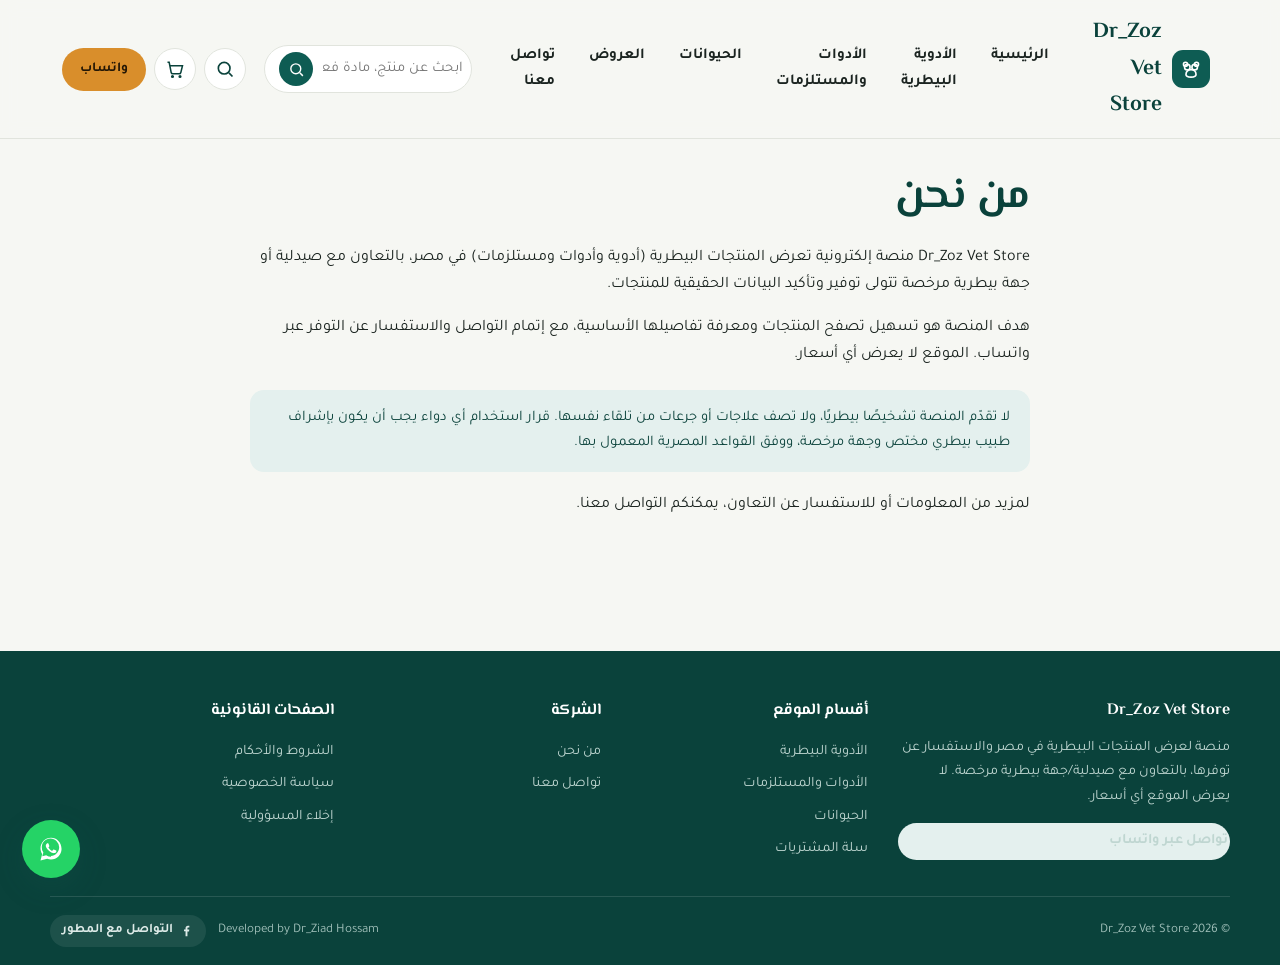
<file: about.html>
<!DOCTYPE html>
<html lang="ar" dir="rtl">
<head>
<meta charset="UTF-8">
<meta name="viewport" content="width=device-width, initial-scale=1.0">
<title>من نحن | Dr_Zoz Vet Store</title>
<meta name="description" content="تعرّف على منصة Dr_Zoz Vet Store وطريقة عملها.">
<link rel="canonical" href="https://example.com/about.html">
<meta property="og:title" content="من نحن | Dr_Zoz Vet Store">
<meta property="og:description" content="تعرّف على منصة Dr_Zoz Vet Store وطريقة عملها.">
<meta property="og:type" content="website">
<meta property="og:locale" content="ar_EG">
<meta property="og:image" content="placeholder.svg">
<meta name="robots" content="index, follow">
<link rel="preconnect" href="https://fonts.googleapis.com">
<link rel="preconnect" href="https://fonts.gstatic.com" crossorigin>
<link href="https://fonts.googleapis.com/css2?family=El+Messiri:wght@500;600;700&family=Tajawal:wght@400;500;700;800&display=swap" rel="stylesheet">
<style>
/* ==========================================================================
   Dr_Zoz Vet Store — Stylesheet
   تصميم عربي RTL، طبي/بيطري، Responsive بالكامل
   ========================================================================== */

:root{
  --color-primary:#0E5C53;
  --color-primary-dark:#0A423B;
  --color-primary-light:#E4F0EE;
  --color-accent:#D98E2B;
  --color-accent-dark:#B5721A;
  --color-ink:#1B2420;
  --color-bg:#F6F7F3;
  --color-surface:#FFFFFF;
  --color-border:#E1E4DD;
  --color-success:#3E8E5A;
  --color-danger:#C1553B;
  --color-muted:#6B7570;

  --font-head:'El Messiri', 'Tajawal', sans-serif;
  --font-body:'Tajawal', sans-serif;

  --radius-s:8px;
  --radius-m:14px;
  --radius-l:22px;
  --shadow-card:0 2px 14px rgba(14,92,83,0.08);
  --shadow-pop:0 10px 30px rgba(14,92,83,0.18);
  --container:1180px;
}

*,*::before,*::after{box-sizing:border-box;}
html{scroll-behavior:smooth;}
body{
  margin:0;
  font-family:var(--font-body);
  background:var(--color-bg);
  color:var(--color-ink);
  line-height:1.7;
  -webkit-font-smoothing:antialiased;
}
h1,h2,h3,h4{
  font-family:var(--font-head);
  margin:0 0 .5em;
  line-height:1.3;
  color:var(--color-primary-dark);
}
h1{font-size:clamp(1.9rem,3.2vw,2.7rem);}
h2{font-size:clamp(1.5rem,2.4vw,2rem);}
h3{font-size:1.15rem;}
p{margin:0 0 1em;color:var(--color-ink);}
a{color:inherit;text-decoration:none;}
img{max-width:100%;display:block;}
ul{margin:0;padding:0;list-style:none;}
button{font-family:inherit;cursor:pointer;}
input,select{font-family:inherit;}

:focus-visible{outline:3px solid var(--color-accent);outline-offset:2px;}

.container{max-width:var(--container);margin:0 auto;padding:0 20px;}
.section{padding:56px 0;}
.section-head{display:flex;align-items:flex-end;justify-content:space-between;gap:16px;margin-bottom:24px;flex-wrap:wrap;}
.section-head p{margin:6px 0 0;color:var(--color-muted);}
.bg-alt{background:var(--color-surface);}

/* Buttons */
.btn{
  display:inline-flex;align-items:center;justify-content:center;gap:8px;
  padding:12px 22px;border-radius:999px;border:2px solid transparent;
  font-weight:700;font-size:.96rem;transition:transform .15s ease, background .2s ease, color .2s ease, border-color .2s ease;
}
.btn:active{transform:scale(.97);}
.btn-primary{background:var(--color-primary);color:#fff;}
.btn-primary:hover{background:var(--color-primary-dark);}
.btn-accent{background:var(--color-accent);color:#241705;}
.btn-accent:hover{background:var(--color-accent-dark);color:#fff;}
.btn-outline{background:transparent;border-color:var(--color-primary);color:var(--color-primary);}
.btn-outline:hover{background:var(--color-primary);color:#fff;}
.btn-ghost{background:var(--color-primary-light);color:var(--color-primary-dark);}
.btn-block{width:100%;}
.btn-sm{padding:8px 16px;font-size:.85rem;}
.btn[disabled]{opacity:.5;cursor:not-allowed;}

/* ==== Header ==== */
.site-header{
  position:sticky;top:0;z-index:50;
  background:rgba(246,247,243,0.92);
  backdrop-filter:blur(8px);
  border-bottom:1px solid var(--color-border);
}
.header-inner{display:flex;align-items:center;gap:18px;padding:14px 20px;}
.logo{display:flex;align-items:center;gap:10px;font-family:var(--font-head);font-size:1.35rem;color:var(--color-primary-dark);font-weight:700;}
.logo .mark{
  width:38px;height:38px;border-radius:11px;background:var(--color-primary);
  display:flex;align-items:center;justify-content:center;color:#fff;flex:none;
}
.logo .mark svg{width:22px;height:22px;}
.main-nav{display:flex;gap:6px;margin-inline-start:12px;flex:1;}
.main-nav a{
  padding:10px 14px;border-radius:999px;font-weight:600;color:var(--color-ink);font-size:.95rem;
  transition:background .2s ease,color .2s ease;
}
.main-nav a:hover,.main-nav a.active{background:var(--color-primary-light);color:var(--color-primary-dark);}
.header-actions{display:flex;align-items:center;gap:8px;}
.icon-btn{
  width:42px;height:42px;border-radius:50%;border:1px solid var(--color-border);background:var(--color-surface);
  display:flex;align-items:center;justify-content:center;position:relative;color:var(--color-primary-dark);
  transition:border-color .2s ease, background .2s ease;
}
.icon-btn:hover{border-color:var(--color-primary);background:var(--color-primary-light);}
.icon-btn svg{width:20px;height:20px;}
.cart-count{
  position:absolute;top:-4px;insert-inline-start:-4px;left:-4px;
  background:var(--color-accent);color:#241705;font-size:.68rem;font-weight:800;
  min-width:19px;height:19px;border-radius:999px;display:flex;align-items:center;justify-content:center;
  padding:0 4px;
}
.nav-toggle{display:none;width:42px;height:42px;border-radius:10px;border:1px solid var(--color-border);background:var(--color-surface);align-items:center;justify-content:center;}
.nav-toggle svg{width:22px;height:22px;}

.search-bar{
  display:flex;align-items:center;gap:8px;background:var(--color-surface);
  border:1px solid var(--color-border);border-radius:999px;padding:6px 6px 6px 14px;
  max-width:320px;width:100%;margin-inline-start:6px;
}
.search-bar input{border:none;background:transparent;flex:1;font-size:.92rem;outline:none;color:var(--color-ink);}
.search-bar button{background:var(--color-primary);color:#fff;border:none;border-radius:999px;width:34px;height:34px;display:flex;align-items:center;justify-content:center;}
.search-bar svg{width:17px;height:17px;}

/* ==== Hero ==== */
.hero{position:relative;overflow:hidden;padding:64px 0 40px;}
.hero-inner{display:grid;grid-template-columns:1.1fr .9fr;gap:40px;align-items:center;}
.hero-eyebrow{color:var(--color-primary);font-weight:700;margin-bottom:10px;display:block;}
.hero h1{max-width:15ch;}
.hero .lead{font-size:1.1rem;color:var(--color-muted);max-width:46ch;}
.hero-actions{display:flex;gap:12px;flex-wrap:wrap;margin-top:26px;}
.hero-stats{display:flex;gap:26px;margin-top:34px;flex-wrap:wrap;}
.hero-stats div strong{display:block;font-family:var(--font-head);font-size:1.5rem;color:var(--color-primary-dark);}
.hero-stats div span{color:var(--color-muted);font-size:.88rem;}
.hero-art{position:relative;}
.hero-art svg{width:100%;height:auto;}

/* ==== Category grid ==== */
.category-grid{display:grid;grid-template-columns:repeat(3,1fr);gap:18px;}
.category-card{
  background:var(--color-surface);border:1px solid var(--color-border);border-radius:var(--radius-l);
  padding:24px;display:flex;flex-direction:column;gap:12px;transition:border-color .2s ease, box-shadow .2s ease;
}
.category-card:hover{border-color:var(--color-primary);box-shadow:var(--shadow-card);}
.category-card .ic{width:52px;height:52px;border-radius:14px;background:var(--color-primary-light);display:flex;align-items:center;justify-content:center;color:var(--color-primary);}
.category-card .ic svg{width:26px;height:26px;}
.category-card h3{margin:0;}
.category-card p{color:var(--color-muted);font-size:.92rem;margin:0;}

/* ==== Animal chips ==== */
.animal-grid{display:grid;grid-template-columns:repeat(5,1fr);gap:14px;}
.animal-chip{
  background:var(--color-surface);border:1px solid var(--color-border);border-radius:var(--radius-m);
  padding:18px 10px;text-align:center;display:flex;flex-direction:column;align-items:center;gap:8px;
  font-weight:700;color:var(--color-primary-dark);transition:background .2s ease,border-color .2s ease;
}
.animal-chip:hover{background:var(--color-primary-light);border-color:var(--color-primary);}
.animal-chip svg{width:28px;height:28px;color:var(--color-primary);}

/* ==== Product grid & cards ==== */
.product-grid{display:grid;grid-template-columns:repeat(4,1fr);gap:20px;}
.product-card{
  background:var(--color-surface);border:1px solid var(--color-border);border-radius:var(--radius-m);
  overflow:hidden;display:flex;flex-direction:column;transition:box-shadow .2s ease, transform .2s ease;
}
.product-card:hover{box-shadow:var(--shadow-card);transform:translateY(-2px);}
.product-card .thumb{aspect-ratio:1/1;background:var(--color-primary-light);position:relative;overflow:hidden;}
.product-card .thumb img{width:100%;height:100%;object-fit:cover;}
.badge{
  position:absolute;top:10px;insert-inline-start:10px;right:10px;background:var(--color-accent);color:#241705;
  font-size:.72rem;font-weight:800;padding:4px 10px;border-radius:999px;
}
.badge-outline{background:#fff;color:var(--color-primary-dark);border:1px solid var(--color-border);}
.product-card .body{padding:16px;display:flex;flex-direction:column;gap:8px;flex:1;}
.product-card .cat{font-size:.75rem;color:var(--color-muted);font-weight:700;}
.product-card h3{font-size:1rem;margin:0;}
.product-card .company{color:var(--color-muted);font-size:.82rem;}
.stock-tag{font-size:.8rem;font-weight:700;}
.stock-tag.in{color:var(--color-success);}
.stock-tag.out{color:var(--color-danger);}
.product-card .actions{display:flex;gap:8px;margin-top:auto;padding-top:6px;}
.product-card .actions .btn{flex:1;padding:9px 10px;font-size:.82rem;}

.search-bar{position:relative;}
.search-results{
  position:absolute;top:calc(100% + 8px);inset-inline:0;background:var(--color-surface);
  border:1px solid var(--color-border);border-radius:var(--radius-m);box-shadow:var(--shadow-pop);
  max-height:340px;overflow-y:auto;z-index:70;
}
.search-result-item{display:flex;align-items:center;gap:10px;padding:10px 12px;border-bottom:1px solid var(--color-border);}
.search-result-item:hover{background:var(--color-primary-light);}
.search-result-item img{width:38px;height:38px;border-radius:8px;object-fit:cover;background:var(--color-primary-light);flex:none;}
.search-result-item strong{display:block;font-size:.88rem;}
.search-result-item span{display:block;font-size:.76rem;color:var(--color-muted);}
.search-empty{padding:14px;text-align:center;color:var(--color-muted);font-size:.86rem;}

/* ==== Filters / toolbar ==== */
.toolbar{
  display:flex;gap:12px;flex-wrap:wrap;align-items:center;background:var(--color-surface);
  border:1px solid var(--color-border);border-radius:var(--radius-m);padding:16px;margin-bottom:24px;
}
.filter-group{display:flex;flex-direction:column;gap:4px;min-width:150px;}
.filter-group label{font-size:.78rem;font-weight:700;color:var(--color-muted);}
.filter-group select,.filter-group input{
  padding:9px 12px;border-radius:var(--radius-s);border:1px solid var(--color-border);background:#fff;font-size:.9rem;
}
.filters-layout{display:grid;grid-template-columns:240px 1fr;gap:24px;align-items:start;}
.filters-panel{background:var(--color-surface);border:1px solid var(--color-border);border-radius:var(--radius-m);padding:18px;position:sticky;top:90px;}
.filters-panel h3{font-size:1rem;}
.filters-panel .filter-group{width:100%;margin-bottom:14px;}
.results-empty{grid-column:1/-1;text-align:center;padding:50px 20px;color:var(--color-muted);}

/* ==== Product detail ==== */
.product-detail{display:grid;grid-template-columns:1fr 1.1fr;gap:40px;align-items:start;}
.product-detail .thumb-lg{border-radius:var(--radius-l);overflow:hidden;background:var(--color-primary-light);border:1px solid var(--color-border);}
.spec-table{width:100%;border-collapse:collapse;margin:18px 0;}
.spec-table tr{border-bottom:1px solid var(--color-border);}
.spec-table td{padding:10px 4px;font-size:.92rem;}
.spec-table td:first-child{color:var(--color-muted);font-weight:700;width:42%;}
.qty-selector{display:flex;align-items:center;gap:0;border:1px solid var(--color-border);border-radius:999px;width:fit-content;}
.qty-selector button{width:38px;height:38px;background:transparent;border:none;font-size:1.1rem;color:var(--color-primary-dark);}
.qty-selector input{width:44px;text-align:center;border:none;background:transparent;font-weight:700;}
.detail-actions{display:flex;gap:10px;margin-top:20px;flex-wrap:wrap;}
.disclaimer-box{
  background:#FBF3E7;border:1px solid #EFD9AE;border-radius:var(--radius-m);padding:14px 16px;font-size:.86rem;color:#6B4E15;margin-top:18px;
}

/* ==== Cart page ==== */
.cart-table{width:100%;border-collapse:collapse;background:var(--color-surface);border-radius:var(--radius-m);overflow:hidden;border:1px solid var(--color-border);}
.cart-table th,.cart-table td{padding:14px;text-align:start;border-bottom:1px solid var(--color-border);font-size:.92rem;}
.cart-table th{background:var(--color-primary-light);color:var(--color-primary-dark);}
.cart-row-thumb{display:flex;align-items:center;gap:10px;}
.cart-row-thumb img{width:52px;height:52px;border-radius:8px;object-fit:cover;background:var(--color-primary-light);}
.cart-remove{color:var(--color-danger);font-weight:700;background:none;border:none;font-size:.85rem;}
.cart-summary{background:var(--color-surface);border:1px solid var(--color-border);border-radius:var(--radius-m);padding:20px;position:sticky;top:90px;}
.cart-summary .row{display:flex;justify-content:space-between;padding:8px 0;font-size:.94rem;}
.cart-summary .total{font-weight:800;font-size:1.15rem;color:var(--color-primary-dark);border-top:1px dashed var(--color-border);margin-top:10px;padding-top:14px;}
.cart-layout{display:grid;grid-template-columns:1.6fr 1fr;gap:24px;align-items:start;}
.empty-cart{text-align:center;padding:60px 20px;color:var(--color-muted);}
.empty-cart svg{width:70px;height:70px;color:var(--color-border);margin:0 auto 16px;}

/* ==== Forms (contact) ==== */
.form-grid{display:grid;gap:14px;max-width:640px;}
.form-grid label{font-weight:700;font-size:.9rem;display:block;margin-bottom:6px;}
.form-grid input,.form-grid textarea,.form-grid select{
  width:100%;padding:11px 14px;border-radius:var(--radius-s);border:1px solid var(--color-border);background:#fff;font-size:.94rem;
}
.form-grid textarea{min-height:120px;resize:vertical;}

/* ==== Legal pages ==== */
.legal-content h2{margin-top:1.6em;}
.legal-content ul{list-style:disc;padding-inline-start:1.4em;margin-bottom:1em;}
.legal-content li{margin-bottom:.4em;}
.notice-box{background:var(--color-primary-light);border-radius:var(--radius-m);padding:16px 20px;margin:20px 0;font-size:.92rem;color:var(--color-primary-dark);}

/* ==== Footer ==== */
.site-footer{background:var(--color-primary-dark);color:#DDEAE7;margin-top:60px;}
.footer-grid{display:grid;grid-template-columns:1.4fr 1fr 1fr 1.2fr;gap:30px;padding:50px 0 30px;}
.footer-grid h4{color:#fff;font-size:1rem;margin-bottom:14px;}
.footer-grid a{color:#BFD6D1;display:block;padding:4px 0;font-size:.9rem;}
.footer-grid a:hover{color:#fff;}
.footer-brand p{color:#BFD6D1;font-size:.9rem;}
.footer-bottom{border-top:1px solid rgba(255,255,255,0.12);padding:18px 0;display:flex;justify-content:space-between;align-items:center;flex-wrap:wrap;gap:8px;font-size:.82rem;color:#9FBEB8;}
.dev-credit{display:flex;align-items:center;gap:12px;flex-wrap:wrap;}
.dev-fb-link{
  display:inline-flex;align-items:center;gap:6px;color:#DDEAE7;font-weight:700;
  background:rgba(255,255,255,0.08);padding:5px 12px;border-radius:999px;transition:background .2s ease,color .2s ease;
}
.dev-fb-link:hover{background:#1877F2;color:#fff;}
.dev-fb-link svg{width:15px;height:15px;flex:none;}

/* ==== WhatsApp floating button ==== */
.wa-float{
  position:fixed;bottom:22px;left:22px;z-index:60;
  width:58px;height:58px;border-radius:50%;background:#25D366;color:#fff;
  display:flex;align-items:center;justify-content:center;box-shadow:var(--shadow-pop);
}
.wa-float svg{width:28px;height:28px;}

/* ==== Mobile nav drawer ==== */
.mobile-drawer{
  position:fixed;inset:0;background:rgba(15,25,22,.5);z-index:80;display:none;
}
.mobile-drawer.open{display:block;}
.mobile-drawer .panel{
  position:absolute;top:0;right:0;height:100%;width:82%;max-width:320px;background:var(--color-surface);
  padding:20px;display:flex;flex-direction:column;gap:6px;overflow-y:auto;
}
.mobile-drawer a{padding:12px 10px;border-radius:10px;font-weight:700;color:var(--color-ink);}
.mobile-drawer a:hover{background:var(--color-primary-light);}
.drawer-close{align-self:flex-end;width:36px;height:36px;border:none;background:var(--color-primary-light);border-radius:50%;}

/* ==== Utility ==== */
.text-muted{color:var(--color-muted);}
.mt-0{margin-top:0;}
.badges-row{display:flex;gap:8px;flex-wrap:wrap;margin:6px 0;}
.skip-link{position:absolute;top:-50px;right:10px;background:var(--color-primary);color:#fff;padding:10px 16px;border-radius:8px;z-index:200;transition:top .2s;}
.skip-link:focus{top:10px;}

/* ==== Responsive ==== */
@media (max-width:1080px){
  .product-grid{grid-template-columns:repeat(3,1fr);}
  .category-grid{grid-template-columns:repeat(2,1fr);}
  .footer-grid{grid-template-columns:1fr 1fr;}
}
@media (max-width:900px){
  .hero-inner{grid-template-columns:1fr;}
  .hero-art{order:-1;max-width:280px;margin:0 auto;}
  .filters-layout{grid-template-columns:1fr;}
  .filters-panel{position:static;}
  .cart-layout{grid-template-columns:1fr;}
  .product-detail{grid-template-columns:1fr;}
  .main-nav{display:none;}
  .nav-toggle{display:flex;}
  .search-bar{display:none;}
}
@media (max-width:640px){
  .product-grid{grid-template-columns:repeat(2,1fr);}
  .category-grid{grid-template-columns:1fr;}
  .animal-grid{grid-template-columns:repeat(3,1fr);}
  .footer-grid{grid-template-columns:1fr;padding:36px 0 20px;}
  .hero{padding:40px 0 24px;}
}
@media (max-width:420px){
  .product-grid{grid-template-columns:1fr 1fr;gap:12px;}
  .header-inner{padding:12px 14px;}
}

@media (prefers-reduced-motion:reduce){
  *{animation:none !important;transition:none !important;scroll-behavior:auto !important;}
}

</style>
</head>
<body data-page="about">
<a href="#main" class="skip-link">تخطَّ إلى المحتوى</a>
<header class="site-header">
  <div class="container header-inner">
    <a href="index.html" class="logo">
      <span class="mark"><svg viewBox="0 0 24 24" width="24" height="24" fill="none" stroke="currentColor" stroke-width="1.8"><path d="M8 13a3 3 0 1 0 0-6 3 3 0 0 0 0 6z"/><path d="M16 13a3 3 0 1 0 0-6 3 3 0 0 0 0 6z"/><path d="M6 9a2.2 2.2 0 1 0 0-4.4A2.2 2.2 0 0 0 6 9z"/><path d="M18 9a2.2 2.2 0 1 0 0-4.4A2.2 2.2 0 0 0 18 9z"/><path d="M6.5 18c0-3.5 2.7-5.3 5.5-5.3s5.5 1.8 5.5 5.3c0 1.8-1.7 2.8-5.5 2.8s-5.5-1-5.5-2.8z"/></svg></span>
      Dr_Zoz Vet Store
    </a>
    <nav class="main-nav" aria-label="القائمة الرئيسية">
      <a href="index.html" data-page="home">الرئيسية</a>
      <a href="veterinary-medicines.html" data-page="medicines">الأدوية البيطرية</a>
      <a href="veterinary-tools.html" data-page="tools">الأدوات والمستلزمات</a>
      <a href="categories.html#animals" data-page="animals">الحيوانات</a>
      <a href="index.html#offers" data-page="offers">العروض</a>
      <a href="contact.html" data-page="contact">تواصل معنا</a>
    </nav>
    <form class="search-bar" id="header-search-form" role="search">
      <input type="text" id="header-search-input" placeholder="ابحث عن منتج، مادة فعالة، شركة..." aria-label="بحث">
      <button type="submit" aria-label="بحث"><svg viewBox="0 0 24 24" width="24" height="24" fill="none" stroke="currentColor" stroke-width="2"><circle cx="11" cy="11" r="7"/><path d="M21 21l-4.3-4.3"/></svg></button>
      <div class="search-results" id="header-search-results" hidden></div>
    </form>
    <div class="header-actions">
      <button class="icon-btn" data-search-toggle aria-label="بحث"><svg viewBox="0 0 24 24" width="24" height="24" fill="none" stroke="currentColor" stroke-width="2"><circle cx="11" cy="11" r="7"/><path d="M21 21l-4.3-4.3"/></svg></button>
      <a class="icon-btn" href="cart.html" aria-label="سلة المشتريات"><svg viewBox="0 0 24 24" width="24" height="24" fill="none" stroke="currentColor" stroke-width="1.8"><path d="M3 4h2l2.4 12.2a2 2 0 0 0 2 1.6h7.6a2 2 0 0 0 2-1.6L21 8H6"/><circle cx="9" cy="21" r="1"/><circle cx="18" cy="21" r="1"/></svg><span class="cart-count" data-cart-count>0</span></a>
      <a class="btn btn-accent btn-sm" data-wa-general href="#" target="_blank" rel="noopener">واتساب</a>
      <button class="nav-toggle" id="nav-toggle-btn" aria-label="فتح القائمة"><svg viewBox="0 0 24 24" width="24" height="24" fill="none" stroke="currentColor" stroke-width="2"><path d="M4 7h16M4 12h16M4 17h16"/></svg></button>
    </div>
  </div>
</header>
<div class="mobile-drawer" id="mobile-drawer">
  <div class="panel">
    <button class="drawer-close" id="drawer-close-btn" aria-label="إغلاق"><svg viewBox="0 0 24 24" width="24" height="24" fill="none" stroke="currentColor" stroke-width="2"><path d="M6 6l12 12M18 6L6 18"/></svg></button>
    <a href="index.html" data-page="home">الرئيسية</a>
      <a href="veterinary-medicines.html" data-page="medicines">الأدوية البيطرية</a>
      <a href="veterinary-tools.html" data-page="tools">الأدوات والمستلزمات</a>
      <a href="categories.html#animals" data-page="animals">الحيوانات</a>
      <a href="index.html#offers" data-page="offers">العروض</a>
      <a href="contact.html" data-page="contact">تواصل معنا</a>
    <a href="cart.html">سلة المشتريات</a>
  </div>
</div>
<main id="main">

<section class="section" style="padding-top:32px">
  <div class="container legal-content" style="max-width:820px">
    <h1>من نحن</h1>
    <p>Dr_Zoz Vet Store منصة إلكترونية تعرض المنتجات البيطرية (أدوية وأدوات ومستلزمات) في مصر، بالتعاون مع صيدلية أو جهة بيطرية مرخصة تتولى توفير وتأكيد البيانات الحقيقية للمنتجات.</p>
    <p>هدف المنصة هو تسهيل تصفح المنتجات ومعرفة تفاصيلها الأساسية، مع إتمام التواصل والاستفسار عن التوفر عبر واتساب. الموقع لا يعرض أي أسعار.</p>
    <div class="notice-box">
      لا تقدّم المنصة تشخيصًا بيطريًا، ولا تصف علاجات أو جرعات من تلقاء نفسها. قرار استخدام أي دواء يجب أن يكون بإشراف طبيب بيطري مختص وجهة مرخصة، ووفق القواعد المصرية المعمول بها.
    </div>
    <p>لمزيد من المعلومات أو للاستفسار عن التعاون، يمكنكم <a href="contact.html">التواصل معنا</a>.</p>
  </div>
</section>

</main>
<footer class="site-footer">
  <div class="container footer-grid">
    <div class="footer-brand">
      <h4>Dr_Zoz Vet Store</h4>
      <p>منصة لعرض المنتجات البيطرية في مصر والاستفسار عن توفرها، بالتعاون مع صيدلية/جهة بيطرية مرخصة. لا يعرض الموقع أي أسعار.</p>
      <a class="btn btn-ghost btn-sm" data-wa-general href="#" target="_blank" rel="noopener">تواصل عبر واتساب</a>
    </div>
    <div>
      <h4>أقسام الموقع</h4>
      <a href="veterinary-medicines.html">الأدوية البيطرية</a>
      <a href="veterinary-tools.html">الأدوات والمستلزمات</a>
      <a href="categories.html">الحيوانات</a>
      <a href="cart.html">سلة المشتريات</a>
    </div>
    <div>
      <h4>الشركة</h4>
      <a href="about.html">من نحن</a>
      <a href="contact.html">تواصل معنا</a>
    </div>
    <div>
      <h4>الصفحات القانونية</h4>
      <a href="terms.html">الشروط والأحكام</a>
      <a href="privacy.html">سياسة الخصوصية</a>
      <a href="disclaimer.html">إخلاء المسؤولية</a>
    </div>
  </div>
  <div class="container footer-bottom">
    <span>© <span data-year></span> Dr_Zoz Vet Store</span>
    <span class="dev-credit">
      Developed by Dr_Ziad Hossam
      <a class="dev-fb-link" href="https://www.facebook.com/share/1BjVftLevU/" target="_blank" rel="noopener"><svg viewBox="0 0 24 24" width="24" height="24" fill="currentColor"><path d="M13.5 21v-7.6h2.55l.38-2.96h-2.93v-1.9c0-.86.24-1.44 1.47-1.44h1.57V4.46c-.27-.04-1.2-.12-2.28-.12-2.26 0-3.8 1.38-3.8 3.9v2.18H7.99v2.96h2.47V21h3.04z"/></svg><span>التواصل مع المطور</span></a>
    </span>
  </div>
</footer>
<a class="wa-float" data-wa-general href="#" target="_blank" rel="noopener" aria-label="تواصل عبر واتساب"><svg viewBox="0 0 32 32" width="32" height="32" fill="currentColor"><path d="M16.02 3C9.4 3 4 8.4 4 15.02c0 2.4.7 4.66 1.9 6.56L4 29l7.6-1.86a12 12 0 0 0 4.42.85h.01c6.62 0 12.02-5.4 12.02-12.02C28.05 8.4 22.65 3 16.02 3zm0 21.9h-.01a10 10 0 0 1-5.1-1.4l-.36-.22-4.5 1.1 1.2-4.38-.24-.45a9.9 9.9 0 0 1-1.53-5.53c0-5.47 4.45-9.92 9.94-9.92 2.66 0 5.15 1.04 7.03 2.92a9.85 9.85 0 0 1 2.9 7.02c0 5.47-4.45 9.86-9.33 9.86zm5.44-7.4c-.3-.15-1.76-.87-2.03-.97-.27-.1-.47-.15-.67.15-.2.3-.77.97-.94 1.17-.17.2-.35.22-.65.07-.3-.15-1.24-.46-2.36-1.46-.87-.78-1.46-1.74-1.63-2.04-.17-.3-.02-.46.13-.6.13-.13.3-.35.45-.52.15-.17.2-.3.3-.5.1-.2.05-.37-.02-.52-.08-.15-.67-1.62-.92-2.22-.24-.58-.49-.5-.67-.51h-.57c-.2 0-.52.07-.79.37-.27.3-1.04 1.02-1.04 2.48s1.07 2.87 1.22 3.07c.15.2 2.1 3.2 5.08 4.49.71.3 1.26.49 1.7.63.71.22 1.36.19 1.87.12.57-.09 1.76-.72 2.01-1.42.25-.7.25-1.3.17-1.42-.07-.12-.27-.2-.57-.35z"/></svg></a>
<script>
/* ---- whatsapp.js ---- */
/* ==========================================================================
   whatsapp.js — بناء روابط WhatsApp Click-to-Chat (بدون أي API مدفوع)
   ملاحظة: لا تحتوي أي رسالة واتساب على أي سعر إطلاقًا.
   ========================================================================== */

function vmeWaNumber() {
  return (window.VME.settings && window.VME.settings.whatsappNumber) || '';
}

/** رابط استفسار/طلب عن منتج واحد من صفحة المنتج أو بطاقة المنتج */
function vmeBuildProductWaLink(product) {
  const text = encodeURIComponent(`مرحبًا، أريد الاستفسار عن توفر منتج: ${product.name}`);
  return `https://wa.me/${vmeWaNumber()}?text=${text}`;
}

/** رابط إرسال قائمة استفسار تضم عدة منتجات من صفحة السلة/قائمة الاستفسار */
function vmeBuildCartWaLink(items) {
  const lines = ['مرحبًا، أريد الاستفسار عن توفر المنتجات التالية:', ''];
  items.forEach((item, idx) => {
    lines.push(`${idx + 1}- ${item.product.name}${item.qty > 1 ? ' (الكمية المطلوب الاستفسار عنها: ' + item.qty + ')' : ''}`);
  });
  const text = encodeURIComponent(lines.join('\n'));
  return `https://wa.me/${vmeWaNumber()}?text=${text}`;
}


/* ---- cart.js ---- */
/* ==========================================================================
   cart.js — قائمة استفسار المنتجات باستخدام LocalStorage (بدون Backend، بدون أسعار)
   ========================================================================== */

const VME_CART_KEY = 'vme_cart_v1';

function vmeGetCartRaw() {
  try {
    return JSON.parse(localStorage.getItem(VME_CART_KEY)) || [];
  } catch (e) {
    return [];
  }
}

function vmeSaveCartRaw(cart) {
  localStorage.setItem(VME_CART_KEY, JSON.stringify(cart));
  vmeUpdateCartCount();
}

function vmeCartCount() {
  return vmeGetCartRaw().reduce((sum, item) => sum + item.qty, 0);
}

function vmeAddToCart(productId, qty) {
  qty = Math.max(1, parseInt(qty, 10) || 1);
  const cart = vmeGetCartRaw();
  const existing = cart.find(i => i.id === productId);
  if (existing) existing.qty += qty;
  else cart.push({ id: productId, qty });
  vmeSaveCartRaw(cart);
}

function vmeSetQty(productId, qty) {
  qty = Math.max(1, parseInt(qty, 10) || 1);
  const cart = vmeGetCartRaw();
  const existing = cart.find(i => i.id === productId);
  if (existing) { existing.qty = qty; vmeSaveCartRaw(cart); }
}

function vmeRemoveFromCart(productId) {
  const cart = vmeGetCartRaw().filter(i => i.id !== productId);
  vmeSaveCartRaw(cart);
}

/* ---------- عرض صفحة قائمة الاستفسار (cart.html) ---------- */

function vmeRenderCartPage() {
  const cartRaw = vmeGetCartRaw();
  const items = cartRaw
    .map(i => ({ qty: i.qty, product: vmeFindProduct(i.id) }))
    .filter(i => i.product);

  const wrap = document.getElementById('cart-content');
  if (!wrap) return;

  if (items.length === 0) {
    wrap.innerHTML = `
      <div class="empty-cart">
        <svg viewBox="0 0 24 24" fill="none" stroke="currentColor" stroke-width="1.5"><path d="M3 4h2l2.4 12.2a2 2 0 0 0 2 1.6h7.6a2 2 0 0 0 2-1.6L21 8H6"/><circle cx="9" cy="21" r="1"/><circle cx="18" cy="21" r="1"/></svg>
        <h3>لا توجد منتجات في قائمة الاستفسار</h3>
        <p>تصفح الأدوية أو الأدوات وأضف ما تحتاج الاستفسار عن توفره.</p>
        <a href="veterinary-medicines.html" class="btn btn-primary">تصفح الأدوية البيطرية</a>
      </div>`;
    return;
  }

  const rows = items.map(({ product, qty }) => `
    <tr>
      <td>
        <div class="cart-row-thumb">
          <img src="${product.image}" alt="${product.name}">
          <div>
            <strong>${product.name}</strong><br>
            <span class="text-muted" style="font-size:.8rem">${product.subcategory || ''}</span>
          </div>
        </div>
      </td>
      <td>
        <div class="qty-selector">
          <button type="button" data-qty-btn="-" data-id="${product.id}">−</button>
          <input type="text" value="${qty}" data-qty-input data-id="${product.id}" inputmode="numeric">
          <button type="button" data-qty-btn="+" data-id="${product.id}">+</button>
        </div>
      </td>
      <td><button class="cart-remove" data-remove="${product.id}">حذف</button></td>
    </tr>`).join('');

  wrap.innerHTML = `
    <div class="cart-layout">
      <div style="overflow-x:auto">
        <table class="cart-table">
          <thead><tr><th>المنتج</th><th>الكمية</th><th></th></tr></thead>
          <tbody>${rows}</tbody>
        </table>
      </div>
      <aside class="cart-summary">
        <h3>ملخص قائمة الاستفسار</h3>
        <div class="row"><span>عدد المنتجات</span><span>${items.reduce((s, i) => s + i.qty, 0)}</span></div>
        <p class="text-muted" style="font-size:.82rem">لا يعرض الموقع أي أسعار. التوفر النهائي يتم تأكيده عبر واتساب.</p>
        <a href="#" id="cart-wa-btn" class="btn btn-accent btn-block">إرسال الاستفسار عبر WhatsApp</a>
      </aside>
    </div>`;

  wrap.querySelectorAll('[data-qty-btn]').forEach(btn => {
    btn.addEventListener('click', () => {
      const id = btn.dataset.id;
      const input = wrap.querySelector(`[data-qty-input][data-id="${id}"]`);
      let val = parseInt(input.value, 10) || 1;
      val = btn.dataset.qtyBtn === '+' ? val + 1 : Math.max(1, val - 1);
      vmeSetQty(id, val);
      vmeRenderCartPage();
    });
  });
  wrap.querySelectorAll('[data-qty-input]').forEach(input => {
    input.addEventListener('change', () => { vmeSetQty(input.dataset.id, input.value); vmeRenderCartPage(); });
  });
  wrap.querySelectorAll('[data-remove]').forEach(btn => {
    btn.addEventListener('click', () => { vmeRemoveFromCart(btn.dataset.remove); vmeRenderCartPage(); });
  });

  const waBtn = document.getElementById('cart-wa-btn');
  if (waBtn) waBtn.addEventListener('click', (e) => {
    e.preventDefault();
    window.open(vmeBuildCartWaLink(items), '_blank');
  });
}

function vmeInitPage_cart() {
  vmeRenderCartPage();
}


/* ---- products.js ---- */
/* ==========================================================================
   products.js — عرض المنتجات: الشبكة، صفحة الفئة مع الفلاتر، صفحة التفاصيل
   ملاحظة: لا يعرض الموقع أي أسعار في أي مكان.
   ========================================================================== */

function vmeProductCardHtml(product) {
  return `
  <div class="product-card" data-id="${product.id}">
    <a href="product.html?id=${product.id}" class="thumb">
      ${product.featured ? '<span class="badge">منتج مميز</span>' : ''}
      <img src="${product.image}" alt="${product.name}" loading="lazy">
    </a>
    <div class="body">
      <span class="cat">${product.subcategory || ''}</span>
      <h3><a href="product.html?id=${product.id}">${product.name}</a></h3>
      <span class="text-muted" style="font-size:.82rem">${product.company ? 'الشركة: ' + product.company : 'الشركة المصنعة: غير متوفر حاليًا'}</span>
      <div class="actions">
        <a href="product.html?id=${product.id}" class="btn btn-outline">التفاصيل</a>
        <button class="btn btn-primary" data-quick-wa="${product.id}">اطلب عبر WhatsApp</button>
      </div>
    </div>
  </div>`;
}

function vmeRenderGrid(container, products) {
  if (!container) return;
  if (!products.length) {
    container.innerHTML = `<div class="results-empty"><h3>لا توجد نتائج مطابقة</h3><p>جرّب تعديل الفلاتر أو كلمة البحث.</p></div>`;
    return;
  }
  container.innerHTML = products.map(vmeProductCardHtml).join('');
  container.querySelectorAll('[data-quick-wa]').forEach(btn => {
    btn.addEventListener('click', () => {
      const product = vmeFindProduct(btn.dataset.quickWa);
      if (product) window.open(vmeBuildProductWaLink(product), '_blank');
    });
  });
}

/* ---------- الصفحة الرئيسية ---------- */
function vmeInitPage_home() {
  const featured = window.VME.products.filter(p => p.featured);
  vmeRenderGrid(document.getElementById('featured-grid'), featured.length ? featured.slice(0, 8) : window.VME.products.slice(0, 8));
  const meds = window.VME.products.filter(p => p.category === 'medicines').slice(0, 8);
  const tools = window.VME.products.filter(p => p.category === 'tools').slice(0, 8);
  vmeRenderGrid(document.getElementById('medicines-preview'), meds);
  vmeRenderGrid(document.getElementById('tools-preview'), tools);
  const statEl = document.getElementById('stat-products');
  if (statEl) statEl.textContent = window.VME.products.length + '+';
}

/* ---------- صفحات الفئات (الأدوية / الأدوات) مع الفلاتر ---------- */
function vmeUniqueValues(products, field, isArray) {
  const set = new Set();
  products.forEach(p => {
    if (isArray && Array.isArray(p[field])) p[field].forEach(v => set.add(v));
    else if (p[field]) set.add(p[field]);
  });
  return Array.from(set).sort((a, b) => a.localeCompare(b, 'ar'));
}

function vmeSetupCategoryPage(categoryId) {
  const all = window.VME.products.filter(p => p.category === categoryId);
  const grid = document.getElementById('category-grid');
  const subSelect = document.getElementById('filter-subcategory');
  const animalSelect = document.getElementById('filter-animal');
  const companySelect = document.getElementById('filter-company');
  const sortSelect = document.getElementById('filter-sort');
  const countLabel = document.getElementById('results-count');

  function fillSelect(select, values, placeholder) {
    if (!select) return;
    select.innerHTML = `<option value="">${placeholder}</option>` + values.map(v => `<option value="${v}">${v}</option>`).join('');
  }
  fillSelect(subSelect, vmeUniqueValues(all, 'subcategory'), 'كل التصنيفات');
  fillSelect(animalSelect, vmeUniqueValues(all, 'animal', true), 'كل أنواع الحيوانات');
  fillSelect(companySelect, vmeUniqueValues(all, 'company').filter(v => v && v !== 'غير متوفر حاليًا'), 'كل الشركات');

  function applyAndRender() {
    let list = all.slice();
    const params = new URLSearchParams(window.location.search);
    const q = (params.get('q') || '').trim().toLowerCase();
    const animalParam = params.get('animal');
    const subParam = params.get('sub');

    if (q) {
      list = list.filter(p => vmeSearchMatch(p, q));
    }
    if (subSelect && subSelect.value) list = list.filter(p => p.subcategory === subSelect.value);
    else if (subParam) list = list.filter(p => p.subcategory === subParam);

    if (animalSelect && animalSelect.value) list = list.filter(p => (p.animal || []).includes(animalSelect.value));
    else if (animalParam) list = list.filter(p => (p.animal || []).includes(animalParam));

    if (companySelect && companySelect.value) list = list.filter(p => p.company === companySelect.value);

    if (sortSelect && sortSelect.value === 'name') list.sort((a, b) => a.name.localeCompare(b.name, 'ar'));
    if (sortSelect && sortSelect.value === 'company') list.sort((a, b) => (a.company || '').localeCompare(b.company || '', 'ar'));

    vmeRenderGrid(grid, list);
    if (countLabel) countLabel.textContent = `${list.length} منتج`;
  }

  [subSelect, animalSelect, companySelect, sortSelect].forEach(el => {
    el && el.addEventListener('change', applyAndRender);
  });

  const searchInInput = document.getElementById('in-page-search');
  if (searchInInput) {
    searchInInput.addEventListener('input', () => {
      const params = new URLSearchParams(window.location.search);
      if (searchInInput.value) params.set('q', searchInInput.value); else params.delete('q');
      history.replaceState(null, '', `${location.pathname}?${params.toString()}`);
      applyAndRender();
    });
    const initQ = new URLSearchParams(window.location.search);
    if (initQ.get('q')) searchInInput.value = initQ.get('q');
  }

  // دعم فتح الصفحة مباشرة برابط يحدد تصنيفًا أو حيوانًا (من الصفحة الرئيسية)
  const initParams = new URLSearchParams(window.location.search);
  if (initParams.get('sub') && subSelect) subSelect.value = initParams.get('sub');
  if (initParams.get('animal') && animalSelect) animalSelect.value = initParams.get('animal');

  applyAndRender();
}

function vmeInitPage_medicines() { vmeSetupCategoryPage('medicines'); }
function vmeInitPage_tools() { vmeSetupCategoryPage('tools'); }

/* ---------- صفحة تفاصيل المنتج ---------- */
function vmeInitPage_product() {
  const params = new URLSearchParams(window.location.search);
  const product = vmeFindProduct(params.get('id'));
  const wrap = document.getElementById('product-detail-wrap');
  if (!wrap) return;

  if (!product) {
    wrap.innerHTML = `<div class="results-empty"><h3>المنتج غير موجود</h3><p>ربما تم حذفه أو تغيير رابطه.</p><a class="btn btn-primary" href="index.html">العودة للرئيسية</a></div>`;
    return;
  }

  document.title = `${product.name} | Dr_Zoz Vet Store`;
  const metaDesc = document.querySelector('meta[name="description"]');
  if (metaDesc) metaDesc.setAttribute('content', `${product.name} - ${product.subcategory || ''} - Dr_Zoz Vet Store`);

  const specRows = [
    ['الشركة المصنعة', product.company],
    ['الفئة', product.subcategory],
    ['الحيوان المستهدف', (product.animal || []).join('، ') || 'غير متوفر حاليًا'],
    ['الاستخدام العام', product.usage],
  ];

  wrap.innerHTML = `
    <div class="product-detail">
      <div class="thumb-lg"><img src="${product.image}" alt="${product.name}"></div>
      <div>
        <span class="cat">${product.subcategory || ''}</span>
        <h1>${product.name}</h1>
        <p>${product.description || ''}</p>
        <table class="spec-table">
          ${specRows.map(([k, v]) => `<tr><td>${k}</td><td>${v || 'غير متوفر حاليًا'}</td></tr>`).join('')}
        </table>
        <div class="detail-actions">
          <a class="btn btn-accent" id="detail-wa-order" href="#">اطلب عبر WhatsApp</a>
          <button class="btn btn-outline" id="detail-add-cart">أضف إلى قائمة الاستفسار</button>
        </div>
        <div class="disclaimer-box">
          هذا العرض لأغراض التعريف بالمنتج فقط، ولا يمثل وصفة علاجية أو جرعة دوائية. يُرجى تأكيد التوفر عبر واتساب، والرجوع للطبيب البيطري المختص والجهة المرخصة قبل استخدام أي دواء.
        </div>
      </div>
    </div>`;

  document.getElementById('detail-add-cart').addEventListener('click', (e) => {
    vmeAddToCart(product.id, 1);
    e.target.textContent = 'أُضيف ✓';
    setTimeout(() => { e.target.textContent = 'أضف إلى قائمة الاستفسار'; }, 1400);
  });
  document.getElementById('detail-wa-order').addEventListener('click', (e) => {
    e.preventDefault();
    window.open(vmeBuildProductWaLink(product), '_blank');
  });
}


/* ---- search.js ---- */
/* ==========================================================================
   search.js — بحث فوري في الهيدر عبر اسم المنتج / المادة الفعالة / الشركة / الحيوان / التصنيف
   ========================================================================== */

function vmeSearchMatch(product, q) {
  const haystack = [product.name, product.company, product.subcategory, product.category, product.description, ...(product.animal||[])]
    .filter(Boolean).join(' ').toLowerCase();
  return haystack.includes(q);
}

function vmeInitSearch() {
  const input = document.getElementById('header-search-input');
  const form = document.getElementById('header-search-form');
  const results = document.getElementById('header-search-results');
  if (!input || !results) return;

  input.addEventListener('input', () => {
    const q = input.value.trim().toLowerCase();
    if (q.length < 2) { results.hidden = true; results.innerHTML = ''; return; }
    const matches = window.VME.products.filter(p => vmeSearchMatch(p, q)).slice(0, 6);
    if (!matches.length) {
      results.innerHTML = `<div class="search-empty">لا توجد نتائج لـ "${input.value}"</div>`;
    } else {
      results.innerHTML = matches.map(p => `
        <a href="product.html?id=${p.id}" class="search-result-item">
          <img src="${p.image}" alt="">
          <div>
            <strong>${p.name}</strong>
            <span>${p.subcategory || ''}${p.company ? ' • ' + p.company : ''}</span>
          </div>
        </a>`).join('');
    }
    results.hidden = false;
  });

  document.addEventListener('click', (e) => {
    if (!results.contains(e.target) && e.target !== input) results.hidden = true;
  });

  if (form) form.addEventListener('submit', (e) => {
    e.preventDefault();
    const q = encodeURIComponent(input.value.trim());
    window.location.href = `veterinary-medicines.html?q=${q}`;
  });
}


/* ---- app.js ---- */
/* ==========================================================================
   app.js — التهيئة العامة لكل صفحات الموقع
   يقوم بتحميل بيانات المنتجات والإعدادات، وتفعيل عناصر الهيدر/الفوتر المشتركة
   ========================================================================== */

window.VME = window.VME || { settings: null, categories: null, animals: null, products: [] };

/**
 * تحميل بيانات المنتجات من products.json
 * ملاحظة: عند فتح الملفات مباشرة (file://) قد يمنع المتصفح طلب fetch،
 * لذلك يُفضّل تشغيل الموقع عبر سيرفر محلي بسيط أو استضافة فعلية (راجع README.md).
 */
function vmeShowDataErrorBanner(reason) {
  if (document.getElementById('vme-data-error-banner')) return;
  const banner = document.createElement('div');
  banner.id = 'vme-data-error-banner';
  banner.setAttribute('dir', 'rtl');
  banner.style.cssText = 'position:fixed;top:0;right:0;left:0;z-index:9999;background:#C1553B;color:#fff;padding:12px 16px;font-family:Tajawal,Arial,sans-serif;font-size:14px;text-align:center;';
  banner.textContent = 'تعذّر تحميل بيانات المنتجات (products.json). تأكد أن هذا الملف مرفوع فعليًا على نفس مجلد الموقع على الاستضافة. تفاصيل: ' + reason;
  document.body.prepend(banner);
}

async function vmeLoadData() {
  if (window.VME.products.length) return window.VME;
  try {
    const res = await fetch('products.json');
    if (!res.ok) throw new Error('HTTP ' + res.status);
    const json = await res.json();
    window.VME.settings = json.settings;
    window.VME.categories = json.categories;
    window.VME.animals = json.animals;
    window.VME.products = json.products;
  } catch (err) {
    console.error('تعذر تحميل بيانات المنتجات:', err);
    vmeShowDataErrorBanner(err.message || String(err));
  }
  return window.VME;
}

function vmeFindProduct(id) {
  return window.VME.products.find(p => p.id === id);
}

/* ---------- عناصر مشتركة: قائمة الجوال، عداد السلة، زر واتساب ---------- */

function vmeInitMobileNav() {
  const toggle = document.querySelector('.nav-toggle');
  const drawer = document.querySelector('.mobile-drawer');
  const closeBtn = document.querySelector('.drawer-close');
  if (!toggle || !drawer) return;
  toggle.addEventListener('click', () => drawer.classList.add('open'));
  closeBtn && closeBtn.addEventListener('click', () => drawer.classList.remove('open'));
  drawer.addEventListener('click', (e) => { if (e.target === drawer) drawer.classList.remove('open'); });
}

function vmeInitSearchToggle() {
  const icon = document.querySelector('[data-search-toggle]');
  const bar = document.querySelector('.search-bar');
  if (!icon || !bar) return;
  icon.addEventListener('click', () => {
    bar.classList.toggle('force-show');
    bar.style.display = bar.classList.contains('force-show') ? 'flex' : '';
    if (bar.classList.contains('force-show')) bar.querySelector('input').focus();
  });
}

function vmeUpdateCartCount() {
  const badgeEls = document.querySelectorAll('[data-cart-count]');
  const count = vmeCartCount();
  badgeEls.forEach(el => { el.textContent = count; el.style.display = count > 0 ? 'flex' : 'none'; });
}

async function vmeInitCommon() {
  await vmeLoadData();

  // زر واتساب العائم + زر واتساب في الهيدر
  const waNumber = (window.VME.settings && window.VME.settings.whatsappNumber) || '';
  const generalMsg = encodeURIComponent('السلام عليكم، أريد الاستفسار عن منتجات Dr_Zoz Vet Store.');
  document.querySelectorAll('[data-wa-general]').forEach(el => {
    el.href = `https://wa.me/${waNumber}?text=${generalMsg}`;
  });

  document.querySelectorAll('[data-year]').forEach(el => { el.textContent = new Date().getFullYear(); });

  vmeInitMobileNav();
  vmeInitSearchToggle();
  vmeUpdateCartCount();
  if (typeof vmeInitSearch === 'function') vmeInitSearch();

  // تمييز رابط الصفحة الحالية في القائمة
  const page = document.body.dataset.page;
  document.querySelectorAll(`.main-nav a[data-page], .mobile-drawer a[data-page]`).forEach(a => {
    if (a.dataset.page === page) a.classList.add('active');
  });

  // استدعاء دالة التهيئة الخاصة بالصفحة إن وجدت
  if (page && typeof window['vmeInitPage_' + page] === 'function') {
    window['vmeInitPage_' + page]();
  }
}

document.addEventListener('DOMContentLoaded', vmeInitCommon);

</script>
<script>document.getElementById('nav-toggle-btn').addEventListener('click',()=>document.getElementById('mobile-drawer').classList.add('open'));document.getElementById('drawer-close-btn').addEventListener('click',()=>document.getElementById('mobile-drawer').classList.remove('open'));</script>
</body>
</html>
</file>
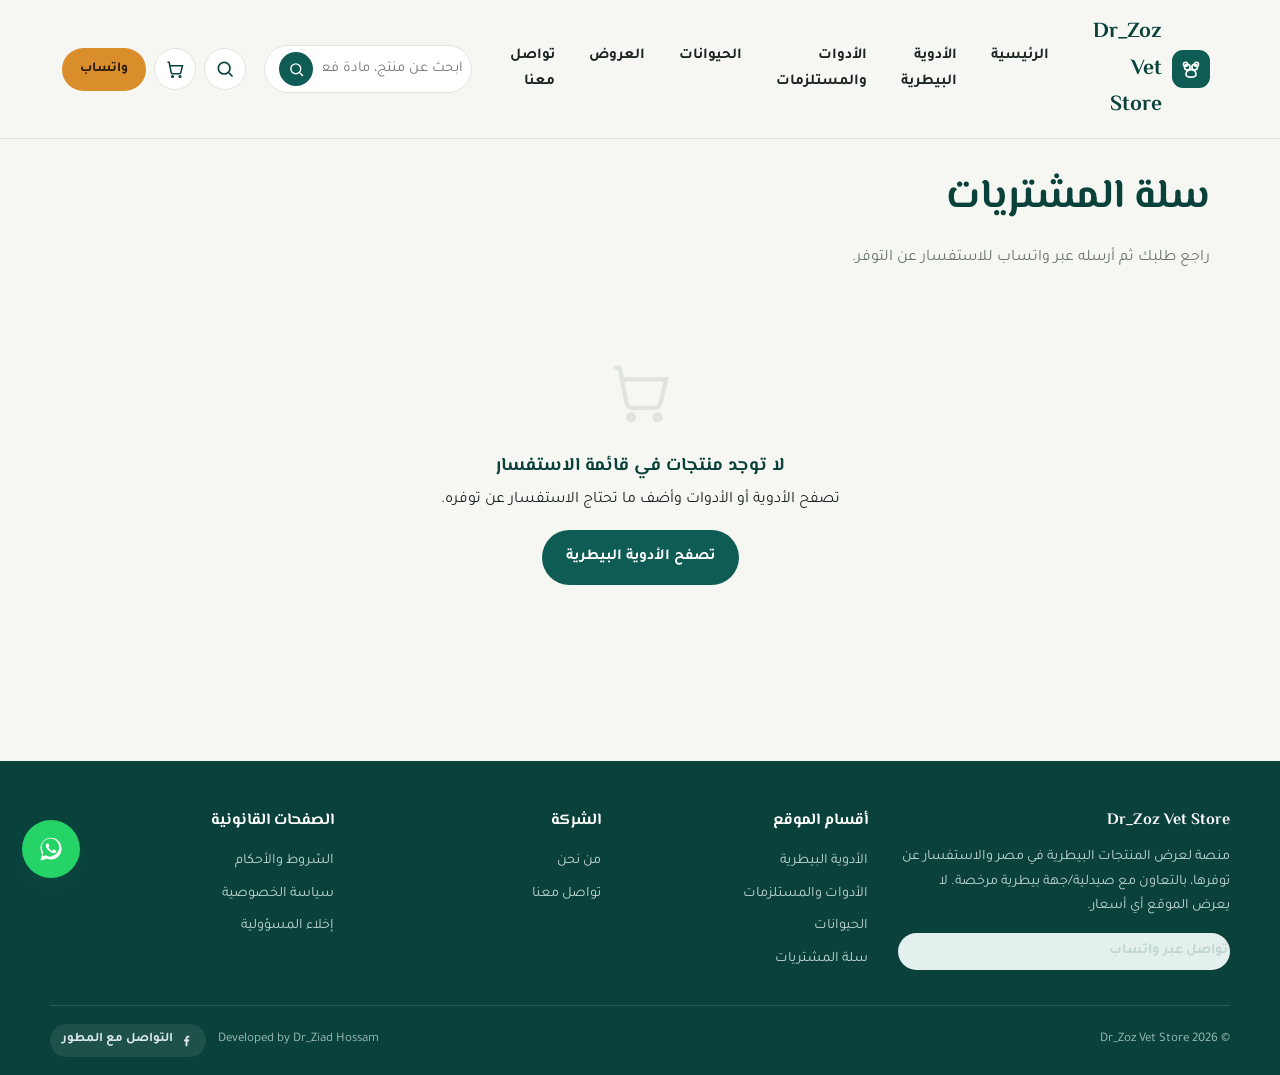
<file: cart.html>
<!DOCTYPE html>
<html lang="ar" dir="rtl">
<head>
<meta charset="UTF-8">
<meta name="viewport" content="width=device-width, initial-scale=1.0">
<title>سلة المشتريات | Dr_Zoz Vet Store</title>
<meta name="description" content="راجع منتجاتك وأرسل طلبك مباشرة عبر واتساب.">
<link rel="canonical" href="https://example.com/cart.html">
<meta property="og:title" content="سلة المشتريات | Dr_Zoz Vet Store">
<meta property="og:description" content="راجع منتجاتك وأرسل طلبك مباشرة عبر واتساب.">
<meta property="og:type" content="website">
<meta property="og:locale" content="ar_EG">
<meta property="og:image" content="placeholder.svg">
<meta name="robots" content="index, follow">
<link rel="preconnect" href="https://fonts.googleapis.com">
<link rel="preconnect" href="https://fonts.gstatic.com" crossorigin>
<link href="https://fonts.googleapis.com/css2?family=El+Messiri:wght@500;600;700&family=Tajawal:wght@400;500;700;800&display=swap" rel="stylesheet">
<style>
/* ==========================================================================
   Dr_Zoz Vet Store — Stylesheet
   تصميم عربي RTL، طبي/بيطري، Responsive بالكامل
   ========================================================================== */

:root{
  --color-primary:#0E5C53;
  --color-primary-dark:#0A423B;
  --color-primary-light:#E4F0EE;
  --color-accent:#D98E2B;
  --color-accent-dark:#B5721A;
  --color-ink:#1B2420;
  --color-bg:#F6F7F3;
  --color-surface:#FFFFFF;
  --color-border:#E1E4DD;
  --color-success:#3E8E5A;
  --color-danger:#C1553B;
  --color-muted:#6B7570;

  --font-head:'El Messiri', 'Tajawal', sans-serif;
  --font-body:'Tajawal', sans-serif;

  --radius-s:8px;
  --radius-m:14px;
  --radius-l:22px;
  --shadow-card:0 2px 14px rgba(14,92,83,0.08);
  --shadow-pop:0 10px 30px rgba(14,92,83,0.18);
  --container:1180px;
}

*,*::before,*::after{box-sizing:border-box;}
html{scroll-behavior:smooth;}
body{
  margin:0;
  font-family:var(--font-body);
  background:var(--color-bg);
  color:var(--color-ink);
  line-height:1.7;
  -webkit-font-smoothing:antialiased;
}
h1,h2,h3,h4{
  font-family:var(--font-head);
  margin:0 0 .5em;
  line-height:1.3;
  color:var(--color-primary-dark);
}
h1{font-size:clamp(1.9rem,3.2vw,2.7rem);}
h2{font-size:clamp(1.5rem,2.4vw,2rem);}
h3{font-size:1.15rem;}
p{margin:0 0 1em;color:var(--color-ink);}
a{color:inherit;text-decoration:none;}
img{max-width:100%;display:block;}
ul{margin:0;padding:0;list-style:none;}
button{font-family:inherit;cursor:pointer;}
input,select{font-family:inherit;}

:focus-visible{outline:3px solid var(--color-accent);outline-offset:2px;}

.container{max-width:var(--container);margin:0 auto;padding:0 20px;}
.section{padding:56px 0;}
.section-head{display:flex;align-items:flex-end;justify-content:space-between;gap:16px;margin-bottom:24px;flex-wrap:wrap;}
.section-head p{margin:6px 0 0;color:var(--color-muted);}
.bg-alt{background:var(--color-surface);}

/* Buttons */
.btn{
  display:inline-flex;align-items:center;justify-content:center;gap:8px;
  padding:12px 22px;border-radius:999px;border:2px solid transparent;
  font-weight:700;font-size:.96rem;transition:transform .15s ease, background .2s ease, color .2s ease, border-color .2s ease;
}
.btn:active{transform:scale(.97);}
.btn-primary{background:var(--color-primary);color:#fff;}
.btn-primary:hover{background:var(--color-primary-dark);}
.btn-accent{background:var(--color-accent);color:#241705;}
.btn-accent:hover{background:var(--color-accent-dark);color:#fff;}
.btn-outline{background:transparent;border-color:var(--color-primary);color:var(--color-primary);}
.btn-outline:hover{background:var(--color-primary);color:#fff;}
.btn-ghost{background:var(--color-primary-light);color:var(--color-primary-dark);}
.btn-block{width:100%;}
.btn-sm{padding:8px 16px;font-size:.85rem;}
.btn[disabled]{opacity:.5;cursor:not-allowed;}

/* ==== Header ==== */
.site-header{
  position:sticky;top:0;z-index:50;
  background:rgba(246,247,243,0.92);
  backdrop-filter:blur(8px);
  border-bottom:1px solid var(--color-border);
}
.header-inner{display:flex;align-items:center;gap:18px;padding:14px 20px;}
.logo{display:flex;align-items:center;gap:10px;font-family:var(--font-head);font-size:1.35rem;color:var(--color-primary-dark);font-weight:700;}
.logo .mark{
  width:38px;height:38px;border-radius:11px;background:var(--color-primary);
  display:flex;align-items:center;justify-content:center;color:#fff;flex:none;
}
.logo .mark svg{width:22px;height:22px;}
.main-nav{display:flex;gap:6px;margin-inline-start:12px;flex:1;}
.main-nav a{
  padding:10px 14px;border-radius:999px;font-weight:600;color:var(--color-ink);font-size:.95rem;
  transition:background .2s ease,color .2s ease;
}
.main-nav a:hover,.main-nav a.active{background:var(--color-primary-light);color:var(--color-primary-dark);}
.header-actions{display:flex;align-items:center;gap:8px;}
.icon-btn{
  width:42px;height:42px;border-radius:50%;border:1px solid var(--color-border);background:var(--color-surface);
  display:flex;align-items:center;justify-content:center;position:relative;color:var(--color-primary-dark);
  transition:border-color .2s ease, background .2s ease;
}
.icon-btn:hover{border-color:var(--color-primary);background:var(--color-primary-light);}
.icon-btn svg{width:20px;height:20px;}
.cart-count{
  position:absolute;top:-4px;insert-inline-start:-4px;left:-4px;
  background:var(--color-accent);color:#241705;font-size:.68rem;font-weight:800;
  min-width:19px;height:19px;border-radius:999px;display:flex;align-items:center;justify-content:center;
  padding:0 4px;
}
.nav-toggle{display:none;width:42px;height:42px;border-radius:10px;border:1px solid var(--color-border);background:var(--color-surface);align-items:center;justify-content:center;}
.nav-toggle svg{width:22px;height:22px;}

.search-bar{
  display:flex;align-items:center;gap:8px;background:var(--color-surface);
  border:1px solid var(--color-border);border-radius:999px;padding:6px 6px 6px 14px;
  max-width:320px;width:100%;margin-inline-start:6px;
}
.search-bar input{border:none;background:transparent;flex:1;font-size:.92rem;outline:none;color:var(--color-ink);}
.search-bar button{background:var(--color-primary);color:#fff;border:none;border-radius:999px;width:34px;height:34px;display:flex;align-items:center;justify-content:center;}
.search-bar svg{width:17px;height:17px;}

/* ==== Hero ==== */
.hero{position:relative;overflow:hidden;padding:64px 0 40px;}
.hero-inner{display:grid;grid-template-columns:1.1fr .9fr;gap:40px;align-items:center;}
.hero-eyebrow{color:var(--color-primary);font-weight:700;margin-bottom:10px;display:block;}
.hero h1{max-width:15ch;}
.hero .lead{font-size:1.1rem;color:var(--color-muted);max-width:46ch;}
.hero-actions{display:flex;gap:12px;flex-wrap:wrap;margin-top:26px;}
.hero-stats{display:flex;gap:26px;margin-top:34px;flex-wrap:wrap;}
.hero-stats div strong{display:block;font-family:var(--font-head);font-size:1.5rem;color:var(--color-primary-dark);}
.hero-stats div span{color:var(--color-muted);font-size:.88rem;}
.hero-art{position:relative;}
.hero-art svg{width:100%;height:auto;}

/* ==== Category grid ==== */
.category-grid{display:grid;grid-template-columns:repeat(3,1fr);gap:18px;}
.category-card{
  background:var(--color-surface);border:1px solid var(--color-border);border-radius:var(--radius-l);
  padding:24px;display:flex;flex-direction:column;gap:12px;transition:border-color .2s ease, box-shadow .2s ease;
}
.category-card:hover{border-color:var(--color-primary);box-shadow:var(--shadow-card);}
.category-card .ic{width:52px;height:52px;border-radius:14px;background:var(--color-primary-light);display:flex;align-items:center;justify-content:center;color:var(--color-primary);}
.category-card .ic svg{width:26px;height:26px;}
.category-card h3{margin:0;}
.category-card p{color:var(--color-muted);font-size:.92rem;margin:0;}

/* ==== Animal chips ==== */
.animal-grid{display:grid;grid-template-columns:repeat(5,1fr);gap:14px;}
.animal-chip{
  background:var(--color-surface);border:1px solid var(--color-border);border-radius:var(--radius-m);
  padding:18px 10px;text-align:center;display:flex;flex-direction:column;align-items:center;gap:8px;
  font-weight:700;color:var(--color-primary-dark);transition:background .2s ease,border-color .2s ease;
}
.animal-chip:hover{background:var(--color-primary-light);border-color:var(--color-primary);}
.animal-chip svg{width:28px;height:28px;color:var(--color-primary);}

/* ==== Product grid & cards ==== */
.product-grid{display:grid;grid-template-columns:repeat(4,1fr);gap:20px;}
.product-card{
  background:var(--color-surface);border:1px solid var(--color-border);border-radius:var(--radius-m);
  overflow:hidden;display:flex;flex-direction:column;transition:box-shadow .2s ease, transform .2s ease;
}
.product-card:hover{box-shadow:var(--shadow-card);transform:translateY(-2px);}
.product-card .thumb{aspect-ratio:1/1;background:var(--color-primary-light);position:relative;overflow:hidden;}
.product-card .thumb img{width:100%;height:100%;object-fit:cover;}
.badge{
  position:absolute;top:10px;insert-inline-start:10px;right:10px;background:var(--color-accent);color:#241705;
  font-size:.72rem;font-weight:800;padding:4px 10px;border-radius:999px;
}
.badge-outline{background:#fff;color:var(--color-primary-dark);border:1px solid var(--color-border);}
.product-card .body{padding:16px;display:flex;flex-direction:column;gap:8px;flex:1;}
.product-card .cat{font-size:.75rem;color:var(--color-muted);font-weight:700;}
.product-card h3{font-size:1rem;margin:0;}
.product-card .company{color:var(--color-muted);font-size:.82rem;}
.stock-tag{font-size:.8rem;font-weight:700;}
.stock-tag.in{color:var(--color-success);}
.stock-tag.out{color:var(--color-danger);}
.product-card .actions{display:flex;gap:8px;margin-top:auto;padding-top:6px;}
.product-card .actions .btn{flex:1;padding:9px 10px;font-size:.82rem;}

.search-bar{position:relative;}
.search-results{
  position:absolute;top:calc(100% + 8px);inset-inline:0;background:var(--color-surface);
  border:1px solid var(--color-border);border-radius:var(--radius-m);box-shadow:var(--shadow-pop);
  max-height:340px;overflow-y:auto;z-index:70;
}
.search-result-item{display:flex;align-items:center;gap:10px;padding:10px 12px;border-bottom:1px solid var(--color-border);}
.search-result-item:hover{background:var(--color-primary-light);}
.search-result-item img{width:38px;height:38px;border-radius:8px;object-fit:cover;background:var(--color-primary-light);flex:none;}
.search-result-item strong{display:block;font-size:.88rem;}
.search-result-item span{display:block;font-size:.76rem;color:var(--color-muted);}
.search-empty{padding:14px;text-align:center;color:var(--color-muted);font-size:.86rem;}

/* ==== Filters / toolbar ==== */
.toolbar{
  display:flex;gap:12px;flex-wrap:wrap;align-items:center;background:var(--color-surface);
  border:1px solid var(--color-border);border-radius:var(--radius-m);padding:16px;margin-bottom:24px;
}
.filter-group{display:flex;flex-direction:column;gap:4px;min-width:150px;}
.filter-group label{font-size:.78rem;font-weight:700;color:var(--color-muted);}
.filter-group select,.filter-group input{
  padding:9px 12px;border-radius:var(--radius-s);border:1px solid var(--color-border);background:#fff;font-size:.9rem;
}
.filters-layout{display:grid;grid-template-columns:240px 1fr;gap:24px;align-items:start;}
.filters-panel{background:var(--color-surface);border:1px solid var(--color-border);border-radius:var(--radius-m);padding:18px;position:sticky;top:90px;}
.filters-panel h3{font-size:1rem;}
.filters-panel .filter-group{width:100%;margin-bottom:14px;}
.results-empty{grid-column:1/-1;text-align:center;padding:50px 20px;color:var(--color-muted);}

/* ==== Product detail ==== */
.product-detail{display:grid;grid-template-columns:1fr 1.1fr;gap:40px;align-items:start;}
.product-detail .thumb-lg{border-radius:var(--radius-l);overflow:hidden;background:var(--color-primary-light);border:1px solid var(--color-border);}
.spec-table{width:100%;border-collapse:collapse;margin:18px 0;}
.spec-table tr{border-bottom:1px solid var(--color-border);}
.spec-table td{padding:10px 4px;font-size:.92rem;}
.spec-table td:first-child{color:var(--color-muted);font-weight:700;width:42%;}
.qty-selector{display:flex;align-items:center;gap:0;border:1px solid var(--color-border);border-radius:999px;width:fit-content;}
.qty-selector button{width:38px;height:38px;background:transparent;border:none;font-size:1.1rem;color:var(--color-primary-dark);}
.qty-selector input{width:44px;text-align:center;border:none;background:transparent;font-weight:700;}
.detail-actions{display:flex;gap:10px;margin-top:20px;flex-wrap:wrap;}
.disclaimer-box{
  background:#FBF3E7;border:1px solid #EFD9AE;border-radius:var(--radius-m);padding:14px 16px;font-size:.86rem;color:#6B4E15;margin-top:18px;
}

/* ==== Cart page ==== */
.cart-table{width:100%;border-collapse:collapse;background:var(--color-surface);border-radius:var(--radius-m);overflow:hidden;border:1px solid var(--color-border);}
.cart-table th,.cart-table td{padding:14px;text-align:start;border-bottom:1px solid var(--color-border);font-size:.92rem;}
.cart-table th{background:var(--color-primary-light);color:var(--color-primary-dark);}
.cart-row-thumb{display:flex;align-items:center;gap:10px;}
.cart-row-thumb img{width:52px;height:52px;border-radius:8px;object-fit:cover;background:var(--color-primary-light);}
.cart-remove{color:var(--color-danger);font-weight:700;background:none;border:none;font-size:.85rem;}
.cart-summary{background:var(--color-surface);border:1px solid var(--color-border);border-radius:var(--radius-m);padding:20px;position:sticky;top:90px;}
.cart-summary .row{display:flex;justify-content:space-between;padding:8px 0;font-size:.94rem;}
.cart-summary .total{font-weight:800;font-size:1.15rem;color:var(--color-primary-dark);border-top:1px dashed var(--color-border);margin-top:10px;padding-top:14px;}
.cart-layout{display:grid;grid-template-columns:1.6fr 1fr;gap:24px;align-items:start;}
.empty-cart{text-align:center;padding:60px 20px;color:var(--color-muted);}
.empty-cart svg{width:70px;height:70px;color:var(--color-border);margin:0 auto 16px;}

/* ==== Forms (contact) ==== */
.form-grid{display:grid;gap:14px;max-width:640px;}
.form-grid label{font-weight:700;font-size:.9rem;display:block;margin-bottom:6px;}
.form-grid input,.form-grid textarea,.form-grid select{
  width:100%;padding:11px 14px;border-radius:var(--radius-s);border:1px solid var(--color-border);background:#fff;font-size:.94rem;
}
.form-grid textarea{min-height:120px;resize:vertical;}

/* ==== Legal pages ==== */
.legal-content h2{margin-top:1.6em;}
.legal-content ul{list-style:disc;padding-inline-start:1.4em;margin-bottom:1em;}
.legal-content li{margin-bottom:.4em;}
.notice-box{background:var(--color-primary-light);border-radius:var(--radius-m);padding:16px 20px;margin:20px 0;font-size:.92rem;color:var(--color-primary-dark);}

/* ==== Footer ==== */
.site-footer{background:var(--color-primary-dark);color:#DDEAE7;margin-top:60px;}
.footer-grid{display:grid;grid-template-columns:1.4fr 1fr 1fr 1.2fr;gap:30px;padding:50px 0 30px;}
.footer-grid h4{color:#fff;font-size:1rem;margin-bottom:14px;}
.footer-grid a{color:#BFD6D1;display:block;padding:4px 0;font-size:.9rem;}
.footer-grid a:hover{color:#fff;}
.footer-brand p{color:#BFD6D1;font-size:.9rem;}
.footer-bottom{border-top:1px solid rgba(255,255,255,0.12);padding:18px 0;display:flex;justify-content:space-between;align-items:center;flex-wrap:wrap;gap:8px;font-size:.82rem;color:#9FBEB8;}
.dev-credit{display:flex;align-items:center;gap:12px;flex-wrap:wrap;}
.dev-fb-link{
  display:inline-flex;align-items:center;gap:6px;color:#DDEAE7;font-weight:700;
  background:rgba(255,255,255,0.08);padding:5px 12px;border-radius:999px;transition:background .2s ease,color .2s ease;
}
.dev-fb-link:hover{background:#1877F2;color:#fff;}
.dev-fb-link svg{width:15px;height:15px;flex:none;}

/* ==== WhatsApp floating button ==== */
.wa-float{
  position:fixed;bottom:22px;left:22px;z-index:60;
  width:58px;height:58px;border-radius:50%;background:#25D366;color:#fff;
  display:flex;align-items:center;justify-content:center;box-shadow:var(--shadow-pop);
}
.wa-float svg{width:28px;height:28px;}

/* ==== Mobile nav drawer ==== */
.mobile-drawer{
  position:fixed;inset:0;background:rgba(15,25,22,.5);z-index:80;display:none;
}
.mobile-drawer.open{display:block;}
.mobile-drawer .panel{
  position:absolute;top:0;right:0;height:100%;width:82%;max-width:320px;background:var(--color-surface);
  padding:20px;display:flex;flex-direction:column;gap:6px;overflow-y:auto;
}
.mobile-drawer a{padding:12px 10px;border-radius:10px;font-weight:700;color:var(--color-ink);}
.mobile-drawer a:hover{background:var(--color-primary-light);}
.drawer-close{align-self:flex-end;width:36px;height:36px;border:none;background:var(--color-primary-light);border-radius:50%;}

/* ==== Utility ==== */
.text-muted{color:var(--color-muted);}
.mt-0{margin-top:0;}
.badges-row{display:flex;gap:8px;flex-wrap:wrap;margin:6px 0;}
.skip-link{position:absolute;top:-50px;right:10px;background:var(--color-primary);color:#fff;padding:10px 16px;border-radius:8px;z-index:200;transition:top .2s;}
.skip-link:focus{top:10px;}

/* ==== Responsive ==== */
@media (max-width:1080px){
  .product-grid{grid-template-columns:repeat(3,1fr);}
  .category-grid{grid-template-columns:repeat(2,1fr);}
  .footer-grid{grid-template-columns:1fr 1fr;}
}
@media (max-width:900px){
  .hero-inner{grid-template-columns:1fr;}
  .hero-art{order:-1;max-width:280px;margin:0 auto;}
  .filters-layout{grid-template-columns:1fr;}
  .filters-panel{position:static;}
  .cart-layout{grid-template-columns:1fr;}
  .product-detail{grid-template-columns:1fr;}
  .main-nav{display:none;}
  .nav-toggle{display:flex;}
  .search-bar{display:none;}
}
@media (max-width:640px){
  .product-grid{grid-template-columns:repeat(2,1fr);}
  .category-grid{grid-template-columns:1fr;}
  .animal-grid{grid-template-columns:repeat(3,1fr);}
  .footer-grid{grid-template-columns:1fr;padding:36px 0 20px;}
  .hero{padding:40px 0 24px;}
}
@media (max-width:420px){
  .product-grid{grid-template-columns:1fr 1fr;gap:12px;}
  .header-inner{padding:12px 14px;}
}

@media (prefers-reduced-motion:reduce){
  *{animation:none !important;transition:none !important;scroll-behavior:auto !important;}
}

</style>
</head>
<body data-page="cart">
<a href="#main" class="skip-link">تخطَّ إلى المحتوى</a>
<header class="site-header">
  <div class="container header-inner">
    <a href="index.html" class="logo">
      <span class="mark"><svg viewBox="0 0 24 24" width="24" height="24" fill="none" stroke="currentColor" stroke-width="1.8"><path d="M8 13a3 3 0 1 0 0-6 3 3 0 0 0 0 6z"/><path d="M16 13a3 3 0 1 0 0-6 3 3 0 0 0 0 6z"/><path d="M6 9a2.2 2.2 0 1 0 0-4.4A2.2 2.2 0 0 0 6 9z"/><path d="M18 9a2.2 2.2 0 1 0 0-4.4A2.2 2.2 0 0 0 18 9z"/><path d="M6.5 18c0-3.5 2.7-5.3 5.5-5.3s5.5 1.8 5.5 5.3c0 1.8-1.7 2.8-5.5 2.8s-5.5-1-5.5-2.8z"/></svg></span>
      Dr_Zoz Vet Store
    </a>
    <nav class="main-nav" aria-label="القائمة الرئيسية">
      <a href="index.html" data-page="home">الرئيسية</a>
      <a href="veterinary-medicines.html" data-page="medicines">الأدوية البيطرية</a>
      <a href="veterinary-tools.html" data-page="tools">الأدوات والمستلزمات</a>
      <a href="categories.html#animals" data-page="animals">الحيوانات</a>
      <a href="index.html#offers" data-page="offers">العروض</a>
      <a href="contact.html" data-page="contact">تواصل معنا</a>
    </nav>
    <form class="search-bar" id="header-search-form" role="search">
      <input type="text" id="header-search-input" placeholder="ابحث عن منتج، مادة فعالة، شركة..." aria-label="بحث">
      <button type="submit" aria-label="بحث"><svg viewBox="0 0 24 24" width="24" height="24" fill="none" stroke="currentColor" stroke-width="2"><circle cx="11" cy="11" r="7"/><path d="M21 21l-4.3-4.3"/></svg></button>
      <div class="search-results" id="header-search-results" hidden></div>
    </form>
    <div class="header-actions">
      <button class="icon-btn" data-search-toggle aria-label="بحث"><svg viewBox="0 0 24 24" width="24" height="24" fill="none" stroke="currentColor" stroke-width="2"><circle cx="11" cy="11" r="7"/><path d="M21 21l-4.3-4.3"/></svg></button>
      <a class="icon-btn" href="cart.html" aria-label="سلة المشتريات"><svg viewBox="0 0 24 24" width="24" height="24" fill="none" stroke="currentColor" stroke-width="1.8"><path d="M3 4h2l2.4 12.2a2 2 0 0 0 2 1.6h7.6a2 2 0 0 0 2-1.6L21 8H6"/><circle cx="9" cy="21" r="1"/><circle cx="18" cy="21" r="1"/></svg><span class="cart-count" data-cart-count>0</span></a>
      <a class="btn btn-accent btn-sm" data-wa-general href="#" target="_blank" rel="noopener">واتساب</a>
      <button class="nav-toggle" id="nav-toggle-btn" aria-label="فتح القائمة"><svg viewBox="0 0 24 24" width="24" height="24" fill="none" stroke="currentColor" stroke-width="2"><path d="M4 7h16M4 12h16M4 17h16"/></svg></button>
    </div>
  </div>
</header>
<div class="mobile-drawer" id="mobile-drawer">
  <div class="panel">
    <button class="drawer-close" id="drawer-close-btn" aria-label="إغلاق"><svg viewBox="0 0 24 24" width="24" height="24" fill="none" stroke="currentColor" stroke-width="2"><path d="M6 6l12 12M18 6L6 18"/></svg></button>
    <a href="index.html" data-page="home">الرئيسية</a>
      <a href="veterinary-medicines.html" data-page="medicines">الأدوية البيطرية</a>
      <a href="veterinary-tools.html" data-page="tools">الأدوات والمستلزمات</a>
      <a href="categories.html#animals" data-page="animals">الحيوانات</a>
      <a href="index.html#offers" data-page="offers">العروض</a>
      <a href="contact.html" data-page="contact">تواصل معنا</a>
    <a href="cart.html">سلة المشتريات</a>
  </div>
</div>
<main id="main">

<section class="section" style="padding-top:32px">
  <div class="container">
    <div class="section-head"><div><h1>سلة المشتريات</h1><p>راجع طلبك ثم أرسله عبر واتساب للاستفسار عن التوفر.</p></div></div>
    <div id="cart-content"></div>
  </div>
</section>

</main>
<footer class="site-footer">
  <div class="container footer-grid">
    <div class="footer-brand">
      <h4>Dr_Zoz Vet Store</h4>
      <p>منصة لعرض المنتجات البيطرية في مصر والاستفسار عن توفرها، بالتعاون مع صيدلية/جهة بيطرية مرخصة. لا يعرض الموقع أي أسعار.</p>
      <a class="btn btn-ghost btn-sm" data-wa-general href="#" target="_blank" rel="noopener">تواصل عبر واتساب</a>
    </div>
    <div>
      <h4>أقسام الموقع</h4>
      <a href="veterinary-medicines.html">الأدوية البيطرية</a>
      <a href="veterinary-tools.html">الأدوات والمستلزمات</a>
      <a href="categories.html">الحيوانات</a>
      <a href="cart.html">سلة المشتريات</a>
    </div>
    <div>
      <h4>الشركة</h4>
      <a href="about.html">من نحن</a>
      <a href="contact.html">تواصل معنا</a>
    </div>
    <div>
      <h4>الصفحات القانونية</h4>
      <a href="terms.html">الشروط والأحكام</a>
      <a href="privacy.html">سياسة الخصوصية</a>
      <a href="disclaimer.html">إخلاء المسؤولية</a>
    </div>
  </div>
  <div class="container footer-bottom">
    <span>© <span data-year></span> Dr_Zoz Vet Store</span>
    <span class="dev-credit">
      Developed by Dr_Ziad Hossam
      <a class="dev-fb-link" href="https://www.facebook.com/share/1BjVftLevU/" target="_blank" rel="noopener"><svg viewBox="0 0 24 24" width="24" height="24" fill="currentColor"><path d="M13.5 21v-7.6h2.55l.38-2.96h-2.93v-1.9c0-.86.24-1.44 1.47-1.44h1.57V4.46c-.27-.04-1.2-.12-2.28-.12-2.26 0-3.8 1.38-3.8 3.9v2.18H7.99v2.96h2.47V21h3.04z"/></svg><span>التواصل مع المطور</span></a>
    </span>
  </div>
</footer>
<a class="wa-float" data-wa-general href="#" target="_blank" rel="noopener" aria-label="تواصل عبر واتساب"><svg viewBox="0 0 32 32" width="32" height="32" fill="currentColor"><path d="M16.02 3C9.4 3 4 8.4 4 15.02c0 2.4.7 4.66 1.9 6.56L4 29l7.6-1.86a12 12 0 0 0 4.42.85h.01c6.62 0 12.02-5.4 12.02-12.02C28.05 8.4 22.65 3 16.02 3zm0 21.9h-.01a10 10 0 0 1-5.1-1.4l-.36-.22-4.5 1.1 1.2-4.38-.24-.45a9.9 9.9 0 0 1-1.53-5.53c0-5.47 4.45-9.92 9.94-9.92 2.66 0 5.15 1.04 7.03 2.92a9.85 9.85 0 0 1 2.9 7.02c0 5.47-4.45 9.86-9.33 9.86zm5.44-7.4c-.3-.15-1.76-.87-2.03-.97-.27-.1-.47-.15-.67.15-.2.3-.77.97-.94 1.17-.17.2-.35.22-.65.07-.3-.15-1.24-.46-2.36-1.46-.87-.78-1.46-1.74-1.63-2.04-.17-.3-.02-.46.13-.6.13-.13.3-.35.45-.52.15-.17.2-.3.3-.5.1-.2.05-.37-.02-.52-.08-.15-.67-1.62-.92-2.22-.24-.58-.49-.5-.67-.51h-.57c-.2 0-.52.07-.79.37-.27.3-1.04 1.02-1.04 2.48s1.07 2.87 1.22 3.07c.15.2 2.1 3.2 5.08 4.49.71.3 1.26.49 1.7.63.71.22 1.36.19 1.87.12.57-.09 1.76-.72 2.01-1.42.25-.7.25-1.3.17-1.42-.07-.12-.27-.2-.57-.35z"/></svg></a>
<script>
/* ---- whatsapp.js ---- */
/* ==========================================================================
   whatsapp.js — بناء روابط WhatsApp Click-to-Chat (بدون أي API مدفوع)
   ملاحظة: لا تحتوي أي رسالة واتساب على أي سعر إطلاقًا.
   ========================================================================== */

function vmeWaNumber() {
  return (window.VME.settings && window.VME.settings.whatsappNumber) || '';
}

/** رابط استفسار/طلب عن منتج واحد من صفحة المنتج أو بطاقة المنتج */
function vmeBuildProductWaLink(product) {
  const text = encodeURIComponent(`مرحبًا، أريد الاستفسار عن توفر منتج: ${product.name}`);
  return `https://wa.me/${vmeWaNumber()}?text=${text}`;
}

/** رابط إرسال قائمة استفسار تضم عدة منتجات من صفحة السلة/قائمة الاستفسار */
function vmeBuildCartWaLink(items) {
  const lines = ['مرحبًا، أريد الاستفسار عن توفر المنتجات التالية:', ''];
  items.forEach((item, idx) => {
    lines.push(`${idx + 1}- ${item.product.name}${item.qty > 1 ? ' (الكمية المطلوب الاستفسار عنها: ' + item.qty + ')' : ''}`);
  });
  const text = encodeURIComponent(lines.join('\n'));
  return `https://wa.me/${vmeWaNumber()}?text=${text}`;
}


/* ---- cart.js ---- */
/* ==========================================================================
   cart.js — قائمة استفسار المنتجات باستخدام LocalStorage (بدون Backend، بدون أسعار)
   ========================================================================== */

const VME_CART_KEY = 'vme_cart_v1';

function vmeGetCartRaw() {
  try {
    return JSON.parse(localStorage.getItem(VME_CART_KEY)) || [];
  } catch (e) {
    return [];
  }
}

function vmeSaveCartRaw(cart) {
  localStorage.setItem(VME_CART_KEY, JSON.stringify(cart));
  vmeUpdateCartCount();
}

function vmeCartCount() {
  return vmeGetCartRaw().reduce((sum, item) => sum + item.qty, 0);
}

function vmeAddToCart(productId, qty) {
  qty = Math.max(1, parseInt(qty, 10) || 1);
  const cart = vmeGetCartRaw();
  const existing = cart.find(i => i.id === productId);
  if (existing) existing.qty += qty;
  else cart.push({ id: productId, qty });
  vmeSaveCartRaw(cart);
}

function vmeSetQty(productId, qty) {
  qty = Math.max(1, parseInt(qty, 10) || 1);
  const cart = vmeGetCartRaw();
  const existing = cart.find(i => i.id === productId);
  if (existing) { existing.qty = qty; vmeSaveCartRaw(cart); }
}

function vmeRemoveFromCart(productId) {
  const cart = vmeGetCartRaw().filter(i => i.id !== productId);
  vmeSaveCartRaw(cart);
}

/* ---------- عرض صفحة قائمة الاستفسار (cart.html) ---------- */

function vmeRenderCartPage() {
  const cartRaw = vmeGetCartRaw();
  const items = cartRaw
    .map(i => ({ qty: i.qty, product: vmeFindProduct(i.id) }))
    .filter(i => i.product);

  const wrap = document.getElementById('cart-content');
  if (!wrap) return;

  if (items.length === 0) {
    wrap.innerHTML = `
      <div class="empty-cart">
        <svg viewBox="0 0 24 24" fill="none" stroke="currentColor" stroke-width="1.5"><path d="M3 4h2l2.4 12.2a2 2 0 0 0 2 1.6h7.6a2 2 0 0 0 2-1.6L21 8H6"/><circle cx="9" cy="21" r="1"/><circle cx="18" cy="21" r="1"/></svg>
        <h3>لا توجد منتجات في قائمة الاستفسار</h3>
        <p>تصفح الأدوية أو الأدوات وأضف ما تحتاج الاستفسار عن توفره.</p>
        <a href="veterinary-medicines.html" class="btn btn-primary">تصفح الأدوية البيطرية</a>
      </div>`;
    return;
  }

  const rows = items.map(({ product, qty }) => `
    <tr>
      <td>
        <div class="cart-row-thumb">
          <img src="${product.image}" alt="${product.name}">
          <div>
            <strong>${product.name}</strong><br>
            <span class="text-muted" style="font-size:.8rem">${product.subcategory || ''}</span>
          </div>
        </div>
      </td>
      <td>
        <div class="qty-selector">
          <button type="button" data-qty-btn="-" data-id="${product.id}">−</button>
          <input type="text" value="${qty}" data-qty-input data-id="${product.id}" inputmode="numeric">
          <button type="button" data-qty-btn="+" data-id="${product.id}">+</button>
        </div>
      </td>
      <td><button class="cart-remove" data-remove="${product.id}">حذف</button></td>
    </tr>`).join('');

  wrap.innerHTML = `
    <div class="cart-layout">
      <div style="overflow-x:auto">
        <table class="cart-table">
          <thead><tr><th>المنتج</th><th>الكمية</th><th></th></tr></thead>
          <tbody>${rows}</tbody>
        </table>
      </div>
      <aside class="cart-summary">
        <h3>ملخص قائمة الاستفسار</h3>
        <div class="row"><span>عدد المنتجات</span><span>${items.reduce((s, i) => s + i.qty, 0)}</span></div>
        <p class="text-muted" style="font-size:.82rem">لا يعرض الموقع أي أسعار. التوفر النهائي يتم تأكيده عبر واتساب.</p>
        <a href="#" id="cart-wa-btn" class="btn btn-accent btn-block">إرسال الاستفسار عبر WhatsApp</a>
      </aside>
    </div>`;

  wrap.querySelectorAll('[data-qty-btn]').forEach(btn => {
    btn.addEventListener('click', () => {
      const id = btn.dataset.id;
      const input = wrap.querySelector(`[data-qty-input][data-id="${id}"]`);
      let val = parseInt(input.value, 10) || 1;
      val = btn.dataset.qtyBtn === '+' ? val + 1 : Math.max(1, val - 1);
      vmeSetQty(id, val);
      vmeRenderCartPage();
    });
  });
  wrap.querySelectorAll('[data-qty-input]').forEach(input => {
    input.addEventListener('change', () => { vmeSetQty(input.dataset.id, input.value); vmeRenderCartPage(); });
  });
  wrap.querySelectorAll('[data-remove]').forEach(btn => {
    btn.addEventListener('click', () => { vmeRemoveFromCart(btn.dataset.remove); vmeRenderCartPage(); });
  });

  const waBtn = document.getElementById('cart-wa-btn');
  if (waBtn) waBtn.addEventListener('click', (e) => {
    e.preventDefault();
    window.open(vmeBuildCartWaLink(items), '_blank');
  });
}

function vmeInitPage_cart() {
  vmeRenderCartPage();
}


/* ---- products.js ---- */
/* ==========================================================================
   products.js — عرض المنتجات: الشبكة، صفحة الفئة مع الفلاتر، صفحة التفاصيل
   ملاحظة: لا يعرض الموقع أي أسعار في أي مكان.
   ========================================================================== */

function vmeProductCardHtml(product) {
  return `
  <div class="product-card" data-id="${product.id}">
    <a href="product.html?id=${product.id}" class="thumb">
      ${product.featured ? '<span class="badge">منتج مميز</span>' : ''}
      <img src="${product.image}" alt="${product.name}" loading="lazy">
    </a>
    <div class="body">
      <span class="cat">${product.subcategory || ''}</span>
      <h3><a href="product.html?id=${product.id}">${product.name}</a></h3>
      <span class="text-muted" style="font-size:.82rem">${product.company ? 'الشركة: ' + product.company : 'الشركة المصنعة: غير متوفر حاليًا'}</span>
      <div class="actions">
        <a href="product.html?id=${product.id}" class="btn btn-outline">التفاصيل</a>
        <button class="btn btn-primary" data-quick-wa="${product.id}">اطلب عبر WhatsApp</button>
      </div>
    </div>
  </div>`;
}

function vmeRenderGrid(container, products) {
  if (!container) return;
  if (!products.length) {
    container.innerHTML = `<div class="results-empty"><h3>لا توجد نتائج مطابقة</h3><p>جرّب تعديل الفلاتر أو كلمة البحث.</p></div>`;
    return;
  }
  container.innerHTML = products.map(vmeProductCardHtml).join('');
  container.querySelectorAll('[data-quick-wa]').forEach(btn => {
    btn.addEventListener('click', () => {
      const product = vmeFindProduct(btn.dataset.quickWa);
      if (product) window.open(vmeBuildProductWaLink(product), '_blank');
    });
  });
}

/* ---------- الصفحة الرئيسية ---------- */
function vmeInitPage_home() {
  const featured = window.VME.products.filter(p => p.featured);
  vmeRenderGrid(document.getElementById('featured-grid'), featured.length ? featured.slice(0, 8) : window.VME.products.slice(0, 8));
  const meds = window.VME.products.filter(p => p.category === 'medicines').slice(0, 8);
  const tools = window.VME.products.filter(p => p.category === 'tools').slice(0, 8);
  vmeRenderGrid(document.getElementById('medicines-preview'), meds);
  vmeRenderGrid(document.getElementById('tools-preview'), tools);
  const statEl = document.getElementById('stat-products');
  if (statEl) statEl.textContent = window.VME.products.length + '+';
}

/* ---------- صفحات الفئات (الأدوية / الأدوات) مع الفلاتر ---------- */
function vmeUniqueValues(products, field, isArray) {
  const set = new Set();
  products.forEach(p => {
    if (isArray && Array.isArray(p[field])) p[field].forEach(v => set.add(v));
    else if (p[field]) set.add(p[field]);
  });
  return Array.from(set).sort((a, b) => a.localeCompare(b, 'ar'));
}

function vmeSetupCategoryPage(categoryId) {
  const all = window.VME.products.filter(p => p.category === categoryId);
  const grid = document.getElementById('category-grid');
  const subSelect = document.getElementById('filter-subcategory');
  const animalSelect = document.getElementById('filter-animal');
  const companySelect = document.getElementById('filter-company');
  const sortSelect = document.getElementById('filter-sort');
  const countLabel = document.getElementById('results-count');

  function fillSelect(select, values, placeholder) {
    if (!select) return;
    select.innerHTML = `<option value="">${placeholder}</option>` + values.map(v => `<option value="${v}">${v}</option>`).join('');
  }
  fillSelect(subSelect, vmeUniqueValues(all, 'subcategory'), 'كل التصنيفات');
  fillSelect(animalSelect, vmeUniqueValues(all, 'animal', true), 'كل أنواع الحيوانات');
  fillSelect(companySelect, vmeUniqueValues(all, 'company').filter(v => v && v !== 'غير متوفر حاليًا'), 'كل الشركات');

  function applyAndRender() {
    let list = all.slice();
    const params = new URLSearchParams(window.location.search);
    const q = (params.get('q') || '').trim().toLowerCase();
    const animalParam = params.get('animal');
    const subParam = params.get('sub');

    if (q) {
      list = list.filter(p => vmeSearchMatch(p, q));
    }
    if (subSelect && subSelect.value) list = list.filter(p => p.subcategory === subSelect.value);
    else if (subParam) list = list.filter(p => p.subcategory === subParam);

    if (animalSelect && animalSelect.value) list = list.filter(p => (p.animal || []).includes(animalSelect.value));
    else if (animalParam) list = list.filter(p => (p.animal || []).includes(animalParam));

    if (companySelect && companySelect.value) list = list.filter(p => p.company === companySelect.value);

    if (sortSelect && sortSelect.value === 'name') list.sort((a, b) => a.name.localeCompare(b.name, 'ar'));
    if (sortSelect && sortSelect.value === 'company') list.sort((a, b) => (a.company || '').localeCompare(b.company || '', 'ar'));

    vmeRenderGrid(grid, list);
    if (countLabel) countLabel.textContent = `${list.length} منتج`;
  }

  [subSelect, animalSelect, companySelect, sortSelect].forEach(el => {
    el && el.addEventListener('change', applyAndRender);
  });

  const searchInInput = document.getElementById('in-page-search');
  if (searchInInput) {
    searchInInput.addEventListener('input', () => {
      const params = new URLSearchParams(window.location.search);
      if (searchInInput.value) params.set('q', searchInInput.value); else params.delete('q');
      history.replaceState(null, '', `${location.pathname}?${params.toString()}`);
      applyAndRender();
    });
    const initQ = new URLSearchParams(window.location.search);
    if (initQ.get('q')) searchInInput.value = initQ.get('q');
  }

  // دعم فتح الصفحة مباشرة برابط يحدد تصنيفًا أو حيوانًا (من الصفحة الرئيسية)
  const initParams = new URLSearchParams(window.location.search);
  if (initParams.get('sub') && subSelect) subSelect.value = initParams.get('sub');
  if (initParams.get('animal') && animalSelect) animalSelect.value = initParams.get('animal');

  applyAndRender();
}

function vmeInitPage_medicines() { vmeSetupCategoryPage('medicines'); }
function vmeInitPage_tools() { vmeSetupCategoryPage('tools'); }

/* ---------- صفحة تفاصيل المنتج ---------- */
function vmeInitPage_product() {
  const params = new URLSearchParams(window.location.search);
  const product = vmeFindProduct(params.get('id'));
  const wrap = document.getElementById('product-detail-wrap');
  if (!wrap) return;

  if (!product) {
    wrap.innerHTML = `<div class="results-empty"><h3>المنتج غير موجود</h3><p>ربما تم حذفه أو تغيير رابطه.</p><a class="btn btn-primary" href="index.html">العودة للرئيسية</a></div>`;
    return;
  }

  document.title = `${product.name} | Dr_Zoz Vet Store`;
  const metaDesc = document.querySelector('meta[name="description"]');
  if (metaDesc) metaDesc.setAttribute('content', `${product.name} - ${product.subcategory || ''} - Dr_Zoz Vet Store`);

  const specRows = [
    ['الشركة المصنعة', product.company],
    ['الفئة', product.subcategory],
    ['الحيوان المستهدف', (product.animal || []).join('، ') || 'غير متوفر حاليًا'],
    ['الاستخدام العام', product.usage],
  ];

  wrap.innerHTML = `
    <div class="product-detail">
      <div class="thumb-lg"><img src="${product.image}" alt="${product.name}"></div>
      <div>
        <span class="cat">${product.subcategory || ''}</span>
        <h1>${product.name}</h1>
        <p>${product.description || ''}</p>
        <table class="spec-table">
          ${specRows.map(([k, v]) => `<tr><td>${k}</td><td>${v || 'غير متوفر حاليًا'}</td></tr>`).join('')}
        </table>
        <div class="detail-actions">
          <a class="btn btn-accent" id="detail-wa-order" href="#">اطلب عبر WhatsApp</a>
          <button class="btn btn-outline" id="detail-add-cart">أضف إلى قائمة الاستفسار</button>
        </div>
        <div class="disclaimer-box">
          هذا العرض لأغراض التعريف بالمنتج فقط، ولا يمثل وصفة علاجية أو جرعة دوائية. يُرجى تأكيد التوفر عبر واتساب، والرجوع للطبيب البيطري المختص والجهة المرخصة قبل استخدام أي دواء.
        </div>
      </div>
    </div>`;

  document.getElementById('detail-add-cart').addEventListener('click', (e) => {
    vmeAddToCart(product.id, 1);
    e.target.textContent = 'أُضيف ✓';
    setTimeout(() => { e.target.textContent = 'أضف إلى قائمة الاستفسار'; }, 1400);
  });
  document.getElementById('detail-wa-order').addEventListener('click', (e) => {
    e.preventDefault();
    window.open(vmeBuildProductWaLink(product), '_blank');
  });
}


/* ---- search.js ---- */
/* ==========================================================================
   search.js — بحث فوري في الهيدر عبر اسم المنتج / المادة الفعالة / الشركة / الحيوان / التصنيف
   ========================================================================== */

function vmeSearchMatch(product, q) {
  const haystack = [product.name, product.company, product.subcategory, product.category, product.description, ...(product.animal||[])]
    .filter(Boolean).join(' ').toLowerCase();
  return haystack.includes(q);
}

function vmeInitSearch() {
  const input = document.getElementById('header-search-input');
  const form = document.getElementById('header-search-form');
  const results = document.getElementById('header-search-results');
  if (!input || !results) return;

  input.addEventListener('input', () => {
    const q = input.value.trim().toLowerCase();
    if (q.length < 2) { results.hidden = true; results.innerHTML = ''; return; }
    const matches = window.VME.products.filter(p => vmeSearchMatch(p, q)).slice(0, 6);
    if (!matches.length) {
      results.innerHTML = `<div class="search-empty">لا توجد نتائج لـ "${input.value}"</div>`;
    } else {
      results.innerHTML = matches.map(p => `
        <a href="product.html?id=${p.id}" class="search-result-item">
          <img src="${p.image}" alt="">
          <div>
            <strong>${p.name}</strong>
            <span>${p.subcategory || ''}${p.company ? ' • ' + p.company : ''}</span>
          </div>
        </a>`).join('');
    }
    results.hidden = false;
  });

  document.addEventListener('click', (e) => {
    if (!results.contains(e.target) && e.target !== input) results.hidden = true;
  });

  if (form) form.addEventListener('submit', (e) => {
    e.preventDefault();
    const q = encodeURIComponent(input.value.trim());
    window.location.href = `veterinary-medicines.html?q=${q}`;
  });
}


/* ---- app.js ---- */
/* ==========================================================================
   app.js — التهيئة العامة لكل صفحات الموقع
   يقوم بتحميل بيانات المنتجات والإعدادات، وتفعيل عناصر الهيدر/الفوتر المشتركة
   ========================================================================== */

window.VME = window.VME || { settings: null, categories: null, animals: null, products: [] };

/**
 * تحميل بيانات المنتجات من products.json
 * ملاحظة: عند فتح الملفات مباشرة (file://) قد يمنع المتصفح طلب fetch،
 * لذلك يُفضّل تشغيل الموقع عبر سيرفر محلي بسيط أو استضافة فعلية (راجع README.md).
 */
function vmeShowDataErrorBanner(reason) {
  if (document.getElementById('vme-data-error-banner')) return;
  const banner = document.createElement('div');
  banner.id = 'vme-data-error-banner';
  banner.setAttribute('dir', 'rtl');
  banner.style.cssText = 'position:fixed;top:0;right:0;left:0;z-index:9999;background:#C1553B;color:#fff;padding:12px 16px;font-family:Tajawal,Arial,sans-serif;font-size:14px;text-align:center;';
  banner.textContent = 'تعذّر تحميل بيانات المنتجات (products.json). تأكد أن هذا الملف مرفوع فعليًا على نفس مجلد الموقع على الاستضافة. تفاصيل: ' + reason;
  document.body.prepend(banner);
}

async function vmeLoadData() {
  if (window.VME.products.length) return window.VME;
  try {
    const res = await fetch('products.json');
    if (!res.ok) throw new Error('HTTP ' + res.status);
    const json = await res.json();
    window.VME.settings = json.settings;
    window.VME.categories = json.categories;
    window.VME.animals = json.animals;
    window.VME.products = json.products;
  } catch (err) {
    console.error('تعذر تحميل بيانات المنتجات:', err);
    vmeShowDataErrorBanner(err.message || String(err));
  }
  return window.VME;
}

function vmeFindProduct(id) {
  return window.VME.products.find(p => p.id === id);
}

/* ---------- عناصر مشتركة: قائمة الجوال، عداد السلة، زر واتساب ---------- */

function vmeInitMobileNav() {
  const toggle = document.querySelector('.nav-toggle');
  const drawer = document.querySelector('.mobile-drawer');
  const closeBtn = document.querySelector('.drawer-close');
  if (!toggle || !drawer) return;
  toggle.addEventListener('click', () => drawer.classList.add('open'));
  closeBtn && closeBtn.addEventListener('click', () => drawer.classList.remove('open'));
  drawer.addEventListener('click', (e) => { if (e.target === drawer) drawer.classList.remove('open'); });
}

function vmeInitSearchToggle() {
  const icon = document.querySelector('[data-search-toggle]');
  const bar = document.querySelector('.search-bar');
  if (!icon || !bar) return;
  icon.addEventListener('click', () => {
    bar.classList.toggle('force-show');
    bar.style.display = bar.classList.contains('force-show') ? 'flex' : '';
    if (bar.classList.contains('force-show')) bar.querySelector('input').focus();
  });
}

function vmeUpdateCartCount() {
  const badgeEls = document.querySelectorAll('[data-cart-count]');
  const count = vmeCartCount();
  badgeEls.forEach(el => { el.textContent = count; el.style.display = count > 0 ? 'flex' : 'none'; });
}

async function vmeInitCommon() {
  await vmeLoadData();

  // زر واتساب العائم + زر واتساب في الهيدر
  const waNumber = (window.VME.settings && window.VME.settings.whatsappNumber) || '';
  const generalMsg = encodeURIComponent('السلام عليكم، أريد الاستفسار عن منتجات Dr_Zoz Vet Store.');
  document.querySelectorAll('[data-wa-general]').forEach(el => {
    el.href = `https://wa.me/${waNumber}?text=${generalMsg}`;
  });

  document.querySelectorAll('[data-year]').forEach(el => { el.textContent = new Date().getFullYear(); });

  vmeInitMobileNav();
  vmeInitSearchToggle();
  vmeUpdateCartCount();
  if (typeof vmeInitSearch === 'function') vmeInitSearch();

  // تمييز رابط الصفحة الحالية في القائمة
  const page = document.body.dataset.page;
  document.querySelectorAll(`.main-nav a[data-page], .mobile-drawer a[data-page]`).forEach(a => {
    if (a.dataset.page === page) a.classList.add('active');
  });

  // استدعاء دالة التهيئة الخاصة بالصفحة إن وجدت
  if (page && typeof window['vmeInitPage_' + page] === 'function') {
    window['vmeInitPage_' + page]();
  }
}

document.addEventListener('DOMContentLoaded', vmeInitCommon);

</script>
<script>document.getElementById('nav-toggle-btn').addEventListener('click',()=>document.getElementById('mobile-drawer').classList.add('open'));document.getElementById('drawer-close-btn').addEventListener('click',()=>document.getElementById('mobile-drawer').classList.remove('open'));</script>
</body>
</html>
</file>
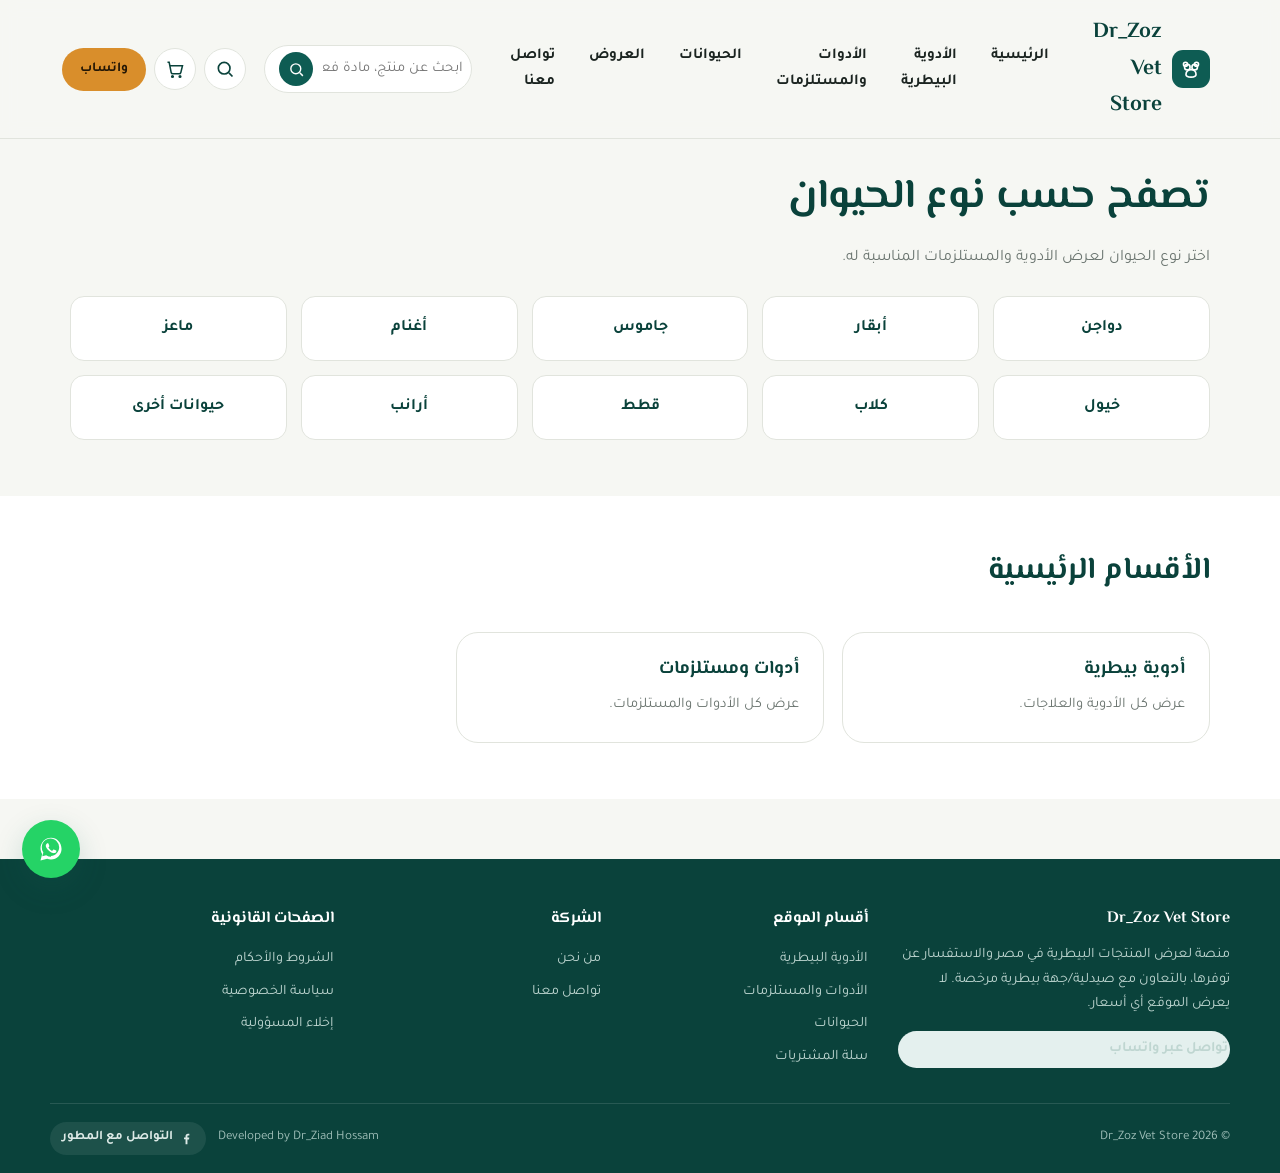
<file: categories.html>
<!DOCTYPE html>
<html lang="ar" dir="rtl">
<head>
<meta charset="UTF-8">
<meta name="viewport" content="width=device-width, initial-scale=1.0">
<title>الحيوانات والتصنيفات | Dr_Zoz Vet Store</title>
<meta name="description" content="تصفح المنتجات البيطرية حسب نوع الحيوان أو القسم الرئيسي.">
<link rel="canonical" href="https://example.com/categories.html">
<meta property="og:title" content="الحيوانات والتصنيفات | Dr_Zoz Vet Store">
<meta property="og:description" content="تصفح المنتجات البيطرية حسب نوع الحيوان أو القسم الرئيسي.">
<meta property="og:type" content="website">
<meta property="og:locale" content="ar_EG">
<meta property="og:image" content="placeholder.svg">
<meta name="robots" content="index, follow">
<link rel="preconnect" href="https://fonts.googleapis.com">
<link rel="preconnect" href="https://fonts.gstatic.com" crossorigin>
<link href="https://fonts.googleapis.com/css2?family=El+Messiri:wght@500;600;700&family=Tajawal:wght@400;500;700;800&display=swap" rel="stylesheet">
<style>
/* ==========================================================================
   Dr_Zoz Vet Store — Stylesheet
   تصميم عربي RTL، طبي/بيطري، Responsive بالكامل
   ========================================================================== */

:root{
  --color-primary:#0E5C53;
  --color-primary-dark:#0A423B;
  --color-primary-light:#E4F0EE;
  --color-accent:#D98E2B;
  --color-accent-dark:#B5721A;
  --color-ink:#1B2420;
  --color-bg:#F6F7F3;
  --color-surface:#FFFFFF;
  --color-border:#E1E4DD;
  --color-success:#3E8E5A;
  --color-danger:#C1553B;
  --color-muted:#6B7570;

  --font-head:'El Messiri', 'Tajawal', sans-serif;
  --font-body:'Tajawal', sans-serif;

  --radius-s:8px;
  --radius-m:14px;
  --radius-l:22px;
  --shadow-card:0 2px 14px rgba(14,92,83,0.08);
  --shadow-pop:0 10px 30px rgba(14,92,83,0.18);
  --container:1180px;
}

*,*::before,*::after{box-sizing:border-box;}
html{scroll-behavior:smooth;}
body{
  margin:0;
  font-family:var(--font-body);
  background:var(--color-bg);
  color:var(--color-ink);
  line-height:1.7;
  -webkit-font-smoothing:antialiased;
}
h1,h2,h3,h4{
  font-family:var(--font-head);
  margin:0 0 .5em;
  line-height:1.3;
  color:var(--color-primary-dark);
}
h1{font-size:clamp(1.9rem,3.2vw,2.7rem);}
h2{font-size:clamp(1.5rem,2.4vw,2rem);}
h3{font-size:1.15rem;}
p{margin:0 0 1em;color:var(--color-ink);}
a{color:inherit;text-decoration:none;}
img{max-width:100%;display:block;}
ul{margin:0;padding:0;list-style:none;}
button{font-family:inherit;cursor:pointer;}
input,select{font-family:inherit;}

:focus-visible{outline:3px solid var(--color-accent);outline-offset:2px;}

.container{max-width:var(--container);margin:0 auto;padding:0 20px;}
.section{padding:56px 0;}
.section-head{display:flex;align-items:flex-end;justify-content:space-between;gap:16px;margin-bottom:24px;flex-wrap:wrap;}
.section-head p{margin:6px 0 0;color:var(--color-muted);}
.bg-alt{background:var(--color-surface);}

/* Buttons */
.btn{
  display:inline-flex;align-items:center;justify-content:center;gap:8px;
  padding:12px 22px;border-radius:999px;border:2px solid transparent;
  font-weight:700;font-size:.96rem;transition:transform .15s ease, background .2s ease, color .2s ease, border-color .2s ease;
}
.btn:active{transform:scale(.97);}
.btn-primary{background:var(--color-primary);color:#fff;}
.btn-primary:hover{background:var(--color-primary-dark);}
.btn-accent{background:var(--color-accent);color:#241705;}
.btn-accent:hover{background:var(--color-accent-dark);color:#fff;}
.btn-outline{background:transparent;border-color:var(--color-primary);color:var(--color-primary);}
.btn-outline:hover{background:var(--color-primary);color:#fff;}
.btn-ghost{background:var(--color-primary-light);color:var(--color-primary-dark);}
.btn-block{width:100%;}
.btn-sm{padding:8px 16px;font-size:.85rem;}
.btn[disabled]{opacity:.5;cursor:not-allowed;}

/* ==== Header ==== */
.site-header{
  position:sticky;top:0;z-index:50;
  background:rgba(246,247,243,0.92);
  backdrop-filter:blur(8px);
  border-bottom:1px solid var(--color-border);
}
.header-inner{display:flex;align-items:center;gap:18px;padding:14px 20px;}
.logo{display:flex;align-items:center;gap:10px;font-family:var(--font-head);font-size:1.35rem;color:var(--color-primary-dark);font-weight:700;}
.logo .mark{
  width:38px;height:38px;border-radius:11px;background:var(--color-primary);
  display:flex;align-items:center;justify-content:center;color:#fff;flex:none;
}
.logo .mark svg{width:22px;height:22px;}
.main-nav{display:flex;gap:6px;margin-inline-start:12px;flex:1;}
.main-nav a{
  padding:10px 14px;border-radius:999px;font-weight:600;color:var(--color-ink);font-size:.95rem;
  transition:background .2s ease,color .2s ease;
}
.main-nav a:hover,.main-nav a.active{background:var(--color-primary-light);color:var(--color-primary-dark);}
.header-actions{display:flex;align-items:center;gap:8px;}
.icon-btn{
  width:42px;height:42px;border-radius:50%;border:1px solid var(--color-border);background:var(--color-surface);
  display:flex;align-items:center;justify-content:center;position:relative;color:var(--color-primary-dark);
  transition:border-color .2s ease, background .2s ease;
}
.icon-btn:hover{border-color:var(--color-primary);background:var(--color-primary-light);}
.icon-btn svg{width:20px;height:20px;}
.cart-count{
  position:absolute;top:-4px;insert-inline-start:-4px;left:-4px;
  background:var(--color-accent);color:#241705;font-size:.68rem;font-weight:800;
  min-width:19px;height:19px;border-radius:999px;display:flex;align-items:center;justify-content:center;
  padding:0 4px;
}
.nav-toggle{display:none;width:42px;height:42px;border-radius:10px;border:1px solid var(--color-border);background:var(--color-surface);align-items:center;justify-content:center;}
.nav-toggle svg{width:22px;height:22px;}

.search-bar{
  display:flex;align-items:center;gap:8px;background:var(--color-surface);
  border:1px solid var(--color-border);border-radius:999px;padding:6px 6px 6px 14px;
  max-width:320px;width:100%;margin-inline-start:6px;
}
.search-bar input{border:none;background:transparent;flex:1;font-size:.92rem;outline:none;color:var(--color-ink);}
.search-bar button{background:var(--color-primary);color:#fff;border:none;border-radius:999px;width:34px;height:34px;display:flex;align-items:center;justify-content:center;}
.search-bar svg{width:17px;height:17px;}

/* ==== Hero ==== */
.hero{position:relative;overflow:hidden;padding:64px 0 40px;}
.hero-inner{display:grid;grid-template-columns:1.1fr .9fr;gap:40px;align-items:center;}
.hero-eyebrow{color:var(--color-primary);font-weight:700;margin-bottom:10px;display:block;}
.hero h1{max-width:15ch;}
.hero .lead{font-size:1.1rem;color:var(--color-muted);max-width:46ch;}
.hero-actions{display:flex;gap:12px;flex-wrap:wrap;margin-top:26px;}
.hero-stats{display:flex;gap:26px;margin-top:34px;flex-wrap:wrap;}
.hero-stats div strong{display:block;font-family:var(--font-head);font-size:1.5rem;color:var(--color-primary-dark);}
.hero-stats div span{color:var(--color-muted);font-size:.88rem;}
.hero-art{position:relative;}
.hero-art svg{width:100%;height:auto;}

/* ==== Category grid ==== */
.category-grid{display:grid;grid-template-columns:repeat(3,1fr);gap:18px;}
.category-card{
  background:var(--color-surface);border:1px solid var(--color-border);border-radius:var(--radius-l);
  padding:24px;display:flex;flex-direction:column;gap:12px;transition:border-color .2s ease, box-shadow .2s ease;
}
.category-card:hover{border-color:var(--color-primary);box-shadow:var(--shadow-card);}
.category-card .ic{width:52px;height:52px;border-radius:14px;background:var(--color-primary-light);display:flex;align-items:center;justify-content:center;color:var(--color-primary);}
.category-card .ic svg{width:26px;height:26px;}
.category-card h3{margin:0;}
.category-card p{color:var(--color-muted);font-size:.92rem;margin:0;}

/* ==== Animal chips ==== */
.animal-grid{display:grid;grid-template-columns:repeat(5,1fr);gap:14px;}
.animal-chip{
  background:var(--color-surface);border:1px solid var(--color-border);border-radius:var(--radius-m);
  padding:18px 10px;text-align:center;display:flex;flex-direction:column;align-items:center;gap:8px;
  font-weight:700;color:var(--color-primary-dark);transition:background .2s ease,border-color .2s ease;
}
.animal-chip:hover{background:var(--color-primary-light);border-color:var(--color-primary);}
.animal-chip svg{width:28px;height:28px;color:var(--color-primary);}

/* ==== Product grid & cards ==== */
.product-grid{display:grid;grid-template-columns:repeat(4,1fr);gap:20px;}
.product-card{
  background:var(--color-surface);border:1px solid var(--color-border);border-radius:var(--radius-m);
  overflow:hidden;display:flex;flex-direction:column;transition:box-shadow .2s ease, transform .2s ease;
}
.product-card:hover{box-shadow:var(--shadow-card);transform:translateY(-2px);}
.product-card .thumb{aspect-ratio:1/1;background:var(--color-primary-light);position:relative;overflow:hidden;}
.product-card .thumb img{width:100%;height:100%;object-fit:cover;}
.badge{
  position:absolute;top:10px;insert-inline-start:10px;right:10px;background:var(--color-accent);color:#241705;
  font-size:.72rem;font-weight:800;padding:4px 10px;border-radius:999px;
}
.badge-outline{background:#fff;color:var(--color-primary-dark);border:1px solid var(--color-border);}
.product-card .body{padding:16px;display:flex;flex-direction:column;gap:8px;flex:1;}
.product-card .cat{font-size:.75rem;color:var(--color-muted);font-weight:700;}
.product-card h3{font-size:1rem;margin:0;}
.product-card .company{color:var(--color-muted);font-size:.82rem;}
.stock-tag{font-size:.8rem;font-weight:700;}
.stock-tag.in{color:var(--color-success);}
.stock-tag.out{color:var(--color-danger);}
.product-card .actions{display:flex;gap:8px;margin-top:auto;padding-top:6px;}
.product-card .actions .btn{flex:1;padding:9px 10px;font-size:.82rem;}

.search-bar{position:relative;}
.search-results{
  position:absolute;top:calc(100% + 8px);inset-inline:0;background:var(--color-surface);
  border:1px solid var(--color-border);border-radius:var(--radius-m);box-shadow:var(--shadow-pop);
  max-height:340px;overflow-y:auto;z-index:70;
}
.search-result-item{display:flex;align-items:center;gap:10px;padding:10px 12px;border-bottom:1px solid var(--color-border);}
.search-result-item:hover{background:var(--color-primary-light);}
.search-result-item img{width:38px;height:38px;border-radius:8px;object-fit:cover;background:var(--color-primary-light);flex:none;}
.search-result-item strong{display:block;font-size:.88rem;}
.search-result-item span{display:block;font-size:.76rem;color:var(--color-muted);}
.search-empty{padding:14px;text-align:center;color:var(--color-muted);font-size:.86rem;}

/* ==== Filters / toolbar ==== */
.toolbar{
  display:flex;gap:12px;flex-wrap:wrap;align-items:center;background:var(--color-surface);
  border:1px solid var(--color-border);border-radius:var(--radius-m);padding:16px;margin-bottom:24px;
}
.filter-group{display:flex;flex-direction:column;gap:4px;min-width:150px;}
.filter-group label{font-size:.78rem;font-weight:700;color:var(--color-muted);}
.filter-group select,.filter-group input{
  padding:9px 12px;border-radius:var(--radius-s);border:1px solid var(--color-border);background:#fff;font-size:.9rem;
}
.filters-layout{display:grid;grid-template-columns:240px 1fr;gap:24px;align-items:start;}
.filters-panel{background:var(--color-surface);border:1px solid var(--color-border);border-radius:var(--radius-m);padding:18px;position:sticky;top:90px;}
.filters-panel h3{font-size:1rem;}
.filters-panel .filter-group{width:100%;margin-bottom:14px;}
.results-empty{grid-column:1/-1;text-align:center;padding:50px 20px;color:var(--color-muted);}

/* ==== Product detail ==== */
.product-detail{display:grid;grid-template-columns:1fr 1.1fr;gap:40px;align-items:start;}
.product-detail .thumb-lg{border-radius:var(--radius-l);overflow:hidden;background:var(--color-primary-light);border:1px solid var(--color-border);}
.spec-table{width:100%;border-collapse:collapse;margin:18px 0;}
.spec-table tr{border-bottom:1px solid var(--color-border);}
.spec-table td{padding:10px 4px;font-size:.92rem;}
.spec-table td:first-child{color:var(--color-muted);font-weight:700;width:42%;}
.qty-selector{display:flex;align-items:center;gap:0;border:1px solid var(--color-border);border-radius:999px;width:fit-content;}
.qty-selector button{width:38px;height:38px;background:transparent;border:none;font-size:1.1rem;color:var(--color-primary-dark);}
.qty-selector input{width:44px;text-align:center;border:none;background:transparent;font-weight:700;}
.detail-actions{display:flex;gap:10px;margin-top:20px;flex-wrap:wrap;}
.disclaimer-box{
  background:#FBF3E7;border:1px solid #EFD9AE;border-radius:var(--radius-m);padding:14px 16px;font-size:.86rem;color:#6B4E15;margin-top:18px;
}

/* ==== Cart page ==== */
.cart-table{width:100%;border-collapse:collapse;background:var(--color-surface);border-radius:var(--radius-m);overflow:hidden;border:1px solid var(--color-border);}
.cart-table th,.cart-table td{padding:14px;text-align:start;border-bottom:1px solid var(--color-border);font-size:.92rem;}
.cart-table th{background:var(--color-primary-light);color:var(--color-primary-dark);}
.cart-row-thumb{display:flex;align-items:center;gap:10px;}
.cart-row-thumb img{width:52px;height:52px;border-radius:8px;object-fit:cover;background:var(--color-primary-light);}
.cart-remove{color:var(--color-danger);font-weight:700;background:none;border:none;font-size:.85rem;}
.cart-summary{background:var(--color-surface);border:1px solid var(--color-border);border-radius:var(--radius-m);padding:20px;position:sticky;top:90px;}
.cart-summary .row{display:flex;justify-content:space-between;padding:8px 0;font-size:.94rem;}
.cart-summary .total{font-weight:800;font-size:1.15rem;color:var(--color-primary-dark);border-top:1px dashed var(--color-border);margin-top:10px;padding-top:14px;}
.cart-layout{display:grid;grid-template-columns:1.6fr 1fr;gap:24px;align-items:start;}
.empty-cart{text-align:center;padding:60px 20px;color:var(--color-muted);}
.empty-cart svg{width:70px;height:70px;color:var(--color-border);margin:0 auto 16px;}

/* ==== Forms (contact) ==== */
.form-grid{display:grid;gap:14px;max-width:640px;}
.form-grid label{font-weight:700;font-size:.9rem;display:block;margin-bottom:6px;}
.form-grid input,.form-grid textarea,.form-grid select{
  width:100%;padding:11px 14px;border-radius:var(--radius-s);border:1px solid var(--color-border);background:#fff;font-size:.94rem;
}
.form-grid textarea{min-height:120px;resize:vertical;}

/* ==== Legal pages ==== */
.legal-content h2{margin-top:1.6em;}
.legal-content ul{list-style:disc;padding-inline-start:1.4em;margin-bottom:1em;}
.legal-content li{margin-bottom:.4em;}
.notice-box{background:var(--color-primary-light);border-radius:var(--radius-m);padding:16px 20px;margin:20px 0;font-size:.92rem;color:var(--color-primary-dark);}

/* ==== Footer ==== */
.site-footer{background:var(--color-primary-dark);color:#DDEAE7;margin-top:60px;}
.footer-grid{display:grid;grid-template-columns:1.4fr 1fr 1fr 1.2fr;gap:30px;padding:50px 0 30px;}
.footer-grid h4{color:#fff;font-size:1rem;margin-bottom:14px;}
.footer-grid a{color:#BFD6D1;display:block;padding:4px 0;font-size:.9rem;}
.footer-grid a:hover{color:#fff;}
.footer-brand p{color:#BFD6D1;font-size:.9rem;}
.footer-bottom{border-top:1px solid rgba(255,255,255,0.12);padding:18px 0;display:flex;justify-content:space-between;align-items:center;flex-wrap:wrap;gap:8px;font-size:.82rem;color:#9FBEB8;}
.dev-credit{display:flex;align-items:center;gap:12px;flex-wrap:wrap;}
.dev-fb-link{
  display:inline-flex;align-items:center;gap:6px;color:#DDEAE7;font-weight:700;
  background:rgba(255,255,255,0.08);padding:5px 12px;border-radius:999px;transition:background .2s ease,color .2s ease;
}
.dev-fb-link:hover{background:#1877F2;color:#fff;}
.dev-fb-link svg{width:15px;height:15px;flex:none;}

/* ==== WhatsApp floating button ==== */
.wa-float{
  position:fixed;bottom:22px;left:22px;z-index:60;
  width:58px;height:58px;border-radius:50%;background:#25D366;color:#fff;
  display:flex;align-items:center;justify-content:center;box-shadow:var(--shadow-pop);
}
.wa-float svg{width:28px;height:28px;}

/* ==== Mobile nav drawer ==== */
.mobile-drawer{
  position:fixed;inset:0;background:rgba(15,25,22,.5);z-index:80;display:none;
}
.mobile-drawer.open{display:block;}
.mobile-drawer .panel{
  position:absolute;top:0;right:0;height:100%;width:82%;max-width:320px;background:var(--color-surface);
  padding:20px;display:flex;flex-direction:column;gap:6px;overflow-y:auto;
}
.mobile-drawer a{padding:12px 10px;border-radius:10px;font-weight:700;color:var(--color-ink);}
.mobile-drawer a:hover{background:var(--color-primary-light);}
.drawer-close{align-self:flex-end;width:36px;height:36px;border:none;background:var(--color-primary-light);border-radius:50%;}

/* ==== Utility ==== */
.text-muted{color:var(--color-muted);}
.mt-0{margin-top:0;}
.badges-row{display:flex;gap:8px;flex-wrap:wrap;margin:6px 0;}
.skip-link{position:absolute;top:-50px;right:10px;background:var(--color-primary);color:#fff;padding:10px 16px;border-radius:8px;z-index:200;transition:top .2s;}
.skip-link:focus{top:10px;}

/* ==== Responsive ==== */
@media (max-width:1080px){
  .product-grid{grid-template-columns:repeat(3,1fr);}
  .category-grid{grid-template-columns:repeat(2,1fr);}
  .footer-grid{grid-template-columns:1fr 1fr;}
}
@media (max-width:900px){
  .hero-inner{grid-template-columns:1fr;}
  .hero-art{order:-1;max-width:280px;margin:0 auto;}
  .filters-layout{grid-template-columns:1fr;}
  .filters-panel{position:static;}
  .cart-layout{grid-template-columns:1fr;}
  .product-detail{grid-template-columns:1fr;}
  .main-nav{display:none;}
  .nav-toggle{display:flex;}
  .search-bar{display:none;}
}
@media (max-width:640px){
  .product-grid{grid-template-columns:repeat(2,1fr);}
  .category-grid{grid-template-columns:1fr;}
  .animal-grid{grid-template-columns:repeat(3,1fr);}
  .footer-grid{grid-template-columns:1fr;padding:36px 0 20px;}
  .hero{padding:40px 0 24px;}
}
@media (max-width:420px){
  .product-grid{grid-template-columns:1fr 1fr;gap:12px;}
  .header-inner{padding:12px 14px;}
}

@media (prefers-reduced-motion:reduce){
  *{animation:none !important;transition:none !important;scroll-behavior:auto !important;}
}

</style>
</head>
<body data-page="categories">
<a href="#main" class="skip-link">تخطَّ إلى المحتوى</a>
<header class="site-header">
  <div class="container header-inner">
    <a href="index.html" class="logo">
      <span class="mark"><svg viewBox="0 0 24 24" width="24" height="24" fill="none" stroke="currentColor" stroke-width="1.8"><path d="M8 13a3 3 0 1 0 0-6 3 3 0 0 0 0 6z"/><path d="M16 13a3 3 0 1 0 0-6 3 3 0 0 0 0 6z"/><path d="M6 9a2.2 2.2 0 1 0 0-4.4A2.2 2.2 0 0 0 6 9z"/><path d="M18 9a2.2 2.2 0 1 0 0-4.4A2.2 2.2 0 0 0 18 9z"/><path d="M6.5 18c0-3.5 2.7-5.3 5.5-5.3s5.5 1.8 5.5 5.3c0 1.8-1.7 2.8-5.5 2.8s-5.5-1-5.5-2.8z"/></svg></span>
      Dr_Zoz Vet Store
    </a>
    <nav class="main-nav" aria-label="القائمة الرئيسية">
      <a href="index.html" data-page="home">الرئيسية</a>
      <a href="veterinary-medicines.html" data-page="medicines">الأدوية البيطرية</a>
      <a href="veterinary-tools.html" data-page="tools">الأدوات والمستلزمات</a>
      <a href="categories.html#animals" data-page="animals">الحيوانات</a>
      <a href="index.html#offers" data-page="offers">العروض</a>
      <a href="contact.html" data-page="contact">تواصل معنا</a>
    </nav>
    <form class="search-bar" id="header-search-form" role="search">
      <input type="text" id="header-search-input" placeholder="ابحث عن منتج، مادة فعالة، شركة..." aria-label="بحث">
      <button type="submit" aria-label="بحث"><svg viewBox="0 0 24 24" width="24" height="24" fill="none" stroke="currentColor" stroke-width="2"><circle cx="11" cy="11" r="7"/><path d="M21 21l-4.3-4.3"/></svg></button>
      <div class="search-results" id="header-search-results" hidden></div>
    </form>
    <div class="header-actions">
      <button class="icon-btn" data-search-toggle aria-label="بحث"><svg viewBox="0 0 24 24" width="24" height="24" fill="none" stroke="currentColor" stroke-width="2"><circle cx="11" cy="11" r="7"/><path d="M21 21l-4.3-4.3"/></svg></button>
      <a class="icon-btn" href="cart.html" aria-label="سلة المشتريات"><svg viewBox="0 0 24 24" width="24" height="24" fill="none" stroke="currentColor" stroke-width="1.8"><path d="M3 4h2l2.4 12.2a2 2 0 0 0 2 1.6h7.6a2 2 0 0 0 2-1.6L21 8H6"/><circle cx="9" cy="21" r="1"/><circle cx="18" cy="21" r="1"/></svg><span class="cart-count" data-cart-count>0</span></a>
      <a class="btn btn-accent btn-sm" data-wa-general href="#" target="_blank" rel="noopener">واتساب</a>
      <button class="nav-toggle" id="nav-toggle-btn" aria-label="فتح القائمة"><svg viewBox="0 0 24 24" width="24" height="24" fill="none" stroke="currentColor" stroke-width="2"><path d="M4 7h16M4 12h16M4 17h16"/></svg></button>
    </div>
  </div>
</header>
<div class="mobile-drawer" id="mobile-drawer">
  <div class="panel">
    <button class="drawer-close" id="drawer-close-btn" aria-label="إغلاق"><svg viewBox="0 0 24 24" width="24" height="24" fill="none" stroke="currentColor" stroke-width="2"><path d="M6 6l12 12M18 6L6 18"/></svg></button>
    <a href="index.html" data-page="home">الرئيسية</a>
      <a href="veterinary-medicines.html" data-page="medicines">الأدوية البيطرية</a>
      <a href="veterinary-tools.html" data-page="tools">الأدوات والمستلزمات</a>
      <a href="categories.html#animals" data-page="animals">الحيوانات</a>
      <a href="index.html#offers" data-page="offers">العروض</a>
      <a href="contact.html" data-page="contact">تواصل معنا</a>
    <a href="cart.html">سلة المشتريات</a>
  </div>
</div>
<main id="main">

<section class="section" style="padding-top:32px" id="animals">
  <div class="container">
    <div class="section-head"><div><h1>تصفح حسب نوع الحيوان</h1><p>اختر نوع الحيوان لعرض الأدوية والمستلزمات المناسبة له.</p></div></div>
    <div class="animal-grid">
      <a class="animal-chip" href="veterinary-medicines.html?animal=%D8%AF%D9%88%D8%A7%D8%AC%D9%86">دواجن</a>
      <a class="animal-chip" href="veterinary-medicines.html?animal=%D8%A3%D8%A8%D9%82%D8%A7%D8%B1">أبقار</a>
      <a class="animal-chip" href="veterinary-medicines.html?animal=%D8%AC%D8%A7%D9%85%D9%88%D8%B3">جاموس</a>
      <a class="animal-chip" href="veterinary-medicines.html?animal=%D8%A3%D8%BA%D9%86%D8%A7%D9%85">أغنام</a>
      <a class="animal-chip" href="veterinary-medicines.html?animal=%D9%85%D8%A7%D8%B9%D8%B2">ماعز</a>
      <a class="animal-chip" href="veterinary-medicines.html?animal=%D8%AE%D9%8A%D9%88%D9%84">خيول</a>
      <a class="animal-chip" href="veterinary-medicines.html?animal=%D9%83%D9%84%D8%A7%D8%A8">كلاب</a>
      <a class="animal-chip" href="veterinary-medicines.html?animal=%D9%82%D8%B7%D8%B7">قطط</a>
      <a class="animal-chip" href="veterinary-medicines.html?animal=%D8%A3%D8%B1%D8%A7%D9%86%D8%A8">أرانب</a>
      <a class="animal-chip" href="veterinary-medicines.html?animal=%D8%AD%D9%8A%D9%88%D8%A7%D9%86%D8%A7%D8%AA%20%D8%A3%D8%AE%D8%B1%D9%89">حيوانات أخرى</a>
    </div>
  </div>
</section>
<section class="section bg-alt">
  <div class="container">
    <div class="section-head"><div><h2>الأقسام الرئيسية</h2></div></div>
    <div class="category-grid">
      <a class="category-card" href="veterinary-medicines.html"><h3>أدوية بيطرية</h3><p>عرض كل الأدوية والعلاجات.</p></a>
      <a class="category-card" href="veterinary-tools.html"><h3>أدوات ومستلزمات</h3><p>عرض كل الأدوات والمستلزمات.</p></a>
    </div>
  </div>
</section>

</main>
<footer class="site-footer">
  <div class="container footer-grid">
    <div class="footer-brand">
      <h4>Dr_Zoz Vet Store</h4>
      <p>منصة لعرض المنتجات البيطرية في مصر والاستفسار عن توفرها، بالتعاون مع صيدلية/جهة بيطرية مرخصة. لا يعرض الموقع أي أسعار.</p>
      <a class="btn btn-ghost btn-sm" data-wa-general href="#" target="_blank" rel="noopener">تواصل عبر واتساب</a>
    </div>
    <div>
      <h4>أقسام الموقع</h4>
      <a href="veterinary-medicines.html">الأدوية البيطرية</a>
      <a href="veterinary-tools.html">الأدوات والمستلزمات</a>
      <a href="categories.html">الحيوانات</a>
      <a href="cart.html">سلة المشتريات</a>
    </div>
    <div>
      <h4>الشركة</h4>
      <a href="about.html">من نحن</a>
      <a href="contact.html">تواصل معنا</a>
    </div>
    <div>
      <h4>الصفحات القانونية</h4>
      <a href="terms.html">الشروط والأحكام</a>
      <a href="privacy.html">سياسة الخصوصية</a>
      <a href="disclaimer.html">إخلاء المسؤولية</a>
    </div>
  </div>
  <div class="container footer-bottom">
    <span>© <span data-year></span> Dr_Zoz Vet Store</span>
    <span class="dev-credit">
      Developed by Dr_Ziad Hossam
      <a class="dev-fb-link" href="https://www.facebook.com/share/1BjVftLevU/" target="_blank" rel="noopener"><svg viewBox="0 0 24 24" width="24" height="24" fill="currentColor"><path d="M13.5 21v-7.6h2.55l.38-2.96h-2.93v-1.9c0-.86.24-1.44 1.47-1.44h1.57V4.46c-.27-.04-1.2-.12-2.28-.12-2.26 0-3.8 1.38-3.8 3.9v2.18H7.99v2.96h2.47V21h3.04z"/></svg><span>التواصل مع المطور</span></a>
    </span>
  </div>
</footer>
<a class="wa-float" data-wa-general href="#" target="_blank" rel="noopener" aria-label="تواصل عبر واتساب"><svg viewBox="0 0 32 32" width="32" height="32" fill="currentColor"><path d="M16.02 3C9.4 3 4 8.4 4 15.02c0 2.4.7 4.66 1.9 6.56L4 29l7.6-1.86a12 12 0 0 0 4.42.85h.01c6.62 0 12.02-5.4 12.02-12.02C28.05 8.4 22.65 3 16.02 3zm0 21.9h-.01a10 10 0 0 1-5.1-1.4l-.36-.22-4.5 1.1 1.2-4.38-.24-.45a9.9 9.9 0 0 1-1.53-5.53c0-5.47 4.45-9.92 9.94-9.92 2.66 0 5.15 1.04 7.03 2.92a9.85 9.85 0 0 1 2.9 7.02c0 5.47-4.45 9.86-9.33 9.86zm5.44-7.4c-.3-.15-1.76-.87-2.03-.97-.27-.1-.47-.15-.67.15-.2.3-.77.97-.94 1.17-.17.2-.35.22-.65.07-.3-.15-1.24-.46-2.36-1.46-.87-.78-1.46-1.74-1.63-2.04-.17-.3-.02-.46.13-.6.13-.13.3-.35.45-.52.15-.17.2-.3.3-.5.1-.2.05-.37-.02-.52-.08-.15-.67-1.62-.92-2.22-.24-.58-.49-.5-.67-.51h-.57c-.2 0-.52.07-.79.37-.27.3-1.04 1.02-1.04 2.48s1.07 2.87 1.22 3.07c.15.2 2.1 3.2 5.08 4.49.71.3 1.26.49 1.7.63.71.22 1.36.19 1.87.12.57-.09 1.76-.72 2.01-1.42.25-.7.25-1.3.17-1.42-.07-.12-.27-.2-.57-.35z"/></svg></a>
<script>
/* ---- whatsapp.js ---- */
/* ==========================================================================
   whatsapp.js — بناء روابط WhatsApp Click-to-Chat (بدون أي API مدفوع)
   ملاحظة: لا تحتوي أي رسالة واتساب على أي سعر إطلاقًا.
   ========================================================================== */

function vmeWaNumber() {
  return (window.VME.settings && window.VME.settings.whatsappNumber) || '';
}

/** رابط استفسار/طلب عن منتج واحد من صفحة المنتج أو بطاقة المنتج */
function vmeBuildProductWaLink(product) {
  const text = encodeURIComponent(`مرحبًا، أريد الاستفسار عن توفر منتج: ${product.name}`);
  return `https://wa.me/${vmeWaNumber()}?text=${text}`;
}

/** رابط إرسال قائمة استفسار تضم عدة منتجات من صفحة السلة/قائمة الاستفسار */
function vmeBuildCartWaLink(items) {
  const lines = ['مرحبًا، أريد الاستفسار عن توفر المنتجات التالية:', ''];
  items.forEach((item, idx) => {
    lines.push(`${idx + 1}- ${item.product.name}${item.qty > 1 ? ' (الكمية المطلوب الاستفسار عنها: ' + item.qty + ')' : ''}`);
  });
  const text = encodeURIComponent(lines.join('\n'));
  return `https://wa.me/${vmeWaNumber()}?text=${text}`;
}


/* ---- cart.js ---- */
/* ==========================================================================
   cart.js — قائمة استفسار المنتجات باستخدام LocalStorage (بدون Backend، بدون أسعار)
   ========================================================================== */

const VME_CART_KEY = 'vme_cart_v1';

function vmeGetCartRaw() {
  try {
    return JSON.parse(localStorage.getItem(VME_CART_KEY)) || [];
  } catch (e) {
    return [];
  }
}

function vmeSaveCartRaw(cart) {
  localStorage.setItem(VME_CART_KEY, JSON.stringify(cart));
  vmeUpdateCartCount();
}

function vmeCartCount() {
  return vmeGetCartRaw().reduce((sum, item) => sum + item.qty, 0);
}

function vmeAddToCart(productId, qty) {
  qty = Math.max(1, parseInt(qty, 10) || 1);
  const cart = vmeGetCartRaw();
  const existing = cart.find(i => i.id === productId);
  if (existing) existing.qty += qty;
  else cart.push({ id: productId, qty });
  vmeSaveCartRaw(cart);
}

function vmeSetQty(productId, qty) {
  qty = Math.max(1, parseInt(qty, 10) || 1);
  const cart = vmeGetCartRaw();
  const existing = cart.find(i => i.id === productId);
  if (existing) { existing.qty = qty; vmeSaveCartRaw(cart); }
}

function vmeRemoveFromCart(productId) {
  const cart = vmeGetCartRaw().filter(i => i.id !== productId);
  vmeSaveCartRaw(cart);
}

/* ---------- عرض صفحة قائمة الاستفسار (cart.html) ---------- */

function vmeRenderCartPage() {
  const cartRaw = vmeGetCartRaw();
  const items = cartRaw
    .map(i => ({ qty: i.qty, product: vmeFindProduct(i.id) }))
    .filter(i => i.product);

  const wrap = document.getElementById('cart-content');
  if (!wrap) return;

  if (items.length === 0) {
    wrap.innerHTML = `
      <div class="empty-cart">
        <svg viewBox="0 0 24 24" fill="none" stroke="currentColor" stroke-width="1.5"><path d="M3 4h2l2.4 12.2a2 2 0 0 0 2 1.6h7.6a2 2 0 0 0 2-1.6L21 8H6"/><circle cx="9" cy="21" r="1"/><circle cx="18" cy="21" r="1"/></svg>
        <h3>لا توجد منتجات في قائمة الاستفسار</h3>
        <p>تصفح الأدوية أو الأدوات وأضف ما تحتاج الاستفسار عن توفره.</p>
        <a href="veterinary-medicines.html" class="btn btn-primary">تصفح الأدوية البيطرية</a>
      </div>`;
    return;
  }

  const rows = items.map(({ product, qty }) => `
    <tr>
      <td>
        <div class="cart-row-thumb">
          <img src="${product.image}" alt="${product.name}">
          <div>
            <strong>${product.name}</strong><br>
            <span class="text-muted" style="font-size:.8rem">${product.subcategory || ''}</span>
          </div>
        </div>
      </td>
      <td>
        <div class="qty-selector">
          <button type="button" data-qty-btn="-" data-id="${product.id}">−</button>
          <input type="text" value="${qty}" data-qty-input data-id="${product.id}" inputmode="numeric">
          <button type="button" data-qty-btn="+" data-id="${product.id}">+</button>
        </div>
      </td>
      <td><button class="cart-remove" data-remove="${product.id}">حذف</button></td>
    </tr>`).join('');

  wrap.innerHTML = `
    <div class="cart-layout">
      <div style="overflow-x:auto">
        <table class="cart-table">
          <thead><tr><th>المنتج</th><th>الكمية</th><th></th></tr></thead>
          <tbody>${rows}</tbody>
        </table>
      </div>
      <aside class="cart-summary">
        <h3>ملخص قائمة الاستفسار</h3>
        <div class="row"><span>عدد المنتجات</span><span>${items.reduce((s, i) => s + i.qty, 0)}</span></div>
        <p class="text-muted" style="font-size:.82rem">لا يعرض الموقع أي أسعار. التوفر النهائي يتم تأكيده عبر واتساب.</p>
        <a href="#" id="cart-wa-btn" class="btn btn-accent btn-block">إرسال الاستفسار عبر WhatsApp</a>
      </aside>
    </div>`;

  wrap.querySelectorAll('[data-qty-btn]').forEach(btn => {
    btn.addEventListener('click', () => {
      const id = btn.dataset.id;
      const input = wrap.querySelector(`[data-qty-input][data-id="${id}"]`);
      let val = parseInt(input.value, 10) || 1;
      val = btn.dataset.qtyBtn === '+' ? val + 1 : Math.max(1, val - 1);
      vmeSetQty(id, val);
      vmeRenderCartPage();
    });
  });
  wrap.querySelectorAll('[data-qty-input]').forEach(input => {
    input.addEventListener('change', () => { vmeSetQty(input.dataset.id, input.value); vmeRenderCartPage(); });
  });
  wrap.querySelectorAll('[data-remove]').forEach(btn => {
    btn.addEventListener('click', () => { vmeRemoveFromCart(btn.dataset.remove); vmeRenderCartPage(); });
  });

  const waBtn = document.getElementById('cart-wa-btn');
  if (waBtn) waBtn.addEventListener('click', (e) => {
    e.preventDefault();
    window.open(vmeBuildCartWaLink(items), '_blank');
  });
}

function vmeInitPage_cart() {
  vmeRenderCartPage();
}


/* ---- products.js ---- */
/* ==========================================================================
   products.js — عرض المنتجات: الشبكة، صفحة الفئة مع الفلاتر، صفحة التفاصيل
   ملاحظة: لا يعرض الموقع أي أسعار في أي مكان.
   ========================================================================== */

function vmeProductCardHtml(product) {
  return `
  <div class="product-card" data-id="${product.id}">
    <a href="product.html?id=${product.id}" class="thumb">
      ${product.featured ? '<span class="badge">منتج مميز</span>' : ''}
      <img src="${product.image}" alt="${product.name}" loading="lazy">
    </a>
    <div class="body">
      <span class="cat">${product.subcategory || ''}</span>
      <h3><a href="product.html?id=${product.id}">${product.name}</a></h3>
      <span class="text-muted" style="font-size:.82rem">${product.company ? 'الشركة: ' + product.company : 'الشركة المصنعة: غير متوفر حاليًا'}</span>
      <div class="actions">
        <a href="product.html?id=${product.id}" class="btn btn-outline">التفاصيل</a>
        <button class="btn btn-primary" data-quick-wa="${product.id}">اطلب عبر WhatsApp</button>
      </div>
    </div>
  </div>`;
}

function vmeRenderGrid(container, products) {
  if (!container) return;
  if (!products.length) {
    container.innerHTML = `<div class="results-empty"><h3>لا توجد نتائج مطابقة</h3><p>جرّب تعديل الفلاتر أو كلمة البحث.</p></div>`;
    return;
  }
  container.innerHTML = products.map(vmeProductCardHtml).join('');
  container.querySelectorAll('[data-quick-wa]').forEach(btn => {
    btn.addEventListener('click', () => {
      const product = vmeFindProduct(btn.dataset.quickWa);
      if (product) window.open(vmeBuildProductWaLink(product), '_blank');
    });
  });
}

/* ---------- الصفحة الرئيسية ---------- */
function vmeInitPage_home() {
  const featured = window.VME.products.filter(p => p.featured);
  vmeRenderGrid(document.getElementById('featured-grid'), featured.length ? featured.slice(0, 8) : window.VME.products.slice(0, 8));
  const meds = window.VME.products.filter(p => p.category === 'medicines').slice(0, 8);
  const tools = window.VME.products.filter(p => p.category === 'tools').slice(0, 8);
  vmeRenderGrid(document.getElementById('medicines-preview'), meds);
  vmeRenderGrid(document.getElementById('tools-preview'), tools);
  const statEl = document.getElementById('stat-products');
  if (statEl) statEl.textContent = window.VME.products.length + '+';
}

/* ---------- صفحات الفئات (الأدوية / الأدوات) مع الفلاتر ---------- */
function vmeUniqueValues(products, field, isArray) {
  const set = new Set();
  products.forEach(p => {
    if (isArray && Array.isArray(p[field])) p[field].forEach(v => set.add(v));
    else if (p[field]) set.add(p[field]);
  });
  return Array.from(set).sort((a, b) => a.localeCompare(b, 'ar'));
}

function vmeSetupCategoryPage(categoryId) {
  const all = window.VME.products.filter(p => p.category === categoryId);
  const grid = document.getElementById('category-grid');
  const subSelect = document.getElementById('filter-subcategory');
  const animalSelect = document.getElementById('filter-animal');
  const companySelect = document.getElementById('filter-company');
  const sortSelect = document.getElementById('filter-sort');
  const countLabel = document.getElementById('results-count');

  function fillSelect(select, values, placeholder) {
    if (!select) return;
    select.innerHTML = `<option value="">${placeholder}</option>` + values.map(v => `<option value="${v}">${v}</option>`).join('');
  }
  fillSelect(subSelect, vmeUniqueValues(all, 'subcategory'), 'كل التصنيفات');
  fillSelect(animalSelect, vmeUniqueValues(all, 'animal', true), 'كل أنواع الحيوانات');
  fillSelect(companySelect, vmeUniqueValues(all, 'company').filter(v => v && v !== 'غير متوفر حاليًا'), 'كل الشركات');

  function applyAndRender() {
    let list = all.slice();
    const params = new URLSearchParams(window.location.search);
    const q = (params.get('q') || '').trim().toLowerCase();
    const animalParam = params.get('animal');
    const subParam = params.get('sub');

    if (q) {
      list = list.filter(p => vmeSearchMatch(p, q));
    }
    if (subSelect && subSelect.value) list = list.filter(p => p.subcategory === subSelect.value);
    else if (subParam) list = list.filter(p => p.subcategory === subParam);

    if (animalSelect && animalSelect.value) list = list.filter(p => (p.animal || []).includes(animalSelect.value));
    else if (animalParam) list = list.filter(p => (p.animal || []).includes(animalParam));

    if (companySelect && companySelect.value) list = list.filter(p => p.company === companySelect.value);

    if (sortSelect && sortSelect.value === 'name') list.sort((a, b) => a.name.localeCompare(b.name, 'ar'));
    if (sortSelect && sortSelect.value === 'company') list.sort((a, b) => (a.company || '').localeCompare(b.company || '', 'ar'));

    vmeRenderGrid(grid, list);
    if (countLabel) countLabel.textContent = `${list.length} منتج`;
  }

  [subSelect, animalSelect, companySelect, sortSelect].forEach(el => {
    el && el.addEventListener('change', applyAndRender);
  });

  const searchInInput = document.getElementById('in-page-search');
  if (searchInInput) {
    searchInInput.addEventListener('input', () => {
      const params = new URLSearchParams(window.location.search);
      if (searchInInput.value) params.set('q', searchInInput.value); else params.delete('q');
      history.replaceState(null, '', `${location.pathname}?${params.toString()}`);
      applyAndRender();
    });
    const initQ = new URLSearchParams(window.location.search);
    if (initQ.get('q')) searchInInput.value = initQ.get('q');
  }

  // دعم فتح الصفحة مباشرة برابط يحدد تصنيفًا أو حيوانًا (من الصفحة الرئيسية)
  const initParams = new URLSearchParams(window.location.search);
  if (initParams.get('sub') && subSelect) subSelect.value = initParams.get('sub');
  if (initParams.get('animal') && animalSelect) animalSelect.value = initParams.get('animal');

  applyAndRender();
}

function vmeInitPage_medicines() { vmeSetupCategoryPage('medicines'); }
function vmeInitPage_tools() { vmeSetupCategoryPage('tools'); }

/* ---------- صفحة تفاصيل المنتج ---------- */
function vmeInitPage_product() {
  const params = new URLSearchParams(window.location.search);
  const product = vmeFindProduct(params.get('id'));
  const wrap = document.getElementById('product-detail-wrap');
  if (!wrap) return;

  if (!product) {
    wrap.innerHTML = `<div class="results-empty"><h3>المنتج غير موجود</h3><p>ربما تم حذفه أو تغيير رابطه.</p><a class="btn btn-primary" href="index.html">العودة للرئيسية</a></div>`;
    return;
  }

  document.title = `${product.name} | Dr_Zoz Vet Store`;
  const metaDesc = document.querySelector('meta[name="description"]');
  if (metaDesc) metaDesc.setAttribute('content', `${product.name} - ${product.subcategory || ''} - Dr_Zoz Vet Store`);

  const specRows = [
    ['الشركة المصنعة', product.company],
    ['الفئة', product.subcategory],
    ['الحيوان المستهدف', (product.animal || []).join('، ') || 'غير متوفر حاليًا'],
    ['الاستخدام العام', product.usage],
  ];

  wrap.innerHTML = `
    <div class="product-detail">
      <div class="thumb-lg"><img src="${product.image}" alt="${product.name}"></div>
      <div>
        <span class="cat">${product.subcategory || ''}</span>
        <h1>${product.name}</h1>
        <p>${product.description || ''}</p>
        <table class="spec-table">
          ${specRows.map(([k, v]) => `<tr><td>${k}</td><td>${v || 'غير متوفر حاليًا'}</td></tr>`).join('')}
        </table>
        <div class="detail-actions">
          <a class="btn btn-accent" id="detail-wa-order" href="#">اطلب عبر WhatsApp</a>
          <button class="btn btn-outline" id="detail-add-cart">أضف إلى قائمة الاستفسار</button>
        </div>
        <div class="disclaimer-box">
          هذا العرض لأغراض التعريف بالمنتج فقط، ولا يمثل وصفة علاجية أو جرعة دوائية. يُرجى تأكيد التوفر عبر واتساب، والرجوع للطبيب البيطري المختص والجهة المرخصة قبل استخدام أي دواء.
        </div>
      </div>
    </div>`;

  document.getElementById('detail-add-cart').addEventListener('click', (e) => {
    vmeAddToCart(product.id, 1);
    e.target.textContent = 'أُضيف ✓';
    setTimeout(() => { e.target.textContent = 'أضف إلى قائمة الاستفسار'; }, 1400);
  });
  document.getElementById('detail-wa-order').addEventListener('click', (e) => {
    e.preventDefault();
    window.open(vmeBuildProductWaLink(product), '_blank');
  });
}


/* ---- search.js ---- */
/* ==========================================================================
   search.js — بحث فوري في الهيدر عبر اسم المنتج / المادة الفعالة / الشركة / الحيوان / التصنيف
   ========================================================================== */

function vmeSearchMatch(product, q) {
  const haystack = [product.name, product.company, product.subcategory, product.category, product.description, ...(product.animal||[])]
    .filter(Boolean).join(' ').toLowerCase();
  return haystack.includes(q);
}

function vmeInitSearch() {
  const input = document.getElementById('header-search-input');
  const form = document.getElementById('header-search-form');
  const results = document.getElementById('header-search-results');
  if (!input || !results) return;

  input.addEventListener('input', () => {
    const q = input.value.trim().toLowerCase();
    if (q.length < 2) { results.hidden = true; results.innerHTML = ''; return; }
    const matches = window.VME.products.filter(p => vmeSearchMatch(p, q)).slice(0, 6);
    if (!matches.length) {
      results.innerHTML = `<div class="search-empty">لا توجد نتائج لـ "${input.value}"</div>`;
    } else {
      results.innerHTML = matches.map(p => `
        <a href="product.html?id=${p.id}" class="search-result-item">
          <img src="${p.image}" alt="">
          <div>
            <strong>${p.name}</strong>
            <span>${p.subcategory || ''}${p.company ? ' • ' + p.company : ''}</span>
          </div>
        </a>`).join('');
    }
    results.hidden = false;
  });

  document.addEventListener('click', (e) => {
    if (!results.contains(e.target) && e.target !== input) results.hidden = true;
  });

  if (form) form.addEventListener('submit', (e) => {
    e.preventDefault();
    const q = encodeURIComponent(input.value.trim());
    window.location.href = `veterinary-medicines.html?q=${q}`;
  });
}


/* ---- app.js ---- */
/* ==========================================================================
   app.js — التهيئة العامة لكل صفحات الموقع
   يقوم بتحميل بيانات المنتجات والإعدادات، وتفعيل عناصر الهيدر/الفوتر المشتركة
   ========================================================================== */

window.VME = window.VME || { settings: null, categories: null, animals: null, products: [] };

/**
 * تحميل بيانات المنتجات من products.json
 * ملاحظة: عند فتح الملفات مباشرة (file://) قد يمنع المتصفح طلب fetch،
 * لذلك يُفضّل تشغيل الموقع عبر سيرفر محلي بسيط أو استضافة فعلية (راجع README.md).
 */
function vmeShowDataErrorBanner(reason) {
  if (document.getElementById('vme-data-error-banner')) return;
  const banner = document.createElement('div');
  banner.id = 'vme-data-error-banner';
  banner.setAttribute('dir', 'rtl');
  banner.style.cssText = 'position:fixed;top:0;right:0;left:0;z-index:9999;background:#C1553B;color:#fff;padding:12px 16px;font-family:Tajawal,Arial,sans-serif;font-size:14px;text-align:center;';
  banner.textContent = 'تعذّر تحميل بيانات المنتجات (products.json). تأكد أن هذا الملف مرفوع فعليًا على نفس مجلد الموقع على الاستضافة. تفاصيل: ' + reason;
  document.body.prepend(banner);
}

async function vmeLoadData() {
  if (window.VME.products.length) return window.VME;
  try {
    const res = await fetch('products.json');
    if (!res.ok) throw new Error('HTTP ' + res.status);
    const json = await res.json();
    window.VME.settings = json.settings;
    window.VME.categories = json.categories;
    window.VME.animals = json.animals;
    window.VME.products = json.products;
  } catch (err) {
    console.error('تعذر تحميل بيانات المنتجات:', err);
    vmeShowDataErrorBanner(err.message || String(err));
  }
  return window.VME;
}

function vmeFindProduct(id) {
  return window.VME.products.find(p => p.id === id);
}

/* ---------- عناصر مشتركة: قائمة الجوال، عداد السلة، زر واتساب ---------- */

function vmeInitMobileNav() {
  const toggle = document.querySelector('.nav-toggle');
  const drawer = document.querySelector('.mobile-drawer');
  const closeBtn = document.querySelector('.drawer-close');
  if (!toggle || !drawer) return;
  toggle.addEventListener('click', () => drawer.classList.add('open'));
  closeBtn && closeBtn.addEventListener('click', () => drawer.classList.remove('open'));
  drawer.addEventListener('click', (e) => { if (e.target === drawer) drawer.classList.remove('open'); });
}

function vmeInitSearchToggle() {
  const icon = document.querySelector('[data-search-toggle]');
  const bar = document.querySelector('.search-bar');
  if (!icon || !bar) return;
  icon.addEventListener('click', () => {
    bar.classList.toggle('force-show');
    bar.style.display = bar.classList.contains('force-show') ? 'flex' : '';
    if (bar.classList.contains('force-show')) bar.querySelector('input').focus();
  });
}

function vmeUpdateCartCount() {
  const badgeEls = document.querySelectorAll('[data-cart-count]');
  const count = vmeCartCount();
  badgeEls.forEach(el => { el.textContent = count; el.style.display = count > 0 ? 'flex' : 'none'; });
}

async function vmeInitCommon() {
  await vmeLoadData();

  // زر واتساب العائم + زر واتساب في الهيدر
  const waNumber = (window.VME.settings && window.VME.settings.whatsappNumber) || '';
  const generalMsg = encodeURIComponent('السلام عليكم، أريد الاستفسار عن منتجات Dr_Zoz Vet Store.');
  document.querySelectorAll('[data-wa-general]').forEach(el => {
    el.href = `https://wa.me/${waNumber}?text=${generalMsg}`;
  });

  document.querySelectorAll('[data-year]').forEach(el => { el.textContent = new Date().getFullYear(); });

  vmeInitMobileNav();
  vmeInitSearchToggle();
  vmeUpdateCartCount();
  if (typeof vmeInitSearch === 'function') vmeInitSearch();

  // تمييز رابط الصفحة الحالية في القائمة
  const page = document.body.dataset.page;
  document.querySelectorAll(`.main-nav a[data-page], .mobile-drawer a[data-page]`).forEach(a => {
    if (a.dataset.page === page) a.classList.add('active');
  });

  // استدعاء دالة التهيئة الخاصة بالصفحة إن وجدت
  if (page && typeof window['vmeInitPage_' + page] === 'function') {
    window['vmeInitPage_' + page]();
  }
}

document.addEventListener('DOMContentLoaded', vmeInitCommon);

</script>
<script>document.getElementById('nav-toggle-btn').addEventListener('click',()=>document.getElementById('mobile-drawer').classList.add('open'));document.getElementById('drawer-close-btn').addEventListener('click',()=>document.getElementById('mobile-drawer').classList.remove('open'));</script>
</body>
</html>
</file>
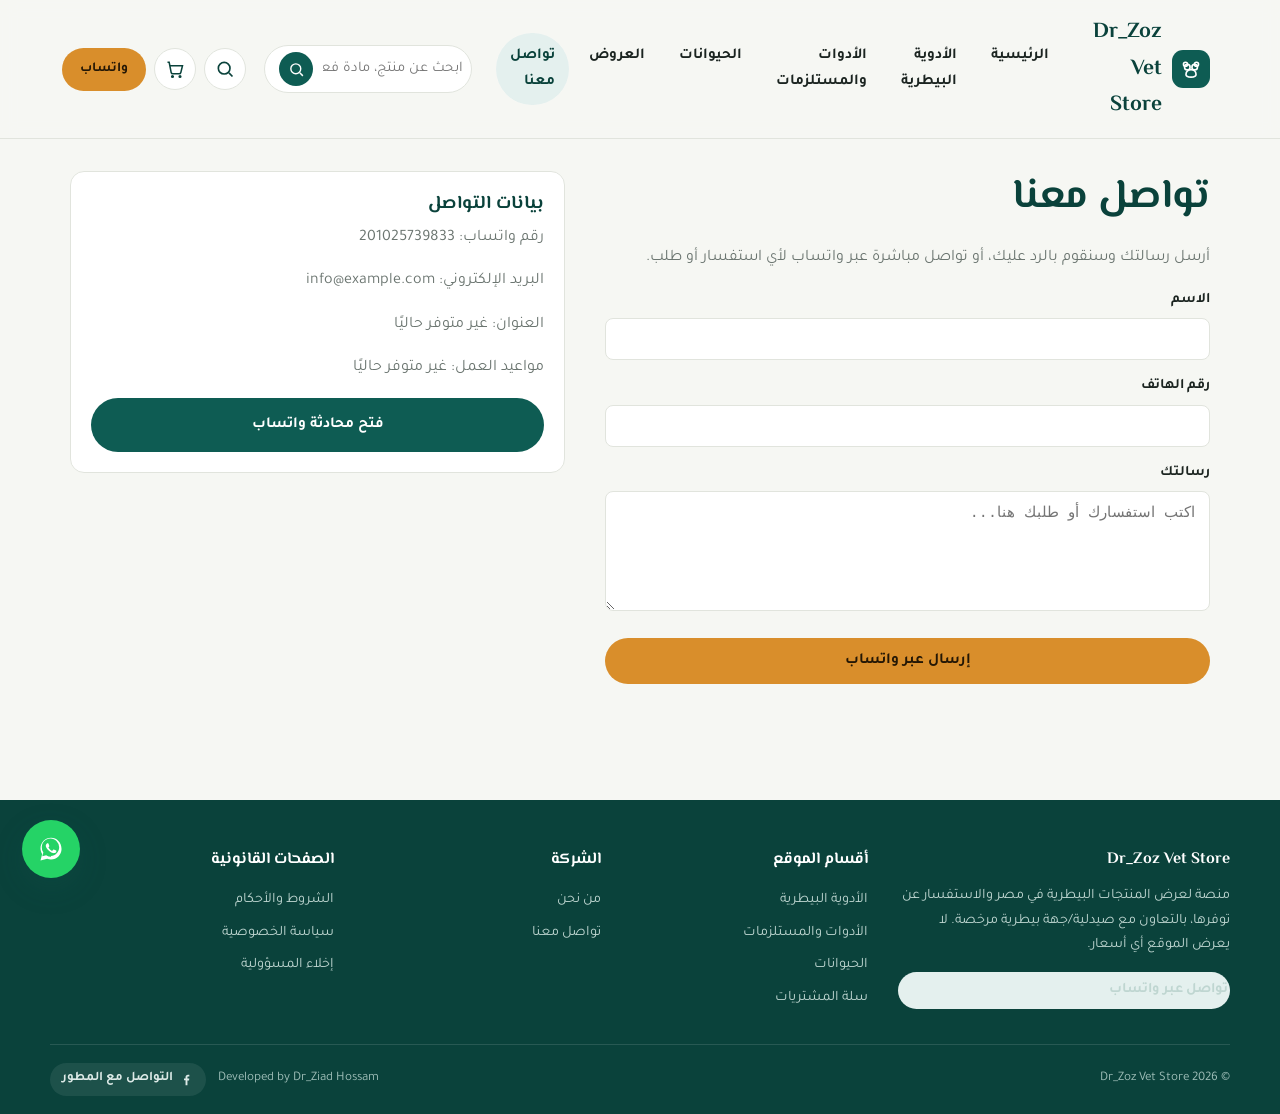
<file: contact.html>
<!DOCTYPE html>
<html lang="ar" dir="rtl">
<head>
<meta charset="UTF-8">
<meta name="viewport" content="width=device-width, initial-scale=1.0">
<title>تواصل معنا | Dr_Zoz Vet Store</title>
<meta name="description" content="تواصل مع Dr_Zoz Vet Store عبر واتساب أو نموذج التواصل.">
<link rel="canonical" href="https://example.com/contact.html">
<meta property="og:title" content="تواصل معنا | Dr_Zoz Vet Store">
<meta property="og:description" content="تواصل مع Dr_Zoz Vet Store عبر واتساب أو نموذج التواصل.">
<meta property="og:type" content="website">
<meta property="og:locale" content="ar_EG">
<meta property="og:image" content="placeholder.svg">
<meta name="robots" content="index, follow">
<link rel="preconnect" href="https://fonts.googleapis.com">
<link rel="preconnect" href="https://fonts.gstatic.com" crossorigin>
<link href="https://fonts.googleapis.com/css2?family=El+Messiri:wght@500;600;700&family=Tajawal:wght@400;500;700;800&display=swap" rel="stylesheet">
<style>
/* ==========================================================================
   Dr_Zoz Vet Store — Stylesheet
   تصميم عربي RTL، طبي/بيطري، Responsive بالكامل
   ========================================================================== */

:root{
  --color-primary:#0E5C53;
  --color-primary-dark:#0A423B;
  --color-primary-light:#E4F0EE;
  --color-accent:#D98E2B;
  --color-accent-dark:#B5721A;
  --color-ink:#1B2420;
  --color-bg:#F6F7F3;
  --color-surface:#FFFFFF;
  --color-border:#E1E4DD;
  --color-success:#3E8E5A;
  --color-danger:#C1553B;
  --color-muted:#6B7570;

  --font-head:'El Messiri', 'Tajawal', sans-serif;
  --font-body:'Tajawal', sans-serif;

  --radius-s:8px;
  --radius-m:14px;
  --radius-l:22px;
  --shadow-card:0 2px 14px rgba(14,92,83,0.08);
  --shadow-pop:0 10px 30px rgba(14,92,83,0.18);
  --container:1180px;
}

*,*::before,*::after{box-sizing:border-box;}
html{scroll-behavior:smooth;}
body{
  margin:0;
  font-family:var(--font-body);
  background:var(--color-bg);
  color:var(--color-ink);
  line-height:1.7;
  -webkit-font-smoothing:antialiased;
}
h1,h2,h3,h4{
  font-family:var(--font-head);
  margin:0 0 .5em;
  line-height:1.3;
  color:var(--color-primary-dark);
}
h1{font-size:clamp(1.9rem,3.2vw,2.7rem);}
h2{font-size:clamp(1.5rem,2.4vw,2rem);}
h3{font-size:1.15rem;}
p{margin:0 0 1em;color:var(--color-ink);}
a{color:inherit;text-decoration:none;}
img{max-width:100%;display:block;}
ul{margin:0;padding:0;list-style:none;}
button{font-family:inherit;cursor:pointer;}
input,select{font-family:inherit;}

:focus-visible{outline:3px solid var(--color-accent);outline-offset:2px;}

.container{max-width:var(--container);margin:0 auto;padding:0 20px;}
.section{padding:56px 0;}
.section-head{display:flex;align-items:flex-end;justify-content:space-between;gap:16px;margin-bottom:24px;flex-wrap:wrap;}
.section-head p{margin:6px 0 0;color:var(--color-muted);}
.bg-alt{background:var(--color-surface);}

/* Buttons */
.btn{
  display:inline-flex;align-items:center;justify-content:center;gap:8px;
  padding:12px 22px;border-radius:999px;border:2px solid transparent;
  font-weight:700;font-size:.96rem;transition:transform .15s ease, background .2s ease, color .2s ease, border-color .2s ease;
}
.btn:active{transform:scale(.97);}
.btn-primary{background:var(--color-primary);color:#fff;}
.btn-primary:hover{background:var(--color-primary-dark);}
.btn-accent{background:var(--color-accent);color:#241705;}
.btn-accent:hover{background:var(--color-accent-dark);color:#fff;}
.btn-outline{background:transparent;border-color:var(--color-primary);color:var(--color-primary);}
.btn-outline:hover{background:var(--color-primary);color:#fff;}
.btn-ghost{background:var(--color-primary-light);color:var(--color-primary-dark);}
.btn-block{width:100%;}
.btn-sm{padding:8px 16px;font-size:.85rem;}
.btn[disabled]{opacity:.5;cursor:not-allowed;}

/* ==== Header ==== */
.site-header{
  position:sticky;top:0;z-index:50;
  background:rgba(246,247,243,0.92);
  backdrop-filter:blur(8px);
  border-bottom:1px solid var(--color-border);
}
.header-inner{display:flex;align-items:center;gap:18px;padding:14px 20px;}
.logo{display:flex;align-items:center;gap:10px;font-family:var(--font-head);font-size:1.35rem;color:var(--color-primary-dark);font-weight:700;}
.logo .mark{
  width:38px;height:38px;border-radius:11px;background:var(--color-primary);
  display:flex;align-items:center;justify-content:center;color:#fff;flex:none;
}
.logo .mark svg{width:22px;height:22px;}
.main-nav{display:flex;gap:6px;margin-inline-start:12px;flex:1;}
.main-nav a{
  padding:10px 14px;border-radius:999px;font-weight:600;color:var(--color-ink);font-size:.95rem;
  transition:background .2s ease,color .2s ease;
}
.main-nav a:hover,.main-nav a.active{background:var(--color-primary-light);color:var(--color-primary-dark);}
.header-actions{display:flex;align-items:center;gap:8px;}
.icon-btn{
  width:42px;height:42px;border-radius:50%;border:1px solid var(--color-border);background:var(--color-surface);
  display:flex;align-items:center;justify-content:center;position:relative;color:var(--color-primary-dark);
  transition:border-color .2s ease, background .2s ease;
}
.icon-btn:hover{border-color:var(--color-primary);background:var(--color-primary-light);}
.icon-btn svg{width:20px;height:20px;}
.cart-count{
  position:absolute;top:-4px;insert-inline-start:-4px;left:-4px;
  background:var(--color-accent);color:#241705;font-size:.68rem;font-weight:800;
  min-width:19px;height:19px;border-radius:999px;display:flex;align-items:center;justify-content:center;
  padding:0 4px;
}
.nav-toggle{display:none;width:42px;height:42px;border-radius:10px;border:1px solid var(--color-border);background:var(--color-surface);align-items:center;justify-content:center;}
.nav-toggle svg{width:22px;height:22px;}

.search-bar{
  display:flex;align-items:center;gap:8px;background:var(--color-surface);
  border:1px solid var(--color-border);border-radius:999px;padding:6px 6px 6px 14px;
  max-width:320px;width:100%;margin-inline-start:6px;
}
.search-bar input{border:none;background:transparent;flex:1;font-size:.92rem;outline:none;color:var(--color-ink);}
.search-bar button{background:var(--color-primary);color:#fff;border:none;border-radius:999px;width:34px;height:34px;display:flex;align-items:center;justify-content:center;}
.search-bar svg{width:17px;height:17px;}

/* ==== Hero ==== */
.hero{position:relative;overflow:hidden;padding:64px 0 40px;}
.hero-inner{display:grid;grid-template-columns:1.1fr .9fr;gap:40px;align-items:center;}
.hero-eyebrow{color:var(--color-primary);font-weight:700;margin-bottom:10px;display:block;}
.hero h1{max-width:15ch;}
.hero .lead{font-size:1.1rem;color:var(--color-muted);max-width:46ch;}
.hero-actions{display:flex;gap:12px;flex-wrap:wrap;margin-top:26px;}
.hero-stats{display:flex;gap:26px;margin-top:34px;flex-wrap:wrap;}
.hero-stats div strong{display:block;font-family:var(--font-head);font-size:1.5rem;color:var(--color-primary-dark);}
.hero-stats div span{color:var(--color-muted);font-size:.88rem;}
.hero-art{position:relative;}
.hero-art svg{width:100%;height:auto;}

/* ==== Category grid ==== */
.category-grid{display:grid;grid-template-columns:repeat(3,1fr);gap:18px;}
.category-card{
  background:var(--color-surface);border:1px solid var(--color-border);border-radius:var(--radius-l);
  padding:24px;display:flex;flex-direction:column;gap:12px;transition:border-color .2s ease, box-shadow .2s ease;
}
.category-card:hover{border-color:var(--color-primary);box-shadow:var(--shadow-card);}
.category-card .ic{width:52px;height:52px;border-radius:14px;background:var(--color-primary-light);display:flex;align-items:center;justify-content:center;color:var(--color-primary);}
.category-card .ic svg{width:26px;height:26px;}
.category-card h3{margin:0;}
.category-card p{color:var(--color-muted);font-size:.92rem;margin:0;}

/* ==== Animal chips ==== */
.animal-grid{display:grid;grid-template-columns:repeat(5,1fr);gap:14px;}
.animal-chip{
  background:var(--color-surface);border:1px solid var(--color-border);border-radius:var(--radius-m);
  padding:18px 10px;text-align:center;display:flex;flex-direction:column;align-items:center;gap:8px;
  font-weight:700;color:var(--color-primary-dark);transition:background .2s ease,border-color .2s ease;
}
.animal-chip:hover{background:var(--color-primary-light);border-color:var(--color-primary);}
.animal-chip svg{width:28px;height:28px;color:var(--color-primary);}

/* ==== Product grid & cards ==== */
.product-grid{display:grid;grid-template-columns:repeat(4,1fr);gap:20px;}
.product-card{
  background:var(--color-surface);border:1px solid var(--color-border);border-radius:var(--radius-m);
  overflow:hidden;display:flex;flex-direction:column;transition:box-shadow .2s ease, transform .2s ease;
}
.product-card:hover{box-shadow:var(--shadow-card);transform:translateY(-2px);}
.product-card .thumb{aspect-ratio:1/1;background:var(--color-primary-light);position:relative;overflow:hidden;}
.product-card .thumb img{width:100%;height:100%;object-fit:cover;}
.badge{
  position:absolute;top:10px;insert-inline-start:10px;right:10px;background:var(--color-accent);color:#241705;
  font-size:.72rem;font-weight:800;padding:4px 10px;border-radius:999px;
}
.badge-outline{background:#fff;color:var(--color-primary-dark);border:1px solid var(--color-border);}
.product-card .body{padding:16px;display:flex;flex-direction:column;gap:8px;flex:1;}
.product-card .cat{font-size:.75rem;color:var(--color-muted);font-weight:700;}
.product-card h3{font-size:1rem;margin:0;}
.product-card .company{color:var(--color-muted);font-size:.82rem;}
.stock-tag{font-size:.8rem;font-weight:700;}
.stock-tag.in{color:var(--color-success);}
.stock-tag.out{color:var(--color-danger);}
.product-card .actions{display:flex;gap:8px;margin-top:auto;padding-top:6px;}
.product-card .actions .btn{flex:1;padding:9px 10px;font-size:.82rem;}

.search-bar{position:relative;}
.search-results{
  position:absolute;top:calc(100% + 8px);inset-inline:0;background:var(--color-surface);
  border:1px solid var(--color-border);border-radius:var(--radius-m);box-shadow:var(--shadow-pop);
  max-height:340px;overflow-y:auto;z-index:70;
}
.search-result-item{display:flex;align-items:center;gap:10px;padding:10px 12px;border-bottom:1px solid var(--color-border);}
.search-result-item:hover{background:var(--color-primary-light);}
.search-result-item img{width:38px;height:38px;border-radius:8px;object-fit:cover;background:var(--color-primary-light);flex:none;}
.search-result-item strong{display:block;font-size:.88rem;}
.search-result-item span{display:block;font-size:.76rem;color:var(--color-muted);}
.search-empty{padding:14px;text-align:center;color:var(--color-muted);font-size:.86rem;}

/* ==== Filters / toolbar ==== */
.toolbar{
  display:flex;gap:12px;flex-wrap:wrap;align-items:center;background:var(--color-surface);
  border:1px solid var(--color-border);border-radius:var(--radius-m);padding:16px;margin-bottom:24px;
}
.filter-group{display:flex;flex-direction:column;gap:4px;min-width:150px;}
.filter-group label{font-size:.78rem;font-weight:700;color:var(--color-muted);}
.filter-group select,.filter-group input{
  padding:9px 12px;border-radius:var(--radius-s);border:1px solid var(--color-border);background:#fff;font-size:.9rem;
}
.filters-layout{display:grid;grid-template-columns:240px 1fr;gap:24px;align-items:start;}
.filters-panel{background:var(--color-surface);border:1px solid var(--color-border);border-radius:var(--radius-m);padding:18px;position:sticky;top:90px;}
.filters-panel h3{font-size:1rem;}
.filters-panel .filter-group{width:100%;margin-bottom:14px;}
.results-empty{grid-column:1/-1;text-align:center;padding:50px 20px;color:var(--color-muted);}

/* ==== Product detail ==== */
.product-detail{display:grid;grid-template-columns:1fr 1.1fr;gap:40px;align-items:start;}
.product-detail .thumb-lg{border-radius:var(--radius-l);overflow:hidden;background:var(--color-primary-light);border:1px solid var(--color-border);}
.spec-table{width:100%;border-collapse:collapse;margin:18px 0;}
.spec-table tr{border-bottom:1px solid var(--color-border);}
.spec-table td{padding:10px 4px;font-size:.92rem;}
.spec-table td:first-child{color:var(--color-muted);font-weight:700;width:42%;}
.qty-selector{display:flex;align-items:center;gap:0;border:1px solid var(--color-border);border-radius:999px;width:fit-content;}
.qty-selector button{width:38px;height:38px;background:transparent;border:none;font-size:1.1rem;color:var(--color-primary-dark);}
.qty-selector input{width:44px;text-align:center;border:none;background:transparent;font-weight:700;}
.detail-actions{display:flex;gap:10px;margin-top:20px;flex-wrap:wrap;}
.disclaimer-box{
  background:#FBF3E7;border:1px solid #EFD9AE;border-radius:var(--radius-m);padding:14px 16px;font-size:.86rem;color:#6B4E15;margin-top:18px;
}

/* ==== Cart page ==== */
.cart-table{width:100%;border-collapse:collapse;background:var(--color-surface);border-radius:var(--radius-m);overflow:hidden;border:1px solid var(--color-border);}
.cart-table th,.cart-table td{padding:14px;text-align:start;border-bottom:1px solid var(--color-border);font-size:.92rem;}
.cart-table th{background:var(--color-primary-light);color:var(--color-primary-dark);}
.cart-row-thumb{display:flex;align-items:center;gap:10px;}
.cart-row-thumb img{width:52px;height:52px;border-radius:8px;object-fit:cover;background:var(--color-primary-light);}
.cart-remove{color:var(--color-danger);font-weight:700;background:none;border:none;font-size:.85rem;}
.cart-summary{background:var(--color-surface);border:1px solid var(--color-border);border-radius:var(--radius-m);padding:20px;position:sticky;top:90px;}
.cart-summary .row{display:flex;justify-content:space-between;padding:8px 0;font-size:.94rem;}
.cart-summary .total{font-weight:800;font-size:1.15rem;color:var(--color-primary-dark);border-top:1px dashed var(--color-border);margin-top:10px;padding-top:14px;}
.cart-layout{display:grid;grid-template-columns:1.6fr 1fr;gap:24px;align-items:start;}
.empty-cart{text-align:center;padding:60px 20px;color:var(--color-muted);}
.empty-cart svg{width:70px;height:70px;color:var(--color-border);margin:0 auto 16px;}

/* ==== Forms (contact) ==== */
.form-grid{display:grid;gap:14px;max-width:640px;}
.form-grid label{font-weight:700;font-size:.9rem;display:block;margin-bottom:6px;}
.form-grid input,.form-grid textarea,.form-grid select{
  width:100%;padding:11px 14px;border-radius:var(--radius-s);border:1px solid var(--color-border);background:#fff;font-size:.94rem;
}
.form-grid textarea{min-height:120px;resize:vertical;}

/* ==== Legal pages ==== */
.legal-content h2{margin-top:1.6em;}
.legal-content ul{list-style:disc;padding-inline-start:1.4em;margin-bottom:1em;}
.legal-content li{margin-bottom:.4em;}
.notice-box{background:var(--color-primary-light);border-radius:var(--radius-m);padding:16px 20px;margin:20px 0;font-size:.92rem;color:var(--color-primary-dark);}

/* ==== Footer ==== */
.site-footer{background:var(--color-primary-dark);color:#DDEAE7;margin-top:60px;}
.footer-grid{display:grid;grid-template-columns:1.4fr 1fr 1fr 1.2fr;gap:30px;padding:50px 0 30px;}
.footer-grid h4{color:#fff;font-size:1rem;margin-bottom:14px;}
.footer-grid a{color:#BFD6D1;display:block;padding:4px 0;font-size:.9rem;}
.footer-grid a:hover{color:#fff;}
.footer-brand p{color:#BFD6D1;font-size:.9rem;}
.footer-bottom{border-top:1px solid rgba(255,255,255,0.12);padding:18px 0;display:flex;justify-content:space-between;align-items:center;flex-wrap:wrap;gap:8px;font-size:.82rem;color:#9FBEB8;}
.dev-credit{display:flex;align-items:center;gap:12px;flex-wrap:wrap;}
.dev-fb-link{
  display:inline-flex;align-items:center;gap:6px;color:#DDEAE7;font-weight:700;
  background:rgba(255,255,255,0.08);padding:5px 12px;border-radius:999px;transition:background .2s ease,color .2s ease;
}
.dev-fb-link:hover{background:#1877F2;color:#fff;}
.dev-fb-link svg{width:15px;height:15px;flex:none;}

/* ==== WhatsApp floating button ==== */
.wa-float{
  position:fixed;bottom:22px;left:22px;z-index:60;
  width:58px;height:58px;border-radius:50%;background:#25D366;color:#fff;
  display:flex;align-items:center;justify-content:center;box-shadow:var(--shadow-pop);
}
.wa-float svg{width:28px;height:28px;}

/* ==== Mobile nav drawer ==== */
.mobile-drawer{
  position:fixed;inset:0;background:rgba(15,25,22,.5);z-index:80;display:none;
}
.mobile-drawer.open{display:block;}
.mobile-drawer .panel{
  position:absolute;top:0;right:0;height:100%;width:82%;max-width:320px;background:var(--color-surface);
  padding:20px;display:flex;flex-direction:column;gap:6px;overflow-y:auto;
}
.mobile-drawer a{padding:12px 10px;border-radius:10px;font-weight:700;color:var(--color-ink);}
.mobile-drawer a:hover{background:var(--color-primary-light);}
.drawer-close{align-self:flex-end;width:36px;height:36px;border:none;background:var(--color-primary-light);border-radius:50%;}

/* ==== Utility ==== */
.text-muted{color:var(--color-muted);}
.mt-0{margin-top:0;}
.badges-row{display:flex;gap:8px;flex-wrap:wrap;margin:6px 0;}
.skip-link{position:absolute;top:-50px;right:10px;background:var(--color-primary);color:#fff;padding:10px 16px;border-radius:8px;z-index:200;transition:top .2s;}
.skip-link:focus{top:10px;}

/* ==== Responsive ==== */
@media (max-width:1080px){
  .product-grid{grid-template-columns:repeat(3,1fr);}
  .category-grid{grid-template-columns:repeat(2,1fr);}
  .footer-grid{grid-template-columns:1fr 1fr;}
}
@media (max-width:900px){
  .hero-inner{grid-template-columns:1fr;}
  .hero-art{order:-1;max-width:280px;margin:0 auto;}
  .filters-layout{grid-template-columns:1fr;}
  .filters-panel{position:static;}
  .cart-layout{grid-template-columns:1fr;}
  .product-detail{grid-template-columns:1fr;}
  .main-nav{display:none;}
  .nav-toggle{display:flex;}
  .search-bar{display:none;}
}
@media (max-width:640px){
  .product-grid{grid-template-columns:repeat(2,1fr);}
  .category-grid{grid-template-columns:1fr;}
  .animal-grid{grid-template-columns:repeat(3,1fr);}
  .footer-grid{grid-template-columns:1fr;padding:36px 0 20px;}
  .hero{padding:40px 0 24px;}
}
@media (max-width:420px){
  .product-grid{grid-template-columns:1fr 1fr;gap:12px;}
  .header-inner{padding:12px 14px;}
}

@media (prefers-reduced-motion:reduce){
  *{animation:none !important;transition:none !important;scroll-behavior:auto !important;}
}

</style>
</head>
<body data-page="contact">
<a href="#main" class="skip-link">تخطَّ إلى المحتوى</a>
<header class="site-header">
  <div class="container header-inner">
    <a href="index.html" class="logo">
      <span class="mark"><svg viewBox="0 0 24 24" width="24" height="24" fill="none" stroke="currentColor" stroke-width="1.8"><path d="M8 13a3 3 0 1 0 0-6 3 3 0 0 0 0 6z"/><path d="M16 13a3 3 0 1 0 0-6 3 3 0 0 0 0 6z"/><path d="M6 9a2.2 2.2 0 1 0 0-4.4A2.2 2.2 0 0 0 6 9z"/><path d="M18 9a2.2 2.2 0 1 0 0-4.4A2.2 2.2 0 0 0 18 9z"/><path d="M6.5 18c0-3.5 2.7-5.3 5.5-5.3s5.5 1.8 5.5 5.3c0 1.8-1.7 2.8-5.5 2.8s-5.5-1-5.5-2.8z"/></svg></span>
      Dr_Zoz Vet Store
    </a>
    <nav class="main-nav" aria-label="القائمة الرئيسية">
      <a href="index.html" data-page="home">الرئيسية</a>
      <a href="veterinary-medicines.html" data-page="medicines">الأدوية البيطرية</a>
      <a href="veterinary-tools.html" data-page="tools">الأدوات والمستلزمات</a>
      <a href="categories.html#animals" data-page="animals">الحيوانات</a>
      <a href="index.html#offers" data-page="offers">العروض</a>
      <a href="contact.html" data-page="contact">تواصل معنا</a>
    </nav>
    <form class="search-bar" id="header-search-form" role="search">
      <input type="text" id="header-search-input" placeholder="ابحث عن منتج، مادة فعالة، شركة..." aria-label="بحث">
      <button type="submit" aria-label="بحث"><svg viewBox="0 0 24 24" width="24" height="24" fill="none" stroke="currentColor" stroke-width="2"><circle cx="11" cy="11" r="7"/><path d="M21 21l-4.3-4.3"/></svg></button>
      <div class="search-results" id="header-search-results" hidden></div>
    </form>
    <div class="header-actions">
      <button class="icon-btn" data-search-toggle aria-label="بحث"><svg viewBox="0 0 24 24" width="24" height="24" fill="none" stroke="currentColor" stroke-width="2"><circle cx="11" cy="11" r="7"/><path d="M21 21l-4.3-4.3"/></svg></button>
      <a class="icon-btn" href="cart.html" aria-label="سلة المشتريات"><svg viewBox="0 0 24 24" width="24" height="24" fill="none" stroke="currentColor" stroke-width="1.8"><path d="M3 4h2l2.4 12.2a2 2 0 0 0 2 1.6h7.6a2 2 0 0 0 2-1.6L21 8H6"/><circle cx="9" cy="21" r="1"/><circle cx="18" cy="21" r="1"/></svg><span class="cart-count" data-cart-count>0</span></a>
      <a class="btn btn-accent btn-sm" data-wa-general href="#" target="_blank" rel="noopener">واتساب</a>
      <button class="nav-toggle" id="nav-toggle-btn" aria-label="فتح القائمة"><svg viewBox="0 0 24 24" width="24" height="24" fill="none" stroke="currentColor" stroke-width="2"><path d="M4 7h16M4 12h16M4 17h16"/></svg></button>
    </div>
  </div>
</header>
<div class="mobile-drawer" id="mobile-drawer">
  <div class="panel">
    <button class="drawer-close" id="drawer-close-btn" aria-label="إغلاق"><svg viewBox="0 0 24 24" width="24" height="24" fill="none" stroke="currentColor" stroke-width="2"><path d="M6 6l12 12M18 6L6 18"/></svg></button>
    <a href="index.html" data-page="home">الرئيسية</a>
      <a href="veterinary-medicines.html" data-page="medicines">الأدوية البيطرية</a>
      <a href="veterinary-tools.html" data-page="tools">الأدوات والمستلزمات</a>
      <a href="categories.html#animals" data-page="animals">الحيوانات</a>
      <a href="index.html#offers" data-page="offers">العروض</a>
      <a href="contact.html" data-page="contact">تواصل معنا</a>
    <a href="cart.html">سلة المشتريات</a>
  </div>
</div>
<main id="main">

<section class="section" style="padding-top:32px">
  <div class="container" style="display:grid;grid-template-columns:1.1fr .9fr;gap:40px;align-items:start">
    <div>
      <h1>تواصل معنا</h1>
      <p class="text-muted">أرسل رسالتك وسنقوم بالرد عليك، أو تواصل مباشرة عبر واتساب لأي استفسار أو طلب.</p>
      <form class="form-grid" id="contact-form">
        <div>
          <label for="c-name">الاسم</label>
          <input type="text" id="c-name" required>
        </div>
        <div>
          <label for="c-phone">رقم الهاتف</label>
          <input type="tel" id="c-phone" required>
        </div>
        <div>
          <label for="c-msg">رسالتك</label>
          <textarea id="c-msg" required placeholder="اكتب استفسارك أو طلبك هنا..."></textarea>
        </div>
        <button type="submit" class="btn btn-accent btn-block">إرسال عبر واتساب</button>
      </form>
    </div>
    <aside class="cart-summary">
      <h3>بيانات التواصل</h3>
      <p class="text-muted">رقم واتساب: <span id="contact-wa-number">غير متوفر حاليًا</span></p>
      <p class="text-muted">البريد الإلكتروني: <span id="contact-email">غير متوفر حاليًا</span></p>
      <p class="text-muted">العنوان: <span id="contact-address">غير متوفر حاليًا</span></p>
      <p class="text-muted">مواعيد العمل: <span id="contact-hours">غير متوفر حاليًا</span></p>
      <a class="btn btn-primary btn-block" data-wa-general href="#" target="_blank" rel="noopener">فتح محادثة واتساب</a>
    </aside>
  </div>
</section>
<script>
document.addEventListener('DOMContentLoaded', async () => {
  await vmeLoadData();
  const s = window.VME.settings || {};
  document.getElementById('contact-wa-number').textContent = s.whatsappNumber || 'غير متوفر حاليًا';
  document.getElementById('contact-email').textContent = s.contactEmail || 'غير متوفر حاليًا';
  document.getElementById('contact-address').textContent = s.address || 'غير متوفر حاليًا';
  document.getElementById('contact-hours').textContent = s.workingHours || 'غير متوفر حاليًا';
  const form = document.getElementById('contact-form');
  form.addEventListener('submit', (e) => {
    e.preventDefault();
    const name = document.getElementById('c-name').value;
    const phone = document.getElementById('c-phone').value;
    const msg = document.getElementById('c-msg').value;
    const text = encodeURIComponent(`السلام عليكم، معي ${name} (${phone})\n${msg}`);
    window.open(`https://wa.me/${s.whatsappNumber}?text=${text}`, '_blank');
  });
});
</script>

</main>
<footer class="site-footer">
  <div class="container footer-grid">
    <div class="footer-brand">
      <h4>Dr_Zoz Vet Store</h4>
      <p>منصة لعرض المنتجات البيطرية في مصر والاستفسار عن توفرها، بالتعاون مع صيدلية/جهة بيطرية مرخصة. لا يعرض الموقع أي أسعار.</p>
      <a class="btn btn-ghost btn-sm" data-wa-general href="#" target="_blank" rel="noopener">تواصل عبر واتساب</a>
    </div>
    <div>
      <h4>أقسام الموقع</h4>
      <a href="veterinary-medicines.html">الأدوية البيطرية</a>
      <a href="veterinary-tools.html">الأدوات والمستلزمات</a>
      <a href="categories.html">الحيوانات</a>
      <a href="cart.html">سلة المشتريات</a>
    </div>
    <div>
      <h4>الشركة</h4>
      <a href="about.html">من نحن</a>
      <a href="contact.html">تواصل معنا</a>
    </div>
    <div>
      <h4>الصفحات القانونية</h4>
      <a href="terms.html">الشروط والأحكام</a>
      <a href="privacy.html">سياسة الخصوصية</a>
      <a href="disclaimer.html">إخلاء المسؤولية</a>
    </div>
  </div>
  <div class="container footer-bottom">
    <span>© <span data-year></span> Dr_Zoz Vet Store</span>
    <span class="dev-credit">
      Developed by Dr_Ziad Hossam
      <a class="dev-fb-link" href="https://www.facebook.com/share/1BjVftLevU/" target="_blank" rel="noopener"><svg viewBox="0 0 24 24" width="24" height="24" fill="currentColor"><path d="M13.5 21v-7.6h2.55l.38-2.96h-2.93v-1.9c0-.86.24-1.44 1.47-1.44h1.57V4.46c-.27-.04-1.2-.12-2.28-.12-2.26 0-3.8 1.38-3.8 3.9v2.18H7.99v2.96h2.47V21h3.04z"/></svg><span>التواصل مع المطور</span></a>
    </span>
  </div>
</footer>
<a class="wa-float" data-wa-general href="#" target="_blank" rel="noopener" aria-label="تواصل عبر واتساب"><svg viewBox="0 0 32 32" width="32" height="32" fill="currentColor"><path d="M16.02 3C9.4 3 4 8.4 4 15.02c0 2.4.7 4.66 1.9 6.56L4 29l7.6-1.86a12 12 0 0 0 4.42.85h.01c6.62 0 12.02-5.4 12.02-12.02C28.05 8.4 22.65 3 16.02 3zm0 21.9h-.01a10 10 0 0 1-5.1-1.4l-.36-.22-4.5 1.1 1.2-4.38-.24-.45a9.9 9.9 0 0 1-1.53-5.53c0-5.47 4.45-9.92 9.94-9.92 2.66 0 5.15 1.04 7.03 2.92a9.85 9.85 0 0 1 2.9 7.02c0 5.47-4.45 9.86-9.33 9.86zm5.44-7.4c-.3-.15-1.76-.87-2.03-.97-.27-.1-.47-.15-.67.15-.2.3-.77.97-.94 1.17-.17.2-.35.22-.65.07-.3-.15-1.24-.46-2.36-1.46-.87-.78-1.46-1.74-1.63-2.04-.17-.3-.02-.46.13-.6.13-.13.3-.35.45-.52.15-.17.2-.3.3-.5.1-.2.05-.37-.02-.52-.08-.15-.67-1.62-.92-2.22-.24-.58-.49-.5-.67-.51h-.57c-.2 0-.52.07-.79.37-.27.3-1.04 1.02-1.04 2.48s1.07 2.87 1.22 3.07c.15.2 2.1 3.2 5.08 4.49.71.3 1.26.49 1.7.63.71.22 1.36.19 1.87.12.57-.09 1.76-.72 2.01-1.42.25-.7.25-1.3.17-1.42-.07-.12-.27-.2-.57-.35z"/></svg></a>
<script>
/* ---- whatsapp.js ---- */
/* ==========================================================================
   whatsapp.js — بناء روابط WhatsApp Click-to-Chat (بدون أي API مدفوع)
   ملاحظة: لا تحتوي أي رسالة واتساب على أي سعر إطلاقًا.
   ========================================================================== */

function vmeWaNumber() {
  return (window.VME.settings && window.VME.settings.whatsappNumber) || '';
}

/** رابط استفسار/طلب عن منتج واحد من صفحة المنتج أو بطاقة المنتج */
function vmeBuildProductWaLink(product) {
  const text = encodeURIComponent(`مرحبًا، أريد الاستفسار عن توفر منتج: ${product.name}`);
  return `https://wa.me/${vmeWaNumber()}?text=${text}`;
}

/** رابط إرسال قائمة استفسار تضم عدة منتجات من صفحة السلة/قائمة الاستفسار */
function vmeBuildCartWaLink(items) {
  const lines = ['مرحبًا، أريد الاستفسار عن توفر المنتجات التالية:', ''];
  items.forEach((item, idx) => {
    lines.push(`${idx + 1}- ${item.product.name}${item.qty > 1 ? ' (الكمية المطلوب الاستفسار عنها: ' + item.qty + ')' : ''}`);
  });
  const text = encodeURIComponent(lines.join('\n'));
  return `https://wa.me/${vmeWaNumber()}?text=${text}`;
}


/* ---- cart.js ---- */
/* ==========================================================================
   cart.js — قائمة استفسار المنتجات باستخدام LocalStorage (بدون Backend، بدون أسعار)
   ========================================================================== */

const VME_CART_KEY = 'vme_cart_v1';

function vmeGetCartRaw() {
  try {
    return JSON.parse(localStorage.getItem(VME_CART_KEY)) || [];
  } catch (e) {
    return [];
  }
}

function vmeSaveCartRaw(cart) {
  localStorage.setItem(VME_CART_KEY, JSON.stringify(cart));
  vmeUpdateCartCount();
}

function vmeCartCount() {
  return vmeGetCartRaw().reduce((sum, item) => sum + item.qty, 0);
}

function vmeAddToCart(productId, qty) {
  qty = Math.max(1, parseInt(qty, 10) || 1);
  const cart = vmeGetCartRaw();
  const existing = cart.find(i => i.id === productId);
  if (existing) existing.qty += qty;
  else cart.push({ id: productId, qty });
  vmeSaveCartRaw(cart);
}

function vmeSetQty(productId, qty) {
  qty = Math.max(1, parseInt(qty, 10) || 1);
  const cart = vmeGetCartRaw();
  const existing = cart.find(i => i.id === productId);
  if (existing) { existing.qty = qty; vmeSaveCartRaw(cart); }
}

function vmeRemoveFromCart(productId) {
  const cart = vmeGetCartRaw().filter(i => i.id !== productId);
  vmeSaveCartRaw(cart);
}

/* ---------- عرض صفحة قائمة الاستفسار (cart.html) ---------- */

function vmeRenderCartPage() {
  const cartRaw = vmeGetCartRaw();
  const items = cartRaw
    .map(i => ({ qty: i.qty, product: vmeFindProduct(i.id) }))
    .filter(i => i.product);

  const wrap = document.getElementById('cart-content');
  if (!wrap) return;

  if (items.length === 0) {
    wrap.innerHTML = `
      <div class="empty-cart">
        <svg viewBox="0 0 24 24" fill="none" stroke="currentColor" stroke-width="1.5"><path d="M3 4h2l2.4 12.2a2 2 0 0 0 2 1.6h7.6a2 2 0 0 0 2-1.6L21 8H6"/><circle cx="9" cy="21" r="1"/><circle cx="18" cy="21" r="1"/></svg>
        <h3>لا توجد منتجات في قائمة الاستفسار</h3>
        <p>تصفح الأدوية أو الأدوات وأضف ما تحتاج الاستفسار عن توفره.</p>
        <a href="veterinary-medicines.html" class="btn btn-primary">تصفح الأدوية البيطرية</a>
      </div>`;
    return;
  }

  const rows = items.map(({ product, qty }) => `
    <tr>
      <td>
        <div class="cart-row-thumb">
          <img src="${product.image}" alt="${product.name}">
          <div>
            <strong>${product.name}</strong><br>
            <span class="text-muted" style="font-size:.8rem">${product.subcategory || ''}</span>
          </div>
        </div>
      </td>
      <td>
        <div class="qty-selector">
          <button type="button" data-qty-btn="-" data-id="${product.id}">−</button>
          <input type="text" value="${qty}" data-qty-input data-id="${product.id}" inputmode="numeric">
          <button type="button" data-qty-btn="+" data-id="${product.id}">+</button>
        </div>
      </td>
      <td><button class="cart-remove" data-remove="${product.id}">حذف</button></td>
    </tr>`).join('');

  wrap.innerHTML = `
    <div class="cart-layout">
      <div style="overflow-x:auto">
        <table class="cart-table">
          <thead><tr><th>المنتج</th><th>الكمية</th><th></th></tr></thead>
          <tbody>${rows}</tbody>
        </table>
      </div>
      <aside class="cart-summary">
        <h3>ملخص قائمة الاستفسار</h3>
        <div class="row"><span>عدد المنتجات</span><span>${items.reduce((s, i) => s + i.qty, 0)}</span></div>
        <p class="text-muted" style="font-size:.82rem">لا يعرض الموقع أي أسعار. التوفر النهائي يتم تأكيده عبر واتساب.</p>
        <a href="#" id="cart-wa-btn" class="btn btn-accent btn-block">إرسال الاستفسار عبر WhatsApp</a>
      </aside>
    </div>`;

  wrap.querySelectorAll('[data-qty-btn]').forEach(btn => {
    btn.addEventListener('click', () => {
      const id = btn.dataset.id;
      const input = wrap.querySelector(`[data-qty-input][data-id="${id}"]`);
      let val = parseInt(input.value, 10) || 1;
      val = btn.dataset.qtyBtn === '+' ? val + 1 : Math.max(1, val - 1);
      vmeSetQty(id, val);
      vmeRenderCartPage();
    });
  });
  wrap.querySelectorAll('[data-qty-input]').forEach(input => {
    input.addEventListener('change', () => { vmeSetQty(input.dataset.id, input.value); vmeRenderCartPage(); });
  });
  wrap.querySelectorAll('[data-remove]').forEach(btn => {
    btn.addEventListener('click', () => { vmeRemoveFromCart(btn.dataset.remove); vmeRenderCartPage(); });
  });

  const waBtn = document.getElementById('cart-wa-btn');
  if (waBtn) waBtn.addEventListener('click', (e) => {
    e.preventDefault();
    window.open(vmeBuildCartWaLink(items), '_blank');
  });
}

function vmeInitPage_cart() {
  vmeRenderCartPage();
}


/* ---- products.js ---- */
/* ==========================================================================
   products.js — عرض المنتجات: الشبكة، صفحة الفئة مع الفلاتر، صفحة التفاصيل
   ملاحظة: لا يعرض الموقع أي أسعار في أي مكان.
   ========================================================================== */

function vmeProductCardHtml(product) {
  return `
  <div class="product-card" data-id="${product.id}">
    <a href="product.html?id=${product.id}" class="thumb">
      ${product.featured ? '<span class="badge">منتج مميز</span>' : ''}
      <img src="${product.image}" alt="${product.name}" loading="lazy">
    </a>
    <div class="body">
      <span class="cat">${product.subcategory || ''}</span>
      <h3><a href="product.html?id=${product.id}">${product.name}</a></h3>
      <span class="text-muted" style="font-size:.82rem">${product.company ? 'الشركة: ' + product.company : 'الشركة المصنعة: غير متوفر حاليًا'}</span>
      <div class="actions">
        <a href="product.html?id=${product.id}" class="btn btn-outline">التفاصيل</a>
        <button class="btn btn-primary" data-quick-wa="${product.id}">اطلب عبر WhatsApp</button>
      </div>
    </div>
  </div>`;
}

function vmeRenderGrid(container, products) {
  if (!container) return;
  if (!products.length) {
    container.innerHTML = `<div class="results-empty"><h3>لا توجد نتائج مطابقة</h3><p>جرّب تعديل الفلاتر أو كلمة البحث.</p></div>`;
    return;
  }
  container.innerHTML = products.map(vmeProductCardHtml).join('');
  container.querySelectorAll('[data-quick-wa]').forEach(btn => {
    btn.addEventListener('click', () => {
      const product = vmeFindProduct(btn.dataset.quickWa);
      if (product) window.open(vmeBuildProductWaLink(product), '_blank');
    });
  });
}

/* ---------- الصفحة الرئيسية ---------- */
function vmeInitPage_home() {
  const featured = window.VME.products.filter(p => p.featured);
  vmeRenderGrid(document.getElementById('featured-grid'), featured.length ? featured.slice(0, 8) : window.VME.products.slice(0, 8));
  const meds = window.VME.products.filter(p => p.category === 'medicines').slice(0, 8);
  const tools = window.VME.products.filter(p => p.category === 'tools').slice(0, 8);
  vmeRenderGrid(document.getElementById('medicines-preview'), meds);
  vmeRenderGrid(document.getElementById('tools-preview'), tools);
  const statEl = document.getElementById('stat-products');
  if (statEl) statEl.textContent = window.VME.products.length + '+';
}

/* ---------- صفحات الفئات (الأدوية / الأدوات) مع الفلاتر ---------- */
function vmeUniqueValues(products, field, isArray) {
  const set = new Set();
  products.forEach(p => {
    if (isArray && Array.isArray(p[field])) p[field].forEach(v => set.add(v));
    else if (p[field]) set.add(p[field]);
  });
  return Array.from(set).sort((a, b) => a.localeCompare(b, 'ar'));
}

function vmeSetupCategoryPage(categoryId) {
  const all = window.VME.products.filter(p => p.category === categoryId);
  const grid = document.getElementById('category-grid');
  const subSelect = document.getElementById('filter-subcategory');
  const animalSelect = document.getElementById('filter-animal');
  const companySelect = document.getElementById('filter-company');
  const sortSelect = document.getElementById('filter-sort');
  const countLabel = document.getElementById('results-count');

  function fillSelect(select, values, placeholder) {
    if (!select) return;
    select.innerHTML = `<option value="">${placeholder}</option>` + values.map(v => `<option value="${v}">${v}</option>`).join('');
  }
  fillSelect(subSelect, vmeUniqueValues(all, 'subcategory'), 'كل التصنيفات');
  fillSelect(animalSelect, vmeUniqueValues(all, 'animal', true), 'كل أنواع الحيوانات');
  fillSelect(companySelect, vmeUniqueValues(all, 'company').filter(v => v && v !== 'غير متوفر حاليًا'), 'كل الشركات');

  function applyAndRender() {
    let list = all.slice();
    const params = new URLSearchParams(window.location.search);
    const q = (params.get('q') || '').trim().toLowerCase();
    const animalParam = params.get('animal');
    const subParam = params.get('sub');

    if (q) {
      list = list.filter(p => vmeSearchMatch(p, q));
    }
    if (subSelect && subSelect.value) list = list.filter(p => p.subcategory === subSelect.value);
    else if (subParam) list = list.filter(p => p.subcategory === subParam);

    if (animalSelect && animalSelect.value) list = list.filter(p => (p.animal || []).includes(animalSelect.value));
    else if (animalParam) list = list.filter(p => (p.animal || []).includes(animalParam));

    if (companySelect && companySelect.value) list = list.filter(p => p.company === companySelect.value);

    if (sortSelect && sortSelect.value === 'name') list.sort((a, b) => a.name.localeCompare(b.name, 'ar'));
    if (sortSelect && sortSelect.value === 'company') list.sort((a, b) => (a.company || '').localeCompare(b.company || '', 'ar'));

    vmeRenderGrid(grid, list);
    if (countLabel) countLabel.textContent = `${list.length} منتج`;
  }

  [subSelect, animalSelect, companySelect, sortSelect].forEach(el => {
    el && el.addEventListener('change', applyAndRender);
  });

  const searchInInput = document.getElementById('in-page-search');
  if (searchInInput) {
    searchInInput.addEventListener('input', () => {
      const params = new URLSearchParams(window.location.search);
      if (searchInInput.value) params.set('q', searchInInput.value); else params.delete('q');
      history.replaceState(null, '', `${location.pathname}?${params.toString()}`);
      applyAndRender();
    });
    const initQ = new URLSearchParams(window.location.search);
    if (initQ.get('q')) searchInInput.value = initQ.get('q');
  }

  // دعم فتح الصفحة مباشرة برابط يحدد تصنيفًا أو حيوانًا (من الصفحة الرئيسية)
  const initParams = new URLSearchParams(window.location.search);
  if (initParams.get('sub') && subSelect) subSelect.value = initParams.get('sub');
  if (initParams.get('animal') && animalSelect) animalSelect.value = initParams.get('animal');

  applyAndRender();
}

function vmeInitPage_medicines() { vmeSetupCategoryPage('medicines'); }
function vmeInitPage_tools() { vmeSetupCategoryPage('tools'); }

/* ---------- صفحة تفاصيل المنتج ---------- */
function vmeInitPage_product() {
  const params = new URLSearchParams(window.location.search);
  const product = vmeFindProduct(params.get('id'));
  const wrap = document.getElementById('product-detail-wrap');
  if (!wrap) return;

  if (!product) {
    wrap.innerHTML = `<div class="results-empty"><h3>المنتج غير موجود</h3><p>ربما تم حذفه أو تغيير رابطه.</p><a class="btn btn-primary" href="index.html">العودة للرئيسية</a></div>`;
    return;
  }

  document.title = `${product.name} | Dr_Zoz Vet Store`;
  const metaDesc = document.querySelector('meta[name="description"]');
  if (metaDesc) metaDesc.setAttribute('content', `${product.name} - ${product.subcategory || ''} - Dr_Zoz Vet Store`);

  const specRows = [
    ['الشركة المصنعة', product.company],
    ['الفئة', product.subcategory],
    ['الحيوان المستهدف', (product.animal || []).join('، ') || 'غير متوفر حاليًا'],
    ['الاستخدام العام', product.usage],
  ];

  wrap.innerHTML = `
    <div class="product-detail">
      <div class="thumb-lg"><img src="${product.image}" alt="${product.name}"></div>
      <div>
        <span class="cat">${product.subcategory || ''}</span>
        <h1>${product.name}</h1>
        <p>${product.description || ''}</p>
        <table class="spec-table">
          ${specRows.map(([k, v]) => `<tr><td>${k}</td><td>${v || 'غير متوفر حاليًا'}</td></tr>`).join('')}
        </table>
        <div class="detail-actions">
          <a class="btn btn-accent" id="detail-wa-order" href="#">اطلب عبر WhatsApp</a>
          <button class="btn btn-outline" id="detail-add-cart">أضف إلى قائمة الاستفسار</button>
        </div>
        <div class="disclaimer-box">
          هذا العرض لأغراض التعريف بالمنتج فقط، ولا يمثل وصفة علاجية أو جرعة دوائية. يُرجى تأكيد التوفر عبر واتساب، والرجوع للطبيب البيطري المختص والجهة المرخصة قبل استخدام أي دواء.
        </div>
      </div>
    </div>`;

  document.getElementById('detail-add-cart').addEventListener('click', (e) => {
    vmeAddToCart(product.id, 1);
    e.target.textContent = 'أُضيف ✓';
    setTimeout(() => { e.target.textContent = 'أضف إلى قائمة الاستفسار'; }, 1400);
  });
  document.getElementById('detail-wa-order').addEventListener('click', (e) => {
    e.preventDefault();
    window.open(vmeBuildProductWaLink(product), '_blank');
  });
}


/* ---- search.js ---- */
/* ==========================================================================
   search.js — بحث فوري في الهيدر عبر اسم المنتج / المادة الفعالة / الشركة / الحيوان / التصنيف
   ========================================================================== */

function vmeSearchMatch(product, q) {
  const haystack = [product.name, product.company, product.subcategory, product.category, product.description, ...(product.animal||[])]
    .filter(Boolean).join(' ').toLowerCase();
  return haystack.includes(q);
}

function vmeInitSearch() {
  const input = document.getElementById('header-search-input');
  const form = document.getElementById('header-search-form');
  const results = document.getElementById('header-search-results');
  if (!input || !results) return;

  input.addEventListener('input', () => {
    const q = input.value.trim().toLowerCase();
    if (q.length < 2) { results.hidden = true; results.innerHTML = ''; return; }
    const matches = window.VME.products.filter(p => vmeSearchMatch(p, q)).slice(0, 6);
    if (!matches.length) {
      results.innerHTML = `<div class="search-empty">لا توجد نتائج لـ "${input.value}"</div>`;
    } else {
      results.innerHTML = matches.map(p => `
        <a href="product.html?id=${p.id}" class="search-result-item">
          <img src="${p.image}" alt="">
          <div>
            <strong>${p.name}</strong>
            <span>${p.subcategory || ''}${p.company ? ' • ' + p.company : ''}</span>
          </div>
        </a>`).join('');
    }
    results.hidden = false;
  });

  document.addEventListener('click', (e) => {
    if (!results.contains(e.target) && e.target !== input) results.hidden = true;
  });

  if (form) form.addEventListener('submit', (e) => {
    e.preventDefault();
    const q = encodeURIComponent(input.value.trim());
    window.location.href = `veterinary-medicines.html?q=${q}`;
  });
}


/* ---- app.js ---- */
/* ==========================================================================
   app.js — التهيئة العامة لكل صفحات الموقع
   يقوم بتحميل بيانات المنتجات والإعدادات، وتفعيل عناصر الهيدر/الفوتر المشتركة
   ========================================================================== */

window.VME = window.VME || { settings: null, categories: null, animals: null, products: [] };

/**
 * تحميل بيانات المنتجات من products.json
 * ملاحظة: عند فتح الملفات مباشرة (file://) قد يمنع المتصفح طلب fetch،
 * لذلك يُفضّل تشغيل الموقع عبر سيرفر محلي بسيط أو استضافة فعلية (راجع README.md).
 */
function vmeShowDataErrorBanner(reason) {
  if (document.getElementById('vme-data-error-banner')) return;
  const banner = document.createElement('div');
  banner.id = 'vme-data-error-banner';
  banner.setAttribute('dir', 'rtl');
  banner.style.cssText = 'position:fixed;top:0;right:0;left:0;z-index:9999;background:#C1553B;color:#fff;padding:12px 16px;font-family:Tajawal,Arial,sans-serif;font-size:14px;text-align:center;';
  banner.textContent = 'تعذّر تحميل بيانات المنتجات (products.json). تأكد أن هذا الملف مرفوع فعليًا على نفس مجلد الموقع على الاستضافة. تفاصيل: ' + reason;
  document.body.prepend(banner);
}

async function vmeLoadData() {
  if (window.VME.products.length) return window.VME;
  try {
    const res = await fetch('products.json');
    if (!res.ok) throw new Error('HTTP ' + res.status);
    const json = await res.json();
    window.VME.settings = json.settings;
    window.VME.categories = json.categories;
    window.VME.animals = json.animals;
    window.VME.products = json.products;
  } catch (err) {
    console.error('تعذر تحميل بيانات المنتجات:', err);
    vmeShowDataErrorBanner(err.message || String(err));
  }
  return window.VME;
}

function vmeFindProduct(id) {
  return window.VME.products.find(p => p.id === id);
}

/* ---------- عناصر مشتركة: قائمة الجوال، عداد السلة، زر واتساب ---------- */

function vmeInitMobileNav() {
  const toggle = document.querySelector('.nav-toggle');
  const drawer = document.querySelector('.mobile-drawer');
  const closeBtn = document.querySelector('.drawer-close');
  if (!toggle || !drawer) return;
  toggle.addEventListener('click', () => drawer.classList.add('open'));
  closeBtn && closeBtn.addEventListener('click', () => drawer.classList.remove('open'));
  drawer.addEventListener('click', (e) => { if (e.target === drawer) drawer.classList.remove('open'); });
}

function vmeInitSearchToggle() {
  const icon = document.querySelector('[data-search-toggle]');
  const bar = document.querySelector('.search-bar');
  if (!icon || !bar) return;
  icon.addEventListener('click', () => {
    bar.classList.toggle('force-show');
    bar.style.display = bar.classList.contains('force-show') ? 'flex' : '';
    if (bar.classList.contains('force-show')) bar.querySelector('input').focus();
  });
}

function vmeUpdateCartCount() {
  const badgeEls = document.querySelectorAll('[data-cart-count]');
  const count = vmeCartCount();
  badgeEls.forEach(el => { el.textContent = count; el.style.display = count > 0 ? 'flex' : 'none'; });
}

async function vmeInitCommon() {
  await vmeLoadData();

  // زر واتساب العائم + زر واتساب في الهيدر
  const waNumber = (window.VME.settings && window.VME.settings.whatsappNumber) || '';
  const generalMsg = encodeURIComponent('السلام عليكم، أريد الاستفسار عن منتجات Dr_Zoz Vet Store.');
  document.querySelectorAll('[data-wa-general]').forEach(el => {
    el.href = `https://wa.me/${waNumber}?text=${generalMsg}`;
  });

  document.querySelectorAll('[data-year]').forEach(el => { el.textContent = new Date().getFullYear(); });

  vmeInitMobileNav();
  vmeInitSearchToggle();
  vmeUpdateCartCount();
  if (typeof vmeInitSearch === 'function') vmeInitSearch();

  // تمييز رابط الصفحة الحالية في القائمة
  const page = document.body.dataset.page;
  document.querySelectorAll(`.main-nav a[data-page], .mobile-drawer a[data-page]`).forEach(a => {
    if (a.dataset.page === page) a.classList.add('active');
  });

  // استدعاء دالة التهيئة الخاصة بالصفحة إن وجدت
  if (page && typeof window['vmeInitPage_' + page] === 'function') {
    window['vmeInitPage_' + page]();
  }
}

document.addEventListener('DOMContentLoaded', vmeInitCommon);

</script>
<script>document.getElementById('nav-toggle-btn').addEventListener('click',()=>document.getElementById('mobile-drawer').classList.add('open'));document.getElementById('drawer-close-btn').addEventListener('click',()=>document.getElementById('mobile-drawer').classList.remove('open'));</script>
</body>
</html>
</file>
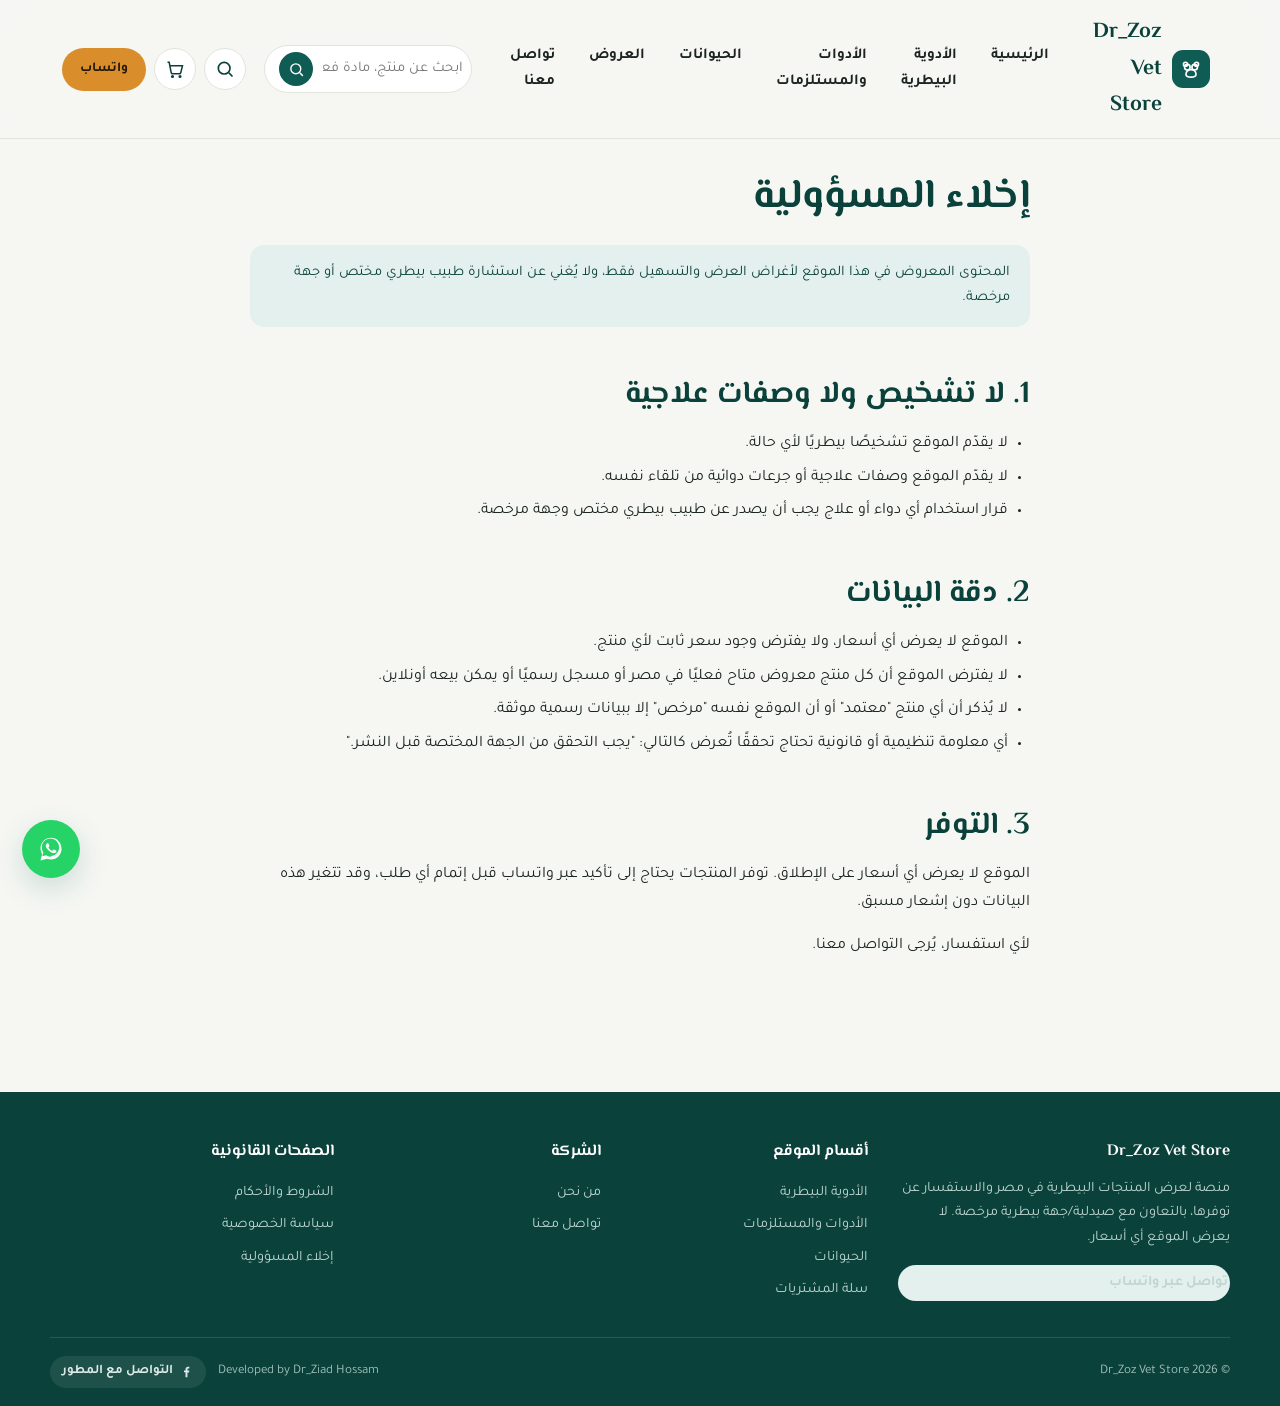
<file: disclaimer.html>
<!DOCTYPE html>
<html lang="ar" dir="rtl">
<head>
<meta charset="UTF-8">
<meta name="viewport" content="width=device-width, initial-scale=1.0">
<title>إخلاء المسؤولية | Dr_Zoz Vet Store</title>
<meta name="description" content="إخلاء المسؤولية الخاص بموقع Dr_Zoz Vet Store بخصوص البيانات الدوائية والأسعار.">
<link rel="canonical" href="https://example.com/disclaimer.html">
<meta property="og:title" content="إخلاء المسؤولية | Dr_Zoz Vet Store">
<meta property="og:description" content="إخلاء المسؤولية الخاص بموقع Dr_Zoz Vet Store بخصوص البيانات الدوائية والأسعار.">
<meta property="og:type" content="website">
<meta property="og:locale" content="ar_EG">
<meta property="og:image" content="placeholder.svg">
<meta name="robots" content="index, follow">
<link rel="preconnect" href="https://fonts.googleapis.com">
<link rel="preconnect" href="https://fonts.gstatic.com" crossorigin>
<link href="https://fonts.googleapis.com/css2?family=El+Messiri:wght@500;600;700&family=Tajawal:wght@400;500;700;800&display=swap" rel="stylesheet">
<style>
/* ==========================================================================
   Dr_Zoz Vet Store — Stylesheet
   تصميم عربي RTL، طبي/بيطري، Responsive بالكامل
   ========================================================================== */

:root{
  --color-primary:#0E5C53;
  --color-primary-dark:#0A423B;
  --color-primary-light:#E4F0EE;
  --color-accent:#D98E2B;
  --color-accent-dark:#B5721A;
  --color-ink:#1B2420;
  --color-bg:#F6F7F3;
  --color-surface:#FFFFFF;
  --color-border:#E1E4DD;
  --color-success:#3E8E5A;
  --color-danger:#C1553B;
  --color-muted:#6B7570;

  --font-head:'El Messiri', 'Tajawal', sans-serif;
  --font-body:'Tajawal', sans-serif;

  --radius-s:8px;
  --radius-m:14px;
  --radius-l:22px;
  --shadow-card:0 2px 14px rgba(14,92,83,0.08);
  --shadow-pop:0 10px 30px rgba(14,92,83,0.18);
  --container:1180px;
}

*,*::before,*::after{box-sizing:border-box;}
html{scroll-behavior:smooth;}
body{
  margin:0;
  font-family:var(--font-body);
  background:var(--color-bg);
  color:var(--color-ink);
  line-height:1.7;
  -webkit-font-smoothing:antialiased;
}
h1,h2,h3,h4{
  font-family:var(--font-head);
  margin:0 0 .5em;
  line-height:1.3;
  color:var(--color-primary-dark);
}
h1{font-size:clamp(1.9rem,3.2vw,2.7rem);}
h2{font-size:clamp(1.5rem,2.4vw,2rem);}
h3{font-size:1.15rem;}
p{margin:0 0 1em;color:var(--color-ink);}
a{color:inherit;text-decoration:none;}
img{max-width:100%;display:block;}
ul{margin:0;padding:0;list-style:none;}
button{font-family:inherit;cursor:pointer;}
input,select{font-family:inherit;}

:focus-visible{outline:3px solid var(--color-accent);outline-offset:2px;}

.container{max-width:var(--container);margin:0 auto;padding:0 20px;}
.section{padding:56px 0;}
.section-head{display:flex;align-items:flex-end;justify-content:space-between;gap:16px;margin-bottom:24px;flex-wrap:wrap;}
.section-head p{margin:6px 0 0;color:var(--color-muted);}
.bg-alt{background:var(--color-surface);}

/* Buttons */
.btn{
  display:inline-flex;align-items:center;justify-content:center;gap:8px;
  padding:12px 22px;border-radius:999px;border:2px solid transparent;
  font-weight:700;font-size:.96rem;transition:transform .15s ease, background .2s ease, color .2s ease, border-color .2s ease;
}
.btn:active{transform:scale(.97);}
.btn-primary{background:var(--color-primary);color:#fff;}
.btn-primary:hover{background:var(--color-primary-dark);}
.btn-accent{background:var(--color-accent);color:#241705;}
.btn-accent:hover{background:var(--color-accent-dark);color:#fff;}
.btn-outline{background:transparent;border-color:var(--color-primary);color:var(--color-primary);}
.btn-outline:hover{background:var(--color-primary);color:#fff;}
.btn-ghost{background:var(--color-primary-light);color:var(--color-primary-dark);}
.btn-block{width:100%;}
.btn-sm{padding:8px 16px;font-size:.85rem;}
.btn[disabled]{opacity:.5;cursor:not-allowed;}

/* ==== Header ==== */
.site-header{
  position:sticky;top:0;z-index:50;
  background:rgba(246,247,243,0.92);
  backdrop-filter:blur(8px);
  border-bottom:1px solid var(--color-border);
}
.header-inner{display:flex;align-items:center;gap:18px;padding:14px 20px;}
.logo{display:flex;align-items:center;gap:10px;font-family:var(--font-head);font-size:1.35rem;color:var(--color-primary-dark);font-weight:700;}
.logo .mark{
  width:38px;height:38px;border-radius:11px;background:var(--color-primary);
  display:flex;align-items:center;justify-content:center;color:#fff;flex:none;
}
.logo .mark svg{width:22px;height:22px;}
.main-nav{display:flex;gap:6px;margin-inline-start:12px;flex:1;}
.main-nav a{
  padding:10px 14px;border-radius:999px;font-weight:600;color:var(--color-ink);font-size:.95rem;
  transition:background .2s ease,color .2s ease;
}
.main-nav a:hover,.main-nav a.active{background:var(--color-primary-light);color:var(--color-primary-dark);}
.header-actions{display:flex;align-items:center;gap:8px;}
.icon-btn{
  width:42px;height:42px;border-radius:50%;border:1px solid var(--color-border);background:var(--color-surface);
  display:flex;align-items:center;justify-content:center;position:relative;color:var(--color-primary-dark);
  transition:border-color .2s ease, background .2s ease;
}
.icon-btn:hover{border-color:var(--color-primary);background:var(--color-primary-light);}
.icon-btn svg{width:20px;height:20px;}
.cart-count{
  position:absolute;top:-4px;insert-inline-start:-4px;left:-4px;
  background:var(--color-accent);color:#241705;font-size:.68rem;font-weight:800;
  min-width:19px;height:19px;border-radius:999px;display:flex;align-items:center;justify-content:center;
  padding:0 4px;
}
.nav-toggle{display:none;width:42px;height:42px;border-radius:10px;border:1px solid var(--color-border);background:var(--color-surface);align-items:center;justify-content:center;}
.nav-toggle svg{width:22px;height:22px;}

.search-bar{
  display:flex;align-items:center;gap:8px;background:var(--color-surface);
  border:1px solid var(--color-border);border-radius:999px;padding:6px 6px 6px 14px;
  max-width:320px;width:100%;margin-inline-start:6px;
}
.search-bar input{border:none;background:transparent;flex:1;font-size:.92rem;outline:none;color:var(--color-ink);}
.search-bar button{background:var(--color-primary);color:#fff;border:none;border-radius:999px;width:34px;height:34px;display:flex;align-items:center;justify-content:center;}
.search-bar svg{width:17px;height:17px;}

/* ==== Hero ==== */
.hero{position:relative;overflow:hidden;padding:64px 0 40px;}
.hero-inner{display:grid;grid-template-columns:1.1fr .9fr;gap:40px;align-items:center;}
.hero-eyebrow{color:var(--color-primary);font-weight:700;margin-bottom:10px;display:block;}
.hero h1{max-width:15ch;}
.hero .lead{font-size:1.1rem;color:var(--color-muted);max-width:46ch;}
.hero-actions{display:flex;gap:12px;flex-wrap:wrap;margin-top:26px;}
.hero-stats{display:flex;gap:26px;margin-top:34px;flex-wrap:wrap;}
.hero-stats div strong{display:block;font-family:var(--font-head);font-size:1.5rem;color:var(--color-primary-dark);}
.hero-stats div span{color:var(--color-muted);font-size:.88rem;}
.hero-art{position:relative;}
.hero-art svg{width:100%;height:auto;}

/* ==== Category grid ==== */
.category-grid{display:grid;grid-template-columns:repeat(3,1fr);gap:18px;}
.category-card{
  background:var(--color-surface);border:1px solid var(--color-border);border-radius:var(--radius-l);
  padding:24px;display:flex;flex-direction:column;gap:12px;transition:border-color .2s ease, box-shadow .2s ease;
}
.category-card:hover{border-color:var(--color-primary);box-shadow:var(--shadow-card);}
.category-card .ic{width:52px;height:52px;border-radius:14px;background:var(--color-primary-light);display:flex;align-items:center;justify-content:center;color:var(--color-primary);}
.category-card .ic svg{width:26px;height:26px;}
.category-card h3{margin:0;}
.category-card p{color:var(--color-muted);font-size:.92rem;margin:0;}

/* ==== Animal chips ==== */
.animal-grid{display:grid;grid-template-columns:repeat(5,1fr);gap:14px;}
.animal-chip{
  background:var(--color-surface);border:1px solid var(--color-border);border-radius:var(--radius-m);
  padding:18px 10px;text-align:center;display:flex;flex-direction:column;align-items:center;gap:8px;
  font-weight:700;color:var(--color-primary-dark);transition:background .2s ease,border-color .2s ease;
}
.animal-chip:hover{background:var(--color-primary-light);border-color:var(--color-primary);}
.animal-chip svg{width:28px;height:28px;color:var(--color-primary);}

/* ==== Product grid & cards ==== */
.product-grid{display:grid;grid-template-columns:repeat(4,1fr);gap:20px;}
.product-card{
  background:var(--color-surface);border:1px solid var(--color-border);border-radius:var(--radius-m);
  overflow:hidden;display:flex;flex-direction:column;transition:box-shadow .2s ease, transform .2s ease;
}
.product-card:hover{box-shadow:var(--shadow-card);transform:translateY(-2px);}
.product-card .thumb{aspect-ratio:1/1;background:var(--color-primary-light);position:relative;overflow:hidden;}
.product-card .thumb img{width:100%;height:100%;object-fit:cover;}
.badge{
  position:absolute;top:10px;insert-inline-start:10px;right:10px;background:var(--color-accent);color:#241705;
  font-size:.72rem;font-weight:800;padding:4px 10px;border-radius:999px;
}
.badge-outline{background:#fff;color:var(--color-primary-dark);border:1px solid var(--color-border);}
.product-card .body{padding:16px;display:flex;flex-direction:column;gap:8px;flex:1;}
.product-card .cat{font-size:.75rem;color:var(--color-muted);font-weight:700;}
.product-card h3{font-size:1rem;margin:0;}
.product-card .company{color:var(--color-muted);font-size:.82rem;}
.stock-tag{font-size:.8rem;font-weight:700;}
.stock-tag.in{color:var(--color-success);}
.stock-tag.out{color:var(--color-danger);}
.product-card .actions{display:flex;gap:8px;margin-top:auto;padding-top:6px;}
.product-card .actions .btn{flex:1;padding:9px 10px;font-size:.82rem;}

.search-bar{position:relative;}
.search-results{
  position:absolute;top:calc(100% + 8px);inset-inline:0;background:var(--color-surface);
  border:1px solid var(--color-border);border-radius:var(--radius-m);box-shadow:var(--shadow-pop);
  max-height:340px;overflow-y:auto;z-index:70;
}
.search-result-item{display:flex;align-items:center;gap:10px;padding:10px 12px;border-bottom:1px solid var(--color-border);}
.search-result-item:hover{background:var(--color-primary-light);}
.search-result-item img{width:38px;height:38px;border-radius:8px;object-fit:cover;background:var(--color-primary-light);flex:none;}
.search-result-item strong{display:block;font-size:.88rem;}
.search-result-item span{display:block;font-size:.76rem;color:var(--color-muted);}
.search-empty{padding:14px;text-align:center;color:var(--color-muted);font-size:.86rem;}

/* ==== Filters / toolbar ==== */
.toolbar{
  display:flex;gap:12px;flex-wrap:wrap;align-items:center;background:var(--color-surface);
  border:1px solid var(--color-border);border-radius:var(--radius-m);padding:16px;margin-bottom:24px;
}
.filter-group{display:flex;flex-direction:column;gap:4px;min-width:150px;}
.filter-group label{font-size:.78rem;font-weight:700;color:var(--color-muted);}
.filter-group select,.filter-group input{
  padding:9px 12px;border-radius:var(--radius-s);border:1px solid var(--color-border);background:#fff;font-size:.9rem;
}
.filters-layout{display:grid;grid-template-columns:240px 1fr;gap:24px;align-items:start;}
.filters-panel{background:var(--color-surface);border:1px solid var(--color-border);border-radius:var(--radius-m);padding:18px;position:sticky;top:90px;}
.filters-panel h3{font-size:1rem;}
.filters-panel .filter-group{width:100%;margin-bottom:14px;}
.results-empty{grid-column:1/-1;text-align:center;padding:50px 20px;color:var(--color-muted);}

/* ==== Product detail ==== */
.product-detail{display:grid;grid-template-columns:1fr 1.1fr;gap:40px;align-items:start;}
.product-detail .thumb-lg{border-radius:var(--radius-l);overflow:hidden;background:var(--color-primary-light);border:1px solid var(--color-border);}
.spec-table{width:100%;border-collapse:collapse;margin:18px 0;}
.spec-table tr{border-bottom:1px solid var(--color-border);}
.spec-table td{padding:10px 4px;font-size:.92rem;}
.spec-table td:first-child{color:var(--color-muted);font-weight:700;width:42%;}
.qty-selector{display:flex;align-items:center;gap:0;border:1px solid var(--color-border);border-radius:999px;width:fit-content;}
.qty-selector button{width:38px;height:38px;background:transparent;border:none;font-size:1.1rem;color:var(--color-primary-dark);}
.qty-selector input{width:44px;text-align:center;border:none;background:transparent;font-weight:700;}
.detail-actions{display:flex;gap:10px;margin-top:20px;flex-wrap:wrap;}
.disclaimer-box{
  background:#FBF3E7;border:1px solid #EFD9AE;border-radius:var(--radius-m);padding:14px 16px;font-size:.86rem;color:#6B4E15;margin-top:18px;
}

/* ==== Cart page ==== */
.cart-table{width:100%;border-collapse:collapse;background:var(--color-surface);border-radius:var(--radius-m);overflow:hidden;border:1px solid var(--color-border);}
.cart-table th,.cart-table td{padding:14px;text-align:start;border-bottom:1px solid var(--color-border);font-size:.92rem;}
.cart-table th{background:var(--color-primary-light);color:var(--color-primary-dark);}
.cart-row-thumb{display:flex;align-items:center;gap:10px;}
.cart-row-thumb img{width:52px;height:52px;border-radius:8px;object-fit:cover;background:var(--color-primary-light);}
.cart-remove{color:var(--color-danger);font-weight:700;background:none;border:none;font-size:.85rem;}
.cart-summary{background:var(--color-surface);border:1px solid var(--color-border);border-radius:var(--radius-m);padding:20px;position:sticky;top:90px;}
.cart-summary .row{display:flex;justify-content:space-between;padding:8px 0;font-size:.94rem;}
.cart-summary .total{font-weight:800;font-size:1.15rem;color:var(--color-primary-dark);border-top:1px dashed var(--color-border);margin-top:10px;padding-top:14px;}
.cart-layout{display:grid;grid-template-columns:1.6fr 1fr;gap:24px;align-items:start;}
.empty-cart{text-align:center;padding:60px 20px;color:var(--color-muted);}
.empty-cart svg{width:70px;height:70px;color:var(--color-border);margin:0 auto 16px;}

/* ==== Forms (contact) ==== */
.form-grid{display:grid;gap:14px;max-width:640px;}
.form-grid label{font-weight:700;font-size:.9rem;display:block;margin-bottom:6px;}
.form-grid input,.form-grid textarea,.form-grid select{
  width:100%;padding:11px 14px;border-radius:var(--radius-s);border:1px solid var(--color-border);background:#fff;font-size:.94rem;
}
.form-grid textarea{min-height:120px;resize:vertical;}

/* ==== Legal pages ==== */
.legal-content h2{margin-top:1.6em;}
.legal-content ul{list-style:disc;padding-inline-start:1.4em;margin-bottom:1em;}
.legal-content li{margin-bottom:.4em;}
.notice-box{background:var(--color-primary-light);border-radius:var(--radius-m);padding:16px 20px;margin:20px 0;font-size:.92rem;color:var(--color-primary-dark);}

/* ==== Footer ==== */
.site-footer{background:var(--color-primary-dark);color:#DDEAE7;margin-top:60px;}
.footer-grid{display:grid;grid-template-columns:1.4fr 1fr 1fr 1.2fr;gap:30px;padding:50px 0 30px;}
.footer-grid h4{color:#fff;font-size:1rem;margin-bottom:14px;}
.footer-grid a{color:#BFD6D1;display:block;padding:4px 0;font-size:.9rem;}
.footer-grid a:hover{color:#fff;}
.footer-brand p{color:#BFD6D1;font-size:.9rem;}
.footer-bottom{border-top:1px solid rgba(255,255,255,0.12);padding:18px 0;display:flex;justify-content:space-between;align-items:center;flex-wrap:wrap;gap:8px;font-size:.82rem;color:#9FBEB8;}
.dev-credit{display:flex;align-items:center;gap:12px;flex-wrap:wrap;}
.dev-fb-link{
  display:inline-flex;align-items:center;gap:6px;color:#DDEAE7;font-weight:700;
  background:rgba(255,255,255,0.08);padding:5px 12px;border-radius:999px;transition:background .2s ease,color .2s ease;
}
.dev-fb-link:hover{background:#1877F2;color:#fff;}
.dev-fb-link svg{width:15px;height:15px;flex:none;}

/* ==== WhatsApp floating button ==== */
.wa-float{
  position:fixed;bottom:22px;left:22px;z-index:60;
  width:58px;height:58px;border-radius:50%;background:#25D366;color:#fff;
  display:flex;align-items:center;justify-content:center;box-shadow:var(--shadow-pop);
}
.wa-float svg{width:28px;height:28px;}

/* ==== Mobile nav drawer ==== */
.mobile-drawer{
  position:fixed;inset:0;background:rgba(15,25,22,.5);z-index:80;display:none;
}
.mobile-drawer.open{display:block;}
.mobile-drawer .panel{
  position:absolute;top:0;right:0;height:100%;width:82%;max-width:320px;background:var(--color-surface);
  padding:20px;display:flex;flex-direction:column;gap:6px;overflow-y:auto;
}
.mobile-drawer a{padding:12px 10px;border-radius:10px;font-weight:700;color:var(--color-ink);}
.mobile-drawer a:hover{background:var(--color-primary-light);}
.drawer-close{align-self:flex-end;width:36px;height:36px;border:none;background:var(--color-primary-light);border-radius:50%;}

/* ==== Utility ==== */
.text-muted{color:var(--color-muted);}
.mt-0{margin-top:0;}
.badges-row{display:flex;gap:8px;flex-wrap:wrap;margin:6px 0;}
.skip-link{position:absolute;top:-50px;right:10px;background:var(--color-primary);color:#fff;padding:10px 16px;border-radius:8px;z-index:200;transition:top .2s;}
.skip-link:focus{top:10px;}

/* ==== Responsive ==== */
@media (max-width:1080px){
  .product-grid{grid-template-columns:repeat(3,1fr);}
  .category-grid{grid-template-columns:repeat(2,1fr);}
  .footer-grid{grid-template-columns:1fr 1fr;}
}
@media (max-width:900px){
  .hero-inner{grid-template-columns:1fr;}
  .hero-art{order:-1;max-width:280px;margin:0 auto;}
  .filters-layout{grid-template-columns:1fr;}
  .filters-panel{position:static;}
  .cart-layout{grid-template-columns:1fr;}
  .product-detail{grid-template-columns:1fr;}
  .main-nav{display:none;}
  .nav-toggle{display:flex;}
  .search-bar{display:none;}
}
@media (max-width:640px){
  .product-grid{grid-template-columns:repeat(2,1fr);}
  .category-grid{grid-template-columns:1fr;}
  .animal-grid{grid-template-columns:repeat(3,1fr);}
  .footer-grid{grid-template-columns:1fr;padding:36px 0 20px;}
  .hero{padding:40px 0 24px;}
}
@media (max-width:420px){
  .product-grid{grid-template-columns:1fr 1fr;gap:12px;}
  .header-inner{padding:12px 14px;}
}

@media (prefers-reduced-motion:reduce){
  *{animation:none !important;transition:none !important;scroll-behavior:auto !important;}
}

</style>
</head>
<body data-page="disclaimer">
<a href="#main" class="skip-link">تخطَّ إلى المحتوى</a>
<header class="site-header">
  <div class="container header-inner">
    <a href="index.html" class="logo">
      <span class="mark"><svg viewBox="0 0 24 24" width="24" height="24" fill="none" stroke="currentColor" stroke-width="1.8"><path d="M8 13a3 3 0 1 0 0-6 3 3 0 0 0 0 6z"/><path d="M16 13a3 3 0 1 0 0-6 3 3 0 0 0 0 6z"/><path d="M6 9a2.2 2.2 0 1 0 0-4.4A2.2 2.2 0 0 0 6 9z"/><path d="M18 9a2.2 2.2 0 1 0 0-4.4A2.2 2.2 0 0 0 18 9z"/><path d="M6.5 18c0-3.5 2.7-5.3 5.5-5.3s5.5 1.8 5.5 5.3c0 1.8-1.7 2.8-5.5 2.8s-5.5-1-5.5-2.8z"/></svg></span>
      Dr_Zoz Vet Store
    </a>
    <nav class="main-nav" aria-label="القائمة الرئيسية">
      <a href="index.html" data-page="home">الرئيسية</a>
      <a href="veterinary-medicines.html" data-page="medicines">الأدوية البيطرية</a>
      <a href="veterinary-tools.html" data-page="tools">الأدوات والمستلزمات</a>
      <a href="categories.html#animals" data-page="animals">الحيوانات</a>
      <a href="index.html#offers" data-page="offers">العروض</a>
      <a href="contact.html" data-page="contact">تواصل معنا</a>
    </nav>
    <form class="search-bar" id="header-search-form" role="search">
      <input type="text" id="header-search-input" placeholder="ابحث عن منتج، مادة فعالة، شركة..." aria-label="بحث">
      <button type="submit" aria-label="بحث"><svg viewBox="0 0 24 24" width="24" height="24" fill="none" stroke="currentColor" stroke-width="2"><circle cx="11" cy="11" r="7"/><path d="M21 21l-4.3-4.3"/></svg></button>
      <div class="search-results" id="header-search-results" hidden></div>
    </form>
    <div class="header-actions">
      <button class="icon-btn" data-search-toggle aria-label="بحث"><svg viewBox="0 0 24 24" width="24" height="24" fill="none" stroke="currentColor" stroke-width="2"><circle cx="11" cy="11" r="7"/><path d="M21 21l-4.3-4.3"/></svg></button>
      <a class="icon-btn" href="cart.html" aria-label="سلة المشتريات"><svg viewBox="0 0 24 24" width="24" height="24" fill="none" stroke="currentColor" stroke-width="1.8"><path d="M3 4h2l2.4 12.2a2 2 0 0 0 2 1.6h7.6a2 2 0 0 0 2-1.6L21 8H6"/><circle cx="9" cy="21" r="1"/><circle cx="18" cy="21" r="1"/></svg><span class="cart-count" data-cart-count>0</span></a>
      <a class="btn btn-accent btn-sm" data-wa-general href="#" target="_blank" rel="noopener">واتساب</a>
      <button class="nav-toggle" id="nav-toggle-btn" aria-label="فتح القائمة"><svg viewBox="0 0 24 24" width="24" height="24" fill="none" stroke="currentColor" stroke-width="2"><path d="M4 7h16M4 12h16M4 17h16"/></svg></button>
    </div>
  </div>
</header>
<div class="mobile-drawer" id="mobile-drawer">
  <div class="panel">
    <button class="drawer-close" id="drawer-close-btn" aria-label="إغلاق"><svg viewBox="0 0 24 24" width="24" height="24" fill="none" stroke="currentColor" stroke-width="2"><path d="M6 6l12 12M18 6L6 18"/></svg></button>
    <a href="index.html" data-page="home">الرئيسية</a>
      <a href="veterinary-medicines.html" data-page="medicines">الأدوية البيطرية</a>
      <a href="veterinary-tools.html" data-page="tools">الأدوات والمستلزمات</a>
      <a href="categories.html#animals" data-page="animals">الحيوانات</a>
      <a href="index.html#offers" data-page="offers">العروض</a>
      <a href="contact.html" data-page="contact">تواصل معنا</a>
    <a href="cart.html">سلة المشتريات</a>
  </div>
</div>
<main id="main">

<section class="section" style="padding-top:32px">
  <div class="container legal-content" style="max-width:820px">
    <h1>إخلاء المسؤولية</h1>
    <div class="notice-box">
      المحتوى المعروض في هذا الموقع لأغراض العرض والتسهيل فقط، ولا يُغني عن استشارة طبيب بيطري مختص أو جهة مرخصة.
    </div>
    <h2>1. لا تشخيص ولا وصفات علاجية</h2>
    <ul>
      <li>لا يقدّم الموقع تشخيصًا بيطريًا لأي حالة.</li>
      <li>لا يقدّم الموقع وصفات علاجية أو جرعات دوائية من تلقاء نفسه.</li>
      <li>قرار استخدام أي دواء أو علاج يجب أن يصدر عن طبيب بيطري مختص وجهة مرخصة.</li>
    </ul>
    <h2>2. دقة البيانات</h2>
    <ul>
      <li>الموقع لا يعرض أي أسعار، ولا يفترض وجود سعر ثابت لأي منتج.</li>
      <li>لا يفترض الموقع أن كل منتج معروض متاح فعليًا في مصر أو مسجل رسميًا أو يمكن بيعه أونلاين.</li>
      <li>لا يُذكر أن أي منتج "معتمد" أو أن الموقع نفسه "مرخص" إلا ببيانات رسمية موثقة.</li>
      <li>أي معلومة تنظيمية أو قانونية تحتاج تحققًا تُعرض كالتالي: "يجب التحقق من الجهة المختصة قبل النشر."</li>
    </ul>
    <h2>3. التوفر</h2>
    <p>الموقع لا يعرض أي أسعار على الإطلاق. توفر المنتجات يحتاج إلى تأكيد عبر واتساب قبل إتمام أي طلب، وقد تتغير هذه البيانات دون إشعار مسبق.</p>
    <p>لأي استفسار، يُرجى <a href="contact.html">التواصل معنا</a>.</p>
  </div>
</section>

</main>
<footer class="site-footer">
  <div class="container footer-grid">
    <div class="footer-brand">
      <h4>Dr_Zoz Vet Store</h4>
      <p>منصة لعرض المنتجات البيطرية في مصر والاستفسار عن توفرها، بالتعاون مع صيدلية/جهة بيطرية مرخصة. لا يعرض الموقع أي أسعار.</p>
      <a class="btn btn-ghost btn-sm" data-wa-general href="#" target="_blank" rel="noopener">تواصل عبر واتساب</a>
    </div>
    <div>
      <h4>أقسام الموقع</h4>
      <a href="veterinary-medicines.html">الأدوية البيطرية</a>
      <a href="veterinary-tools.html">الأدوات والمستلزمات</a>
      <a href="categories.html">الحيوانات</a>
      <a href="cart.html">سلة المشتريات</a>
    </div>
    <div>
      <h4>الشركة</h4>
      <a href="about.html">من نحن</a>
      <a href="contact.html">تواصل معنا</a>
    </div>
    <div>
      <h4>الصفحات القانونية</h4>
      <a href="terms.html">الشروط والأحكام</a>
      <a href="privacy.html">سياسة الخصوصية</a>
      <a href="disclaimer.html">إخلاء المسؤولية</a>
    </div>
  </div>
  <div class="container footer-bottom">
    <span>© <span data-year></span> Dr_Zoz Vet Store</span>
    <span class="dev-credit">
      Developed by Dr_Ziad Hossam
      <a class="dev-fb-link" href="https://www.facebook.com/share/1BjVftLevU/" target="_blank" rel="noopener"><svg viewBox="0 0 24 24" width="24" height="24" fill="currentColor"><path d="M13.5 21v-7.6h2.55l.38-2.96h-2.93v-1.9c0-.86.24-1.44 1.47-1.44h1.57V4.46c-.27-.04-1.2-.12-2.28-.12-2.26 0-3.8 1.38-3.8 3.9v2.18H7.99v2.96h2.47V21h3.04z"/></svg><span>التواصل مع المطور</span></a>
    </span>
  </div>
</footer>
<a class="wa-float" data-wa-general href="#" target="_blank" rel="noopener" aria-label="تواصل عبر واتساب"><svg viewBox="0 0 32 32" width="32" height="32" fill="currentColor"><path d="M16.02 3C9.4 3 4 8.4 4 15.02c0 2.4.7 4.66 1.9 6.56L4 29l7.6-1.86a12 12 0 0 0 4.42.85h.01c6.62 0 12.02-5.4 12.02-12.02C28.05 8.4 22.65 3 16.02 3zm0 21.9h-.01a10 10 0 0 1-5.1-1.4l-.36-.22-4.5 1.1 1.2-4.38-.24-.45a9.9 9.9 0 0 1-1.53-5.53c0-5.47 4.45-9.92 9.94-9.92 2.66 0 5.15 1.04 7.03 2.92a9.85 9.85 0 0 1 2.9 7.02c0 5.47-4.45 9.86-9.33 9.86zm5.44-7.4c-.3-.15-1.76-.87-2.03-.97-.27-.1-.47-.15-.67.15-.2.3-.77.97-.94 1.17-.17.2-.35.22-.65.07-.3-.15-1.24-.46-2.36-1.46-.87-.78-1.46-1.74-1.63-2.04-.17-.3-.02-.46.13-.6.13-.13.3-.35.45-.52.15-.17.2-.3.3-.5.1-.2.05-.37-.02-.52-.08-.15-.67-1.62-.92-2.22-.24-.58-.49-.5-.67-.51h-.57c-.2 0-.52.07-.79.37-.27.3-1.04 1.02-1.04 2.48s1.07 2.87 1.22 3.07c.15.2 2.1 3.2 5.08 4.49.71.3 1.26.49 1.7.63.71.22 1.36.19 1.87.12.57-.09 1.76-.72 2.01-1.42.25-.7.25-1.3.17-1.42-.07-.12-.27-.2-.57-.35z"/></svg></a>
<script>
/* ---- whatsapp.js ---- */
/* ==========================================================================
   whatsapp.js — بناء روابط WhatsApp Click-to-Chat (بدون أي API مدفوع)
   ملاحظة: لا تحتوي أي رسالة واتساب على أي سعر إطلاقًا.
   ========================================================================== */

function vmeWaNumber() {
  return (window.VME.settings && window.VME.settings.whatsappNumber) || '';
}

/** رابط استفسار/طلب عن منتج واحد من صفحة المنتج أو بطاقة المنتج */
function vmeBuildProductWaLink(product) {
  const text = encodeURIComponent(`مرحبًا، أريد الاستفسار عن توفر منتج: ${product.name}`);
  return `https://wa.me/${vmeWaNumber()}?text=${text}`;
}

/** رابط إرسال قائمة استفسار تضم عدة منتجات من صفحة السلة/قائمة الاستفسار */
function vmeBuildCartWaLink(items) {
  const lines = ['مرحبًا، أريد الاستفسار عن توفر المنتجات التالية:', ''];
  items.forEach((item, idx) => {
    lines.push(`${idx + 1}- ${item.product.name}${item.qty > 1 ? ' (الكمية المطلوب الاستفسار عنها: ' + item.qty + ')' : ''}`);
  });
  const text = encodeURIComponent(lines.join('\n'));
  return `https://wa.me/${vmeWaNumber()}?text=${text}`;
}


/* ---- cart.js ---- */
/* ==========================================================================
   cart.js — قائمة استفسار المنتجات باستخدام LocalStorage (بدون Backend، بدون أسعار)
   ========================================================================== */

const VME_CART_KEY = 'vme_cart_v1';

function vmeGetCartRaw() {
  try {
    return JSON.parse(localStorage.getItem(VME_CART_KEY)) || [];
  } catch (e) {
    return [];
  }
}

function vmeSaveCartRaw(cart) {
  localStorage.setItem(VME_CART_KEY, JSON.stringify(cart));
  vmeUpdateCartCount();
}

function vmeCartCount() {
  return vmeGetCartRaw().reduce((sum, item) => sum + item.qty, 0);
}

function vmeAddToCart(productId, qty) {
  qty = Math.max(1, parseInt(qty, 10) || 1);
  const cart = vmeGetCartRaw();
  const existing = cart.find(i => i.id === productId);
  if (existing) existing.qty += qty;
  else cart.push({ id: productId, qty });
  vmeSaveCartRaw(cart);
}

function vmeSetQty(productId, qty) {
  qty = Math.max(1, parseInt(qty, 10) || 1);
  const cart = vmeGetCartRaw();
  const existing = cart.find(i => i.id === productId);
  if (existing) { existing.qty = qty; vmeSaveCartRaw(cart); }
}

function vmeRemoveFromCart(productId) {
  const cart = vmeGetCartRaw().filter(i => i.id !== productId);
  vmeSaveCartRaw(cart);
}

/* ---------- عرض صفحة قائمة الاستفسار (cart.html) ---------- */

function vmeRenderCartPage() {
  const cartRaw = vmeGetCartRaw();
  const items = cartRaw
    .map(i => ({ qty: i.qty, product: vmeFindProduct(i.id) }))
    .filter(i => i.product);

  const wrap = document.getElementById('cart-content');
  if (!wrap) return;

  if (items.length === 0) {
    wrap.innerHTML = `
      <div class="empty-cart">
        <svg viewBox="0 0 24 24" fill="none" stroke="currentColor" stroke-width="1.5"><path d="M3 4h2l2.4 12.2a2 2 0 0 0 2 1.6h7.6a2 2 0 0 0 2-1.6L21 8H6"/><circle cx="9" cy="21" r="1"/><circle cx="18" cy="21" r="1"/></svg>
        <h3>لا توجد منتجات في قائمة الاستفسار</h3>
        <p>تصفح الأدوية أو الأدوات وأضف ما تحتاج الاستفسار عن توفره.</p>
        <a href="veterinary-medicines.html" class="btn btn-primary">تصفح الأدوية البيطرية</a>
      </div>`;
    return;
  }

  const rows = items.map(({ product, qty }) => `
    <tr>
      <td>
        <div class="cart-row-thumb">
          <img src="${product.image}" alt="${product.name}">
          <div>
            <strong>${product.name}</strong><br>
            <span class="text-muted" style="font-size:.8rem">${product.subcategory || ''}</span>
          </div>
        </div>
      </td>
      <td>
        <div class="qty-selector">
          <button type="button" data-qty-btn="-" data-id="${product.id}">−</button>
          <input type="text" value="${qty}" data-qty-input data-id="${product.id}" inputmode="numeric">
          <button type="button" data-qty-btn="+" data-id="${product.id}">+</button>
        </div>
      </td>
      <td><button class="cart-remove" data-remove="${product.id}">حذف</button></td>
    </tr>`).join('');

  wrap.innerHTML = `
    <div class="cart-layout">
      <div style="overflow-x:auto">
        <table class="cart-table">
          <thead><tr><th>المنتج</th><th>الكمية</th><th></th></tr></thead>
          <tbody>${rows}</tbody>
        </table>
      </div>
      <aside class="cart-summary">
        <h3>ملخص قائمة الاستفسار</h3>
        <div class="row"><span>عدد المنتجات</span><span>${items.reduce((s, i) => s + i.qty, 0)}</span></div>
        <p class="text-muted" style="font-size:.82rem">لا يعرض الموقع أي أسعار. التوفر النهائي يتم تأكيده عبر واتساب.</p>
        <a href="#" id="cart-wa-btn" class="btn btn-accent btn-block">إرسال الاستفسار عبر WhatsApp</a>
      </aside>
    </div>`;

  wrap.querySelectorAll('[data-qty-btn]').forEach(btn => {
    btn.addEventListener('click', () => {
      const id = btn.dataset.id;
      const input = wrap.querySelector(`[data-qty-input][data-id="${id}"]`);
      let val = parseInt(input.value, 10) || 1;
      val = btn.dataset.qtyBtn === '+' ? val + 1 : Math.max(1, val - 1);
      vmeSetQty(id, val);
      vmeRenderCartPage();
    });
  });
  wrap.querySelectorAll('[data-qty-input]').forEach(input => {
    input.addEventListener('change', () => { vmeSetQty(input.dataset.id, input.value); vmeRenderCartPage(); });
  });
  wrap.querySelectorAll('[data-remove]').forEach(btn => {
    btn.addEventListener('click', () => { vmeRemoveFromCart(btn.dataset.remove); vmeRenderCartPage(); });
  });

  const waBtn = document.getElementById('cart-wa-btn');
  if (waBtn) waBtn.addEventListener('click', (e) => {
    e.preventDefault();
    window.open(vmeBuildCartWaLink(items), '_blank');
  });
}

function vmeInitPage_cart() {
  vmeRenderCartPage();
}


/* ---- products.js ---- */
/* ==========================================================================
   products.js — عرض المنتجات: الشبكة، صفحة الفئة مع الفلاتر، صفحة التفاصيل
   ملاحظة: لا يعرض الموقع أي أسعار في أي مكان.
   ========================================================================== */

function vmeProductCardHtml(product) {
  return `
  <div class="product-card" data-id="${product.id}">
    <a href="product.html?id=${product.id}" class="thumb">
      ${product.featured ? '<span class="badge">منتج مميز</span>' : ''}
      <img src="${product.image}" alt="${product.name}" loading="lazy">
    </a>
    <div class="body">
      <span class="cat">${product.subcategory || ''}</span>
      <h3><a href="product.html?id=${product.id}">${product.name}</a></h3>
      <span class="text-muted" style="font-size:.82rem">${product.company ? 'الشركة: ' + product.company : 'الشركة المصنعة: غير متوفر حاليًا'}</span>
      <div class="actions">
        <a href="product.html?id=${product.id}" class="btn btn-outline">التفاصيل</a>
        <button class="btn btn-primary" data-quick-wa="${product.id}">اطلب عبر WhatsApp</button>
      </div>
    </div>
  </div>`;
}

function vmeRenderGrid(container, products) {
  if (!container) return;
  if (!products.length) {
    container.innerHTML = `<div class="results-empty"><h3>لا توجد نتائج مطابقة</h3><p>جرّب تعديل الفلاتر أو كلمة البحث.</p></div>`;
    return;
  }
  container.innerHTML = products.map(vmeProductCardHtml).join('');
  container.querySelectorAll('[data-quick-wa]').forEach(btn => {
    btn.addEventListener('click', () => {
      const product = vmeFindProduct(btn.dataset.quickWa);
      if (product) window.open(vmeBuildProductWaLink(product), '_blank');
    });
  });
}

/* ---------- الصفحة الرئيسية ---------- */
function vmeInitPage_home() {
  const featured = window.VME.products.filter(p => p.featured);
  vmeRenderGrid(document.getElementById('featured-grid'), featured.length ? featured.slice(0, 8) : window.VME.products.slice(0, 8));
  const meds = window.VME.products.filter(p => p.category === 'medicines').slice(0, 8);
  const tools = window.VME.products.filter(p => p.category === 'tools').slice(0, 8);
  vmeRenderGrid(document.getElementById('medicines-preview'), meds);
  vmeRenderGrid(document.getElementById('tools-preview'), tools);
  const statEl = document.getElementById('stat-products');
  if (statEl) statEl.textContent = window.VME.products.length + '+';
}

/* ---------- صفحات الفئات (الأدوية / الأدوات) مع الفلاتر ---------- */
function vmeUniqueValues(products, field, isArray) {
  const set = new Set();
  products.forEach(p => {
    if (isArray && Array.isArray(p[field])) p[field].forEach(v => set.add(v));
    else if (p[field]) set.add(p[field]);
  });
  return Array.from(set).sort((a, b) => a.localeCompare(b, 'ar'));
}

function vmeSetupCategoryPage(categoryId) {
  const all = window.VME.products.filter(p => p.category === categoryId);
  const grid = document.getElementById('category-grid');
  const subSelect = document.getElementById('filter-subcategory');
  const animalSelect = document.getElementById('filter-animal');
  const companySelect = document.getElementById('filter-company');
  const sortSelect = document.getElementById('filter-sort');
  const countLabel = document.getElementById('results-count');

  function fillSelect(select, values, placeholder) {
    if (!select) return;
    select.innerHTML = `<option value="">${placeholder}</option>` + values.map(v => `<option value="${v}">${v}</option>`).join('');
  }
  fillSelect(subSelect, vmeUniqueValues(all, 'subcategory'), 'كل التصنيفات');
  fillSelect(animalSelect, vmeUniqueValues(all, 'animal', true), 'كل أنواع الحيوانات');
  fillSelect(companySelect, vmeUniqueValues(all, 'company').filter(v => v && v !== 'غير متوفر حاليًا'), 'كل الشركات');

  function applyAndRender() {
    let list = all.slice();
    const params = new URLSearchParams(window.location.search);
    const q = (params.get('q') || '').trim().toLowerCase();
    const animalParam = params.get('animal');
    const subParam = params.get('sub');

    if (q) {
      list = list.filter(p => vmeSearchMatch(p, q));
    }
    if (subSelect && subSelect.value) list = list.filter(p => p.subcategory === subSelect.value);
    else if (subParam) list = list.filter(p => p.subcategory === subParam);

    if (animalSelect && animalSelect.value) list = list.filter(p => (p.animal || []).includes(animalSelect.value));
    else if (animalParam) list = list.filter(p => (p.animal || []).includes(animalParam));

    if (companySelect && companySelect.value) list = list.filter(p => p.company === companySelect.value);

    if (sortSelect && sortSelect.value === 'name') list.sort((a, b) => a.name.localeCompare(b.name, 'ar'));
    if (sortSelect && sortSelect.value === 'company') list.sort((a, b) => (a.company || '').localeCompare(b.company || '', 'ar'));

    vmeRenderGrid(grid, list);
    if (countLabel) countLabel.textContent = `${list.length} منتج`;
  }

  [subSelect, animalSelect, companySelect, sortSelect].forEach(el => {
    el && el.addEventListener('change', applyAndRender);
  });

  const searchInInput = document.getElementById('in-page-search');
  if (searchInInput) {
    searchInInput.addEventListener('input', () => {
      const params = new URLSearchParams(window.location.search);
      if (searchInInput.value) params.set('q', searchInInput.value); else params.delete('q');
      history.replaceState(null, '', `${location.pathname}?${params.toString()}`);
      applyAndRender();
    });
    const initQ = new URLSearchParams(window.location.search);
    if (initQ.get('q')) searchInInput.value = initQ.get('q');
  }

  // دعم فتح الصفحة مباشرة برابط يحدد تصنيفًا أو حيوانًا (من الصفحة الرئيسية)
  const initParams = new URLSearchParams(window.location.search);
  if (initParams.get('sub') && subSelect) subSelect.value = initParams.get('sub');
  if (initParams.get('animal') && animalSelect) animalSelect.value = initParams.get('animal');

  applyAndRender();
}

function vmeInitPage_medicines() { vmeSetupCategoryPage('medicines'); }
function vmeInitPage_tools() { vmeSetupCategoryPage('tools'); }

/* ---------- صفحة تفاصيل المنتج ---------- */
function vmeInitPage_product() {
  const params = new URLSearchParams(window.location.search);
  const product = vmeFindProduct(params.get('id'));
  const wrap = document.getElementById('product-detail-wrap');
  if (!wrap) return;

  if (!product) {
    wrap.innerHTML = `<div class="results-empty"><h3>المنتج غير موجود</h3><p>ربما تم حذفه أو تغيير رابطه.</p><a class="btn btn-primary" href="index.html">العودة للرئيسية</a></div>`;
    return;
  }

  document.title = `${product.name} | Dr_Zoz Vet Store`;
  const metaDesc = document.querySelector('meta[name="description"]');
  if (metaDesc) metaDesc.setAttribute('content', `${product.name} - ${product.subcategory || ''} - Dr_Zoz Vet Store`);

  const specRows = [
    ['الشركة المصنعة', product.company],
    ['الفئة', product.subcategory],
    ['الحيوان المستهدف', (product.animal || []).join('، ') || 'غير متوفر حاليًا'],
    ['الاستخدام العام', product.usage],
  ];

  wrap.innerHTML = `
    <div class="product-detail">
      <div class="thumb-lg"><img src="${product.image}" alt="${product.name}"></div>
      <div>
        <span class="cat">${product.subcategory || ''}</span>
        <h1>${product.name}</h1>
        <p>${product.description || ''}</p>
        <table class="spec-table">
          ${specRows.map(([k, v]) => `<tr><td>${k}</td><td>${v || 'غير متوفر حاليًا'}</td></tr>`).join('')}
        </table>
        <div class="detail-actions">
          <a class="btn btn-accent" id="detail-wa-order" href="#">اطلب عبر WhatsApp</a>
          <button class="btn btn-outline" id="detail-add-cart">أضف إلى قائمة الاستفسار</button>
        </div>
        <div class="disclaimer-box">
          هذا العرض لأغراض التعريف بالمنتج فقط، ولا يمثل وصفة علاجية أو جرعة دوائية. يُرجى تأكيد التوفر عبر واتساب، والرجوع للطبيب البيطري المختص والجهة المرخصة قبل استخدام أي دواء.
        </div>
      </div>
    </div>`;

  document.getElementById('detail-add-cart').addEventListener('click', (e) => {
    vmeAddToCart(product.id, 1);
    e.target.textContent = 'أُضيف ✓';
    setTimeout(() => { e.target.textContent = 'أضف إلى قائمة الاستفسار'; }, 1400);
  });
  document.getElementById('detail-wa-order').addEventListener('click', (e) => {
    e.preventDefault();
    window.open(vmeBuildProductWaLink(product), '_blank');
  });
}


/* ---- search.js ---- */
/* ==========================================================================
   search.js — بحث فوري في الهيدر عبر اسم المنتج / المادة الفعالة / الشركة / الحيوان / التصنيف
   ========================================================================== */

function vmeSearchMatch(product, q) {
  const haystack = [product.name, product.company, product.subcategory, product.category, product.description, ...(product.animal||[])]
    .filter(Boolean).join(' ').toLowerCase();
  return haystack.includes(q);
}

function vmeInitSearch() {
  const input = document.getElementById('header-search-input');
  const form = document.getElementById('header-search-form');
  const results = document.getElementById('header-search-results');
  if (!input || !results) return;

  input.addEventListener('input', () => {
    const q = input.value.trim().toLowerCase();
    if (q.length < 2) { results.hidden = true; results.innerHTML = ''; return; }
    const matches = window.VME.products.filter(p => vmeSearchMatch(p, q)).slice(0, 6);
    if (!matches.length) {
      results.innerHTML = `<div class="search-empty">لا توجد نتائج لـ "${input.value}"</div>`;
    } else {
      results.innerHTML = matches.map(p => `
        <a href="product.html?id=${p.id}" class="search-result-item">
          <img src="${p.image}" alt="">
          <div>
            <strong>${p.name}</strong>
            <span>${p.subcategory || ''}${p.company ? ' • ' + p.company : ''}</span>
          </div>
        </a>`).join('');
    }
    results.hidden = false;
  });

  document.addEventListener('click', (e) => {
    if (!results.contains(e.target) && e.target !== input) results.hidden = true;
  });

  if (form) form.addEventListener('submit', (e) => {
    e.preventDefault();
    const q = encodeURIComponent(input.value.trim());
    window.location.href = `veterinary-medicines.html?q=${q}`;
  });
}


/* ---- app.js ---- */
/* ==========================================================================
   app.js — التهيئة العامة لكل صفحات الموقع
   يقوم بتحميل بيانات المنتجات والإعدادات، وتفعيل عناصر الهيدر/الفوتر المشتركة
   ========================================================================== */

window.VME = window.VME || { settings: null, categories: null, animals: null, products: [] };

/**
 * تحميل بيانات المنتجات من products.json
 * ملاحظة: عند فتح الملفات مباشرة (file://) قد يمنع المتصفح طلب fetch،
 * لذلك يُفضّل تشغيل الموقع عبر سيرفر محلي بسيط أو استضافة فعلية (راجع README.md).
 */
function vmeShowDataErrorBanner(reason) {
  if (document.getElementById('vme-data-error-banner')) return;
  const banner = document.createElement('div');
  banner.id = 'vme-data-error-banner';
  banner.setAttribute('dir', 'rtl');
  banner.style.cssText = 'position:fixed;top:0;right:0;left:0;z-index:9999;background:#C1553B;color:#fff;padding:12px 16px;font-family:Tajawal,Arial,sans-serif;font-size:14px;text-align:center;';
  banner.textContent = 'تعذّر تحميل بيانات المنتجات (products.json). تأكد أن هذا الملف مرفوع فعليًا على نفس مجلد الموقع على الاستضافة. تفاصيل: ' + reason;
  document.body.prepend(banner);
}

async function vmeLoadData() {
  if (window.VME.products.length) return window.VME;
  try {
    const res = await fetch('products.json');
    if (!res.ok) throw new Error('HTTP ' + res.status);
    const json = await res.json();
    window.VME.settings = json.settings;
    window.VME.categories = json.categories;
    window.VME.animals = json.animals;
    window.VME.products = json.products;
  } catch (err) {
    console.error('تعذر تحميل بيانات المنتجات:', err);
    vmeShowDataErrorBanner(err.message || String(err));
  }
  return window.VME;
}

function vmeFindProduct(id) {
  return window.VME.products.find(p => p.id === id);
}

/* ---------- عناصر مشتركة: قائمة الجوال، عداد السلة، زر واتساب ---------- */

function vmeInitMobileNav() {
  const toggle = document.querySelector('.nav-toggle');
  const drawer = document.querySelector('.mobile-drawer');
  const closeBtn = document.querySelector('.drawer-close');
  if (!toggle || !drawer) return;
  toggle.addEventListener('click', () => drawer.classList.add('open'));
  closeBtn && closeBtn.addEventListener('click', () => drawer.classList.remove('open'));
  drawer.addEventListener('click', (e) => { if (e.target === drawer) drawer.classList.remove('open'); });
}

function vmeInitSearchToggle() {
  const icon = document.querySelector('[data-search-toggle]');
  const bar = document.querySelector('.search-bar');
  if (!icon || !bar) return;
  icon.addEventListener('click', () => {
    bar.classList.toggle('force-show');
    bar.style.display = bar.classList.contains('force-show') ? 'flex' : '';
    if (bar.classList.contains('force-show')) bar.querySelector('input').focus();
  });
}

function vmeUpdateCartCount() {
  const badgeEls = document.querySelectorAll('[data-cart-count]');
  const count = vmeCartCount();
  badgeEls.forEach(el => { el.textContent = count; el.style.display = count > 0 ? 'flex' : 'none'; });
}

async function vmeInitCommon() {
  await vmeLoadData();

  // زر واتساب العائم + زر واتساب في الهيدر
  const waNumber = (window.VME.settings && window.VME.settings.whatsappNumber) || '';
  const generalMsg = encodeURIComponent('السلام عليكم، أريد الاستفسار عن منتجات Dr_Zoz Vet Store.');
  document.querySelectorAll('[data-wa-general]').forEach(el => {
    el.href = `https://wa.me/${waNumber}?text=${generalMsg}`;
  });

  document.querySelectorAll('[data-year]').forEach(el => { el.textContent = new Date().getFullYear(); });

  vmeInitMobileNav();
  vmeInitSearchToggle();
  vmeUpdateCartCount();
  if (typeof vmeInitSearch === 'function') vmeInitSearch();

  // تمييز رابط الصفحة الحالية في القائمة
  const page = document.body.dataset.page;
  document.querySelectorAll(`.main-nav a[data-page], .mobile-drawer a[data-page]`).forEach(a => {
    if (a.dataset.page === page) a.classList.add('active');
  });

  // استدعاء دالة التهيئة الخاصة بالصفحة إن وجدت
  if (page && typeof window['vmeInitPage_' + page] === 'function') {
    window['vmeInitPage_' + page]();
  }
}

document.addEventListener('DOMContentLoaded', vmeInitCommon);

</script>
<script>document.getElementById('nav-toggle-btn').addEventListener('click',()=>document.getElementById('mobile-drawer').classList.add('open'));document.getElementById('drawer-close-btn').addEventListener('click',()=>document.getElementById('mobile-drawer').classList.remove('open'));</script>
</body>
</html>
</file>
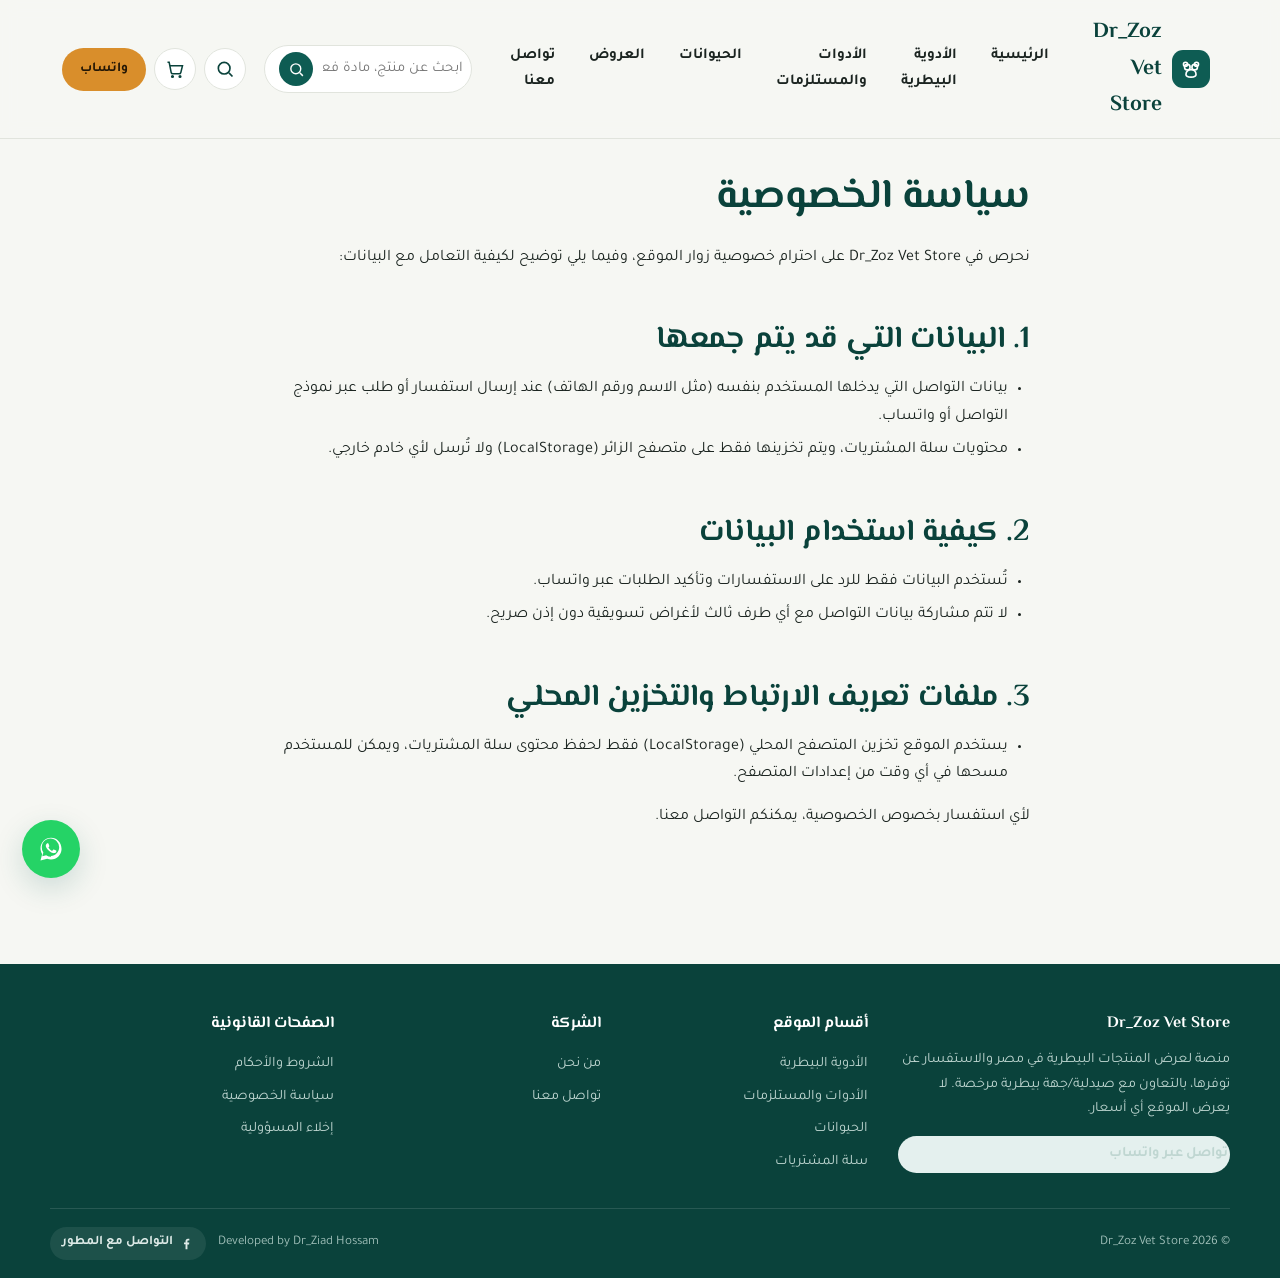
<file: privacy.html>
<!DOCTYPE html>
<html lang="ar" dir="rtl">
<head>
<meta charset="UTF-8">
<meta name="viewport" content="width=device-width, initial-scale=1.0">
<title>سياسة الخصوصية | Dr_Zoz Vet Store</title>
<meta name="description" content="سياسة الخصوصية الخاصة بموقع Dr_Zoz Vet Store.">
<link rel="canonical" href="https://example.com/privacy.html">
<meta property="og:title" content="سياسة الخصوصية | Dr_Zoz Vet Store">
<meta property="og:description" content="سياسة الخصوصية الخاصة بموقع Dr_Zoz Vet Store.">
<meta property="og:type" content="website">
<meta property="og:locale" content="ar_EG">
<meta property="og:image" content="placeholder.svg">
<meta name="robots" content="index, follow">
<link rel="preconnect" href="https://fonts.googleapis.com">
<link rel="preconnect" href="https://fonts.gstatic.com" crossorigin>
<link href="https://fonts.googleapis.com/css2?family=El+Messiri:wght@500;600;700&family=Tajawal:wght@400;500;700;800&display=swap" rel="stylesheet">
<style>
/* ==========================================================================
   Dr_Zoz Vet Store — Stylesheet
   تصميم عربي RTL، طبي/بيطري، Responsive بالكامل
   ========================================================================== */

:root{
  --color-primary:#0E5C53;
  --color-primary-dark:#0A423B;
  --color-primary-light:#E4F0EE;
  --color-accent:#D98E2B;
  --color-accent-dark:#B5721A;
  --color-ink:#1B2420;
  --color-bg:#F6F7F3;
  --color-surface:#FFFFFF;
  --color-border:#E1E4DD;
  --color-success:#3E8E5A;
  --color-danger:#C1553B;
  --color-muted:#6B7570;

  --font-head:'El Messiri', 'Tajawal', sans-serif;
  --font-body:'Tajawal', sans-serif;

  --radius-s:8px;
  --radius-m:14px;
  --radius-l:22px;
  --shadow-card:0 2px 14px rgba(14,92,83,0.08);
  --shadow-pop:0 10px 30px rgba(14,92,83,0.18);
  --container:1180px;
}

*,*::before,*::after{box-sizing:border-box;}
html{scroll-behavior:smooth;}
body{
  margin:0;
  font-family:var(--font-body);
  background:var(--color-bg);
  color:var(--color-ink);
  line-height:1.7;
  -webkit-font-smoothing:antialiased;
}
h1,h2,h3,h4{
  font-family:var(--font-head);
  margin:0 0 .5em;
  line-height:1.3;
  color:var(--color-primary-dark);
}
h1{font-size:clamp(1.9rem,3.2vw,2.7rem);}
h2{font-size:clamp(1.5rem,2.4vw,2rem);}
h3{font-size:1.15rem;}
p{margin:0 0 1em;color:var(--color-ink);}
a{color:inherit;text-decoration:none;}
img{max-width:100%;display:block;}
ul{margin:0;padding:0;list-style:none;}
button{font-family:inherit;cursor:pointer;}
input,select{font-family:inherit;}

:focus-visible{outline:3px solid var(--color-accent);outline-offset:2px;}

.container{max-width:var(--container);margin:0 auto;padding:0 20px;}
.section{padding:56px 0;}
.section-head{display:flex;align-items:flex-end;justify-content:space-between;gap:16px;margin-bottom:24px;flex-wrap:wrap;}
.section-head p{margin:6px 0 0;color:var(--color-muted);}
.bg-alt{background:var(--color-surface);}

/* Buttons */
.btn{
  display:inline-flex;align-items:center;justify-content:center;gap:8px;
  padding:12px 22px;border-radius:999px;border:2px solid transparent;
  font-weight:700;font-size:.96rem;transition:transform .15s ease, background .2s ease, color .2s ease, border-color .2s ease;
}
.btn:active{transform:scale(.97);}
.btn-primary{background:var(--color-primary);color:#fff;}
.btn-primary:hover{background:var(--color-primary-dark);}
.btn-accent{background:var(--color-accent);color:#241705;}
.btn-accent:hover{background:var(--color-accent-dark);color:#fff;}
.btn-outline{background:transparent;border-color:var(--color-primary);color:var(--color-primary);}
.btn-outline:hover{background:var(--color-primary);color:#fff;}
.btn-ghost{background:var(--color-primary-light);color:var(--color-primary-dark);}
.btn-block{width:100%;}
.btn-sm{padding:8px 16px;font-size:.85rem;}
.btn[disabled]{opacity:.5;cursor:not-allowed;}

/* ==== Header ==== */
.site-header{
  position:sticky;top:0;z-index:50;
  background:rgba(246,247,243,0.92);
  backdrop-filter:blur(8px);
  border-bottom:1px solid var(--color-border);
}
.header-inner{display:flex;align-items:center;gap:18px;padding:14px 20px;}
.logo{display:flex;align-items:center;gap:10px;font-family:var(--font-head);font-size:1.35rem;color:var(--color-primary-dark);font-weight:700;}
.logo .mark{
  width:38px;height:38px;border-radius:11px;background:var(--color-primary);
  display:flex;align-items:center;justify-content:center;color:#fff;flex:none;
}
.logo .mark svg{width:22px;height:22px;}
.main-nav{display:flex;gap:6px;margin-inline-start:12px;flex:1;}
.main-nav a{
  padding:10px 14px;border-radius:999px;font-weight:600;color:var(--color-ink);font-size:.95rem;
  transition:background .2s ease,color .2s ease;
}
.main-nav a:hover,.main-nav a.active{background:var(--color-primary-light);color:var(--color-primary-dark);}
.header-actions{display:flex;align-items:center;gap:8px;}
.icon-btn{
  width:42px;height:42px;border-radius:50%;border:1px solid var(--color-border);background:var(--color-surface);
  display:flex;align-items:center;justify-content:center;position:relative;color:var(--color-primary-dark);
  transition:border-color .2s ease, background .2s ease;
}
.icon-btn:hover{border-color:var(--color-primary);background:var(--color-primary-light);}
.icon-btn svg{width:20px;height:20px;}
.cart-count{
  position:absolute;top:-4px;insert-inline-start:-4px;left:-4px;
  background:var(--color-accent);color:#241705;font-size:.68rem;font-weight:800;
  min-width:19px;height:19px;border-radius:999px;display:flex;align-items:center;justify-content:center;
  padding:0 4px;
}
.nav-toggle{display:none;width:42px;height:42px;border-radius:10px;border:1px solid var(--color-border);background:var(--color-surface);align-items:center;justify-content:center;}
.nav-toggle svg{width:22px;height:22px;}

.search-bar{
  display:flex;align-items:center;gap:8px;background:var(--color-surface);
  border:1px solid var(--color-border);border-radius:999px;padding:6px 6px 6px 14px;
  max-width:320px;width:100%;margin-inline-start:6px;
}
.search-bar input{border:none;background:transparent;flex:1;font-size:.92rem;outline:none;color:var(--color-ink);}
.search-bar button{background:var(--color-primary);color:#fff;border:none;border-radius:999px;width:34px;height:34px;display:flex;align-items:center;justify-content:center;}
.search-bar svg{width:17px;height:17px;}

/* ==== Hero ==== */
.hero{position:relative;overflow:hidden;padding:64px 0 40px;}
.hero-inner{display:grid;grid-template-columns:1.1fr .9fr;gap:40px;align-items:center;}
.hero-eyebrow{color:var(--color-primary);font-weight:700;margin-bottom:10px;display:block;}
.hero h1{max-width:15ch;}
.hero .lead{font-size:1.1rem;color:var(--color-muted);max-width:46ch;}
.hero-actions{display:flex;gap:12px;flex-wrap:wrap;margin-top:26px;}
.hero-stats{display:flex;gap:26px;margin-top:34px;flex-wrap:wrap;}
.hero-stats div strong{display:block;font-family:var(--font-head);font-size:1.5rem;color:var(--color-primary-dark);}
.hero-stats div span{color:var(--color-muted);font-size:.88rem;}
.hero-art{position:relative;}
.hero-art svg{width:100%;height:auto;}

/* ==== Category grid ==== */
.category-grid{display:grid;grid-template-columns:repeat(3,1fr);gap:18px;}
.category-card{
  background:var(--color-surface);border:1px solid var(--color-border);border-radius:var(--radius-l);
  padding:24px;display:flex;flex-direction:column;gap:12px;transition:border-color .2s ease, box-shadow .2s ease;
}
.category-card:hover{border-color:var(--color-primary);box-shadow:var(--shadow-card);}
.category-card .ic{width:52px;height:52px;border-radius:14px;background:var(--color-primary-light);display:flex;align-items:center;justify-content:center;color:var(--color-primary);}
.category-card .ic svg{width:26px;height:26px;}
.category-card h3{margin:0;}
.category-card p{color:var(--color-muted);font-size:.92rem;margin:0;}

/* ==== Animal chips ==== */
.animal-grid{display:grid;grid-template-columns:repeat(5,1fr);gap:14px;}
.animal-chip{
  background:var(--color-surface);border:1px solid var(--color-border);border-radius:var(--radius-m);
  padding:18px 10px;text-align:center;display:flex;flex-direction:column;align-items:center;gap:8px;
  font-weight:700;color:var(--color-primary-dark);transition:background .2s ease,border-color .2s ease;
}
.animal-chip:hover{background:var(--color-primary-light);border-color:var(--color-primary);}
.animal-chip svg{width:28px;height:28px;color:var(--color-primary);}

/* ==== Product grid & cards ==== */
.product-grid{display:grid;grid-template-columns:repeat(4,1fr);gap:20px;}
.product-card{
  background:var(--color-surface);border:1px solid var(--color-border);border-radius:var(--radius-m);
  overflow:hidden;display:flex;flex-direction:column;transition:box-shadow .2s ease, transform .2s ease;
}
.product-card:hover{box-shadow:var(--shadow-card);transform:translateY(-2px);}
.product-card .thumb{aspect-ratio:1/1;background:var(--color-primary-light);position:relative;overflow:hidden;}
.product-card .thumb img{width:100%;height:100%;object-fit:cover;}
.badge{
  position:absolute;top:10px;insert-inline-start:10px;right:10px;background:var(--color-accent);color:#241705;
  font-size:.72rem;font-weight:800;padding:4px 10px;border-radius:999px;
}
.badge-outline{background:#fff;color:var(--color-primary-dark);border:1px solid var(--color-border);}
.product-card .body{padding:16px;display:flex;flex-direction:column;gap:8px;flex:1;}
.product-card .cat{font-size:.75rem;color:var(--color-muted);font-weight:700;}
.product-card h3{font-size:1rem;margin:0;}
.product-card .company{color:var(--color-muted);font-size:.82rem;}
.stock-tag{font-size:.8rem;font-weight:700;}
.stock-tag.in{color:var(--color-success);}
.stock-tag.out{color:var(--color-danger);}
.product-card .actions{display:flex;gap:8px;margin-top:auto;padding-top:6px;}
.product-card .actions .btn{flex:1;padding:9px 10px;font-size:.82rem;}

.search-bar{position:relative;}
.search-results{
  position:absolute;top:calc(100% + 8px);inset-inline:0;background:var(--color-surface);
  border:1px solid var(--color-border);border-radius:var(--radius-m);box-shadow:var(--shadow-pop);
  max-height:340px;overflow-y:auto;z-index:70;
}
.search-result-item{display:flex;align-items:center;gap:10px;padding:10px 12px;border-bottom:1px solid var(--color-border);}
.search-result-item:hover{background:var(--color-primary-light);}
.search-result-item img{width:38px;height:38px;border-radius:8px;object-fit:cover;background:var(--color-primary-light);flex:none;}
.search-result-item strong{display:block;font-size:.88rem;}
.search-result-item span{display:block;font-size:.76rem;color:var(--color-muted);}
.search-empty{padding:14px;text-align:center;color:var(--color-muted);font-size:.86rem;}

/* ==== Filters / toolbar ==== */
.toolbar{
  display:flex;gap:12px;flex-wrap:wrap;align-items:center;background:var(--color-surface);
  border:1px solid var(--color-border);border-radius:var(--radius-m);padding:16px;margin-bottom:24px;
}
.filter-group{display:flex;flex-direction:column;gap:4px;min-width:150px;}
.filter-group label{font-size:.78rem;font-weight:700;color:var(--color-muted);}
.filter-group select,.filter-group input{
  padding:9px 12px;border-radius:var(--radius-s);border:1px solid var(--color-border);background:#fff;font-size:.9rem;
}
.filters-layout{display:grid;grid-template-columns:240px 1fr;gap:24px;align-items:start;}
.filters-panel{background:var(--color-surface);border:1px solid var(--color-border);border-radius:var(--radius-m);padding:18px;position:sticky;top:90px;}
.filters-panel h3{font-size:1rem;}
.filters-panel .filter-group{width:100%;margin-bottom:14px;}
.results-empty{grid-column:1/-1;text-align:center;padding:50px 20px;color:var(--color-muted);}

/* ==== Product detail ==== */
.product-detail{display:grid;grid-template-columns:1fr 1.1fr;gap:40px;align-items:start;}
.product-detail .thumb-lg{border-radius:var(--radius-l);overflow:hidden;background:var(--color-primary-light);border:1px solid var(--color-border);}
.spec-table{width:100%;border-collapse:collapse;margin:18px 0;}
.spec-table tr{border-bottom:1px solid var(--color-border);}
.spec-table td{padding:10px 4px;font-size:.92rem;}
.spec-table td:first-child{color:var(--color-muted);font-weight:700;width:42%;}
.qty-selector{display:flex;align-items:center;gap:0;border:1px solid var(--color-border);border-radius:999px;width:fit-content;}
.qty-selector button{width:38px;height:38px;background:transparent;border:none;font-size:1.1rem;color:var(--color-primary-dark);}
.qty-selector input{width:44px;text-align:center;border:none;background:transparent;font-weight:700;}
.detail-actions{display:flex;gap:10px;margin-top:20px;flex-wrap:wrap;}
.disclaimer-box{
  background:#FBF3E7;border:1px solid #EFD9AE;border-radius:var(--radius-m);padding:14px 16px;font-size:.86rem;color:#6B4E15;margin-top:18px;
}

/* ==== Cart page ==== */
.cart-table{width:100%;border-collapse:collapse;background:var(--color-surface);border-radius:var(--radius-m);overflow:hidden;border:1px solid var(--color-border);}
.cart-table th,.cart-table td{padding:14px;text-align:start;border-bottom:1px solid var(--color-border);font-size:.92rem;}
.cart-table th{background:var(--color-primary-light);color:var(--color-primary-dark);}
.cart-row-thumb{display:flex;align-items:center;gap:10px;}
.cart-row-thumb img{width:52px;height:52px;border-radius:8px;object-fit:cover;background:var(--color-primary-light);}
.cart-remove{color:var(--color-danger);font-weight:700;background:none;border:none;font-size:.85rem;}
.cart-summary{background:var(--color-surface);border:1px solid var(--color-border);border-radius:var(--radius-m);padding:20px;position:sticky;top:90px;}
.cart-summary .row{display:flex;justify-content:space-between;padding:8px 0;font-size:.94rem;}
.cart-summary .total{font-weight:800;font-size:1.15rem;color:var(--color-primary-dark);border-top:1px dashed var(--color-border);margin-top:10px;padding-top:14px;}
.cart-layout{display:grid;grid-template-columns:1.6fr 1fr;gap:24px;align-items:start;}
.empty-cart{text-align:center;padding:60px 20px;color:var(--color-muted);}
.empty-cart svg{width:70px;height:70px;color:var(--color-border);margin:0 auto 16px;}

/* ==== Forms (contact) ==== */
.form-grid{display:grid;gap:14px;max-width:640px;}
.form-grid label{font-weight:700;font-size:.9rem;display:block;margin-bottom:6px;}
.form-grid input,.form-grid textarea,.form-grid select{
  width:100%;padding:11px 14px;border-radius:var(--radius-s);border:1px solid var(--color-border);background:#fff;font-size:.94rem;
}
.form-grid textarea{min-height:120px;resize:vertical;}

/* ==== Legal pages ==== */
.legal-content h2{margin-top:1.6em;}
.legal-content ul{list-style:disc;padding-inline-start:1.4em;margin-bottom:1em;}
.legal-content li{margin-bottom:.4em;}
.notice-box{background:var(--color-primary-light);border-radius:var(--radius-m);padding:16px 20px;margin:20px 0;font-size:.92rem;color:var(--color-primary-dark);}

/* ==== Footer ==== */
.site-footer{background:var(--color-primary-dark);color:#DDEAE7;margin-top:60px;}
.footer-grid{display:grid;grid-template-columns:1.4fr 1fr 1fr 1.2fr;gap:30px;padding:50px 0 30px;}
.footer-grid h4{color:#fff;font-size:1rem;margin-bottom:14px;}
.footer-grid a{color:#BFD6D1;display:block;padding:4px 0;font-size:.9rem;}
.footer-grid a:hover{color:#fff;}
.footer-brand p{color:#BFD6D1;font-size:.9rem;}
.footer-bottom{border-top:1px solid rgba(255,255,255,0.12);padding:18px 0;display:flex;justify-content:space-between;align-items:center;flex-wrap:wrap;gap:8px;font-size:.82rem;color:#9FBEB8;}
.dev-credit{display:flex;align-items:center;gap:12px;flex-wrap:wrap;}
.dev-fb-link{
  display:inline-flex;align-items:center;gap:6px;color:#DDEAE7;font-weight:700;
  background:rgba(255,255,255,0.08);padding:5px 12px;border-radius:999px;transition:background .2s ease,color .2s ease;
}
.dev-fb-link:hover{background:#1877F2;color:#fff;}
.dev-fb-link svg{width:15px;height:15px;flex:none;}

/* ==== WhatsApp floating button ==== */
.wa-float{
  position:fixed;bottom:22px;left:22px;z-index:60;
  width:58px;height:58px;border-radius:50%;background:#25D366;color:#fff;
  display:flex;align-items:center;justify-content:center;box-shadow:var(--shadow-pop);
}
.wa-float svg{width:28px;height:28px;}

/* ==== Mobile nav drawer ==== */
.mobile-drawer{
  position:fixed;inset:0;background:rgba(15,25,22,.5);z-index:80;display:none;
}
.mobile-drawer.open{display:block;}
.mobile-drawer .panel{
  position:absolute;top:0;right:0;height:100%;width:82%;max-width:320px;background:var(--color-surface);
  padding:20px;display:flex;flex-direction:column;gap:6px;overflow-y:auto;
}
.mobile-drawer a{padding:12px 10px;border-radius:10px;font-weight:700;color:var(--color-ink);}
.mobile-drawer a:hover{background:var(--color-primary-light);}
.drawer-close{align-self:flex-end;width:36px;height:36px;border:none;background:var(--color-primary-light);border-radius:50%;}

/* ==== Utility ==== */
.text-muted{color:var(--color-muted);}
.mt-0{margin-top:0;}
.badges-row{display:flex;gap:8px;flex-wrap:wrap;margin:6px 0;}
.skip-link{position:absolute;top:-50px;right:10px;background:var(--color-primary);color:#fff;padding:10px 16px;border-radius:8px;z-index:200;transition:top .2s;}
.skip-link:focus{top:10px;}

/* ==== Responsive ==== */
@media (max-width:1080px){
  .product-grid{grid-template-columns:repeat(3,1fr);}
  .category-grid{grid-template-columns:repeat(2,1fr);}
  .footer-grid{grid-template-columns:1fr 1fr;}
}
@media (max-width:900px){
  .hero-inner{grid-template-columns:1fr;}
  .hero-art{order:-1;max-width:280px;margin:0 auto;}
  .filters-layout{grid-template-columns:1fr;}
  .filters-panel{position:static;}
  .cart-layout{grid-template-columns:1fr;}
  .product-detail{grid-template-columns:1fr;}
  .main-nav{display:none;}
  .nav-toggle{display:flex;}
  .search-bar{display:none;}
}
@media (max-width:640px){
  .product-grid{grid-template-columns:repeat(2,1fr);}
  .category-grid{grid-template-columns:1fr;}
  .animal-grid{grid-template-columns:repeat(3,1fr);}
  .footer-grid{grid-template-columns:1fr;padding:36px 0 20px;}
  .hero{padding:40px 0 24px;}
}
@media (max-width:420px){
  .product-grid{grid-template-columns:1fr 1fr;gap:12px;}
  .header-inner{padding:12px 14px;}
}

@media (prefers-reduced-motion:reduce){
  *{animation:none !important;transition:none !important;scroll-behavior:auto !important;}
}

</style>
</head>
<body data-page="privacy">
<a href="#main" class="skip-link">تخطَّ إلى المحتوى</a>
<header class="site-header">
  <div class="container header-inner">
    <a href="index.html" class="logo">
      <span class="mark"><svg viewBox="0 0 24 24" width="24" height="24" fill="none" stroke="currentColor" stroke-width="1.8"><path d="M8 13a3 3 0 1 0 0-6 3 3 0 0 0 0 6z"/><path d="M16 13a3 3 0 1 0 0-6 3 3 0 0 0 0 6z"/><path d="M6 9a2.2 2.2 0 1 0 0-4.4A2.2 2.2 0 0 0 6 9z"/><path d="M18 9a2.2 2.2 0 1 0 0-4.4A2.2 2.2 0 0 0 18 9z"/><path d="M6.5 18c0-3.5 2.7-5.3 5.5-5.3s5.5 1.8 5.5 5.3c0 1.8-1.7 2.8-5.5 2.8s-5.5-1-5.5-2.8z"/></svg></span>
      Dr_Zoz Vet Store
    </a>
    <nav class="main-nav" aria-label="القائمة الرئيسية">
      <a href="index.html" data-page="home">الرئيسية</a>
      <a href="veterinary-medicines.html" data-page="medicines">الأدوية البيطرية</a>
      <a href="veterinary-tools.html" data-page="tools">الأدوات والمستلزمات</a>
      <a href="categories.html#animals" data-page="animals">الحيوانات</a>
      <a href="index.html#offers" data-page="offers">العروض</a>
      <a href="contact.html" data-page="contact">تواصل معنا</a>
    </nav>
    <form class="search-bar" id="header-search-form" role="search">
      <input type="text" id="header-search-input" placeholder="ابحث عن منتج، مادة فعالة، شركة..." aria-label="بحث">
      <button type="submit" aria-label="بحث"><svg viewBox="0 0 24 24" width="24" height="24" fill="none" stroke="currentColor" stroke-width="2"><circle cx="11" cy="11" r="7"/><path d="M21 21l-4.3-4.3"/></svg></button>
      <div class="search-results" id="header-search-results" hidden></div>
    </form>
    <div class="header-actions">
      <button class="icon-btn" data-search-toggle aria-label="بحث"><svg viewBox="0 0 24 24" width="24" height="24" fill="none" stroke="currentColor" stroke-width="2"><circle cx="11" cy="11" r="7"/><path d="M21 21l-4.3-4.3"/></svg></button>
      <a class="icon-btn" href="cart.html" aria-label="سلة المشتريات"><svg viewBox="0 0 24 24" width="24" height="24" fill="none" stroke="currentColor" stroke-width="1.8"><path d="M3 4h2l2.4 12.2a2 2 0 0 0 2 1.6h7.6a2 2 0 0 0 2-1.6L21 8H6"/><circle cx="9" cy="21" r="1"/><circle cx="18" cy="21" r="1"/></svg><span class="cart-count" data-cart-count>0</span></a>
      <a class="btn btn-accent btn-sm" data-wa-general href="#" target="_blank" rel="noopener">واتساب</a>
      <button class="nav-toggle" id="nav-toggle-btn" aria-label="فتح القائمة"><svg viewBox="0 0 24 24" width="24" height="24" fill="none" stroke="currentColor" stroke-width="2"><path d="M4 7h16M4 12h16M4 17h16"/></svg></button>
    </div>
  </div>
</header>
<div class="mobile-drawer" id="mobile-drawer">
  <div class="panel">
    <button class="drawer-close" id="drawer-close-btn" aria-label="إغلاق"><svg viewBox="0 0 24 24" width="24" height="24" fill="none" stroke="currentColor" stroke-width="2"><path d="M6 6l12 12M18 6L6 18"/></svg></button>
    <a href="index.html" data-page="home">الرئيسية</a>
      <a href="veterinary-medicines.html" data-page="medicines">الأدوية البيطرية</a>
      <a href="veterinary-tools.html" data-page="tools">الأدوات والمستلزمات</a>
      <a href="categories.html#animals" data-page="animals">الحيوانات</a>
      <a href="index.html#offers" data-page="offers">العروض</a>
      <a href="contact.html" data-page="contact">تواصل معنا</a>
    <a href="cart.html">سلة المشتريات</a>
  </div>
</div>
<main id="main">

<section class="section" style="padding-top:32px">
  <div class="container legal-content" style="max-width:820px">
    <h1>سياسة الخصوصية</h1>
    <p>نحرص في Dr_Zoz Vet Store على احترام خصوصية زوار الموقع، وفيما يلي توضيح لكيفية التعامل مع البيانات:</p>
    <h2>1. البيانات التي قد يتم جمعها</h2>
    <ul>
      <li>بيانات التواصل التي يدخلها المستخدم بنفسه (مثل الاسم ورقم الهاتف) عند إرسال استفسار أو طلب عبر نموذج التواصل أو واتساب.</li>
      <li>محتويات سلة المشتريات، ويتم تخزينها فقط على متصفح الزائر (LocalStorage) ولا تُرسل لأي خادم خارجي.</li>
    </ul>
    <h2>2. كيفية استخدام البيانات</h2>
    <ul>
      <li>تُستخدم البيانات فقط للرد على الاستفسارات وتأكيد الطلبات عبر واتساب.</li>
      <li>لا تتم مشاركة بيانات التواصل مع أي طرف ثالث لأغراض تسويقية دون إذن صريح.</li>
    </ul>
    <h2>3. ملفات تعريف الارتباط والتخزين المحلي</h2>
    <ul>
      <li>يستخدم الموقع تخزين المتصفح المحلي (LocalStorage) فقط لحفظ محتوى سلة المشتريات، ويمكن للمستخدم مسحها في أي وقت من إعدادات المتصفح.</li>
    </ul>
    <p>لأي استفسار بخصوص الخصوصية، يمكنكم <a href="contact.html">التواصل معنا</a>.</p>
  </div>
</section>

</main>
<footer class="site-footer">
  <div class="container footer-grid">
    <div class="footer-brand">
      <h4>Dr_Zoz Vet Store</h4>
      <p>منصة لعرض المنتجات البيطرية في مصر والاستفسار عن توفرها، بالتعاون مع صيدلية/جهة بيطرية مرخصة. لا يعرض الموقع أي أسعار.</p>
      <a class="btn btn-ghost btn-sm" data-wa-general href="#" target="_blank" rel="noopener">تواصل عبر واتساب</a>
    </div>
    <div>
      <h4>أقسام الموقع</h4>
      <a href="veterinary-medicines.html">الأدوية البيطرية</a>
      <a href="veterinary-tools.html">الأدوات والمستلزمات</a>
      <a href="categories.html">الحيوانات</a>
      <a href="cart.html">سلة المشتريات</a>
    </div>
    <div>
      <h4>الشركة</h4>
      <a href="about.html">من نحن</a>
      <a href="contact.html">تواصل معنا</a>
    </div>
    <div>
      <h4>الصفحات القانونية</h4>
      <a href="terms.html">الشروط والأحكام</a>
      <a href="privacy.html">سياسة الخصوصية</a>
      <a href="disclaimer.html">إخلاء المسؤولية</a>
    </div>
  </div>
  <div class="container footer-bottom">
    <span>© <span data-year></span> Dr_Zoz Vet Store</span>
    <span class="dev-credit">
      Developed by Dr_Ziad Hossam
      <a class="dev-fb-link" href="https://www.facebook.com/share/1BjVftLevU/" target="_blank" rel="noopener"><svg viewBox="0 0 24 24" width="24" height="24" fill="currentColor"><path d="M13.5 21v-7.6h2.55l.38-2.96h-2.93v-1.9c0-.86.24-1.44 1.47-1.44h1.57V4.46c-.27-.04-1.2-.12-2.28-.12-2.26 0-3.8 1.38-3.8 3.9v2.18H7.99v2.96h2.47V21h3.04z"/></svg><span>التواصل مع المطور</span></a>
    </span>
  </div>
</footer>
<a class="wa-float" data-wa-general href="#" target="_blank" rel="noopener" aria-label="تواصل عبر واتساب"><svg viewBox="0 0 32 32" width="32" height="32" fill="currentColor"><path d="M16.02 3C9.4 3 4 8.4 4 15.02c0 2.4.7 4.66 1.9 6.56L4 29l7.6-1.86a12 12 0 0 0 4.42.85h.01c6.62 0 12.02-5.4 12.02-12.02C28.05 8.4 22.65 3 16.02 3zm0 21.9h-.01a10 10 0 0 1-5.1-1.4l-.36-.22-4.5 1.1 1.2-4.38-.24-.45a9.9 9.9 0 0 1-1.53-5.53c0-5.47 4.45-9.92 9.94-9.92 2.66 0 5.15 1.04 7.03 2.92a9.85 9.85 0 0 1 2.9 7.02c0 5.47-4.45 9.86-9.33 9.86zm5.44-7.4c-.3-.15-1.76-.87-2.03-.97-.27-.1-.47-.15-.67.15-.2.3-.77.97-.94 1.17-.17.2-.35.22-.65.07-.3-.15-1.24-.46-2.36-1.46-.87-.78-1.46-1.74-1.63-2.04-.17-.3-.02-.46.13-.6.13-.13.3-.35.45-.52.15-.17.2-.3.3-.5.1-.2.05-.37-.02-.52-.08-.15-.67-1.62-.92-2.22-.24-.58-.49-.5-.67-.51h-.57c-.2 0-.52.07-.79.37-.27.3-1.04 1.02-1.04 2.48s1.07 2.87 1.22 3.07c.15.2 2.1 3.2 5.08 4.49.71.3 1.26.49 1.7.63.71.22 1.36.19 1.87.12.57-.09 1.76-.72 2.01-1.42.25-.7.25-1.3.17-1.42-.07-.12-.27-.2-.57-.35z"/></svg></a>
<script>
/* ---- whatsapp.js ---- */
/* ==========================================================================
   whatsapp.js — بناء روابط WhatsApp Click-to-Chat (بدون أي API مدفوع)
   ملاحظة: لا تحتوي أي رسالة واتساب على أي سعر إطلاقًا.
   ========================================================================== */

function vmeWaNumber() {
  return (window.VME.settings && window.VME.settings.whatsappNumber) || '';
}

/** رابط استفسار/طلب عن منتج واحد من صفحة المنتج أو بطاقة المنتج */
function vmeBuildProductWaLink(product) {
  const text = encodeURIComponent(`مرحبًا، أريد الاستفسار عن توفر منتج: ${product.name}`);
  return `https://wa.me/${vmeWaNumber()}?text=${text}`;
}

/** رابط إرسال قائمة استفسار تضم عدة منتجات من صفحة السلة/قائمة الاستفسار */
function vmeBuildCartWaLink(items) {
  const lines = ['مرحبًا، أريد الاستفسار عن توفر المنتجات التالية:', ''];
  items.forEach((item, idx) => {
    lines.push(`${idx + 1}- ${item.product.name}${item.qty > 1 ? ' (الكمية المطلوب الاستفسار عنها: ' + item.qty + ')' : ''}`);
  });
  const text = encodeURIComponent(lines.join('\n'));
  return `https://wa.me/${vmeWaNumber()}?text=${text}`;
}


/* ---- cart.js ---- */
/* ==========================================================================
   cart.js — قائمة استفسار المنتجات باستخدام LocalStorage (بدون Backend، بدون أسعار)
   ========================================================================== */

const VME_CART_KEY = 'vme_cart_v1';

function vmeGetCartRaw() {
  try {
    return JSON.parse(localStorage.getItem(VME_CART_KEY)) || [];
  } catch (e) {
    return [];
  }
}

function vmeSaveCartRaw(cart) {
  localStorage.setItem(VME_CART_KEY, JSON.stringify(cart));
  vmeUpdateCartCount();
}

function vmeCartCount() {
  return vmeGetCartRaw().reduce((sum, item) => sum + item.qty, 0);
}

function vmeAddToCart(productId, qty) {
  qty = Math.max(1, parseInt(qty, 10) || 1);
  const cart = vmeGetCartRaw();
  const existing = cart.find(i => i.id === productId);
  if (existing) existing.qty += qty;
  else cart.push({ id: productId, qty });
  vmeSaveCartRaw(cart);
}

function vmeSetQty(productId, qty) {
  qty = Math.max(1, parseInt(qty, 10) || 1);
  const cart = vmeGetCartRaw();
  const existing = cart.find(i => i.id === productId);
  if (existing) { existing.qty = qty; vmeSaveCartRaw(cart); }
}

function vmeRemoveFromCart(productId) {
  const cart = vmeGetCartRaw().filter(i => i.id !== productId);
  vmeSaveCartRaw(cart);
}

/* ---------- عرض صفحة قائمة الاستفسار (cart.html) ---------- */

function vmeRenderCartPage() {
  const cartRaw = vmeGetCartRaw();
  const items = cartRaw
    .map(i => ({ qty: i.qty, product: vmeFindProduct(i.id) }))
    .filter(i => i.product);

  const wrap = document.getElementById('cart-content');
  if (!wrap) return;

  if (items.length === 0) {
    wrap.innerHTML = `
      <div class="empty-cart">
        <svg viewBox="0 0 24 24" fill="none" stroke="currentColor" stroke-width="1.5"><path d="M3 4h2l2.4 12.2a2 2 0 0 0 2 1.6h7.6a2 2 0 0 0 2-1.6L21 8H6"/><circle cx="9" cy="21" r="1"/><circle cx="18" cy="21" r="1"/></svg>
        <h3>لا توجد منتجات في قائمة الاستفسار</h3>
        <p>تصفح الأدوية أو الأدوات وأضف ما تحتاج الاستفسار عن توفره.</p>
        <a href="veterinary-medicines.html" class="btn btn-primary">تصفح الأدوية البيطرية</a>
      </div>`;
    return;
  }

  const rows = items.map(({ product, qty }) => `
    <tr>
      <td>
        <div class="cart-row-thumb">
          <img src="${product.image}" alt="${product.name}">
          <div>
            <strong>${product.name}</strong><br>
            <span class="text-muted" style="font-size:.8rem">${product.subcategory || ''}</span>
          </div>
        </div>
      </td>
      <td>
        <div class="qty-selector">
          <button type="button" data-qty-btn="-" data-id="${product.id}">−</button>
          <input type="text" value="${qty}" data-qty-input data-id="${product.id}" inputmode="numeric">
          <button type="button" data-qty-btn="+" data-id="${product.id}">+</button>
        </div>
      </td>
      <td><button class="cart-remove" data-remove="${product.id}">حذف</button></td>
    </tr>`).join('');

  wrap.innerHTML = `
    <div class="cart-layout">
      <div style="overflow-x:auto">
        <table class="cart-table">
          <thead><tr><th>المنتج</th><th>الكمية</th><th></th></tr></thead>
          <tbody>${rows}</tbody>
        </table>
      </div>
      <aside class="cart-summary">
        <h3>ملخص قائمة الاستفسار</h3>
        <div class="row"><span>عدد المنتجات</span><span>${items.reduce((s, i) => s + i.qty, 0)}</span></div>
        <p class="text-muted" style="font-size:.82rem">لا يعرض الموقع أي أسعار. التوفر النهائي يتم تأكيده عبر واتساب.</p>
        <a href="#" id="cart-wa-btn" class="btn btn-accent btn-block">إرسال الاستفسار عبر WhatsApp</a>
      </aside>
    </div>`;

  wrap.querySelectorAll('[data-qty-btn]').forEach(btn => {
    btn.addEventListener('click', () => {
      const id = btn.dataset.id;
      const input = wrap.querySelector(`[data-qty-input][data-id="${id}"]`);
      let val = parseInt(input.value, 10) || 1;
      val = btn.dataset.qtyBtn === '+' ? val + 1 : Math.max(1, val - 1);
      vmeSetQty(id, val);
      vmeRenderCartPage();
    });
  });
  wrap.querySelectorAll('[data-qty-input]').forEach(input => {
    input.addEventListener('change', () => { vmeSetQty(input.dataset.id, input.value); vmeRenderCartPage(); });
  });
  wrap.querySelectorAll('[data-remove]').forEach(btn => {
    btn.addEventListener('click', () => { vmeRemoveFromCart(btn.dataset.remove); vmeRenderCartPage(); });
  });

  const waBtn = document.getElementById('cart-wa-btn');
  if (waBtn) waBtn.addEventListener('click', (e) => {
    e.preventDefault();
    window.open(vmeBuildCartWaLink(items), '_blank');
  });
}

function vmeInitPage_cart() {
  vmeRenderCartPage();
}


/* ---- products.js ---- */
/* ==========================================================================
   products.js — عرض المنتجات: الشبكة، صفحة الفئة مع الفلاتر، صفحة التفاصيل
   ملاحظة: لا يعرض الموقع أي أسعار في أي مكان.
   ========================================================================== */

function vmeProductCardHtml(product) {
  return `
  <div class="product-card" data-id="${product.id}">
    <a href="product.html?id=${product.id}" class="thumb">
      ${product.featured ? '<span class="badge">منتج مميز</span>' : ''}
      <img src="${product.image}" alt="${product.name}" loading="lazy">
    </a>
    <div class="body">
      <span class="cat">${product.subcategory || ''}</span>
      <h3><a href="product.html?id=${product.id}">${product.name}</a></h3>
      <span class="text-muted" style="font-size:.82rem">${product.company ? 'الشركة: ' + product.company : 'الشركة المصنعة: غير متوفر حاليًا'}</span>
      <div class="actions">
        <a href="product.html?id=${product.id}" class="btn btn-outline">التفاصيل</a>
        <button class="btn btn-primary" data-quick-wa="${product.id}">اطلب عبر WhatsApp</button>
      </div>
    </div>
  </div>`;
}

function vmeRenderGrid(container, products) {
  if (!container) return;
  if (!products.length) {
    container.innerHTML = `<div class="results-empty"><h3>لا توجد نتائج مطابقة</h3><p>جرّب تعديل الفلاتر أو كلمة البحث.</p></div>`;
    return;
  }
  container.innerHTML = products.map(vmeProductCardHtml).join('');
  container.querySelectorAll('[data-quick-wa]').forEach(btn => {
    btn.addEventListener('click', () => {
      const product = vmeFindProduct(btn.dataset.quickWa);
      if (product) window.open(vmeBuildProductWaLink(product), '_blank');
    });
  });
}

/* ---------- الصفحة الرئيسية ---------- */
function vmeInitPage_home() {
  const featured = window.VME.products.filter(p => p.featured);
  vmeRenderGrid(document.getElementById('featured-grid'), featured.length ? featured.slice(0, 8) : window.VME.products.slice(0, 8));
  const meds = window.VME.products.filter(p => p.category === 'medicines').slice(0, 8);
  const tools = window.VME.products.filter(p => p.category === 'tools').slice(0, 8);
  vmeRenderGrid(document.getElementById('medicines-preview'), meds);
  vmeRenderGrid(document.getElementById('tools-preview'), tools);
  const statEl = document.getElementById('stat-products');
  if (statEl) statEl.textContent = window.VME.products.length + '+';
}

/* ---------- صفحات الفئات (الأدوية / الأدوات) مع الفلاتر ---------- */
function vmeUniqueValues(products, field, isArray) {
  const set = new Set();
  products.forEach(p => {
    if (isArray && Array.isArray(p[field])) p[field].forEach(v => set.add(v));
    else if (p[field]) set.add(p[field]);
  });
  return Array.from(set).sort((a, b) => a.localeCompare(b, 'ar'));
}

function vmeSetupCategoryPage(categoryId) {
  const all = window.VME.products.filter(p => p.category === categoryId);
  const grid = document.getElementById('category-grid');
  const subSelect = document.getElementById('filter-subcategory');
  const animalSelect = document.getElementById('filter-animal');
  const companySelect = document.getElementById('filter-company');
  const sortSelect = document.getElementById('filter-sort');
  const countLabel = document.getElementById('results-count');

  function fillSelect(select, values, placeholder) {
    if (!select) return;
    select.innerHTML = `<option value="">${placeholder}</option>` + values.map(v => `<option value="${v}">${v}</option>`).join('');
  }
  fillSelect(subSelect, vmeUniqueValues(all, 'subcategory'), 'كل التصنيفات');
  fillSelect(animalSelect, vmeUniqueValues(all, 'animal', true), 'كل أنواع الحيوانات');
  fillSelect(companySelect, vmeUniqueValues(all, 'company').filter(v => v && v !== 'غير متوفر حاليًا'), 'كل الشركات');

  function applyAndRender() {
    let list = all.slice();
    const params = new URLSearchParams(window.location.search);
    const q = (params.get('q') || '').trim().toLowerCase();
    const animalParam = params.get('animal');
    const subParam = params.get('sub');

    if (q) {
      list = list.filter(p => vmeSearchMatch(p, q));
    }
    if (subSelect && subSelect.value) list = list.filter(p => p.subcategory === subSelect.value);
    else if (subParam) list = list.filter(p => p.subcategory === subParam);

    if (animalSelect && animalSelect.value) list = list.filter(p => (p.animal || []).includes(animalSelect.value));
    else if (animalParam) list = list.filter(p => (p.animal || []).includes(animalParam));

    if (companySelect && companySelect.value) list = list.filter(p => p.company === companySelect.value);

    if (sortSelect && sortSelect.value === 'name') list.sort((a, b) => a.name.localeCompare(b.name, 'ar'));
    if (sortSelect && sortSelect.value === 'company') list.sort((a, b) => (a.company || '').localeCompare(b.company || '', 'ar'));

    vmeRenderGrid(grid, list);
    if (countLabel) countLabel.textContent = `${list.length} منتج`;
  }

  [subSelect, animalSelect, companySelect, sortSelect].forEach(el => {
    el && el.addEventListener('change', applyAndRender);
  });

  const searchInInput = document.getElementById('in-page-search');
  if (searchInInput) {
    searchInInput.addEventListener('input', () => {
      const params = new URLSearchParams(window.location.search);
      if (searchInInput.value) params.set('q', searchInInput.value); else params.delete('q');
      history.replaceState(null, '', `${location.pathname}?${params.toString()}`);
      applyAndRender();
    });
    const initQ = new URLSearchParams(window.location.search);
    if (initQ.get('q')) searchInInput.value = initQ.get('q');
  }

  // دعم فتح الصفحة مباشرة برابط يحدد تصنيفًا أو حيوانًا (من الصفحة الرئيسية)
  const initParams = new URLSearchParams(window.location.search);
  if (initParams.get('sub') && subSelect) subSelect.value = initParams.get('sub');
  if (initParams.get('animal') && animalSelect) animalSelect.value = initParams.get('animal');

  applyAndRender();
}

function vmeInitPage_medicines() { vmeSetupCategoryPage('medicines'); }
function vmeInitPage_tools() { vmeSetupCategoryPage('tools'); }

/* ---------- صفحة تفاصيل المنتج ---------- */
function vmeInitPage_product() {
  const params = new URLSearchParams(window.location.search);
  const product = vmeFindProduct(params.get('id'));
  const wrap = document.getElementById('product-detail-wrap');
  if (!wrap) return;

  if (!product) {
    wrap.innerHTML = `<div class="results-empty"><h3>المنتج غير موجود</h3><p>ربما تم حذفه أو تغيير رابطه.</p><a class="btn btn-primary" href="index.html">العودة للرئيسية</a></div>`;
    return;
  }

  document.title = `${product.name} | Dr_Zoz Vet Store`;
  const metaDesc = document.querySelector('meta[name="description"]');
  if (metaDesc) metaDesc.setAttribute('content', `${product.name} - ${product.subcategory || ''} - Dr_Zoz Vet Store`);

  const specRows = [
    ['الشركة المصنعة', product.company],
    ['الفئة', product.subcategory],
    ['الحيوان المستهدف', (product.animal || []).join('، ') || 'غير متوفر حاليًا'],
    ['الاستخدام العام', product.usage],
  ];

  wrap.innerHTML = `
    <div class="product-detail">
      <div class="thumb-lg"><img src="${product.image}" alt="${product.name}"></div>
      <div>
        <span class="cat">${product.subcategory || ''}</span>
        <h1>${product.name}</h1>
        <p>${product.description || ''}</p>
        <table class="spec-table">
          ${specRows.map(([k, v]) => `<tr><td>${k}</td><td>${v || 'غير متوفر حاليًا'}</td></tr>`).join('')}
        </table>
        <div class="detail-actions">
          <a class="btn btn-accent" id="detail-wa-order" href="#">اطلب عبر WhatsApp</a>
          <button class="btn btn-outline" id="detail-add-cart">أضف إلى قائمة الاستفسار</button>
        </div>
        <div class="disclaimer-box">
          هذا العرض لأغراض التعريف بالمنتج فقط، ولا يمثل وصفة علاجية أو جرعة دوائية. يُرجى تأكيد التوفر عبر واتساب، والرجوع للطبيب البيطري المختص والجهة المرخصة قبل استخدام أي دواء.
        </div>
      </div>
    </div>`;

  document.getElementById('detail-add-cart').addEventListener('click', (e) => {
    vmeAddToCart(product.id, 1);
    e.target.textContent = 'أُضيف ✓';
    setTimeout(() => { e.target.textContent = 'أضف إلى قائمة الاستفسار'; }, 1400);
  });
  document.getElementById('detail-wa-order').addEventListener('click', (e) => {
    e.preventDefault();
    window.open(vmeBuildProductWaLink(product), '_blank');
  });
}


/* ---- search.js ---- */
/* ==========================================================================
   search.js — بحث فوري في الهيدر عبر اسم المنتج / المادة الفعالة / الشركة / الحيوان / التصنيف
   ========================================================================== */

function vmeSearchMatch(product, q) {
  const haystack = [product.name, product.company, product.subcategory, product.category, product.description, ...(product.animal||[])]
    .filter(Boolean).join(' ').toLowerCase();
  return haystack.includes(q);
}

function vmeInitSearch() {
  const input = document.getElementById('header-search-input');
  const form = document.getElementById('header-search-form');
  const results = document.getElementById('header-search-results');
  if (!input || !results) return;

  input.addEventListener('input', () => {
    const q = input.value.trim().toLowerCase();
    if (q.length < 2) { results.hidden = true; results.innerHTML = ''; return; }
    const matches = window.VME.products.filter(p => vmeSearchMatch(p, q)).slice(0, 6);
    if (!matches.length) {
      results.innerHTML = `<div class="search-empty">لا توجد نتائج لـ "${input.value}"</div>`;
    } else {
      results.innerHTML = matches.map(p => `
        <a href="product.html?id=${p.id}" class="search-result-item">
          <img src="${p.image}" alt="">
          <div>
            <strong>${p.name}</strong>
            <span>${p.subcategory || ''}${p.company ? ' • ' + p.company : ''}</span>
          </div>
        </a>`).join('');
    }
    results.hidden = false;
  });

  document.addEventListener('click', (e) => {
    if (!results.contains(e.target) && e.target !== input) results.hidden = true;
  });

  if (form) form.addEventListener('submit', (e) => {
    e.preventDefault();
    const q = encodeURIComponent(input.value.trim());
    window.location.href = `veterinary-medicines.html?q=${q}`;
  });
}


/* ---- app.js ---- */
/* ==========================================================================
   app.js — التهيئة العامة لكل صفحات الموقع
   يقوم بتحميل بيانات المنتجات والإعدادات، وتفعيل عناصر الهيدر/الفوتر المشتركة
   ========================================================================== */

window.VME = window.VME || { settings: null, categories: null, animals: null, products: [] };

/**
 * تحميل بيانات المنتجات من products.json
 * ملاحظة: عند فتح الملفات مباشرة (file://) قد يمنع المتصفح طلب fetch،
 * لذلك يُفضّل تشغيل الموقع عبر سيرفر محلي بسيط أو استضافة فعلية (راجع README.md).
 */
function vmeShowDataErrorBanner(reason) {
  if (document.getElementById('vme-data-error-banner')) return;
  const banner = document.createElement('div');
  banner.id = 'vme-data-error-banner';
  banner.setAttribute('dir', 'rtl');
  banner.style.cssText = 'position:fixed;top:0;right:0;left:0;z-index:9999;background:#C1553B;color:#fff;padding:12px 16px;font-family:Tajawal,Arial,sans-serif;font-size:14px;text-align:center;';
  banner.textContent = 'تعذّر تحميل بيانات المنتجات (products.json). تأكد أن هذا الملف مرفوع فعليًا على نفس مجلد الموقع على الاستضافة. تفاصيل: ' + reason;
  document.body.prepend(banner);
}

async function vmeLoadData() {
  if (window.VME.products.length) return window.VME;
  try {
    const res = await fetch('products.json');
    if (!res.ok) throw new Error('HTTP ' + res.status);
    const json = await res.json();
    window.VME.settings = json.settings;
    window.VME.categories = json.categories;
    window.VME.animals = json.animals;
    window.VME.products = json.products;
  } catch (err) {
    console.error('تعذر تحميل بيانات المنتجات:', err);
    vmeShowDataErrorBanner(err.message || String(err));
  }
  return window.VME;
}

function vmeFindProduct(id) {
  return window.VME.products.find(p => p.id === id);
}

/* ---------- عناصر مشتركة: قائمة الجوال، عداد السلة، زر واتساب ---------- */

function vmeInitMobileNav() {
  const toggle = document.querySelector('.nav-toggle');
  const drawer = document.querySelector('.mobile-drawer');
  const closeBtn = document.querySelector('.drawer-close');
  if (!toggle || !drawer) return;
  toggle.addEventListener('click', () => drawer.classList.add('open'));
  closeBtn && closeBtn.addEventListener('click', () => drawer.classList.remove('open'));
  drawer.addEventListener('click', (e) => { if (e.target === drawer) drawer.classList.remove('open'); });
}

function vmeInitSearchToggle() {
  const icon = document.querySelector('[data-search-toggle]');
  const bar = document.querySelector('.search-bar');
  if (!icon || !bar) return;
  icon.addEventListener('click', () => {
    bar.classList.toggle('force-show');
    bar.style.display = bar.classList.contains('force-show') ? 'flex' : '';
    if (bar.classList.contains('force-show')) bar.querySelector('input').focus();
  });
}

function vmeUpdateCartCount() {
  const badgeEls = document.querySelectorAll('[data-cart-count]');
  const count = vmeCartCount();
  badgeEls.forEach(el => { el.textContent = count; el.style.display = count > 0 ? 'flex' : 'none'; });
}

async function vmeInitCommon() {
  await vmeLoadData();

  // زر واتساب العائم + زر واتساب في الهيدر
  const waNumber = (window.VME.settings && window.VME.settings.whatsappNumber) || '';
  const generalMsg = encodeURIComponent('السلام عليكم، أريد الاستفسار عن منتجات Dr_Zoz Vet Store.');
  document.querySelectorAll('[data-wa-general]').forEach(el => {
    el.href = `https://wa.me/${waNumber}?text=${generalMsg}`;
  });

  document.querySelectorAll('[data-year]').forEach(el => { el.textContent = new Date().getFullYear(); });

  vmeInitMobileNav();
  vmeInitSearchToggle();
  vmeUpdateCartCount();
  if (typeof vmeInitSearch === 'function') vmeInitSearch();

  // تمييز رابط الصفحة الحالية في القائمة
  const page = document.body.dataset.page;
  document.querySelectorAll(`.main-nav a[data-page], .mobile-drawer a[data-page]`).forEach(a => {
    if (a.dataset.page === page) a.classList.add('active');
  });

  // استدعاء دالة التهيئة الخاصة بالصفحة إن وجدت
  if (page && typeof window['vmeInitPage_' + page] === 'function') {
    window['vmeInitPage_' + page]();
  }
}

document.addEventListener('DOMContentLoaded', vmeInitCommon);

</script>
<script>document.getElementById('nav-toggle-btn').addEventListener('click',()=>document.getElementById('mobile-drawer').classList.add('open'));document.getElementById('drawer-close-btn').addEventListener('click',()=>document.getElementById('mobile-drawer').classList.remove('open'));</script>
</body>
</html>
</file>
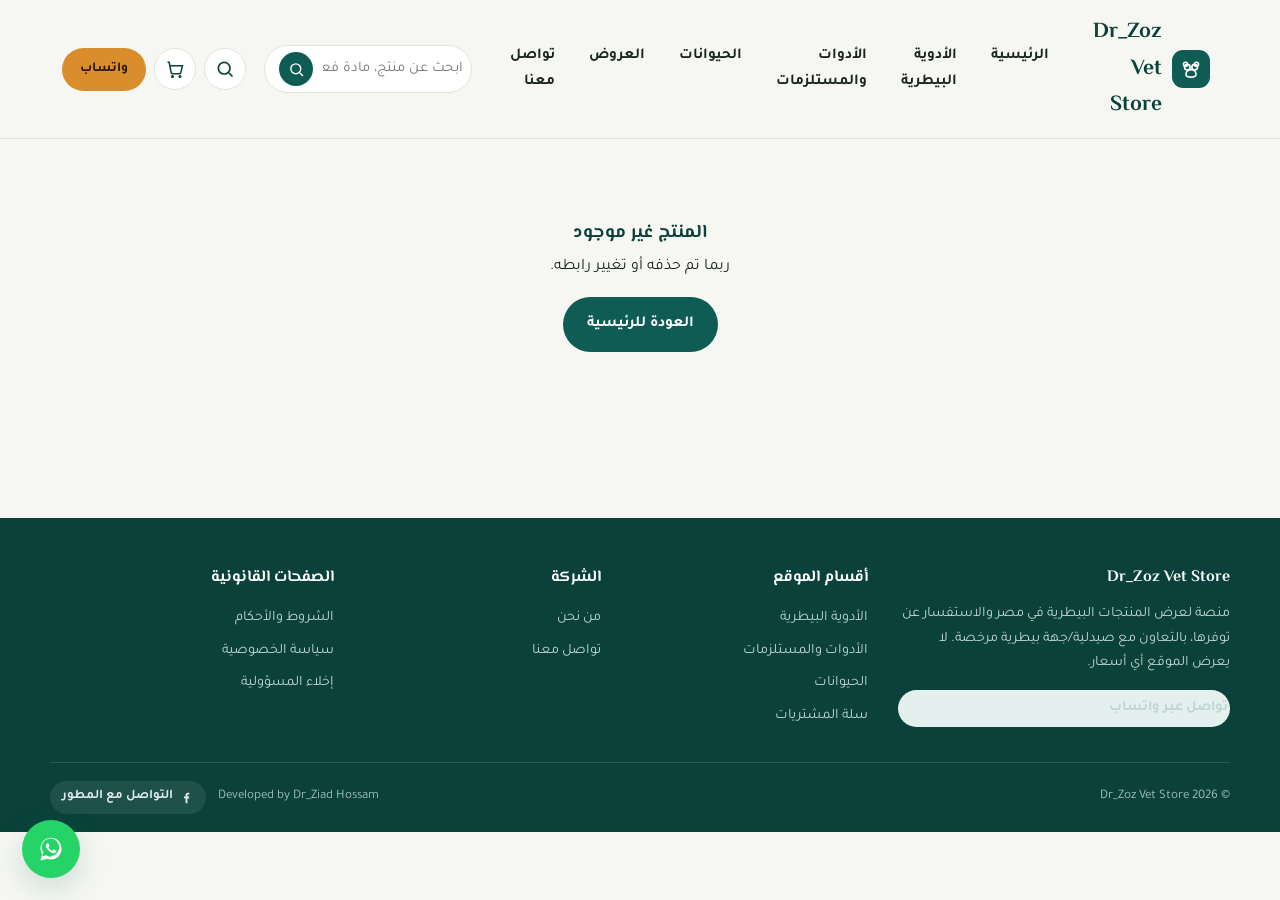
<file: product.html>
<!DOCTYPE html>
<html lang="ar" dir="rtl">
<head>
<meta charset="UTF-8">
<meta name="viewport" content="width=device-width, initial-scale=1.0">
<title>تفاصيل المنتج | Dr_Zoz Vet Store</title>
<meta name="description" content="تفاصيل المنتج البيطري: الاستخدام، الحيوان المستهدف، والشركة المصنعة.">
<link rel="canonical" href="https://example.com/product.html">
<meta property="og:title" content="تفاصيل المنتج | Dr_Zoz Vet Store">
<meta property="og:description" content="تفاصيل المنتج البيطري: الاستخدام، الحيوان المستهدف، والشركة المصنعة.">
<meta property="og:type" content="website">
<meta property="og:locale" content="ar_EG">
<meta property="og:image" content="placeholder.svg">
<meta name="robots" content="index, follow">
<link rel="preconnect" href="https://fonts.googleapis.com">
<link rel="preconnect" href="https://fonts.gstatic.com" crossorigin>
<link href="https://fonts.googleapis.com/css2?family=El+Messiri:wght@500;600;700&family=Tajawal:wght@400;500;700;800&display=swap" rel="stylesheet">
<style>
/* ==========================================================================
   Dr_Zoz Vet Store — Stylesheet
   تصميم عربي RTL، طبي/بيطري، Responsive بالكامل
   ========================================================================== */

:root{
  --color-primary:#0E5C53;
  --color-primary-dark:#0A423B;
  --color-primary-light:#E4F0EE;
  --color-accent:#D98E2B;
  --color-accent-dark:#B5721A;
  --color-ink:#1B2420;
  --color-bg:#F6F7F3;
  --color-surface:#FFFFFF;
  --color-border:#E1E4DD;
  --color-success:#3E8E5A;
  --color-danger:#C1553B;
  --color-muted:#6B7570;

  --font-head:'El Messiri', 'Tajawal', sans-serif;
  --font-body:'Tajawal', sans-serif;

  --radius-s:8px;
  --radius-m:14px;
  --radius-l:22px;
  --shadow-card:0 2px 14px rgba(14,92,83,0.08);
  --shadow-pop:0 10px 30px rgba(14,92,83,0.18);
  --container:1180px;
}

*,*::before,*::after{box-sizing:border-box;}
html{scroll-behavior:smooth;}
body{
  margin:0;
  font-family:var(--font-body);
  background:var(--color-bg);
  color:var(--color-ink);
  line-height:1.7;
  -webkit-font-smoothing:antialiased;
}
h1,h2,h3,h4{
  font-family:var(--font-head);
  margin:0 0 .5em;
  line-height:1.3;
  color:var(--color-primary-dark);
}
h1{font-size:clamp(1.9rem,3.2vw,2.7rem);}
h2{font-size:clamp(1.5rem,2.4vw,2rem);}
h3{font-size:1.15rem;}
p{margin:0 0 1em;color:var(--color-ink);}
a{color:inherit;text-decoration:none;}
img{max-width:100%;display:block;}
ul{margin:0;padding:0;list-style:none;}
button{font-family:inherit;cursor:pointer;}
input,select{font-family:inherit;}

:focus-visible{outline:3px solid var(--color-accent);outline-offset:2px;}

.container{max-width:var(--container);margin:0 auto;padding:0 20px;}
.section{padding:56px 0;}
.section-head{display:flex;align-items:flex-end;justify-content:space-between;gap:16px;margin-bottom:24px;flex-wrap:wrap;}
.section-head p{margin:6px 0 0;color:var(--color-muted);}
.bg-alt{background:var(--color-surface);}

/* Buttons */
.btn{
  display:inline-flex;align-items:center;justify-content:center;gap:8px;
  padding:12px 22px;border-radius:999px;border:2px solid transparent;
  font-weight:700;font-size:.96rem;transition:transform .15s ease, background .2s ease, color .2s ease, border-color .2s ease;
}
.btn:active{transform:scale(.97);}
.btn-primary{background:var(--color-primary);color:#fff;}
.btn-primary:hover{background:var(--color-primary-dark);}
.btn-accent{background:var(--color-accent);color:#241705;}
.btn-accent:hover{background:var(--color-accent-dark);color:#fff;}
.btn-outline{background:transparent;border-color:var(--color-primary);color:var(--color-primary);}
.btn-outline:hover{background:var(--color-primary);color:#fff;}
.btn-ghost{background:var(--color-primary-light);color:var(--color-primary-dark);}
.btn-block{width:100%;}
.btn-sm{padding:8px 16px;font-size:.85rem;}
.btn[disabled]{opacity:.5;cursor:not-allowed;}

/* ==== Header ==== */
.site-header{
  position:sticky;top:0;z-index:50;
  background:rgba(246,247,243,0.92);
  backdrop-filter:blur(8px);
  border-bottom:1px solid var(--color-border);
}
.header-inner{display:flex;align-items:center;gap:18px;padding:14px 20px;}
.logo{display:flex;align-items:center;gap:10px;font-family:var(--font-head);font-size:1.35rem;color:var(--color-primary-dark);font-weight:700;}
.logo .mark{
  width:38px;height:38px;border-radius:11px;background:var(--color-primary);
  display:flex;align-items:center;justify-content:center;color:#fff;flex:none;
}
.logo .mark svg{width:22px;height:22px;}
.main-nav{display:flex;gap:6px;margin-inline-start:12px;flex:1;}
.main-nav a{
  padding:10px 14px;border-radius:999px;font-weight:600;color:var(--color-ink);font-size:.95rem;
  transition:background .2s ease,color .2s ease;
}
.main-nav a:hover,.main-nav a.active{background:var(--color-primary-light);color:var(--color-primary-dark);}
.header-actions{display:flex;align-items:center;gap:8px;}
.icon-btn{
  width:42px;height:42px;border-radius:50%;border:1px solid var(--color-border);background:var(--color-surface);
  display:flex;align-items:center;justify-content:center;position:relative;color:var(--color-primary-dark);
  transition:border-color .2s ease, background .2s ease;
}
.icon-btn:hover{border-color:var(--color-primary);background:var(--color-primary-light);}
.icon-btn svg{width:20px;height:20px;}
.cart-count{
  position:absolute;top:-4px;insert-inline-start:-4px;left:-4px;
  background:var(--color-accent);color:#241705;font-size:.68rem;font-weight:800;
  min-width:19px;height:19px;border-radius:999px;display:flex;align-items:center;justify-content:center;
  padding:0 4px;
}
.nav-toggle{display:none;width:42px;height:42px;border-radius:10px;border:1px solid var(--color-border);background:var(--color-surface);align-items:center;justify-content:center;}
.nav-toggle svg{width:22px;height:22px;}

.search-bar{
  display:flex;align-items:center;gap:8px;background:var(--color-surface);
  border:1px solid var(--color-border);border-radius:999px;padding:6px 6px 6px 14px;
  max-width:320px;width:100%;margin-inline-start:6px;
}
.search-bar input{border:none;background:transparent;flex:1;font-size:.92rem;outline:none;color:var(--color-ink);}
.search-bar button{background:var(--color-primary);color:#fff;border:none;border-radius:999px;width:34px;height:34px;display:flex;align-items:center;justify-content:center;}
.search-bar svg{width:17px;height:17px;}

/* ==== Hero ==== */
.hero{position:relative;overflow:hidden;padding:64px 0 40px;}
.hero-inner{display:grid;grid-template-columns:1.1fr .9fr;gap:40px;align-items:center;}
.hero-eyebrow{color:var(--color-primary);font-weight:700;margin-bottom:10px;display:block;}
.hero h1{max-width:15ch;}
.hero .lead{font-size:1.1rem;color:var(--color-muted);max-width:46ch;}
.hero-actions{display:flex;gap:12px;flex-wrap:wrap;margin-top:26px;}
.hero-stats{display:flex;gap:26px;margin-top:34px;flex-wrap:wrap;}
.hero-stats div strong{display:block;font-family:var(--font-head);font-size:1.5rem;color:var(--color-primary-dark);}
.hero-stats div span{color:var(--color-muted);font-size:.88rem;}
.hero-art{position:relative;}
.hero-art svg{width:100%;height:auto;}

/* ==== Category grid ==== */
.category-grid{display:grid;grid-template-columns:repeat(3,1fr);gap:18px;}
.category-card{
  background:var(--color-surface);border:1px solid var(--color-border);border-radius:var(--radius-l);
  padding:24px;display:flex;flex-direction:column;gap:12px;transition:border-color .2s ease, box-shadow .2s ease;
}
.category-card:hover{border-color:var(--color-primary);box-shadow:var(--shadow-card);}
.category-card .ic{width:52px;height:52px;border-radius:14px;background:var(--color-primary-light);display:flex;align-items:center;justify-content:center;color:var(--color-primary);}
.category-card .ic svg{width:26px;height:26px;}
.category-card h3{margin:0;}
.category-card p{color:var(--color-muted);font-size:.92rem;margin:0;}

/* ==== Animal chips ==== */
.animal-grid{display:grid;grid-template-columns:repeat(5,1fr);gap:14px;}
.animal-chip{
  background:var(--color-surface);border:1px solid var(--color-border);border-radius:var(--radius-m);
  padding:18px 10px;text-align:center;display:flex;flex-direction:column;align-items:center;gap:8px;
  font-weight:700;color:var(--color-primary-dark);transition:background .2s ease,border-color .2s ease;
}
.animal-chip:hover{background:var(--color-primary-light);border-color:var(--color-primary);}
.animal-chip svg{width:28px;height:28px;color:var(--color-primary);}

/* ==== Product grid & cards ==== */
.product-grid{display:grid;grid-template-columns:repeat(4,1fr);gap:20px;}
.product-card{
  background:var(--color-surface);border:1px solid var(--color-border);border-radius:var(--radius-m);
  overflow:hidden;display:flex;flex-direction:column;transition:box-shadow .2s ease, transform .2s ease;
}
.product-card:hover{box-shadow:var(--shadow-card);transform:translateY(-2px);}
.product-card .thumb{aspect-ratio:1/1;background:var(--color-primary-light);position:relative;overflow:hidden;}
.product-card .thumb img{width:100%;height:100%;object-fit:cover;}
.badge{
  position:absolute;top:10px;insert-inline-start:10px;right:10px;background:var(--color-accent);color:#241705;
  font-size:.72rem;font-weight:800;padding:4px 10px;border-radius:999px;
}
.badge-outline{background:#fff;color:var(--color-primary-dark);border:1px solid var(--color-border);}
.product-card .body{padding:16px;display:flex;flex-direction:column;gap:8px;flex:1;}
.product-card .cat{font-size:.75rem;color:var(--color-muted);font-weight:700;}
.product-card h3{font-size:1rem;margin:0;}
.product-card .company{color:var(--color-muted);font-size:.82rem;}
.stock-tag{font-size:.8rem;font-weight:700;}
.stock-tag.in{color:var(--color-success);}
.stock-tag.out{color:var(--color-danger);}
.product-card .actions{display:flex;gap:8px;margin-top:auto;padding-top:6px;}
.product-card .actions .btn{flex:1;padding:9px 10px;font-size:.82rem;}

.search-bar{position:relative;}
.search-results{
  position:absolute;top:calc(100% + 8px);inset-inline:0;background:var(--color-surface);
  border:1px solid var(--color-border);border-radius:var(--radius-m);box-shadow:var(--shadow-pop);
  max-height:340px;overflow-y:auto;z-index:70;
}
.search-result-item{display:flex;align-items:center;gap:10px;padding:10px 12px;border-bottom:1px solid var(--color-border);}
.search-result-item:hover{background:var(--color-primary-light);}
.search-result-item img{width:38px;height:38px;border-radius:8px;object-fit:cover;background:var(--color-primary-light);flex:none;}
.search-result-item strong{display:block;font-size:.88rem;}
.search-result-item span{display:block;font-size:.76rem;color:var(--color-muted);}
.search-empty{padding:14px;text-align:center;color:var(--color-muted);font-size:.86rem;}

/* ==== Filters / toolbar ==== */
.toolbar{
  display:flex;gap:12px;flex-wrap:wrap;align-items:center;background:var(--color-surface);
  border:1px solid var(--color-border);border-radius:var(--radius-m);padding:16px;margin-bottom:24px;
}
.filter-group{display:flex;flex-direction:column;gap:4px;min-width:150px;}
.filter-group label{font-size:.78rem;font-weight:700;color:var(--color-muted);}
.filter-group select,.filter-group input{
  padding:9px 12px;border-radius:var(--radius-s);border:1px solid var(--color-border);background:#fff;font-size:.9rem;
}
.filters-layout{display:grid;grid-template-columns:240px 1fr;gap:24px;align-items:start;}
.filters-panel{background:var(--color-surface);border:1px solid var(--color-border);border-radius:var(--radius-m);padding:18px;position:sticky;top:90px;}
.filters-panel h3{font-size:1rem;}
.filters-panel .filter-group{width:100%;margin-bottom:14px;}
.results-empty{grid-column:1/-1;text-align:center;padding:50px 20px;color:var(--color-muted);}

/* ==== Product detail ==== */
.product-detail{display:grid;grid-template-columns:1fr 1.1fr;gap:40px;align-items:start;}
.product-detail .thumb-lg{border-radius:var(--radius-l);overflow:hidden;background:var(--color-primary-light);border:1px solid var(--color-border);}
.spec-table{width:100%;border-collapse:collapse;margin:18px 0;}
.spec-table tr{border-bottom:1px solid var(--color-border);}
.spec-table td{padding:10px 4px;font-size:.92rem;}
.spec-table td:first-child{color:var(--color-muted);font-weight:700;width:42%;}
.qty-selector{display:flex;align-items:center;gap:0;border:1px solid var(--color-border);border-radius:999px;width:fit-content;}
.qty-selector button{width:38px;height:38px;background:transparent;border:none;font-size:1.1rem;color:var(--color-primary-dark);}
.qty-selector input{width:44px;text-align:center;border:none;background:transparent;font-weight:700;}
.detail-actions{display:flex;gap:10px;margin-top:20px;flex-wrap:wrap;}
.disclaimer-box{
  background:#FBF3E7;border:1px solid #EFD9AE;border-radius:var(--radius-m);padding:14px 16px;font-size:.86rem;color:#6B4E15;margin-top:18px;
}

/* ==== Cart page ==== */
.cart-table{width:100%;border-collapse:collapse;background:var(--color-surface);border-radius:var(--radius-m);overflow:hidden;border:1px solid var(--color-border);}
.cart-table th,.cart-table td{padding:14px;text-align:start;border-bottom:1px solid var(--color-border);font-size:.92rem;}
.cart-table th{background:var(--color-primary-light);color:var(--color-primary-dark);}
.cart-row-thumb{display:flex;align-items:center;gap:10px;}
.cart-row-thumb img{width:52px;height:52px;border-radius:8px;object-fit:cover;background:var(--color-primary-light);}
.cart-remove{color:var(--color-danger);font-weight:700;background:none;border:none;font-size:.85rem;}
.cart-summary{background:var(--color-surface);border:1px solid var(--color-border);border-radius:var(--radius-m);padding:20px;position:sticky;top:90px;}
.cart-summary .row{display:flex;justify-content:space-between;padding:8px 0;font-size:.94rem;}
.cart-summary .total{font-weight:800;font-size:1.15rem;color:var(--color-primary-dark);border-top:1px dashed var(--color-border);margin-top:10px;padding-top:14px;}
.cart-layout{display:grid;grid-template-columns:1.6fr 1fr;gap:24px;align-items:start;}
.empty-cart{text-align:center;padding:60px 20px;color:var(--color-muted);}
.empty-cart svg{width:70px;height:70px;color:var(--color-border);margin:0 auto 16px;}

/* ==== Forms (contact) ==== */
.form-grid{display:grid;gap:14px;max-width:640px;}
.form-grid label{font-weight:700;font-size:.9rem;display:block;margin-bottom:6px;}
.form-grid input,.form-grid textarea,.form-grid select{
  width:100%;padding:11px 14px;border-radius:var(--radius-s);border:1px solid var(--color-border);background:#fff;font-size:.94rem;
}
.form-grid textarea{min-height:120px;resize:vertical;}

/* ==== Legal pages ==== */
.legal-content h2{margin-top:1.6em;}
.legal-content ul{list-style:disc;padding-inline-start:1.4em;margin-bottom:1em;}
.legal-content li{margin-bottom:.4em;}
.notice-box{background:var(--color-primary-light);border-radius:var(--radius-m);padding:16px 20px;margin:20px 0;font-size:.92rem;color:var(--color-primary-dark);}

/* ==== Footer ==== */
.site-footer{background:var(--color-primary-dark);color:#DDEAE7;margin-top:60px;}
.footer-grid{display:grid;grid-template-columns:1.4fr 1fr 1fr 1.2fr;gap:30px;padding:50px 0 30px;}
.footer-grid h4{color:#fff;font-size:1rem;margin-bottom:14px;}
.footer-grid a{color:#BFD6D1;display:block;padding:4px 0;font-size:.9rem;}
.footer-grid a:hover{color:#fff;}
.footer-brand p{color:#BFD6D1;font-size:.9rem;}
.footer-bottom{border-top:1px solid rgba(255,255,255,0.12);padding:18px 0;display:flex;justify-content:space-between;align-items:center;flex-wrap:wrap;gap:8px;font-size:.82rem;color:#9FBEB8;}
.dev-credit{display:flex;align-items:center;gap:12px;flex-wrap:wrap;}
.dev-fb-link{
  display:inline-flex;align-items:center;gap:6px;color:#DDEAE7;font-weight:700;
  background:rgba(255,255,255,0.08);padding:5px 12px;border-radius:999px;transition:background .2s ease,color .2s ease;
}
.dev-fb-link:hover{background:#1877F2;color:#fff;}
.dev-fb-link svg{width:15px;height:15px;flex:none;}

/* ==== WhatsApp floating button ==== */
.wa-float{
  position:fixed;bottom:22px;left:22px;z-index:60;
  width:58px;height:58px;border-radius:50%;background:#25D366;color:#fff;
  display:flex;align-items:center;justify-content:center;box-shadow:var(--shadow-pop);
}
.wa-float svg{width:28px;height:28px;}

/* ==== Mobile nav drawer ==== */
.mobile-drawer{
  position:fixed;inset:0;background:rgba(15,25,22,.5);z-index:80;display:none;
}
.mobile-drawer.open{display:block;}
.mobile-drawer .panel{
  position:absolute;top:0;right:0;height:100%;width:82%;max-width:320px;background:var(--color-surface);
  padding:20px;display:flex;flex-direction:column;gap:6px;overflow-y:auto;
}
.mobile-drawer a{padding:12px 10px;border-radius:10px;font-weight:700;color:var(--color-ink);}
.mobile-drawer a:hover{background:var(--color-primary-light);}
.drawer-close{align-self:flex-end;width:36px;height:36px;border:none;background:var(--color-primary-light);border-radius:50%;}

/* ==== Utility ==== */
.text-muted{color:var(--color-muted);}
.mt-0{margin-top:0;}
.badges-row{display:flex;gap:8px;flex-wrap:wrap;margin:6px 0;}
.skip-link{position:absolute;top:-50px;right:10px;background:var(--color-primary);color:#fff;padding:10px 16px;border-radius:8px;z-index:200;transition:top .2s;}
.skip-link:focus{top:10px;}

/* ==== Responsive ==== */
@media (max-width:1080px){
  .product-grid{grid-template-columns:repeat(3,1fr);}
  .category-grid{grid-template-columns:repeat(2,1fr);}
  .footer-grid{grid-template-columns:1fr 1fr;}
}
@media (max-width:900px){
  .hero-inner{grid-template-columns:1fr;}
  .hero-art{order:-1;max-width:280px;margin:0 auto;}
  .filters-layout{grid-template-columns:1fr;}
  .filters-panel{position:static;}
  .cart-layout{grid-template-columns:1fr;}
  .product-detail{grid-template-columns:1fr;}
  .main-nav{display:none;}
  .nav-toggle{display:flex;}
  .search-bar{display:none;}
}
@media (max-width:640px){
  .product-grid{grid-template-columns:repeat(2,1fr);}
  .category-grid{grid-template-columns:1fr;}
  .animal-grid{grid-template-columns:repeat(3,1fr);}
  .footer-grid{grid-template-columns:1fr;padding:36px 0 20px;}
  .hero{padding:40px 0 24px;}
}
@media (max-width:420px){
  .product-grid{grid-template-columns:1fr 1fr;gap:12px;}
  .header-inner{padding:12px 14px;}
}

@media (prefers-reduced-motion:reduce){
  *{animation:none !important;transition:none !important;scroll-behavior:auto !important;}
}

</style>
</head>
<body data-page="product">
<a href="#main" class="skip-link">تخطَّ إلى المحتوى</a>
<header class="site-header">
  <div class="container header-inner">
    <a href="index.html" class="logo">
      <span class="mark"><svg viewBox="0 0 24 24" width="24" height="24" fill="none" stroke="currentColor" stroke-width="1.8"><path d="M8 13a3 3 0 1 0 0-6 3 3 0 0 0 0 6z"/><path d="M16 13a3 3 0 1 0 0-6 3 3 0 0 0 0 6z"/><path d="M6 9a2.2 2.2 0 1 0 0-4.4A2.2 2.2 0 0 0 6 9z"/><path d="M18 9a2.2 2.2 0 1 0 0-4.4A2.2 2.2 0 0 0 18 9z"/><path d="M6.5 18c0-3.5 2.7-5.3 5.5-5.3s5.5 1.8 5.5 5.3c0 1.8-1.7 2.8-5.5 2.8s-5.5-1-5.5-2.8z"/></svg></span>
      Dr_Zoz Vet Store
    </a>
    <nav class="main-nav" aria-label="القائمة الرئيسية">
      <a href="index.html" data-page="home">الرئيسية</a>
      <a href="veterinary-medicines.html" data-page="medicines">الأدوية البيطرية</a>
      <a href="veterinary-tools.html" data-page="tools">الأدوات والمستلزمات</a>
      <a href="categories.html#animals" data-page="animals">الحيوانات</a>
      <a href="index.html#offers" data-page="offers">العروض</a>
      <a href="contact.html" data-page="contact">تواصل معنا</a>
    </nav>
    <form class="search-bar" id="header-search-form" role="search">
      <input type="text" id="header-search-input" placeholder="ابحث عن منتج، مادة فعالة، شركة..." aria-label="بحث">
      <button type="submit" aria-label="بحث"><svg viewBox="0 0 24 24" width="24" height="24" fill="none" stroke="currentColor" stroke-width="2"><circle cx="11" cy="11" r="7"/><path d="M21 21l-4.3-4.3"/></svg></button>
      <div class="search-results" id="header-search-results" hidden></div>
    </form>
    <div class="header-actions">
      <button class="icon-btn" data-search-toggle aria-label="بحث"><svg viewBox="0 0 24 24" width="24" height="24" fill="none" stroke="currentColor" stroke-width="2"><circle cx="11" cy="11" r="7"/><path d="M21 21l-4.3-4.3"/></svg></button>
      <a class="icon-btn" href="cart.html" aria-label="سلة المشتريات"><svg viewBox="0 0 24 24" width="24" height="24" fill="none" stroke="currentColor" stroke-width="1.8"><path d="M3 4h2l2.4 12.2a2 2 0 0 0 2 1.6h7.6a2 2 0 0 0 2-1.6L21 8H6"/><circle cx="9" cy="21" r="1"/><circle cx="18" cy="21" r="1"/></svg><span class="cart-count" data-cart-count>0</span></a>
      <a class="btn btn-accent btn-sm" data-wa-general href="#" target="_blank" rel="noopener">واتساب</a>
      <button class="nav-toggle" id="nav-toggle-btn" aria-label="فتح القائمة"><svg viewBox="0 0 24 24" width="24" height="24" fill="none" stroke="currentColor" stroke-width="2"><path d="M4 7h16M4 12h16M4 17h16"/></svg></button>
    </div>
  </div>
</header>
<div class="mobile-drawer" id="mobile-drawer">
  <div class="panel">
    <button class="drawer-close" id="drawer-close-btn" aria-label="إغلاق"><svg viewBox="0 0 24 24" width="24" height="24" fill="none" stroke="currentColor" stroke-width="2"><path d="M6 6l12 12M18 6L6 18"/></svg></button>
    <a href="index.html" data-page="home">الرئيسية</a>
      <a href="veterinary-medicines.html" data-page="medicines">الأدوية البيطرية</a>
      <a href="veterinary-tools.html" data-page="tools">الأدوات والمستلزمات</a>
      <a href="categories.html#animals" data-page="animals">الحيوانات</a>
      <a href="index.html#offers" data-page="offers">العروض</a>
      <a href="contact.html" data-page="contact">تواصل معنا</a>
    <a href="cart.html">سلة المشتريات</a>
  </div>
</div>
<main id="main">

<section class="section" style="padding-top:32px">
  <div class="container" id="product-detail-wrap">
    <p class="text-muted">جارٍ تحميل بيانات المنتج...</p>
  </div>
</section>

</main>
<footer class="site-footer">
  <div class="container footer-grid">
    <div class="footer-brand">
      <h4>Dr_Zoz Vet Store</h4>
      <p>منصة لعرض المنتجات البيطرية في مصر والاستفسار عن توفرها، بالتعاون مع صيدلية/جهة بيطرية مرخصة. لا يعرض الموقع أي أسعار.</p>
      <a class="btn btn-ghost btn-sm" data-wa-general href="#" target="_blank" rel="noopener">تواصل عبر واتساب</a>
    </div>
    <div>
      <h4>أقسام الموقع</h4>
      <a href="veterinary-medicines.html">الأدوية البيطرية</a>
      <a href="veterinary-tools.html">الأدوات والمستلزمات</a>
      <a href="categories.html">الحيوانات</a>
      <a href="cart.html">سلة المشتريات</a>
    </div>
    <div>
      <h4>الشركة</h4>
      <a href="about.html">من نحن</a>
      <a href="contact.html">تواصل معنا</a>
    </div>
    <div>
      <h4>الصفحات القانونية</h4>
      <a href="terms.html">الشروط والأحكام</a>
      <a href="privacy.html">سياسة الخصوصية</a>
      <a href="disclaimer.html">إخلاء المسؤولية</a>
    </div>
  </div>
  <div class="container footer-bottom">
    <span>© <span data-year></span> Dr_Zoz Vet Store</span>
    <span class="dev-credit">
      Developed by Dr_Ziad Hossam
      <a class="dev-fb-link" href="https://www.facebook.com/share/1BjVftLevU/" target="_blank" rel="noopener"><svg viewBox="0 0 24 24" width="24" height="24" fill="currentColor"><path d="M13.5 21v-7.6h2.55l.38-2.96h-2.93v-1.9c0-.86.24-1.44 1.47-1.44h1.57V4.46c-.27-.04-1.2-.12-2.28-.12-2.26 0-3.8 1.38-3.8 3.9v2.18H7.99v2.96h2.47V21h3.04z"/></svg><span>التواصل مع المطور</span></a>
    </span>
  </div>
</footer>
<a class="wa-float" data-wa-general href="#" target="_blank" rel="noopener" aria-label="تواصل عبر واتساب"><svg viewBox="0 0 32 32" width="32" height="32" fill="currentColor"><path d="M16.02 3C9.4 3 4 8.4 4 15.02c0 2.4.7 4.66 1.9 6.56L4 29l7.6-1.86a12 12 0 0 0 4.42.85h.01c6.62 0 12.02-5.4 12.02-12.02C28.05 8.4 22.65 3 16.02 3zm0 21.9h-.01a10 10 0 0 1-5.1-1.4l-.36-.22-4.5 1.1 1.2-4.38-.24-.45a9.9 9.9 0 0 1-1.53-5.53c0-5.47 4.45-9.92 9.94-9.92 2.66 0 5.15 1.04 7.03 2.92a9.85 9.85 0 0 1 2.9 7.02c0 5.47-4.45 9.86-9.33 9.86zm5.44-7.4c-.3-.15-1.76-.87-2.03-.97-.27-.1-.47-.15-.67.15-.2.3-.77.97-.94 1.17-.17.2-.35.22-.65.07-.3-.15-1.24-.46-2.36-1.46-.87-.78-1.46-1.74-1.63-2.04-.17-.3-.02-.46.13-.6.13-.13.3-.35.45-.52.15-.17.2-.3.3-.5.1-.2.05-.37-.02-.52-.08-.15-.67-1.62-.92-2.22-.24-.58-.49-.5-.67-.51h-.57c-.2 0-.52.07-.79.37-.27.3-1.04 1.02-1.04 2.48s1.07 2.87 1.22 3.07c.15.2 2.1 3.2 5.08 4.49.71.3 1.26.49 1.7.63.71.22 1.36.19 1.87.12.57-.09 1.76-.72 2.01-1.42.25-.7.25-1.3.17-1.42-.07-.12-.27-.2-.57-.35z"/></svg></a>
<script>
/* ---- whatsapp.js ---- */
/* ==========================================================================
   whatsapp.js — بناء روابط WhatsApp Click-to-Chat (بدون أي API مدفوع)
   ملاحظة: لا تحتوي أي رسالة واتساب على أي سعر إطلاقًا.
   ========================================================================== */

function vmeWaNumber() {
  return (window.VME.settings && window.VME.settings.whatsappNumber) || '';
}

/** رابط استفسار/طلب عن منتج واحد من صفحة المنتج أو بطاقة المنتج */
function vmeBuildProductWaLink(product) {
  const text = encodeURIComponent(`مرحبًا، أريد الاستفسار عن توفر منتج: ${product.name}`);
  return `https://wa.me/${vmeWaNumber()}?text=${text}`;
}

/** رابط إرسال قائمة استفسار تضم عدة منتجات من صفحة السلة/قائمة الاستفسار */
function vmeBuildCartWaLink(items) {
  const lines = ['مرحبًا، أريد الاستفسار عن توفر المنتجات التالية:', ''];
  items.forEach((item, idx) => {
    lines.push(`${idx + 1}- ${item.product.name}${item.qty > 1 ? ' (الكمية المطلوب الاستفسار عنها: ' + item.qty + ')' : ''}`);
  });
  const text = encodeURIComponent(lines.join('\n'));
  return `https://wa.me/${vmeWaNumber()}?text=${text}`;
}


/* ---- cart.js ---- */
/* ==========================================================================
   cart.js — قائمة استفسار المنتجات باستخدام LocalStorage (بدون Backend، بدون أسعار)
   ========================================================================== */

const VME_CART_KEY = 'vme_cart_v1';

function vmeGetCartRaw() {
  try {
    return JSON.parse(localStorage.getItem(VME_CART_KEY)) || [];
  } catch (e) {
    return [];
  }
}

function vmeSaveCartRaw(cart) {
  localStorage.setItem(VME_CART_KEY, JSON.stringify(cart));
  vmeUpdateCartCount();
}

function vmeCartCount() {
  return vmeGetCartRaw().reduce((sum, item) => sum + item.qty, 0);
}

function vmeAddToCart(productId, qty) {
  qty = Math.max(1, parseInt(qty, 10) || 1);
  const cart = vmeGetCartRaw();
  const existing = cart.find(i => i.id === productId);
  if (existing) existing.qty += qty;
  else cart.push({ id: productId, qty });
  vmeSaveCartRaw(cart);
}

function vmeSetQty(productId, qty) {
  qty = Math.max(1, parseInt(qty, 10) || 1);
  const cart = vmeGetCartRaw();
  const existing = cart.find(i => i.id === productId);
  if (existing) { existing.qty = qty; vmeSaveCartRaw(cart); }
}

function vmeRemoveFromCart(productId) {
  const cart = vmeGetCartRaw().filter(i => i.id !== productId);
  vmeSaveCartRaw(cart);
}

/* ---------- عرض صفحة قائمة الاستفسار (cart.html) ---------- */

function vmeRenderCartPage() {
  const cartRaw = vmeGetCartRaw();
  const items = cartRaw
    .map(i => ({ qty: i.qty, product: vmeFindProduct(i.id) }))
    .filter(i => i.product);

  const wrap = document.getElementById('cart-content');
  if (!wrap) return;

  if (items.length === 0) {
    wrap.innerHTML = `
      <div class="empty-cart">
        <svg viewBox="0 0 24 24" fill="none" stroke="currentColor" stroke-width="1.5"><path d="M3 4h2l2.4 12.2a2 2 0 0 0 2 1.6h7.6a2 2 0 0 0 2-1.6L21 8H6"/><circle cx="9" cy="21" r="1"/><circle cx="18" cy="21" r="1"/></svg>
        <h3>لا توجد منتجات في قائمة الاستفسار</h3>
        <p>تصفح الأدوية أو الأدوات وأضف ما تحتاج الاستفسار عن توفره.</p>
        <a href="veterinary-medicines.html" class="btn btn-primary">تصفح الأدوية البيطرية</a>
      </div>`;
    return;
  }

  const rows = items.map(({ product, qty }) => `
    <tr>
      <td>
        <div class="cart-row-thumb">
          <img src="${product.image}" alt="${product.name}">
          <div>
            <strong>${product.name}</strong><br>
            <span class="text-muted" style="font-size:.8rem">${product.subcategory || ''}</span>
          </div>
        </div>
      </td>
      <td>
        <div class="qty-selector">
          <button type="button" data-qty-btn="-" data-id="${product.id}">−</button>
          <input type="text" value="${qty}" data-qty-input data-id="${product.id}" inputmode="numeric">
          <button type="button" data-qty-btn="+" data-id="${product.id}">+</button>
        </div>
      </td>
      <td><button class="cart-remove" data-remove="${product.id}">حذف</button></td>
    </tr>`).join('');

  wrap.innerHTML = `
    <div class="cart-layout">
      <div style="overflow-x:auto">
        <table class="cart-table">
          <thead><tr><th>المنتج</th><th>الكمية</th><th></th></tr></thead>
          <tbody>${rows}</tbody>
        </table>
      </div>
      <aside class="cart-summary">
        <h3>ملخص قائمة الاستفسار</h3>
        <div class="row"><span>عدد المنتجات</span><span>${items.reduce((s, i) => s + i.qty, 0)}</span></div>
        <p class="text-muted" style="font-size:.82rem">لا يعرض الموقع أي أسعار. التوفر النهائي يتم تأكيده عبر واتساب.</p>
        <a href="#" id="cart-wa-btn" class="btn btn-accent btn-block">إرسال الاستفسار عبر WhatsApp</a>
      </aside>
    </div>`;

  wrap.querySelectorAll('[data-qty-btn]').forEach(btn => {
    btn.addEventListener('click', () => {
      const id = btn.dataset.id;
      const input = wrap.querySelector(`[data-qty-input][data-id="${id}"]`);
      let val = parseInt(input.value, 10) || 1;
      val = btn.dataset.qtyBtn === '+' ? val + 1 : Math.max(1, val - 1);
      vmeSetQty(id, val);
      vmeRenderCartPage();
    });
  });
  wrap.querySelectorAll('[data-qty-input]').forEach(input => {
    input.addEventListener('change', () => { vmeSetQty(input.dataset.id, input.value); vmeRenderCartPage(); });
  });
  wrap.querySelectorAll('[data-remove]').forEach(btn => {
    btn.addEventListener('click', () => { vmeRemoveFromCart(btn.dataset.remove); vmeRenderCartPage(); });
  });

  const waBtn = document.getElementById('cart-wa-btn');
  if (waBtn) waBtn.addEventListener('click', (e) => {
    e.preventDefault();
    window.open(vmeBuildCartWaLink(items), '_blank');
  });
}

function vmeInitPage_cart() {
  vmeRenderCartPage();
}


/* ---- products.js ---- */
/* ==========================================================================
   products.js — عرض المنتجات: الشبكة، صفحة الفئة مع الفلاتر، صفحة التفاصيل
   ملاحظة: لا يعرض الموقع أي أسعار في أي مكان.
   ========================================================================== */

function vmeProductCardHtml(product) {
  return `
  <div class="product-card" data-id="${product.id}">
    <a href="product.html?id=${product.id}" class="thumb">
      ${product.featured ? '<span class="badge">منتج مميز</span>' : ''}
      <img src="${product.image}" alt="${product.name}" loading="lazy">
    </a>
    <div class="body">
      <span class="cat">${product.subcategory || ''}</span>
      <h3><a href="product.html?id=${product.id}">${product.name}</a></h3>
      <span class="text-muted" style="font-size:.82rem">${product.company ? 'الشركة: ' + product.company : 'الشركة المصنعة: غير متوفر حاليًا'}</span>
      <div class="actions">
        <a href="product.html?id=${product.id}" class="btn btn-outline">التفاصيل</a>
        <button class="btn btn-primary" data-quick-wa="${product.id}">اطلب عبر WhatsApp</button>
      </div>
    </div>
  </div>`;
}

function vmeRenderGrid(container, products) {
  if (!container) return;
  if (!products.length) {
    container.innerHTML = `<div class="results-empty"><h3>لا توجد نتائج مطابقة</h3><p>جرّب تعديل الفلاتر أو كلمة البحث.</p></div>`;
    return;
  }
  container.innerHTML = products.map(vmeProductCardHtml).join('');
  container.querySelectorAll('[data-quick-wa]').forEach(btn => {
    btn.addEventListener('click', () => {
      const product = vmeFindProduct(btn.dataset.quickWa);
      if (product) window.open(vmeBuildProductWaLink(product), '_blank');
    });
  });
}

/* ---------- الصفحة الرئيسية ---------- */
function vmeInitPage_home() {
  const featured = window.VME.products.filter(p => p.featured);
  vmeRenderGrid(document.getElementById('featured-grid'), featured.length ? featured.slice(0, 8) : window.VME.products.slice(0, 8));
  const meds = window.VME.products.filter(p => p.category === 'medicines').slice(0, 8);
  const tools = window.VME.products.filter(p => p.category === 'tools').slice(0, 8);
  vmeRenderGrid(document.getElementById('medicines-preview'), meds);
  vmeRenderGrid(document.getElementById('tools-preview'), tools);
  const statEl = document.getElementById('stat-products');
  if (statEl) statEl.textContent = window.VME.products.length + '+';
}

/* ---------- صفحات الفئات (الأدوية / الأدوات) مع الفلاتر ---------- */
function vmeUniqueValues(products, field, isArray) {
  const set = new Set();
  products.forEach(p => {
    if (isArray && Array.isArray(p[field])) p[field].forEach(v => set.add(v));
    else if (p[field]) set.add(p[field]);
  });
  return Array.from(set).sort((a, b) => a.localeCompare(b, 'ar'));
}

function vmeSetupCategoryPage(categoryId) {
  const all = window.VME.products.filter(p => p.category === categoryId);
  const grid = document.getElementById('category-grid');
  const subSelect = document.getElementById('filter-subcategory');
  const animalSelect = document.getElementById('filter-animal');
  const companySelect = document.getElementById('filter-company');
  const sortSelect = document.getElementById('filter-sort');
  const countLabel = document.getElementById('results-count');

  function fillSelect(select, values, placeholder) {
    if (!select) return;
    select.innerHTML = `<option value="">${placeholder}</option>` + values.map(v => `<option value="${v}">${v}</option>`).join('');
  }
  fillSelect(subSelect, vmeUniqueValues(all, 'subcategory'), 'كل التصنيفات');
  fillSelect(animalSelect, vmeUniqueValues(all, 'animal', true), 'كل أنواع الحيوانات');
  fillSelect(companySelect, vmeUniqueValues(all, 'company').filter(v => v && v !== 'غير متوفر حاليًا'), 'كل الشركات');

  function applyAndRender() {
    let list = all.slice();
    const params = new URLSearchParams(window.location.search);
    const q = (params.get('q') || '').trim().toLowerCase();
    const animalParam = params.get('animal');
    const subParam = params.get('sub');

    if (q) {
      list = list.filter(p => vmeSearchMatch(p, q));
    }
    if (subSelect && subSelect.value) list = list.filter(p => p.subcategory === subSelect.value);
    else if (subParam) list = list.filter(p => p.subcategory === subParam);

    if (animalSelect && animalSelect.value) list = list.filter(p => (p.animal || []).includes(animalSelect.value));
    else if (animalParam) list = list.filter(p => (p.animal || []).includes(animalParam));

    if (companySelect && companySelect.value) list = list.filter(p => p.company === companySelect.value);

    if (sortSelect && sortSelect.value === 'name') list.sort((a, b) => a.name.localeCompare(b.name, 'ar'));
    if (sortSelect && sortSelect.value === 'company') list.sort((a, b) => (a.company || '').localeCompare(b.company || '', 'ar'));

    vmeRenderGrid(grid, list);
    if (countLabel) countLabel.textContent = `${list.length} منتج`;
  }

  [subSelect, animalSelect, companySelect, sortSelect].forEach(el => {
    el && el.addEventListener('change', applyAndRender);
  });

  const searchInInput = document.getElementById('in-page-search');
  if (searchInInput) {
    searchInInput.addEventListener('input', () => {
      const params = new URLSearchParams(window.location.search);
      if (searchInInput.value) params.set('q', searchInInput.value); else params.delete('q');
      history.replaceState(null, '', `${location.pathname}?${params.toString()}`);
      applyAndRender();
    });
    const initQ = new URLSearchParams(window.location.search);
    if (initQ.get('q')) searchInInput.value = initQ.get('q');
  }

  // دعم فتح الصفحة مباشرة برابط يحدد تصنيفًا أو حيوانًا (من الصفحة الرئيسية)
  const initParams = new URLSearchParams(window.location.search);
  if (initParams.get('sub') && subSelect) subSelect.value = initParams.get('sub');
  if (initParams.get('animal') && animalSelect) animalSelect.value = initParams.get('animal');

  applyAndRender();
}

function vmeInitPage_medicines() { vmeSetupCategoryPage('medicines'); }
function vmeInitPage_tools() { vmeSetupCategoryPage('tools'); }

/* ---------- صفحة تفاصيل المنتج ---------- */
function vmeInitPage_product() {
  const params = new URLSearchParams(window.location.search);
  const product = vmeFindProduct(params.get('id'));
  const wrap = document.getElementById('product-detail-wrap');
  if (!wrap) return;

  if (!product) {
    wrap.innerHTML = `<div class="results-empty"><h3>المنتج غير موجود</h3><p>ربما تم حذفه أو تغيير رابطه.</p><a class="btn btn-primary" href="index.html">العودة للرئيسية</a></div>`;
    return;
  }

  document.title = `${product.name} | Dr_Zoz Vet Store`;
  const metaDesc = document.querySelector('meta[name="description"]');
  if (metaDesc) metaDesc.setAttribute('content', `${product.name} - ${product.subcategory || ''} - Dr_Zoz Vet Store`);

  const specRows = [
    ['الشركة المصنعة', product.company],
    ['الفئة', product.subcategory],
    ['الحيوان المستهدف', (product.animal || []).join('، ') || 'غير متوفر حاليًا'],
    ['الاستخدام العام', product.usage],
  ];

  wrap.innerHTML = `
    <div class="product-detail">
      <div class="thumb-lg"><img src="${product.image}" alt="${product.name}"></div>
      <div>
        <span class="cat">${product.subcategory || ''}</span>
        <h1>${product.name}</h1>
        <p>${product.description || ''}</p>
        <table class="spec-table">
          ${specRows.map(([k, v]) => `<tr><td>${k}</td><td>${v || 'غير متوفر حاليًا'}</td></tr>`).join('')}
        </table>
        <div class="detail-actions">
          <a class="btn btn-accent" id="detail-wa-order" href="#">اطلب عبر WhatsApp</a>
          <button class="btn btn-outline" id="detail-add-cart">أضف إلى قائمة الاستفسار</button>
        </div>
        <div class="disclaimer-box">
          هذا العرض لأغراض التعريف بالمنتج فقط، ولا يمثل وصفة علاجية أو جرعة دوائية. يُرجى تأكيد التوفر عبر واتساب، والرجوع للطبيب البيطري المختص والجهة المرخصة قبل استخدام أي دواء.
        </div>
      </div>
    </div>`;

  document.getElementById('detail-add-cart').addEventListener('click', (e) => {
    vmeAddToCart(product.id, 1);
    e.target.textContent = 'أُضيف ✓';
    setTimeout(() => { e.target.textContent = 'أضف إلى قائمة الاستفسار'; }, 1400);
  });
  document.getElementById('detail-wa-order').addEventListener('click', (e) => {
    e.preventDefault();
    window.open(vmeBuildProductWaLink(product), '_blank');
  });
}


/* ---- search.js ---- */
/* ==========================================================================
   search.js — بحث فوري في الهيدر عبر اسم المنتج / المادة الفعالة / الشركة / الحيوان / التصنيف
   ========================================================================== */

function vmeSearchMatch(product, q) {
  const haystack = [product.name, product.company, product.subcategory, product.category, product.description, ...(product.animal||[])]
    .filter(Boolean).join(' ').toLowerCase();
  return haystack.includes(q);
}

function vmeInitSearch() {
  const input = document.getElementById('header-search-input');
  const form = document.getElementById('header-search-form');
  const results = document.getElementById('header-search-results');
  if (!input || !results) return;

  input.addEventListener('input', () => {
    const q = input.value.trim().toLowerCase();
    if (q.length < 2) { results.hidden = true; results.innerHTML = ''; return; }
    const matches = window.VME.products.filter(p => vmeSearchMatch(p, q)).slice(0, 6);
    if (!matches.length) {
      results.innerHTML = `<div class="search-empty">لا توجد نتائج لـ "${input.value}"</div>`;
    } else {
      results.innerHTML = matches.map(p => `
        <a href="product.html?id=${p.id}" class="search-result-item">
          <img src="${p.image}" alt="">
          <div>
            <strong>${p.name}</strong>
            <span>${p.subcategory || ''}${p.company ? ' • ' + p.company : ''}</span>
          </div>
        </a>`).join('');
    }
    results.hidden = false;
  });

  document.addEventListener('click', (e) => {
    if (!results.contains(e.target) && e.target !== input) results.hidden = true;
  });

  if (form) form.addEventListener('submit', (e) => {
    e.preventDefault();
    const q = encodeURIComponent(input.value.trim());
    window.location.href = `veterinary-medicines.html?q=${q}`;
  });
}


/* ---- app.js ---- */
/* ==========================================================================
   app.js — التهيئة العامة لكل صفحات الموقع
   يقوم بتحميل بيانات المنتجات والإعدادات، وتفعيل عناصر الهيدر/الفوتر المشتركة
   ========================================================================== */

window.VME = window.VME || { settings: null, categories: null, animals: null, products: [] };

/**
 * تحميل بيانات المنتجات من products.json
 * ملاحظة: عند فتح الملفات مباشرة (file://) قد يمنع المتصفح طلب fetch،
 * لذلك يُفضّل تشغيل الموقع عبر سيرفر محلي بسيط أو استضافة فعلية (راجع README.md).
 */
function vmeShowDataErrorBanner(reason) {
  if (document.getElementById('vme-data-error-banner')) return;
  const banner = document.createElement('div');
  banner.id = 'vme-data-error-banner';
  banner.setAttribute('dir', 'rtl');
  banner.style.cssText = 'position:fixed;top:0;right:0;left:0;z-index:9999;background:#C1553B;color:#fff;padding:12px 16px;font-family:Tajawal,Arial,sans-serif;font-size:14px;text-align:center;';
  banner.textContent = 'تعذّر تحميل بيانات المنتجات (products.json). تأكد أن هذا الملف مرفوع فعليًا على نفس مجلد الموقع على الاستضافة. تفاصيل: ' + reason;
  document.body.prepend(banner);
}

async function vmeLoadData() {
  if (window.VME.products.length) return window.VME;
  try {
    const res = await fetch('products.json');
    if (!res.ok) throw new Error('HTTP ' + res.status);
    const json = await res.json();
    window.VME.settings = json.settings;
    window.VME.categories = json.categories;
    window.VME.animals = json.animals;
    window.VME.products = json.products;
  } catch (err) {
    console.error('تعذر تحميل بيانات المنتجات:', err);
    vmeShowDataErrorBanner(err.message || String(err));
  }
  return window.VME;
}

function vmeFindProduct(id) {
  return window.VME.products.find(p => p.id === id);
}

/* ---------- عناصر مشتركة: قائمة الجوال، عداد السلة، زر واتساب ---------- */

function vmeInitMobileNav() {
  const toggle = document.querySelector('.nav-toggle');
  const drawer = document.querySelector('.mobile-drawer');
  const closeBtn = document.querySelector('.drawer-close');
  if (!toggle || !drawer) return;
  toggle.addEventListener('click', () => drawer.classList.add('open'));
  closeBtn && closeBtn.addEventListener('click', () => drawer.classList.remove('open'));
  drawer.addEventListener('click', (e) => { if (e.target === drawer) drawer.classList.remove('open'); });
}

function vmeInitSearchToggle() {
  const icon = document.querySelector('[data-search-toggle]');
  const bar = document.querySelector('.search-bar');
  if (!icon || !bar) return;
  icon.addEventListener('click', () => {
    bar.classList.toggle('force-show');
    bar.style.display = bar.classList.contains('force-show') ? 'flex' : '';
    if (bar.classList.contains('force-show')) bar.querySelector('input').focus();
  });
}

function vmeUpdateCartCount() {
  const badgeEls = document.querySelectorAll('[data-cart-count]');
  const count = vmeCartCount();
  badgeEls.forEach(el => { el.textContent = count; el.style.display = count > 0 ? 'flex' : 'none'; });
}

async function vmeInitCommon() {
  await vmeLoadData();

  // زر واتساب العائم + زر واتساب في الهيدر
  const waNumber = (window.VME.settings && window.VME.settings.whatsappNumber) || '';
  const generalMsg = encodeURIComponent('السلام عليكم، أريد الاستفسار عن منتجات Dr_Zoz Vet Store.');
  document.querySelectorAll('[data-wa-general]').forEach(el => {
    el.href = `https://wa.me/${waNumber}?text=${generalMsg}`;
  });

  document.querySelectorAll('[data-year]').forEach(el => { el.textContent = new Date().getFullYear(); });

  vmeInitMobileNav();
  vmeInitSearchToggle();
  vmeUpdateCartCount();
  if (typeof vmeInitSearch === 'function') vmeInitSearch();

  // تمييز رابط الصفحة الحالية في القائمة
  const page = document.body.dataset.page;
  document.querySelectorAll(`.main-nav a[data-page], .mobile-drawer a[data-page]`).forEach(a => {
    if (a.dataset.page === page) a.classList.add('active');
  });

  // استدعاء دالة التهيئة الخاصة بالصفحة إن وجدت
  if (page && typeof window['vmeInitPage_' + page] === 'function') {
    window['vmeInitPage_' + page]();
  }
}

document.addEventListener('DOMContentLoaded', vmeInitCommon);

</script>
<script>document.getElementById('nav-toggle-btn').addEventListener('click',()=>document.getElementById('mobile-drawer').classList.add('open'));document.getElementById('drawer-close-btn').addEventListener('click',()=>document.getElementById('mobile-drawer').classList.remove('open'));</script>
</body>
</html>
</file>
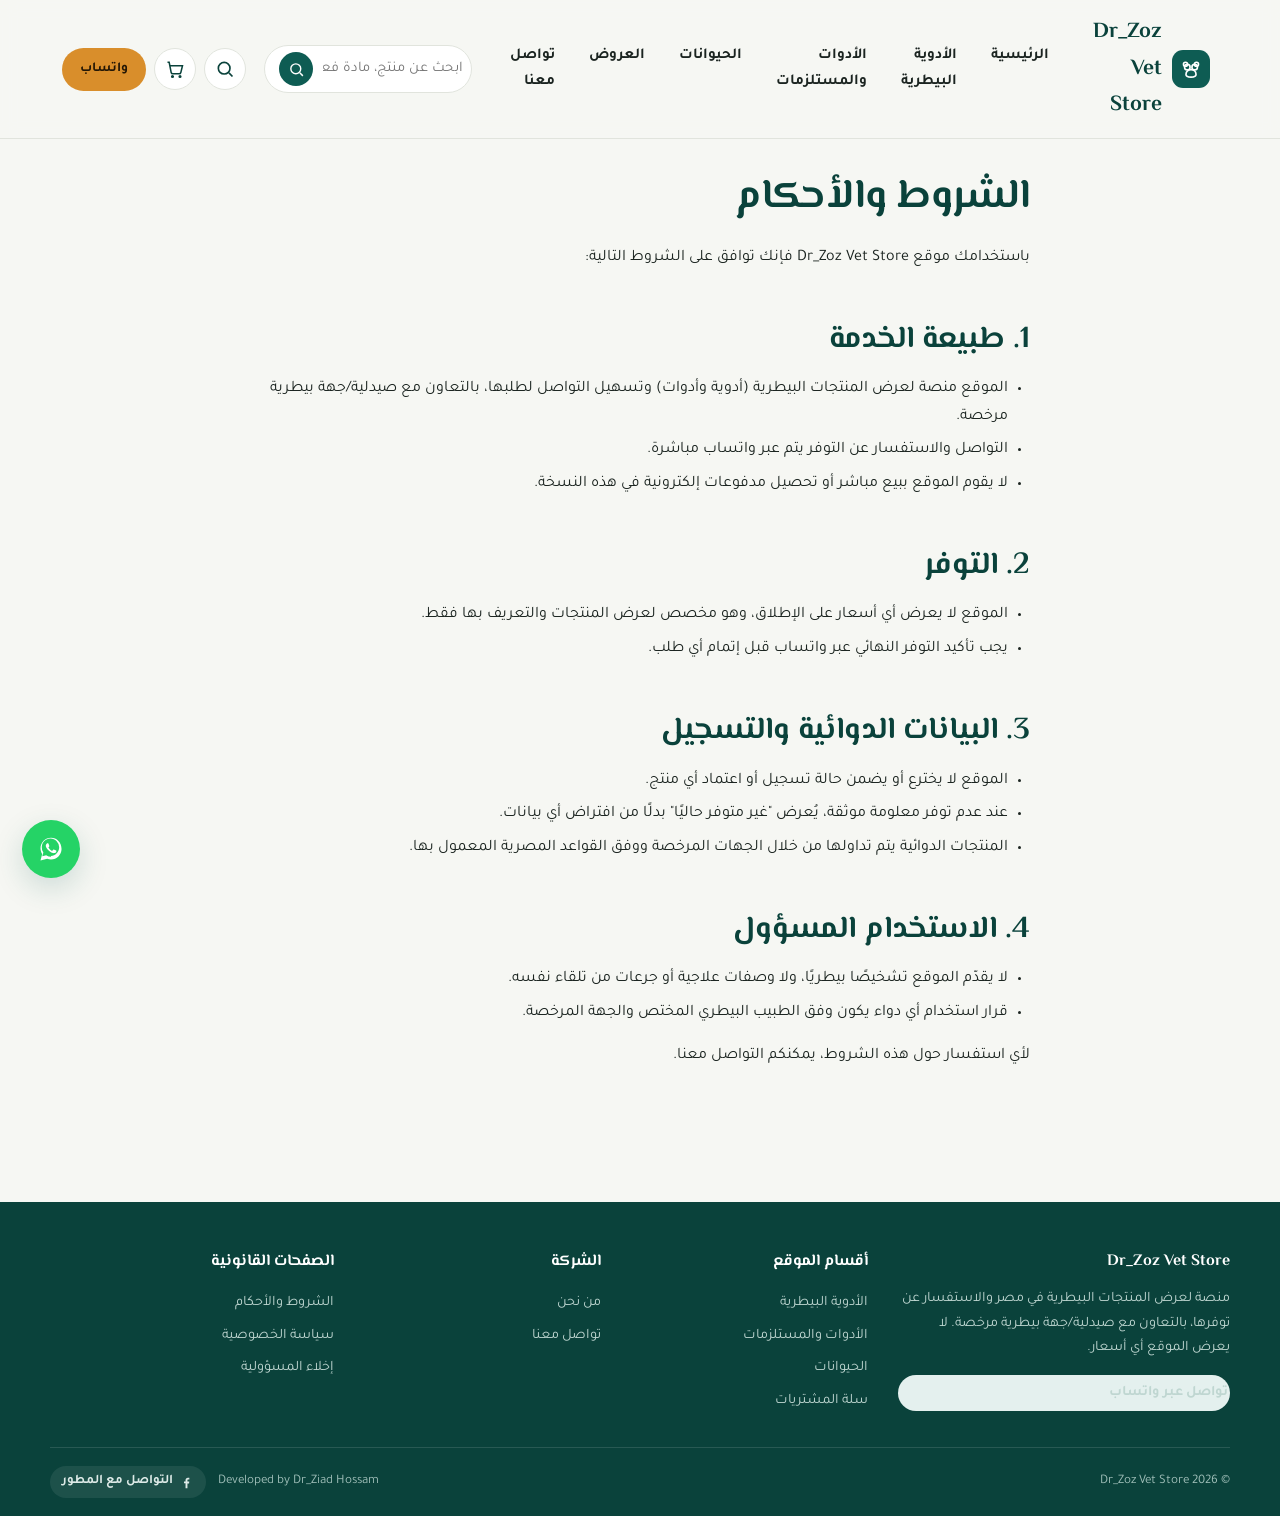
<file: terms.html>
<!DOCTYPE html>
<html lang="ar" dir="rtl">
<head>
<meta charset="UTF-8">
<meta name="viewport" content="width=device-width, initial-scale=1.0">
<title>الشروط والأحكام | Dr_Zoz Vet Store</title>
<meta name="description" content="الشروط والأحكام الخاصة باستخدام موقع Dr_Zoz Vet Store.">
<link rel="canonical" href="https://example.com/terms.html">
<meta property="og:title" content="الشروط والأحكام | Dr_Zoz Vet Store">
<meta property="og:description" content="الشروط والأحكام الخاصة باستخدام موقع Dr_Zoz Vet Store.">
<meta property="og:type" content="website">
<meta property="og:locale" content="ar_EG">
<meta property="og:image" content="placeholder.svg">
<meta name="robots" content="index, follow">
<link rel="preconnect" href="https://fonts.googleapis.com">
<link rel="preconnect" href="https://fonts.gstatic.com" crossorigin>
<link href="https://fonts.googleapis.com/css2?family=El+Messiri:wght@500;600;700&family=Tajawal:wght@400;500;700;800&display=swap" rel="stylesheet">
<style>
/* ==========================================================================
   Dr_Zoz Vet Store — Stylesheet
   تصميم عربي RTL، طبي/بيطري، Responsive بالكامل
   ========================================================================== */

:root{
  --color-primary:#0E5C53;
  --color-primary-dark:#0A423B;
  --color-primary-light:#E4F0EE;
  --color-accent:#D98E2B;
  --color-accent-dark:#B5721A;
  --color-ink:#1B2420;
  --color-bg:#F6F7F3;
  --color-surface:#FFFFFF;
  --color-border:#E1E4DD;
  --color-success:#3E8E5A;
  --color-danger:#C1553B;
  --color-muted:#6B7570;

  --font-head:'El Messiri', 'Tajawal', sans-serif;
  --font-body:'Tajawal', sans-serif;

  --radius-s:8px;
  --radius-m:14px;
  --radius-l:22px;
  --shadow-card:0 2px 14px rgba(14,92,83,0.08);
  --shadow-pop:0 10px 30px rgba(14,92,83,0.18);
  --container:1180px;
}

*,*::before,*::after{box-sizing:border-box;}
html{scroll-behavior:smooth;}
body{
  margin:0;
  font-family:var(--font-body);
  background:var(--color-bg);
  color:var(--color-ink);
  line-height:1.7;
  -webkit-font-smoothing:antialiased;
}
h1,h2,h3,h4{
  font-family:var(--font-head);
  margin:0 0 .5em;
  line-height:1.3;
  color:var(--color-primary-dark);
}
h1{font-size:clamp(1.9rem,3.2vw,2.7rem);}
h2{font-size:clamp(1.5rem,2.4vw,2rem);}
h3{font-size:1.15rem;}
p{margin:0 0 1em;color:var(--color-ink);}
a{color:inherit;text-decoration:none;}
img{max-width:100%;display:block;}
ul{margin:0;padding:0;list-style:none;}
button{font-family:inherit;cursor:pointer;}
input,select{font-family:inherit;}

:focus-visible{outline:3px solid var(--color-accent);outline-offset:2px;}

.container{max-width:var(--container);margin:0 auto;padding:0 20px;}
.section{padding:56px 0;}
.section-head{display:flex;align-items:flex-end;justify-content:space-between;gap:16px;margin-bottom:24px;flex-wrap:wrap;}
.section-head p{margin:6px 0 0;color:var(--color-muted);}
.bg-alt{background:var(--color-surface);}

/* Buttons */
.btn{
  display:inline-flex;align-items:center;justify-content:center;gap:8px;
  padding:12px 22px;border-radius:999px;border:2px solid transparent;
  font-weight:700;font-size:.96rem;transition:transform .15s ease, background .2s ease, color .2s ease, border-color .2s ease;
}
.btn:active{transform:scale(.97);}
.btn-primary{background:var(--color-primary);color:#fff;}
.btn-primary:hover{background:var(--color-primary-dark);}
.btn-accent{background:var(--color-accent);color:#241705;}
.btn-accent:hover{background:var(--color-accent-dark);color:#fff;}
.btn-outline{background:transparent;border-color:var(--color-primary);color:var(--color-primary);}
.btn-outline:hover{background:var(--color-primary);color:#fff;}
.btn-ghost{background:var(--color-primary-light);color:var(--color-primary-dark);}
.btn-block{width:100%;}
.btn-sm{padding:8px 16px;font-size:.85rem;}
.btn[disabled]{opacity:.5;cursor:not-allowed;}

/* ==== Header ==== */
.site-header{
  position:sticky;top:0;z-index:50;
  background:rgba(246,247,243,0.92);
  backdrop-filter:blur(8px);
  border-bottom:1px solid var(--color-border);
}
.header-inner{display:flex;align-items:center;gap:18px;padding:14px 20px;}
.logo{display:flex;align-items:center;gap:10px;font-family:var(--font-head);font-size:1.35rem;color:var(--color-primary-dark);font-weight:700;}
.logo .mark{
  width:38px;height:38px;border-radius:11px;background:var(--color-primary);
  display:flex;align-items:center;justify-content:center;color:#fff;flex:none;
}
.logo .mark svg{width:22px;height:22px;}
.main-nav{display:flex;gap:6px;margin-inline-start:12px;flex:1;}
.main-nav a{
  padding:10px 14px;border-radius:999px;font-weight:600;color:var(--color-ink);font-size:.95rem;
  transition:background .2s ease,color .2s ease;
}
.main-nav a:hover,.main-nav a.active{background:var(--color-primary-light);color:var(--color-primary-dark);}
.header-actions{display:flex;align-items:center;gap:8px;}
.icon-btn{
  width:42px;height:42px;border-radius:50%;border:1px solid var(--color-border);background:var(--color-surface);
  display:flex;align-items:center;justify-content:center;position:relative;color:var(--color-primary-dark);
  transition:border-color .2s ease, background .2s ease;
}
.icon-btn:hover{border-color:var(--color-primary);background:var(--color-primary-light);}
.icon-btn svg{width:20px;height:20px;}
.cart-count{
  position:absolute;top:-4px;insert-inline-start:-4px;left:-4px;
  background:var(--color-accent);color:#241705;font-size:.68rem;font-weight:800;
  min-width:19px;height:19px;border-radius:999px;display:flex;align-items:center;justify-content:center;
  padding:0 4px;
}
.nav-toggle{display:none;width:42px;height:42px;border-radius:10px;border:1px solid var(--color-border);background:var(--color-surface);align-items:center;justify-content:center;}
.nav-toggle svg{width:22px;height:22px;}

.search-bar{
  display:flex;align-items:center;gap:8px;background:var(--color-surface);
  border:1px solid var(--color-border);border-radius:999px;padding:6px 6px 6px 14px;
  max-width:320px;width:100%;margin-inline-start:6px;
}
.search-bar input{border:none;background:transparent;flex:1;font-size:.92rem;outline:none;color:var(--color-ink);}
.search-bar button{background:var(--color-primary);color:#fff;border:none;border-radius:999px;width:34px;height:34px;display:flex;align-items:center;justify-content:center;}
.search-bar svg{width:17px;height:17px;}

/* ==== Hero ==== */
.hero{position:relative;overflow:hidden;padding:64px 0 40px;}
.hero-inner{display:grid;grid-template-columns:1.1fr .9fr;gap:40px;align-items:center;}
.hero-eyebrow{color:var(--color-primary);font-weight:700;margin-bottom:10px;display:block;}
.hero h1{max-width:15ch;}
.hero .lead{font-size:1.1rem;color:var(--color-muted);max-width:46ch;}
.hero-actions{display:flex;gap:12px;flex-wrap:wrap;margin-top:26px;}
.hero-stats{display:flex;gap:26px;margin-top:34px;flex-wrap:wrap;}
.hero-stats div strong{display:block;font-family:var(--font-head);font-size:1.5rem;color:var(--color-primary-dark);}
.hero-stats div span{color:var(--color-muted);font-size:.88rem;}
.hero-art{position:relative;}
.hero-art svg{width:100%;height:auto;}

/* ==== Category grid ==== */
.category-grid{display:grid;grid-template-columns:repeat(3,1fr);gap:18px;}
.category-card{
  background:var(--color-surface);border:1px solid var(--color-border);border-radius:var(--radius-l);
  padding:24px;display:flex;flex-direction:column;gap:12px;transition:border-color .2s ease, box-shadow .2s ease;
}
.category-card:hover{border-color:var(--color-primary);box-shadow:var(--shadow-card);}
.category-card .ic{width:52px;height:52px;border-radius:14px;background:var(--color-primary-light);display:flex;align-items:center;justify-content:center;color:var(--color-primary);}
.category-card .ic svg{width:26px;height:26px;}
.category-card h3{margin:0;}
.category-card p{color:var(--color-muted);font-size:.92rem;margin:0;}

/* ==== Animal chips ==== */
.animal-grid{display:grid;grid-template-columns:repeat(5,1fr);gap:14px;}
.animal-chip{
  background:var(--color-surface);border:1px solid var(--color-border);border-radius:var(--radius-m);
  padding:18px 10px;text-align:center;display:flex;flex-direction:column;align-items:center;gap:8px;
  font-weight:700;color:var(--color-primary-dark);transition:background .2s ease,border-color .2s ease;
}
.animal-chip:hover{background:var(--color-primary-light);border-color:var(--color-primary);}
.animal-chip svg{width:28px;height:28px;color:var(--color-primary);}

/* ==== Product grid & cards ==== */
.product-grid{display:grid;grid-template-columns:repeat(4,1fr);gap:20px;}
.product-card{
  background:var(--color-surface);border:1px solid var(--color-border);border-radius:var(--radius-m);
  overflow:hidden;display:flex;flex-direction:column;transition:box-shadow .2s ease, transform .2s ease;
}
.product-card:hover{box-shadow:var(--shadow-card);transform:translateY(-2px);}
.product-card .thumb{aspect-ratio:1/1;background:var(--color-primary-light);position:relative;overflow:hidden;}
.product-card .thumb img{width:100%;height:100%;object-fit:cover;}
.badge{
  position:absolute;top:10px;insert-inline-start:10px;right:10px;background:var(--color-accent);color:#241705;
  font-size:.72rem;font-weight:800;padding:4px 10px;border-radius:999px;
}
.badge-outline{background:#fff;color:var(--color-primary-dark);border:1px solid var(--color-border);}
.product-card .body{padding:16px;display:flex;flex-direction:column;gap:8px;flex:1;}
.product-card .cat{font-size:.75rem;color:var(--color-muted);font-weight:700;}
.product-card h3{font-size:1rem;margin:0;}
.product-card .company{color:var(--color-muted);font-size:.82rem;}
.stock-tag{font-size:.8rem;font-weight:700;}
.stock-tag.in{color:var(--color-success);}
.stock-tag.out{color:var(--color-danger);}
.product-card .actions{display:flex;gap:8px;margin-top:auto;padding-top:6px;}
.product-card .actions .btn{flex:1;padding:9px 10px;font-size:.82rem;}

.search-bar{position:relative;}
.search-results{
  position:absolute;top:calc(100% + 8px);inset-inline:0;background:var(--color-surface);
  border:1px solid var(--color-border);border-radius:var(--radius-m);box-shadow:var(--shadow-pop);
  max-height:340px;overflow-y:auto;z-index:70;
}
.search-result-item{display:flex;align-items:center;gap:10px;padding:10px 12px;border-bottom:1px solid var(--color-border);}
.search-result-item:hover{background:var(--color-primary-light);}
.search-result-item img{width:38px;height:38px;border-radius:8px;object-fit:cover;background:var(--color-primary-light);flex:none;}
.search-result-item strong{display:block;font-size:.88rem;}
.search-result-item span{display:block;font-size:.76rem;color:var(--color-muted);}
.search-empty{padding:14px;text-align:center;color:var(--color-muted);font-size:.86rem;}

/* ==== Filters / toolbar ==== */
.toolbar{
  display:flex;gap:12px;flex-wrap:wrap;align-items:center;background:var(--color-surface);
  border:1px solid var(--color-border);border-radius:var(--radius-m);padding:16px;margin-bottom:24px;
}
.filter-group{display:flex;flex-direction:column;gap:4px;min-width:150px;}
.filter-group label{font-size:.78rem;font-weight:700;color:var(--color-muted);}
.filter-group select,.filter-group input{
  padding:9px 12px;border-radius:var(--radius-s);border:1px solid var(--color-border);background:#fff;font-size:.9rem;
}
.filters-layout{display:grid;grid-template-columns:240px 1fr;gap:24px;align-items:start;}
.filters-panel{background:var(--color-surface);border:1px solid var(--color-border);border-radius:var(--radius-m);padding:18px;position:sticky;top:90px;}
.filters-panel h3{font-size:1rem;}
.filters-panel .filter-group{width:100%;margin-bottom:14px;}
.results-empty{grid-column:1/-1;text-align:center;padding:50px 20px;color:var(--color-muted);}

/* ==== Product detail ==== */
.product-detail{display:grid;grid-template-columns:1fr 1.1fr;gap:40px;align-items:start;}
.product-detail .thumb-lg{border-radius:var(--radius-l);overflow:hidden;background:var(--color-primary-light);border:1px solid var(--color-border);}
.spec-table{width:100%;border-collapse:collapse;margin:18px 0;}
.spec-table tr{border-bottom:1px solid var(--color-border);}
.spec-table td{padding:10px 4px;font-size:.92rem;}
.spec-table td:first-child{color:var(--color-muted);font-weight:700;width:42%;}
.qty-selector{display:flex;align-items:center;gap:0;border:1px solid var(--color-border);border-radius:999px;width:fit-content;}
.qty-selector button{width:38px;height:38px;background:transparent;border:none;font-size:1.1rem;color:var(--color-primary-dark);}
.qty-selector input{width:44px;text-align:center;border:none;background:transparent;font-weight:700;}
.detail-actions{display:flex;gap:10px;margin-top:20px;flex-wrap:wrap;}
.disclaimer-box{
  background:#FBF3E7;border:1px solid #EFD9AE;border-radius:var(--radius-m);padding:14px 16px;font-size:.86rem;color:#6B4E15;margin-top:18px;
}

/* ==== Cart page ==== */
.cart-table{width:100%;border-collapse:collapse;background:var(--color-surface);border-radius:var(--radius-m);overflow:hidden;border:1px solid var(--color-border);}
.cart-table th,.cart-table td{padding:14px;text-align:start;border-bottom:1px solid var(--color-border);font-size:.92rem;}
.cart-table th{background:var(--color-primary-light);color:var(--color-primary-dark);}
.cart-row-thumb{display:flex;align-items:center;gap:10px;}
.cart-row-thumb img{width:52px;height:52px;border-radius:8px;object-fit:cover;background:var(--color-primary-light);}
.cart-remove{color:var(--color-danger);font-weight:700;background:none;border:none;font-size:.85rem;}
.cart-summary{background:var(--color-surface);border:1px solid var(--color-border);border-radius:var(--radius-m);padding:20px;position:sticky;top:90px;}
.cart-summary .row{display:flex;justify-content:space-between;padding:8px 0;font-size:.94rem;}
.cart-summary .total{font-weight:800;font-size:1.15rem;color:var(--color-primary-dark);border-top:1px dashed var(--color-border);margin-top:10px;padding-top:14px;}
.cart-layout{display:grid;grid-template-columns:1.6fr 1fr;gap:24px;align-items:start;}
.empty-cart{text-align:center;padding:60px 20px;color:var(--color-muted);}
.empty-cart svg{width:70px;height:70px;color:var(--color-border);margin:0 auto 16px;}

/* ==== Forms (contact) ==== */
.form-grid{display:grid;gap:14px;max-width:640px;}
.form-grid label{font-weight:700;font-size:.9rem;display:block;margin-bottom:6px;}
.form-grid input,.form-grid textarea,.form-grid select{
  width:100%;padding:11px 14px;border-radius:var(--radius-s);border:1px solid var(--color-border);background:#fff;font-size:.94rem;
}
.form-grid textarea{min-height:120px;resize:vertical;}

/* ==== Legal pages ==== */
.legal-content h2{margin-top:1.6em;}
.legal-content ul{list-style:disc;padding-inline-start:1.4em;margin-bottom:1em;}
.legal-content li{margin-bottom:.4em;}
.notice-box{background:var(--color-primary-light);border-radius:var(--radius-m);padding:16px 20px;margin:20px 0;font-size:.92rem;color:var(--color-primary-dark);}

/* ==== Footer ==== */
.site-footer{background:var(--color-primary-dark);color:#DDEAE7;margin-top:60px;}
.footer-grid{display:grid;grid-template-columns:1.4fr 1fr 1fr 1.2fr;gap:30px;padding:50px 0 30px;}
.footer-grid h4{color:#fff;font-size:1rem;margin-bottom:14px;}
.footer-grid a{color:#BFD6D1;display:block;padding:4px 0;font-size:.9rem;}
.footer-grid a:hover{color:#fff;}
.footer-brand p{color:#BFD6D1;font-size:.9rem;}
.footer-bottom{border-top:1px solid rgba(255,255,255,0.12);padding:18px 0;display:flex;justify-content:space-between;align-items:center;flex-wrap:wrap;gap:8px;font-size:.82rem;color:#9FBEB8;}
.dev-credit{display:flex;align-items:center;gap:12px;flex-wrap:wrap;}
.dev-fb-link{
  display:inline-flex;align-items:center;gap:6px;color:#DDEAE7;font-weight:700;
  background:rgba(255,255,255,0.08);padding:5px 12px;border-radius:999px;transition:background .2s ease,color .2s ease;
}
.dev-fb-link:hover{background:#1877F2;color:#fff;}
.dev-fb-link svg{width:15px;height:15px;flex:none;}

/* ==== WhatsApp floating button ==== */
.wa-float{
  position:fixed;bottom:22px;left:22px;z-index:60;
  width:58px;height:58px;border-radius:50%;background:#25D366;color:#fff;
  display:flex;align-items:center;justify-content:center;box-shadow:var(--shadow-pop);
}
.wa-float svg{width:28px;height:28px;}

/* ==== Mobile nav drawer ==== */
.mobile-drawer{
  position:fixed;inset:0;background:rgba(15,25,22,.5);z-index:80;display:none;
}
.mobile-drawer.open{display:block;}
.mobile-drawer .panel{
  position:absolute;top:0;right:0;height:100%;width:82%;max-width:320px;background:var(--color-surface);
  padding:20px;display:flex;flex-direction:column;gap:6px;overflow-y:auto;
}
.mobile-drawer a{padding:12px 10px;border-radius:10px;font-weight:700;color:var(--color-ink);}
.mobile-drawer a:hover{background:var(--color-primary-light);}
.drawer-close{align-self:flex-end;width:36px;height:36px;border:none;background:var(--color-primary-light);border-radius:50%;}

/* ==== Utility ==== */
.text-muted{color:var(--color-muted);}
.mt-0{margin-top:0;}
.badges-row{display:flex;gap:8px;flex-wrap:wrap;margin:6px 0;}
.skip-link{position:absolute;top:-50px;right:10px;background:var(--color-primary);color:#fff;padding:10px 16px;border-radius:8px;z-index:200;transition:top .2s;}
.skip-link:focus{top:10px;}

/* ==== Responsive ==== */
@media (max-width:1080px){
  .product-grid{grid-template-columns:repeat(3,1fr);}
  .category-grid{grid-template-columns:repeat(2,1fr);}
  .footer-grid{grid-template-columns:1fr 1fr;}
}
@media (max-width:900px){
  .hero-inner{grid-template-columns:1fr;}
  .hero-art{order:-1;max-width:280px;margin:0 auto;}
  .filters-layout{grid-template-columns:1fr;}
  .filters-panel{position:static;}
  .cart-layout{grid-template-columns:1fr;}
  .product-detail{grid-template-columns:1fr;}
  .main-nav{display:none;}
  .nav-toggle{display:flex;}
  .search-bar{display:none;}
}
@media (max-width:640px){
  .product-grid{grid-template-columns:repeat(2,1fr);}
  .category-grid{grid-template-columns:1fr;}
  .animal-grid{grid-template-columns:repeat(3,1fr);}
  .footer-grid{grid-template-columns:1fr;padding:36px 0 20px;}
  .hero{padding:40px 0 24px;}
}
@media (max-width:420px){
  .product-grid{grid-template-columns:1fr 1fr;gap:12px;}
  .header-inner{padding:12px 14px;}
}

@media (prefers-reduced-motion:reduce){
  *{animation:none !important;transition:none !important;scroll-behavior:auto !important;}
}

</style>
</head>
<body data-page="terms">
<a href="#main" class="skip-link">تخطَّ إلى المحتوى</a>
<header class="site-header">
  <div class="container header-inner">
    <a href="index.html" class="logo">
      <span class="mark"><svg viewBox="0 0 24 24" width="24" height="24" fill="none" stroke="currentColor" stroke-width="1.8"><path d="M8 13a3 3 0 1 0 0-6 3 3 0 0 0 0 6z"/><path d="M16 13a3 3 0 1 0 0-6 3 3 0 0 0 0 6z"/><path d="M6 9a2.2 2.2 0 1 0 0-4.4A2.2 2.2 0 0 0 6 9z"/><path d="M18 9a2.2 2.2 0 1 0 0-4.4A2.2 2.2 0 0 0 18 9z"/><path d="M6.5 18c0-3.5 2.7-5.3 5.5-5.3s5.5 1.8 5.5 5.3c0 1.8-1.7 2.8-5.5 2.8s-5.5-1-5.5-2.8z"/></svg></span>
      Dr_Zoz Vet Store
    </a>
    <nav class="main-nav" aria-label="القائمة الرئيسية">
      <a href="index.html" data-page="home">الرئيسية</a>
      <a href="veterinary-medicines.html" data-page="medicines">الأدوية البيطرية</a>
      <a href="veterinary-tools.html" data-page="tools">الأدوات والمستلزمات</a>
      <a href="categories.html#animals" data-page="animals">الحيوانات</a>
      <a href="index.html#offers" data-page="offers">العروض</a>
      <a href="contact.html" data-page="contact">تواصل معنا</a>
    </nav>
    <form class="search-bar" id="header-search-form" role="search">
      <input type="text" id="header-search-input" placeholder="ابحث عن منتج، مادة فعالة، شركة..." aria-label="بحث">
      <button type="submit" aria-label="بحث"><svg viewBox="0 0 24 24" width="24" height="24" fill="none" stroke="currentColor" stroke-width="2"><circle cx="11" cy="11" r="7"/><path d="M21 21l-4.3-4.3"/></svg></button>
      <div class="search-results" id="header-search-results" hidden></div>
    </form>
    <div class="header-actions">
      <button class="icon-btn" data-search-toggle aria-label="بحث"><svg viewBox="0 0 24 24" width="24" height="24" fill="none" stroke="currentColor" stroke-width="2"><circle cx="11" cy="11" r="7"/><path d="M21 21l-4.3-4.3"/></svg></button>
      <a class="icon-btn" href="cart.html" aria-label="سلة المشتريات"><svg viewBox="0 0 24 24" width="24" height="24" fill="none" stroke="currentColor" stroke-width="1.8"><path d="M3 4h2l2.4 12.2a2 2 0 0 0 2 1.6h7.6a2 2 0 0 0 2-1.6L21 8H6"/><circle cx="9" cy="21" r="1"/><circle cx="18" cy="21" r="1"/></svg><span class="cart-count" data-cart-count>0</span></a>
      <a class="btn btn-accent btn-sm" data-wa-general href="#" target="_blank" rel="noopener">واتساب</a>
      <button class="nav-toggle" id="nav-toggle-btn" aria-label="فتح القائمة"><svg viewBox="0 0 24 24" width="24" height="24" fill="none" stroke="currentColor" stroke-width="2"><path d="M4 7h16M4 12h16M4 17h16"/></svg></button>
    </div>
  </div>
</header>
<div class="mobile-drawer" id="mobile-drawer">
  <div class="panel">
    <button class="drawer-close" id="drawer-close-btn" aria-label="إغلاق"><svg viewBox="0 0 24 24" width="24" height="24" fill="none" stroke="currentColor" stroke-width="2"><path d="M6 6l12 12M18 6L6 18"/></svg></button>
    <a href="index.html" data-page="home">الرئيسية</a>
      <a href="veterinary-medicines.html" data-page="medicines">الأدوية البيطرية</a>
      <a href="veterinary-tools.html" data-page="tools">الأدوات والمستلزمات</a>
      <a href="categories.html#animals" data-page="animals">الحيوانات</a>
      <a href="index.html#offers" data-page="offers">العروض</a>
      <a href="contact.html" data-page="contact">تواصل معنا</a>
    <a href="cart.html">سلة المشتريات</a>
  </div>
</div>
<main id="main">

<section class="section" style="padding-top:32px">
  <div class="container legal-content" style="max-width:820px">
    <h1>الشروط والأحكام</h1>
    <p>باستخدامك موقع Dr_Zoz Vet Store فإنك توافق على الشروط التالية:</p>
    <h2>1. طبيعة الخدمة</h2>
    <ul>
      <li>الموقع منصة لعرض المنتجات البيطرية (أدوية وأدوات) وتسهيل التواصل لطلبها، بالتعاون مع صيدلية/جهة بيطرية مرخصة.</li>
      <li>التواصل والاستفسار عن التوفر يتم عبر واتساب مباشرة.</li>
      <li>لا يقوم الموقع ببيع مباشر أو تحصيل مدفوعات إلكترونية في هذه النسخة.</li>
    </ul>
    <h2>2. التوفر</h2>
    <ul>
      <li>الموقع لا يعرض أي أسعار على الإطلاق، وهو مخصص لعرض المنتجات والتعريف بها فقط.</li>
      <li>يجب تأكيد التوفر النهائي عبر واتساب قبل إتمام أي طلب.</li>
    </ul>
    <h2>3. البيانات الدوائية والتسجيل</h2>
    <ul>
      <li>الموقع لا يخترع أو يضمن حالة تسجيل أو اعتماد أي منتج.</li>
      <li>عند عدم توفر معلومة موثقة، يُعرض "غير متوفر حاليًا" بدلًا من افتراض أي بيانات.</li>
      <li>المنتجات الدوائية يتم تداولها من خلال الجهات المرخصة ووفق القواعد المصرية المعمول بها.</li>
    </ul>
    <h2>4. الاستخدام المسؤول</h2>
    <ul>
      <li>لا يقدّم الموقع تشخيصًا بيطريًا، ولا وصفات علاجية أو جرعات من تلقاء نفسه.</li>
      <li>قرار استخدام أي دواء يكون وفق الطبيب البيطري المختص والجهة المرخصة.</li>
    </ul>
    <p>لأي استفسار حول هذه الشروط، يمكنكم <a href="contact.html">التواصل معنا</a>.</p>
  </div>
</section>

</main>
<footer class="site-footer">
  <div class="container footer-grid">
    <div class="footer-brand">
      <h4>Dr_Zoz Vet Store</h4>
      <p>منصة لعرض المنتجات البيطرية في مصر والاستفسار عن توفرها، بالتعاون مع صيدلية/جهة بيطرية مرخصة. لا يعرض الموقع أي أسعار.</p>
      <a class="btn btn-ghost btn-sm" data-wa-general href="#" target="_blank" rel="noopener">تواصل عبر واتساب</a>
    </div>
    <div>
      <h4>أقسام الموقع</h4>
      <a href="veterinary-medicines.html">الأدوية البيطرية</a>
      <a href="veterinary-tools.html">الأدوات والمستلزمات</a>
      <a href="categories.html">الحيوانات</a>
      <a href="cart.html">سلة المشتريات</a>
    </div>
    <div>
      <h4>الشركة</h4>
      <a href="about.html">من نحن</a>
      <a href="contact.html">تواصل معنا</a>
    </div>
    <div>
      <h4>الصفحات القانونية</h4>
      <a href="terms.html">الشروط والأحكام</a>
      <a href="privacy.html">سياسة الخصوصية</a>
      <a href="disclaimer.html">إخلاء المسؤولية</a>
    </div>
  </div>
  <div class="container footer-bottom">
    <span>© <span data-year></span> Dr_Zoz Vet Store</span>
    <span class="dev-credit">
      Developed by Dr_Ziad Hossam
      <a class="dev-fb-link" href="https://www.facebook.com/share/1BjVftLevU/" target="_blank" rel="noopener"><svg viewBox="0 0 24 24" width="24" height="24" fill="currentColor"><path d="M13.5 21v-7.6h2.55l.38-2.96h-2.93v-1.9c0-.86.24-1.44 1.47-1.44h1.57V4.46c-.27-.04-1.2-.12-2.28-.12-2.26 0-3.8 1.38-3.8 3.9v2.18H7.99v2.96h2.47V21h3.04z"/></svg><span>التواصل مع المطور</span></a>
    </span>
  </div>
</footer>
<a class="wa-float" data-wa-general href="#" target="_blank" rel="noopener" aria-label="تواصل عبر واتساب"><svg viewBox="0 0 32 32" width="32" height="32" fill="currentColor"><path d="M16.02 3C9.4 3 4 8.4 4 15.02c0 2.4.7 4.66 1.9 6.56L4 29l7.6-1.86a12 12 0 0 0 4.42.85h.01c6.62 0 12.02-5.4 12.02-12.02C28.05 8.4 22.65 3 16.02 3zm0 21.9h-.01a10 10 0 0 1-5.1-1.4l-.36-.22-4.5 1.1 1.2-4.38-.24-.45a9.9 9.9 0 0 1-1.53-5.53c0-5.47 4.45-9.92 9.94-9.92 2.66 0 5.15 1.04 7.03 2.92a9.85 9.85 0 0 1 2.9 7.02c0 5.47-4.45 9.86-9.33 9.86zm5.44-7.4c-.3-.15-1.76-.87-2.03-.97-.27-.1-.47-.15-.67.15-.2.3-.77.97-.94 1.17-.17.2-.35.22-.65.07-.3-.15-1.24-.46-2.36-1.46-.87-.78-1.46-1.74-1.63-2.04-.17-.3-.02-.46.13-.6.13-.13.3-.35.45-.52.15-.17.2-.3.3-.5.1-.2.05-.37-.02-.52-.08-.15-.67-1.62-.92-2.22-.24-.58-.49-.5-.67-.51h-.57c-.2 0-.52.07-.79.37-.27.3-1.04 1.02-1.04 2.48s1.07 2.87 1.22 3.07c.15.2 2.1 3.2 5.08 4.49.71.3 1.26.49 1.7.63.71.22 1.36.19 1.87.12.57-.09 1.76-.72 2.01-1.42.25-.7.25-1.3.17-1.42-.07-.12-.27-.2-.57-.35z"/></svg></a>
<script>
/* ---- whatsapp.js ---- */
/* ==========================================================================
   whatsapp.js — بناء روابط WhatsApp Click-to-Chat (بدون أي API مدفوع)
   ملاحظة: لا تحتوي أي رسالة واتساب على أي سعر إطلاقًا.
   ========================================================================== */

function vmeWaNumber() {
  return (window.VME.settings && window.VME.settings.whatsappNumber) || '';
}

/** رابط استفسار/طلب عن منتج واحد من صفحة المنتج أو بطاقة المنتج */
function vmeBuildProductWaLink(product) {
  const text = encodeURIComponent(`مرحبًا، أريد الاستفسار عن توفر منتج: ${product.name}`);
  return `https://wa.me/${vmeWaNumber()}?text=${text}`;
}

/** رابط إرسال قائمة استفسار تضم عدة منتجات من صفحة السلة/قائمة الاستفسار */
function vmeBuildCartWaLink(items) {
  const lines = ['مرحبًا، أريد الاستفسار عن توفر المنتجات التالية:', ''];
  items.forEach((item, idx) => {
    lines.push(`${idx + 1}- ${item.product.name}${item.qty > 1 ? ' (الكمية المطلوب الاستفسار عنها: ' + item.qty + ')' : ''}`);
  });
  const text = encodeURIComponent(lines.join('\n'));
  return `https://wa.me/${vmeWaNumber()}?text=${text}`;
}


/* ---- cart.js ---- */
/* ==========================================================================
   cart.js — قائمة استفسار المنتجات باستخدام LocalStorage (بدون Backend، بدون أسعار)
   ========================================================================== */

const VME_CART_KEY = 'vme_cart_v1';

function vmeGetCartRaw() {
  try {
    return JSON.parse(localStorage.getItem(VME_CART_KEY)) || [];
  } catch (e) {
    return [];
  }
}

function vmeSaveCartRaw(cart) {
  localStorage.setItem(VME_CART_KEY, JSON.stringify(cart));
  vmeUpdateCartCount();
}

function vmeCartCount() {
  return vmeGetCartRaw().reduce((sum, item) => sum + item.qty, 0);
}

function vmeAddToCart(productId, qty) {
  qty = Math.max(1, parseInt(qty, 10) || 1);
  const cart = vmeGetCartRaw();
  const existing = cart.find(i => i.id === productId);
  if (existing) existing.qty += qty;
  else cart.push({ id: productId, qty });
  vmeSaveCartRaw(cart);
}

function vmeSetQty(productId, qty) {
  qty = Math.max(1, parseInt(qty, 10) || 1);
  const cart = vmeGetCartRaw();
  const existing = cart.find(i => i.id === productId);
  if (existing) { existing.qty = qty; vmeSaveCartRaw(cart); }
}

function vmeRemoveFromCart(productId) {
  const cart = vmeGetCartRaw().filter(i => i.id !== productId);
  vmeSaveCartRaw(cart);
}

/* ---------- عرض صفحة قائمة الاستفسار (cart.html) ---------- */

function vmeRenderCartPage() {
  const cartRaw = vmeGetCartRaw();
  const items = cartRaw
    .map(i => ({ qty: i.qty, product: vmeFindProduct(i.id) }))
    .filter(i => i.product);

  const wrap = document.getElementById('cart-content');
  if (!wrap) return;

  if (items.length === 0) {
    wrap.innerHTML = `
      <div class="empty-cart">
        <svg viewBox="0 0 24 24" fill="none" stroke="currentColor" stroke-width="1.5"><path d="M3 4h2l2.4 12.2a2 2 0 0 0 2 1.6h7.6a2 2 0 0 0 2-1.6L21 8H6"/><circle cx="9" cy="21" r="1"/><circle cx="18" cy="21" r="1"/></svg>
        <h3>لا توجد منتجات في قائمة الاستفسار</h3>
        <p>تصفح الأدوية أو الأدوات وأضف ما تحتاج الاستفسار عن توفره.</p>
        <a href="veterinary-medicines.html" class="btn btn-primary">تصفح الأدوية البيطرية</a>
      </div>`;
    return;
  }

  const rows = items.map(({ product, qty }) => `
    <tr>
      <td>
        <div class="cart-row-thumb">
          <img src="${product.image}" alt="${product.name}">
          <div>
            <strong>${product.name}</strong><br>
            <span class="text-muted" style="font-size:.8rem">${product.subcategory || ''}</span>
          </div>
        </div>
      </td>
      <td>
        <div class="qty-selector">
          <button type="button" data-qty-btn="-" data-id="${product.id}">−</button>
          <input type="text" value="${qty}" data-qty-input data-id="${product.id}" inputmode="numeric">
          <button type="button" data-qty-btn="+" data-id="${product.id}">+</button>
        </div>
      </td>
      <td><button class="cart-remove" data-remove="${product.id}">حذف</button></td>
    </tr>`).join('');

  wrap.innerHTML = `
    <div class="cart-layout">
      <div style="overflow-x:auto">
        <table class="cart-table">
          <thead><tr><th>المنتج</th><th>الكمية</th><th></th></tr></thead>
          <tbody>${rows}</tbody>
        </table>
      </div>
      <aside class="cart-summary">
        <h3>ملخص قائمة الاستفسار</h3>
        <div class="row"><span>عدد المنتجات</span><span>${items.reduce((s, i) => s + i.qty, 0)}</span></div>
        <p class="text-muted" style="font-size:.82rem">لا يعرض الموقع أي أسعار. التوفر النهائي يتم تأكيده عبر واتساب.</p>
        <a href="#" id="cart-wa-btn" class="btn btn-accent btn-block">إرسال الاستفسار عبر WhatsApp</a>
      </aside>
    </div>`;

  wrap.querySelectorAll('[data-qty-btn]').forEach(btn => {
    btn.addEventListener('click', () => {
      const id = btn.dataset.id;
      const input = wrap.querySelector(`[data-qty-input][data-id="${id}"]`);
      let val = parseInt(input.value, 10) || 1;
      val = btn.dataset.qtyBtn === '+' ? val + 1 : Math.max(1, val - 1);
      vmeSetQty(id, val);
      vmeRenderCartPage();
    });
  });
  wrap.querySelectorAll('[data-qty-input]').forEach(input => {
    input.addEventListener('change', () => { vmeSetQty(input.dataset.id, input.value); vmeRenderCartPage(); });
  });
  wrap.querySelectorAll('[data-remove]').forEach(btn => {
    btn.addEventListener('click', () => { vmeRemoveFromCart(btn.dataset.remove); vmeRenderCartPage(); });
  });

  const waBtn = document.getElementById('cart-wa-btn');
  if (waBtn) waBtn.addEventListener('click', (e) => {
    e.preventDefault();
    window.open(vmeBuildCartWaLink(items), '_blank');
  });
}

function vmeInitPage_cart() {
  vmeRenderCartPage();
}


/* ---- products.js ---- */
/* ==========================================================================
   products.js — عرض المنتجات: الشبكة، صفحة الفئة مع الفلاتر، صفحة التفاصيل
   ملاحظة: لا يعرض الموقع أي أسعار في أي مكان.
   ========================================================================== */

function vmeProductCardHtml(product) {
  return `
  <div class="product-card" data-id="${product.id}">
    <a href="product.html?id=${product.id}" class="thumb">
      ${product.featured ? '<span class="badge">منتج مميز</span>' : ''}
      <img src="${product.image}" alt="${product.name}" loading="lazy">
    </a>
    <div class="body">
      <span class="cat">${product.subcategory || ''}</span>
      <h3><a href="product.html?id=${product.id}">${product.name}</a></h3>
      <span class="text-muted" style="font-size:.82rem">${product.company ? 'الشركة: ' + product.company : 'الشركة المصنعة: غير متوفر حاليًا'}</span>
      <div class="actions">
        <a href="product.html?id=${product.id}" class="btn btn-outline">التفاصيل</a>
        <button class="btn btn-primary" data-quick-wa="${product.id}">اطلب عبر WhatsApp</button>
      </div>
    </div>
  </div>`;
}

function vmeRenderGrid(container, products) {
  if (!container) return;
  if (!products.length) {
    container.innerHTML = `<div class="results-empty"><h3>لا توجد نتائج مطابقة</h3><p>جرّب تعديل الفلاتر أو كلمة البحث.</p></div>`;
    return;
  }
  container.innerHTML = products.map(vmeProductCardHtml).join('');
  container.querySelectorAll('[data-quick-wa]').forEach(btn => {
    btn.addEventListener('click', () => {
      const product = vmeFindProduct(btn.dataset.quickWa);
      if (product) window.open(vmeBuildProductWaLink(product), '_blank');
    });
  });
}

/* ---------- الصفحة الرئيسية ---------- */
function vmeInitPage_home() {
  const featured = window.VME.products.filter(p => p.featured);
  vmeRenderGrid(document.getElementById('featured-grid'), featured.length ? featured.slice(0, 8) : window.VME.products.slice(0, 8));
  const meds = window.VME.products.filter(p => p.category === 'medicines').slice(0, 8);
  const tools = window.VME.products.filter(p => p.category === 'tools').slice(0, 8);
  vmeRenderGrid(document.getElementById('medicines-preview'), meds);
  vmeRenderGrid(document.getElementById('tools-preview'), tools);
  const statEl = document.getElementById('stat-products');
  if (statEl) statEl.textContent = window.VME.products.length + '+';
}

/* ---------- صفحات الفئات (الأدوية / الأدوات) مع الفلاتر ---------- */
function vmeUniqueValues(products, field, isArray) {
  const set = new Set();
  products.forEach(p => {
    if (isArray && Array.isArray(p[field])) p[field].forEach(v => set.add(v));
    else if (p[field]) set.add(p[field]);
  });
  return Array.from(set).sort((a, b) => a.localeCompare(b, 'ar'));
}

function vmeSetupCategoryPage(categoryId) {
  const all = window.VME.products.filter(p => p.category === categoryId);
  const grid = document.getElementById('category-grid');
  const subSelect = document.getElementById('filter-subcategory');
  const animalSelect = document.getElementById('filter-animal');
  const companySelect = document.getElementById('filter-company');
  const sortSelect = document.getElementById('filter-sort');
  const countLabel = document.getElementById('results-count');

  function fillSelect(select, values, placeholder) {
    if (!select) return;
    select.innerHTML = `<option value="">${placeholder}</option>` + values.map(v => `<option value="${v}">${v}</option>`).join('');
  }
  fillSelect(subSelect, vmeUniqueValues(all, 'subcategory'), 'كل التصنيفات');
  fillSelect(animalSelect, vmeUniqueValues(all, 'animal', true), 'كل أنواع الحيوانات');
  fillSelect(companySelect, vmeUniqueValues(all, 'company').filter(v => v && v !== 'غير متوفر حاليًا'), 'كل الشركات');

  function applyAndRender() {
    let list = all.slice();
    const params = new URLSearchParams(window.location.search);
    const q = (params.get('q') || '').trim().toLowerCase();
    const animalParam = params.get('animal');
    const subParam = params.get('sub');

    if (q) {
      list = list.filter(p => vmeSearchMatch(p, q));
    }
    if (subSelect && subSelect.value) list = list.filter(p => p.subcategory === subSelect.value);
    else if (subParam) list = list.filter(p => p.subcategory === subParam);

    if (animalSelect && animalSelect.value) list = list.filter(p => (p.animal || []).includes(animalSelect.value));
    else if (animalParam) list = list.filter(p => (p.animal || []).includes(animalParam));

    if (companySelect && companySelect.value) list = list.filter(p => p.company === companySelect.value);

    if (sortSelect && sortSelect.value === 'name') list.sort((a, b) => a.name.localeCompare(b.name, 'ar'));
    if (sortSelect && sortSelect.value === 'company') list.sort((a, b) => (a.company || '').localeCompare(b.company || '', 'ar'));

    vmeRenderGrid(grid, list);
    if (countLabel) countLabel.textContent = `${list.length} منتج`;
  }

  [subSelect, animalSelect, companySelect, sortSelect].forEach(el => {
    el && el.addEventListener('change', applyAndRender);
  });

  const searchInInput = document.getElementById('in-page-search');
  if (searchInInput) {
    searchInInput.addEventListener('input', () => {
      const params = new URLSearchParams(window.location.search);
      if (searchInInput.value) params.set('q', searchInInput.value); else params.delete('q');
      history.replaceState(null, '', `${location.pathname}?${params.toString()}`);
      applyAndRender();
    });
    const initQ = new URLSearchParams(window.location.search);
    if (initQ.get('q')) searchInInput.value = initQ.get('q');
  }

  // دعم فتح الصفحة مباشرة برابط يحدد تصنيفًا أو حيوانًا (من الصفحة الرئيسية)
  const initParams = new URLSearchParams(window.location.search);
  if (initParams.get('sub') && subSelect) subSelect.value = initParams.get('sub');
  if (initParams.get('animal') && animalSelect) animalSelect.value = initParams.get('animal');

  applyAndRender();
}

function vmeInitPage_medicines() { vmeSetupCategoryPage('medicines'); }
function vmeInitPage_tools() { vmeSetupCategoryPage('tools'); }

/* ---------- صفحة تفاصيل المنتج ---------- */
function vmeInitPage_product() {
  const params = new URLSearchParams(window.location.search);
  const product = vmeFindProduct(params.get('id'));
  const wrap = document.getElementById('product-detail-wrap');
  if (!wrap) return;

  if (!product) {
    wrap.innerHTML = `<div class="results-empty"><h3>المنتج غير موجود</h3><p>ربما تم حذفه أو تغيير رابطه.</p><a class="btn btn-primary" href="index.html">العودة للرئيسية</a></div>`;
    return;
  }

  document.title = `${product.name} | Dr_Zoz Vet Store`;
  const metaDesc = document.querySelector('meta[name="description"]');
  if (metaDesc) metaDesc.setAttribute('content', `${product.name} - ${product.subcategory || ''} - Dr_Zoz Vet Store`);

  const specRows = [
    ['الشركة المصنعة', product.company],
    ['الفئة', product.subcategory],
    ['الحيوان المستهدف', (product.animal || []).join('، ') || 'غير متوفر حاليًا'],
    ['الاستخدام العام', product.usage],
  ];

  wrap.innerHTML = `
    <div class="product-detail">
      <div class="thumb-lg"><img src="${product.image}" alt="${product.name}"></div>
      <div>
        <span class="cat">${product.subcategory || ''}</span>
        <h1>${product.name}</h1>
        <p>${product.description || ''}</p>
        <table class="spec-table">
          ${specRows.map(([k, v]) => `<tr><td>${k}</td><td>${v || 'غير متوفر حاليًا'}</td></tr>`).join('')}
        </table>
        <div class="detail-actions">
          <a class="btn btn-accent" id="detail-wa-order" href="#">اطلب عبر WhatsApp</a>
          <button class="btn btn-outline" id="detail-add-cart">أضف إلى قائمة الاستفسار</button>
        </div>
        <div class="disclaimer-box">
          هذا العرض لأغراض التعريف بالمنتج فقط، ولا يمثل وصفة علاجية أو جرعة دوائية. يُرجى تأكيد التوفر عبر واتساب، والرجوع للطبيب البيطري المختص والجهة المرخصة قبل استخدام أي دواء.
        </div>
      </div>
    </div>`;

  document.getElementById('detail-add-cart').addEventListener('click', (e) => {
    vmeAddToCart(product.id, 1);
    e.target.textContent = 'أُضيف ✓';
    setTimeout(() => { e.target.textContent = 'أضف إلى قائمة الاستفسار'; }, 1400);
  });
  document.getElementById('detail-wa-order').addEventListener('click', (e) => {
    e.preventDefault();
    window.open(vmeBuildProductWaLink(product), '_blank');
  });
}


/* ---- search.js ---- */
/* ==========================================================================
   search.js — بحث فوري في الهيدر عبر اسم المنتج / المادة الفعالة / الشركة / الحيوان / التصنيف
   ========================================================================== */

function vmeSearchMatch(product, q) {
  const haystack = [product.name, product.company, product.subcategory, product.category, product.description, ...(product.animal||[])]
    .filter(Boolean).join(' ').toLowerCase();
  return haystack.includes(q);
}

function vmeInitSearch() {
  const input = document.getElementById('header-search-input');
  const form = document.getElementById('header-search-form');
  const results = document.getElementById('header-search-results');
  if (!input || !results) return;

  input.addEventListener('input', () => {
    const q = input.value.trim().toLowerCase();
    if (q.length < 2) { results.hidden = true; results.innerHTML = ''; return; }
    const matches = window.VME.products.filter(p => vmeSearchMatch(p, q)).slice(0, 6);
    if (!matches.length) {
      results.innerHTML = `<div class="search-empty">لا توجد نتائج لـ "${input.value}"</div>`;
    } else {
      results.innerHTML = matches.map(p => `
        <a href="product.html?id=${p.id}" class="search-result-item">
          <img src="${p.image}" alt="">
          <div>
            <strong>${p.name}</strong>
            <span>${p.subcategory || ''}${p.company ? ' • ' + p.company : ''}</span>
          </div>
        </a>`).join('');
    }
    results.hidden = false;
  });

  document.addEventListener('click', (e) => {
    if (!results.contains(e.target) && e.target !== input) results.hidden = true;
  });

  if (form) form.addEventListener('submit', (e) => {
    e.preventDefault();
    const q = encodeURIComponent(input.value.trim());
    window.location.href = `veterinary-medicines.html?q=${q}`;
  });
}


/* ---- app.js ---- */
/* ==========================================================================
   app.js — التهيئة العامة لكل صفحات الموقع
   يقوم بتحميل بيانات المنتجات والإعدادات، وتفعيل عناصر الهيدر/الفوتر المشتركة
   ========================================================================== */

window.VME = window.VME || { settings: null, categories: null, animals: null, products: [] };

/**
 * تحميل بيانات المنتجات من products.json
 * ملاحظة: عند فتح الملفات مباشرة (file://) قد يمنع المتصفح طلب fetch،
 * لذلك يُفضّل تشغيل الموقع عبر سيرفر محلي بسيط أو استضافة فعلية (راجع README.md).
 */
function vmeShowDataErrorBanner(reason) {
  if (document.getElementById('vme-data-error-banner')) return;
  const banner = document.createElement('div');
  banner.id = 'vme-data-error-banner';
  banner.setAttribute('dir', 'rtl');
  banner.style.cssText = 'position:fixed;top:0;right:0;left:0;z-index:9999;background:#C1553B;color:#fff;padding:12px 16px;font-family:Tajawal,Arial,sans-serif;font-size:14px;text-align:center;';
  banner.textContent = 'تعذّر تحميل بيانات المنتجات (products.json). تأكد أن هذا الملف مرفوع فعليًا على نفس مجلد الموقع على الاستضافة. تفاصيل: ' + reason;
  document.body.prepend(banner);
}

async function vmeLoadData() {
  if (window.VME.products.length) return window.VME;
  try {
    const res = await fetch('products.json');
    if (!res.ok) throw new Error('HTTP ' + res.status);
    const json = await res.json();
    window.VME.settings = json.settings;
    window.VME.categories = json.categories;
    window.VME.animals = json.animals;
    window.VME.products = json.products;
  } catch (err) {
    console.error('تعذر تحميل بيانات المنتجات:', err);
    vmeShowDataErrorBanner(err.message || String(err));
  }
  return window.VME;
}

function vmeFindProduct(id) {
  return window.VME.products.find(p => p.id === id);
}

/* ---------- عناصر مشتركة: قائمة الجوال، عداد السلة، زر واتساب ---------- */

function vmeInitMobileNav() {
  const toggle = document.querySelector('.nav-toggle');
  const drawer = document.querySelector('.mobile-drawer');
  const closeBtn = document.querySelector('.drawer-close');
  if (!toggle || !drawer) return;
  toggle.addEventListener('click', () => drawer.classList.add('open'));
  closeBtn && closeBtn.addEventListener('click', () => drawer.classList.remove('open'));
  drawer.addEventListener('click', (e) => { if (e.target === drawer) drawer.classList.remove('open'); });
}

function vmeInitSearchToggle() {
  const icon = document.querySelector('[data-search-toggle]');
  const bar = document.querySelector('.search-bar');
  if (!icon || !bar) return;
  icon.addEventListener('click', () => {
    bar.classList.toggle('force-show');
    bar.style.display = bar.classList.contains('force-show') ? 'flex' : '';
    if (bar.classList.contains('force-show')) bar.querySelector('input').focus();
  });
}

function vmeUpdateCartCount() {
  const badgeEls = document.querySelectorAll('[data-cart-count]');
  const count = vmeCartCount();
  badgeEls.forEach(el => { el.textContent = count; el.style.display = count > 0 ? 'flex' : 'none'; });
}

async function vmeInitCommon() {
  await vmeLoadData();

  // زر واتساب العائم + زر واتساب في الهيدر
  const waNumber = (window.VME.settings && window.VME.settings.whatsappNumber) || '';
  const generalMsg = encodeURIComponent('السلام عليكم، أريد الاستفسار عن منتجات Dr_Zoz Vet Store.');
  document.querySelectorAll('[data-wa-general]').forEach(el => {
    el.href = `https://wa.me/${waNumber}?text=${generalMsg}`;
  });

  document.querySelectorAll('[data-year]').forEach(el => { el.textContent = new Date().getFullYear(); });

  vmeInitMobileNav();
  vmeInitSearchToggle();
  vmeUpdateCartCount();
  if (typeof vmeInitSearch === 'function') vmeInitSearch();

  // تمييز رابط الصفحة الحالية في القائمة
  const page = document.body.dataset.page;
  document.querySelectorAll(`.main-nav a[data-page], .mobile-drawer a[data-page]`).forEach(a => {
    if (a.dataset.page === page) a.classList.add('active');
  });

  // استدعاء دالة التهيئة الخاصة بالصفحة إن وجدت
  if (page && typeof window['vmeInitPage_' + page] === 'function') {
    window['vmeInitPage_' + page]();
  }
}

document.addEventListener('DOMContentLoaded', vmeInitCommon);

</script>
<script>document.getElementById('nav-toggle-btn').addEventListener('click',()=>document.getElementById('mobile-drawer').classList.add('open'));document.getElementById('drawer-close-btn').addEventListener('click',()=>document.getElementById('mobile-drawer').classList.remove('open'));</script>
</body>
</html>
</file>
